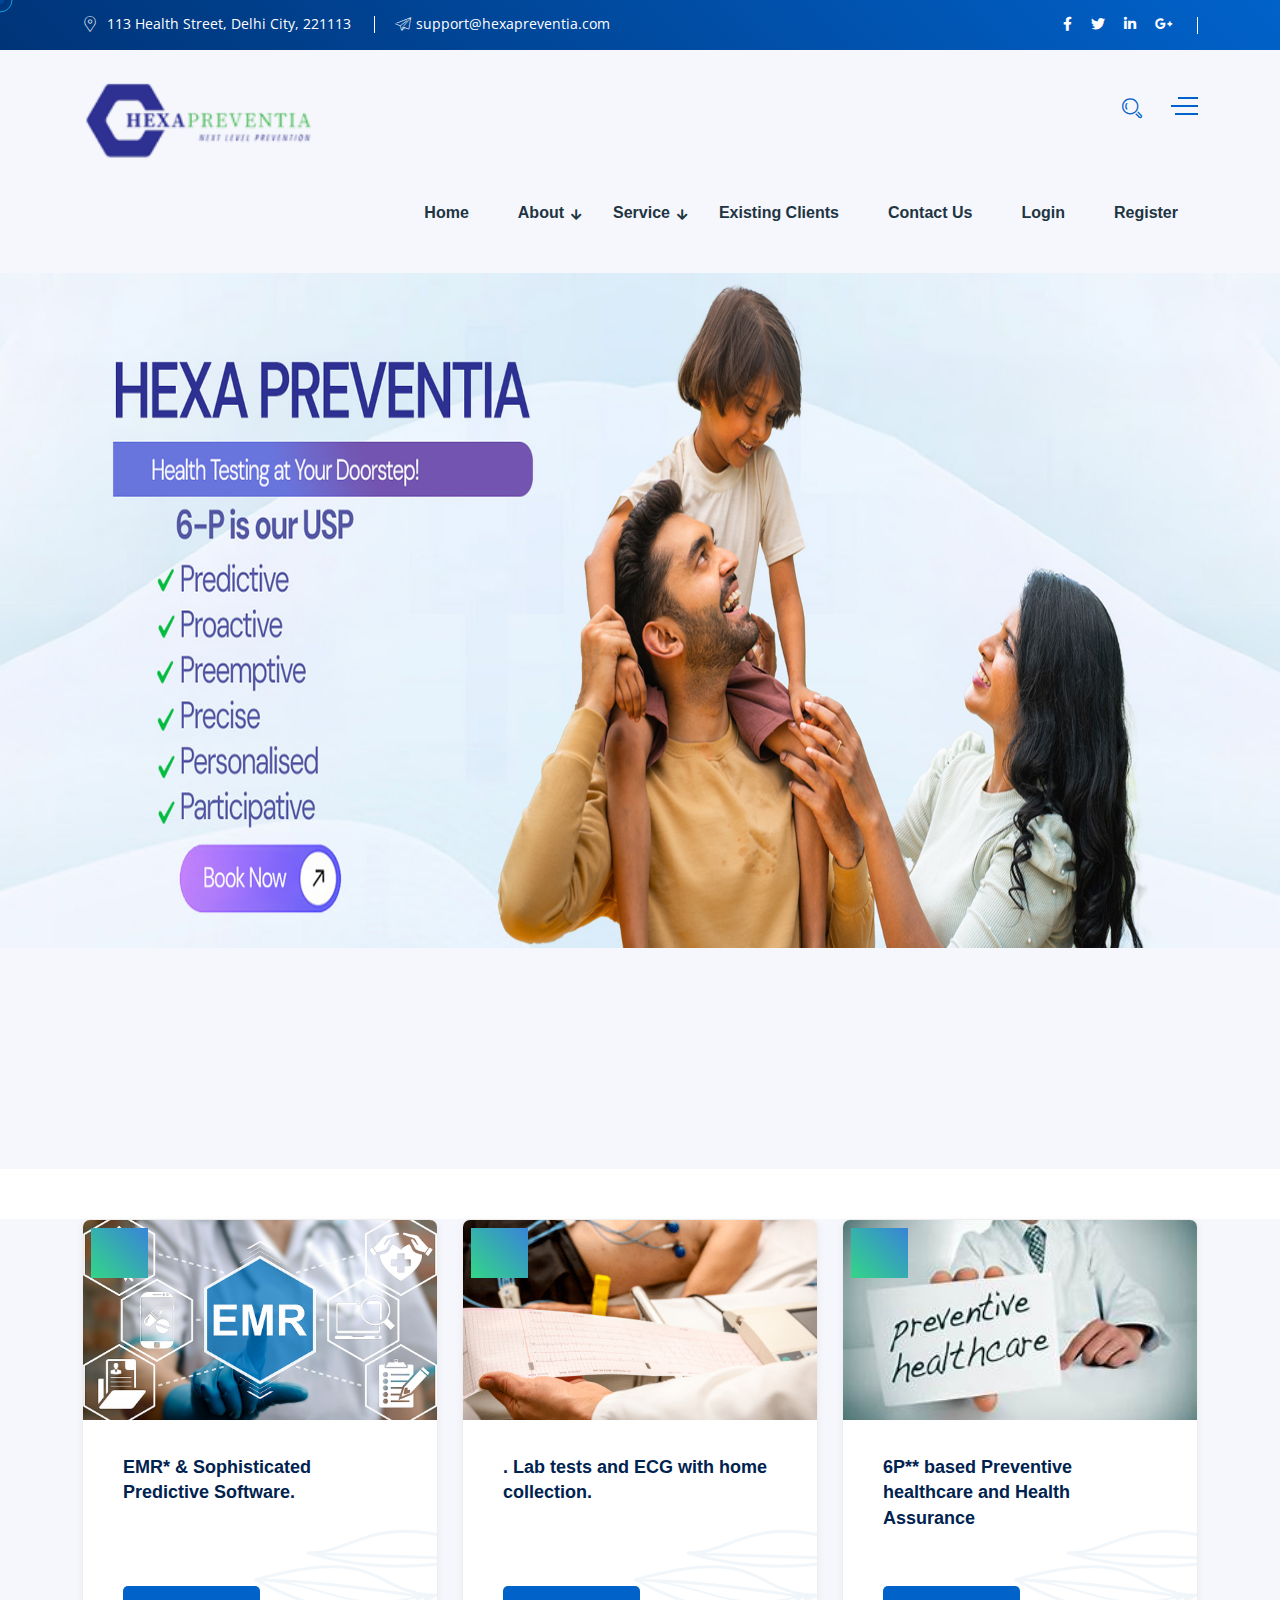
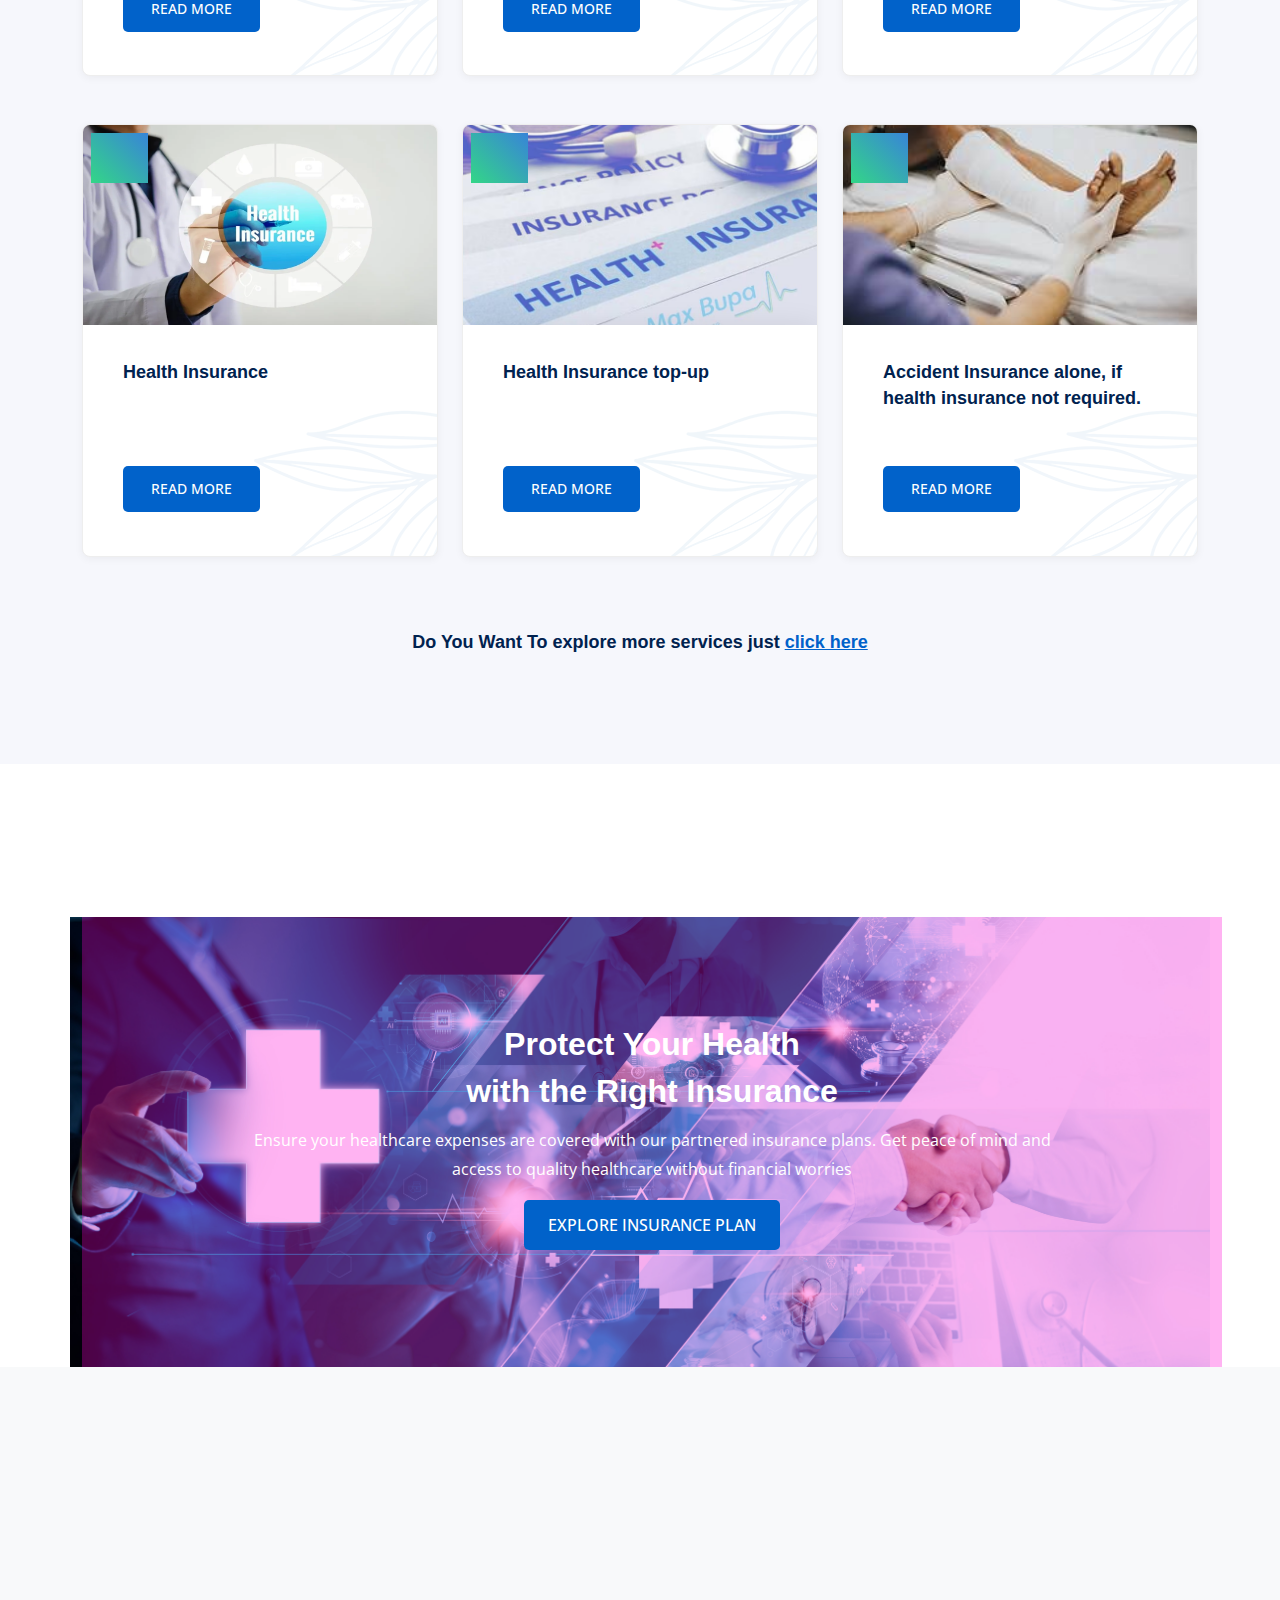
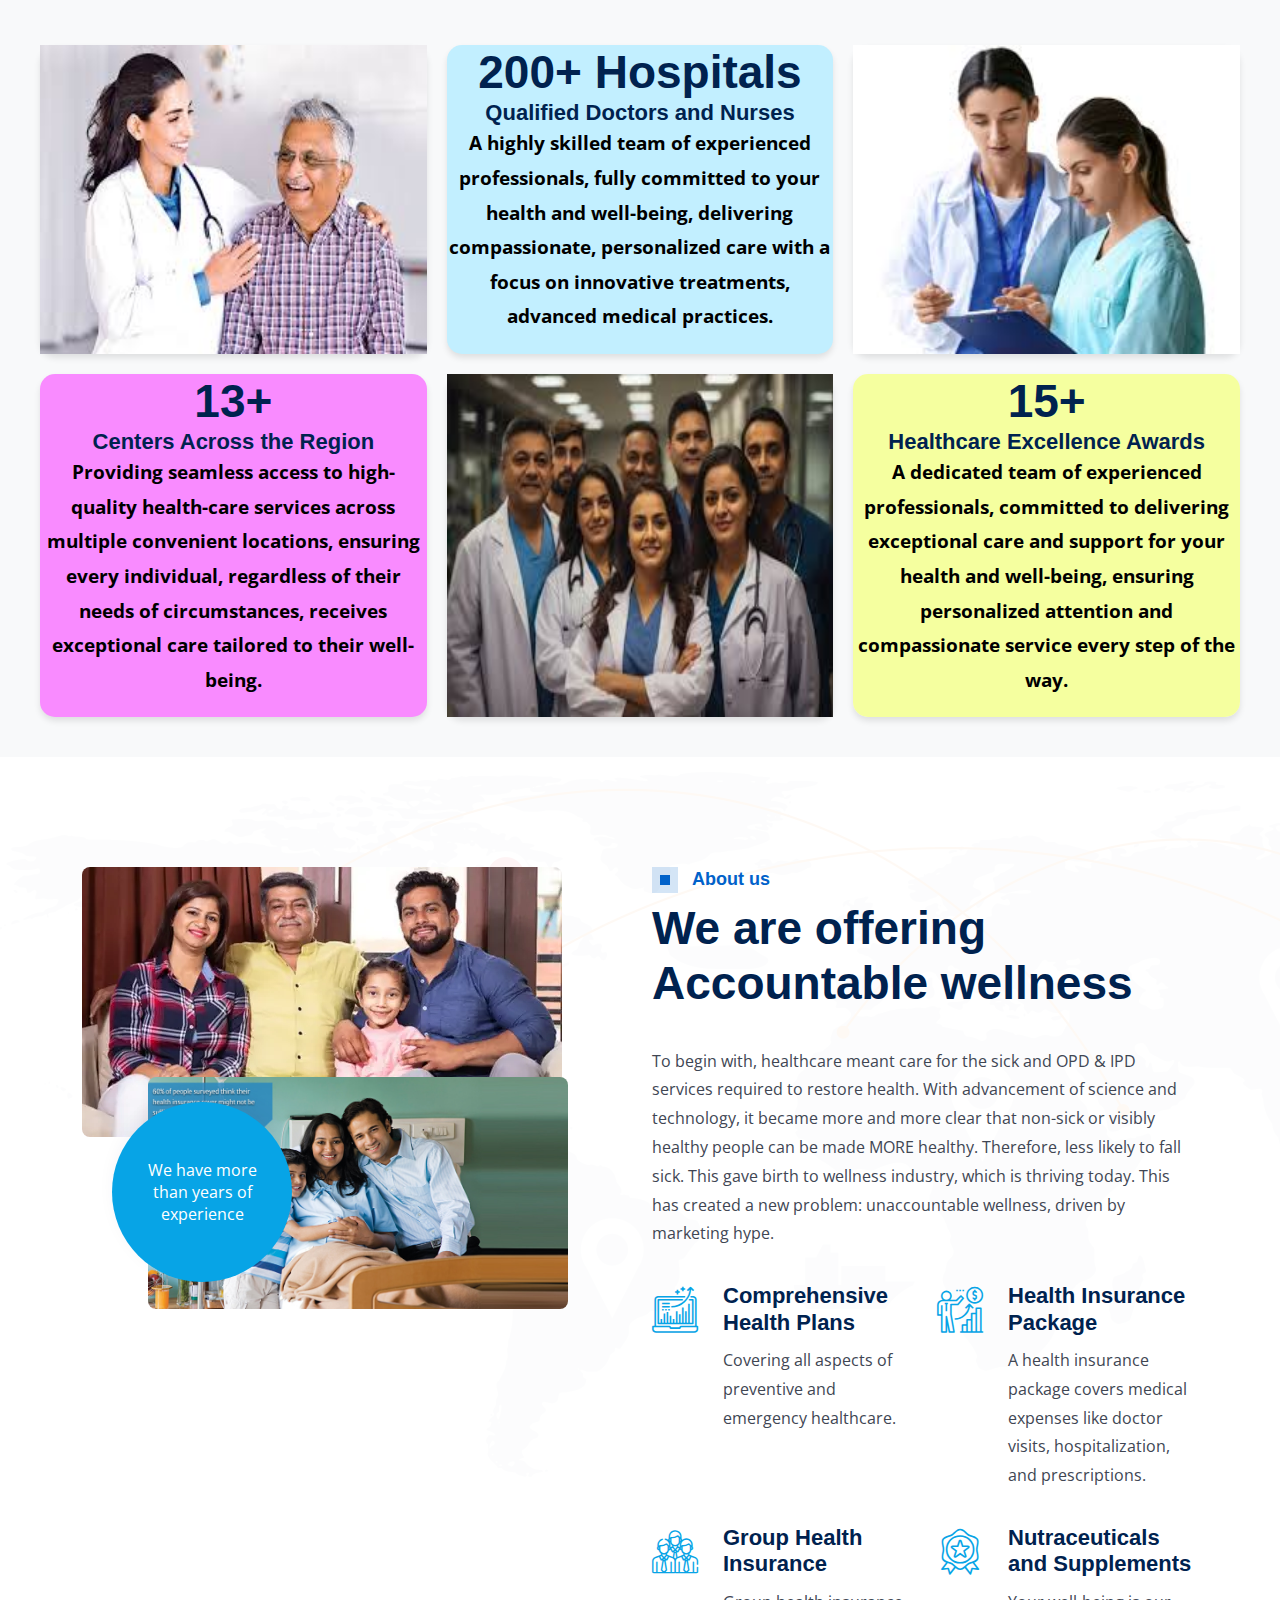
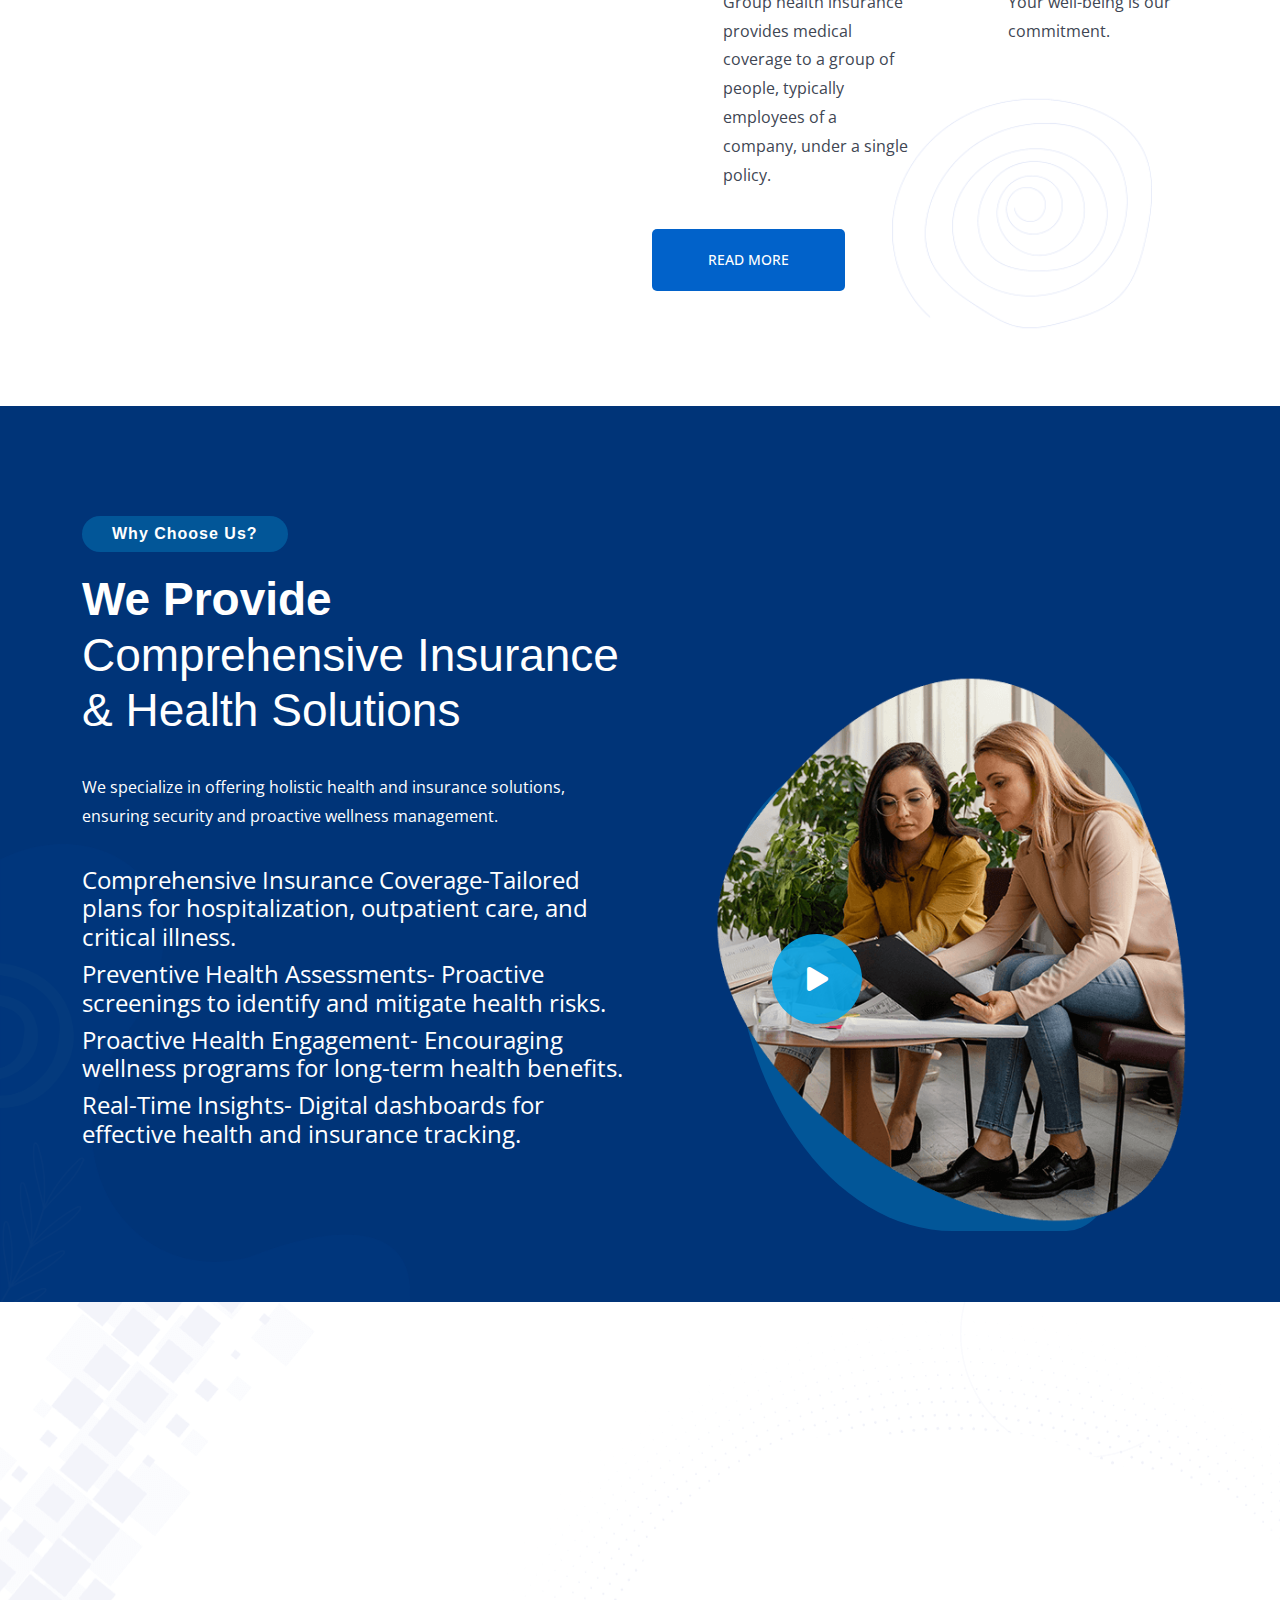
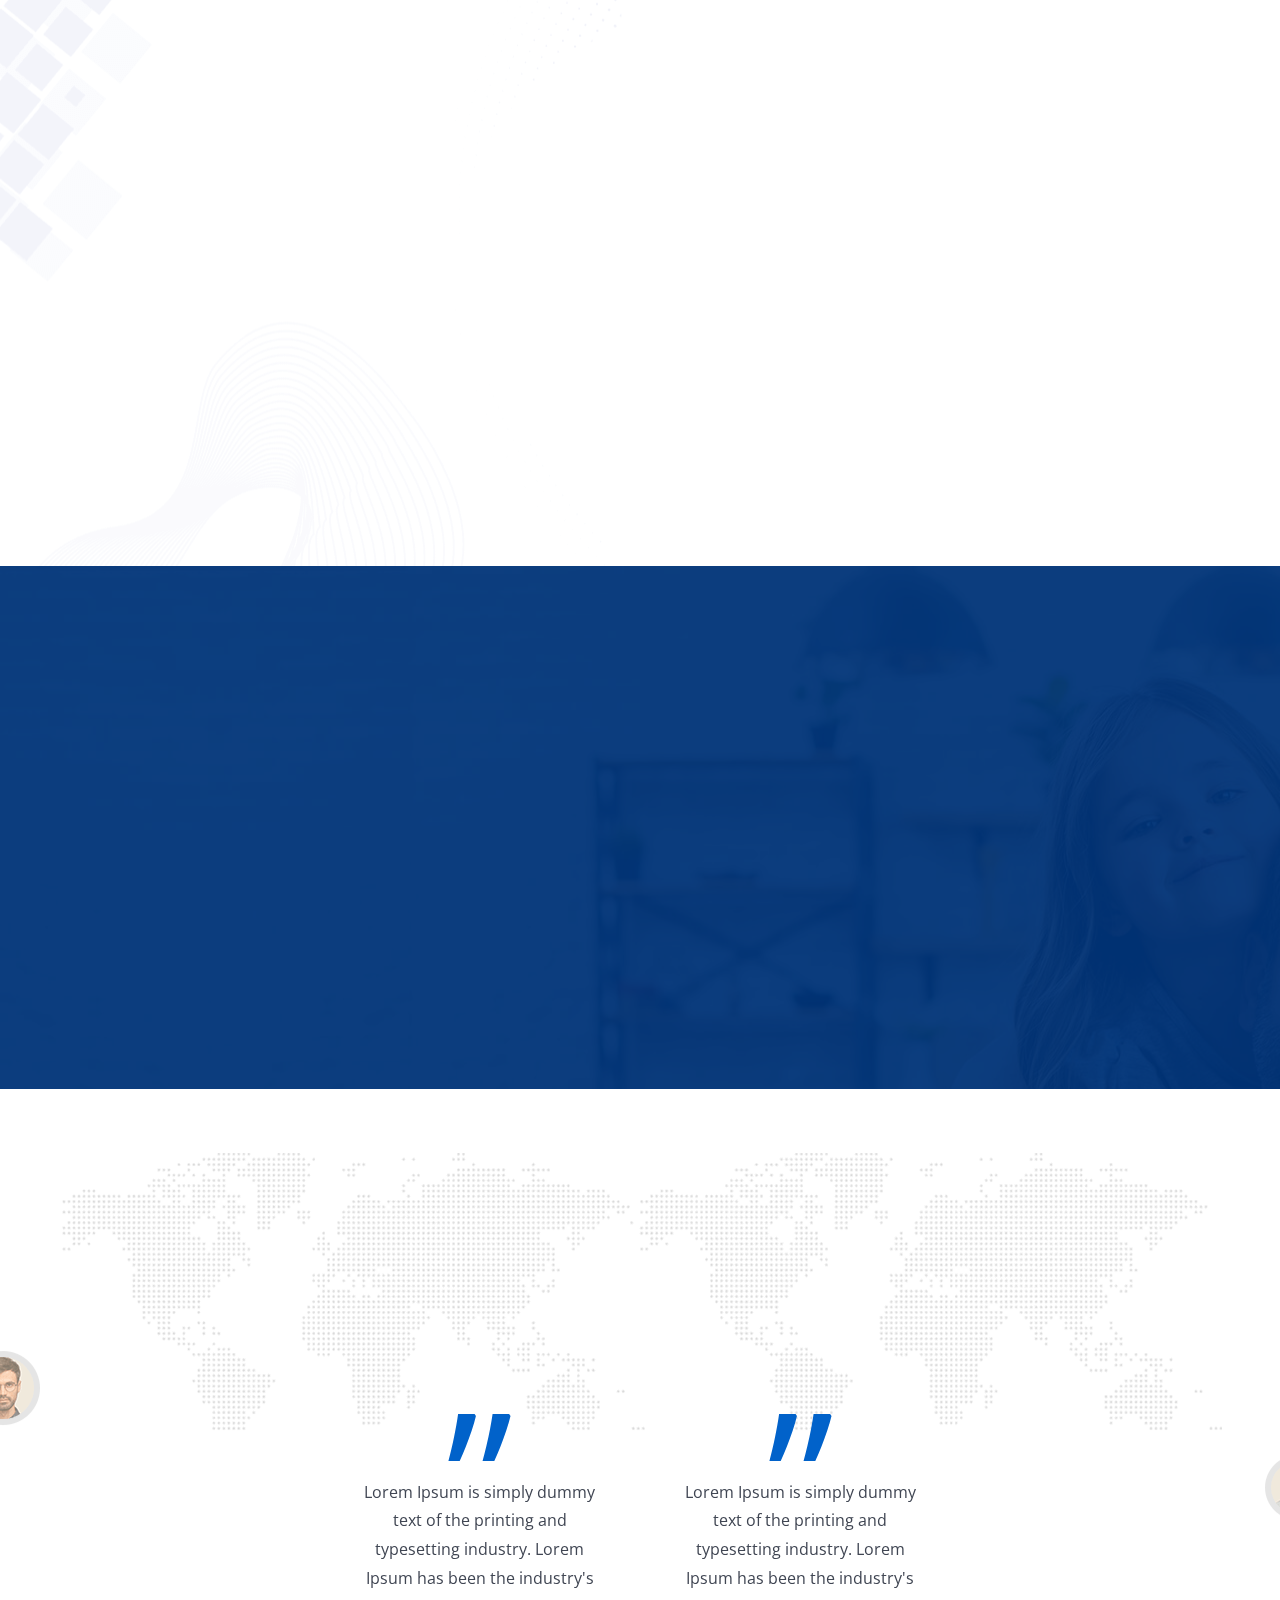
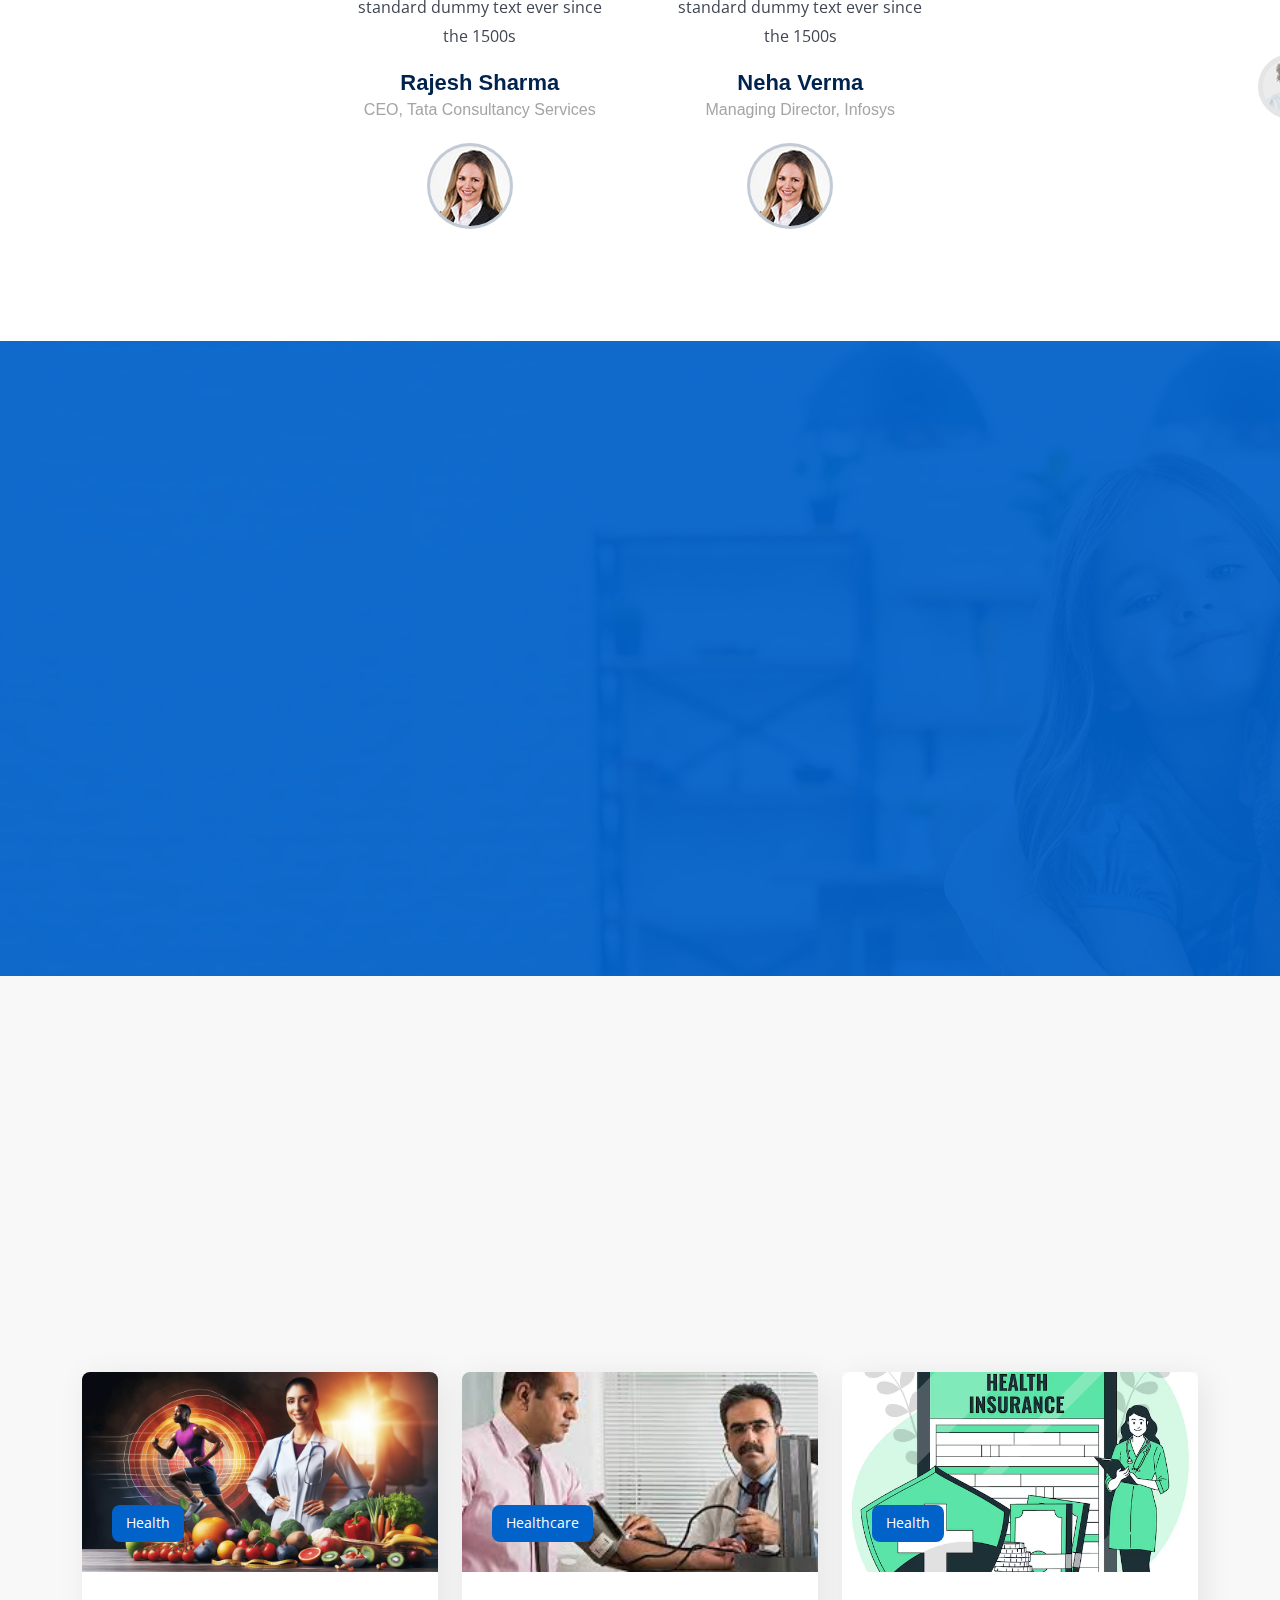
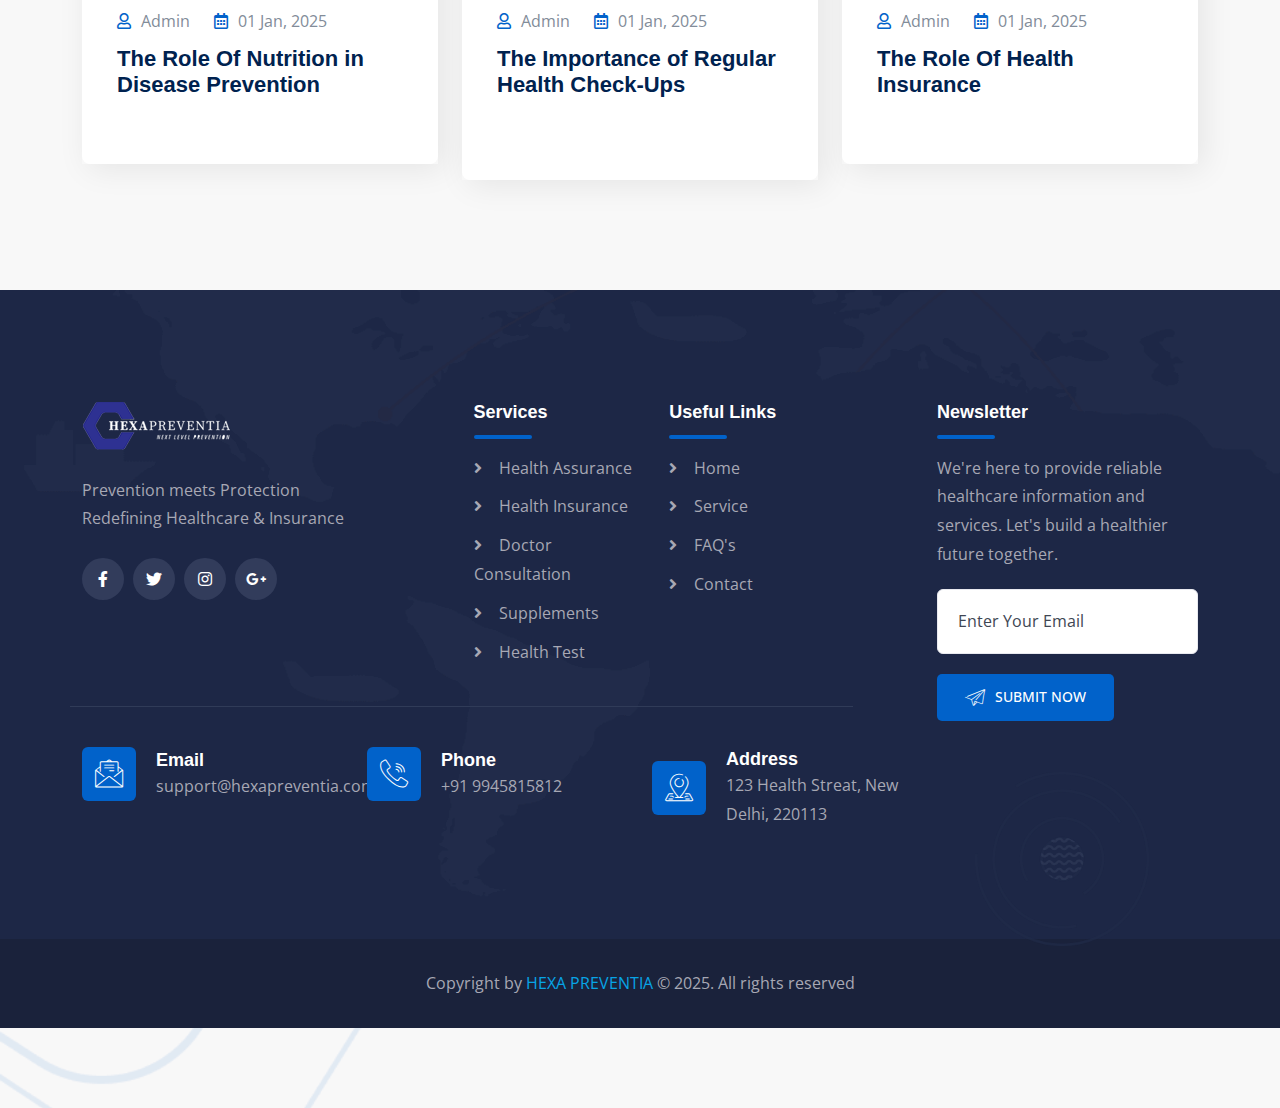
<file: index.html>
<!DOCTYPE html>
<html lang="en">

<head>
	<meta charset="UTF-8">
	<meta name="author" content="Insuren">
	<meta name="viewport" content="width=device-width, initial-scale=1">
	<meta http-equiv="X-UA-Compatible" content="IE=edge">
	<meta name="description" content="Insuren Corporate Consulting HTML5 Template">
	<meta name="keywords"
		content="insurance, agency, business, consulting, corporate, finance, digital, marketing, multipurpose" />
	<title>Insuren || Insurance Agency HTML Template</title>
	<link href="images/favicon.png" rel="shortcut icon" type="image/png">
	<!-- Main Stylesheet -->
	<link rel="stylesheet" href="css/style.css">
	<link rel="stylesheet" href="css/responsive.css">
</head>
<style>
	.hero-banners {
		background-image: url('images/bg/banner1.jpeg');
		background-size: cover;
		background-position: center;
		height: 50vh;
		position: relative;
		

	}

	.hero-banner {
		display: flex;
		align-items: center;
		justify-content: center;

	}

	.banner-content {
		color: #fff;
		text-align: center;
		max-width: 800px;
	}

	.banner-title {
		font-size: 2rem;
		font-weight: bold;
		color: white;
		margin-bottom: 0.5rem;
	}

	.banner-text {
		font-size: 1rem;
		margin: 1rem 0;
	}

	.btn-box .cs-btn-one {
		padding: 0.75rem 1.5rem;
		font-size: 1rem;
	}

	@media (max-width: 768px) {
		.banner-title {
			font-size: 1.5rem;
		}

		.banner-text {
			font-size: 0.9rem;
		}
	}

	@media (max-width: 480px) {
		.hero-banner {
			height: auto;
			padding: 2rem 0;
		}

		.banner-title {
			font-size: 1.25rem;
		}

		.banner-text {
			font-size: 0.85rem;
		}

		.btn-box .cs-btn-one {
			width: 100%;
		}
	}

	/* blog */
	.news-wrapper {
		height: 100%;
		display: flex;
		flex-direction: column;
	}

	.row.align-items-stretch>[class*="col-"] {
		display: flex;
	}

	.news-details {
		flex-grow: 1;
		display: flex;
		flex-direction: column;
		justify-content: space-between;
	}

	.news-thumb img {
		width: 100%;
		height: 200px;
		object-fit: cover;
	}

	/* service */
	.service-style4 {
		display: flex;
		flex-direction: column;
		height: 100%;
		background: #fff;
		border: 1px solid #eee;
		border-radius: 8px;
		overflow: hidden;
		box-shadow: 0 2px 8px rgba(0, 0, 0, 0.05);
	}

	.service-item-thumb {
		height: 200px;
		/* Fixed image height */
		overflow: hidden;
		display: flex;
		align-items: center;
		justify-content: center;
	}

	.service-item-thumb img {
		width: 100%;
		height: 100%;
		object-fit: cover;
	}

	.service-item-content {
		padding: 20px;
		flex-grow: 1;
		display: flex;
		flex-direction: column;
		justify-content: space-between;
	}

	.service-item-title {
		font-size: 18px;
		margin-bottom: 15px;
		line-height: 1.4;
	}

	.service-item-link {
		margin-top: auto;
	}
</style>

<body>
	<!-- Preloader Start -->
	<section>
		<div id="preloader">
			<div id="ctn-preloader" class="ctn-preloader">
				<div class="animation-preloader">
					<div class="spinner"></div>
					<div class="txt-loading">
						<span data-text-preloader="H" class="letters-loading">
							H
							<span data-text-preloader=E class="letters-loading">
								E
							</span>

							<span data-text-preloader="X" class="letters-loading">
								X
							</span>

							<span data-text-preloader="A" class="letters-loading">
								A
							</span>
					</div>
				</div>
				<div class="loader-section section-left"></div>
				<div class="loader-section section-right"></div>
			</div>
		</div>
	</section>
	<!-- Preloader End -->
	<!-- header Start -->
	<header class="header-style-two">
		<div class="header-wrapper">
			<div class="header-top-area bg-gradient-reverse-color d-none d-lg-block">
				<div class="container">
					<div class="row">
						<div class="col-lg-6 header-top-left-part">
							<span class="address"><i class="webexflaticon flaticon-placeholder-1"></i> 113 Health
								Street, Delhi City, 221113
							</span>
							<span class="phone"><i class="webexflaticon flaticon-send"></i><a
									href="mailto:example@gmail.com">support@hexapreventia.com</a></span>
						</div>
						<div class="col-lg-6 header-top-right-part text-end">
							<ul class="social-links">
								<li><a href="#"><i class="fab fa-facebook-f"></i></a></li>
								<li><a href="#"><i class="fab fa-twitter"></i></a></li>
								<li><a href="#"><i class="fab fa-linkedin-in"></i></a></li>
								<li><a href="#"><i class="fab fa-google-plus-g"></i></a></li>
							</ul>

						</div>
					</div>
				</div>
			</div>
			<div class="header-navigation-area two-layers-header">
				<div class="container">
					<div class="row">
						<div class="col-md-12">
							<a class="navbar-brand logo f-left mrt-10 mrt-md-0" href="index.html">
								<img id="logo-image" class="img-center" src="images/logo.png" alt="" style="width: 320px;">
							</a>
							<div class="mobile-menu-right"></div>
							<div class="header-searchbox-style-two d-none d-xl-block">
								<div class="side-panel side-panel-trigger text-end d-none d-lg-block">
									<span class="bar1"></span>
									<span class="bar2"></span>
									<span class="bar3"></span>
								</div>
								<div class="show-searchbox">
									<a href="#"><i class="webex-icon-Search"></i></a>
								</div>
								<div class="toggle-searchbox">
									<form action="#" id="searchform-all" method="get">
										<div>
											<input type="text" id="s" class="form-control" placeholder="Search...">
											<div class="input-box">
												<input type="submit" value="" id="searchsubmit"><i
													class="fas fa-search"></i>
											</div>
										</div>
									</form>
								</div>
							</div>
							<div class="side-panel-content">
								<div class="close-icon">
									<button><i class="webex-icon-cross"></i></button>
								</div>
								<div class="side-panel-logo mrb-30">
									<a href="index.html">
										<img src="images/logo-sidebar-dark.png" alt="" />
									</a>
								</div>
								<div class="side-info mrb-30">
									<div class="side-panel-element mrb-25">
										<h4 class="mrb-10">Office Address</h4>
										<ul class="list-items">
											<li><span class="fa fa-map-marker-alt mrr-10 text-primary-color"></span>113
												Health Street, Delhi City, 221113</li>
											<li><span class="fas fa-envelope mrr-10 text-primary-color"></span><a
													href="mailto:example@gmail.com">support@hexapreventia.com</a></li>
											<li><span class="fas fa-phone-alt mrr-10 text-primary-color"></span><a
													href="tel:5551234567">(+91) 9876-5432-10</a></li>
										</ul>
									</div>
									<div class="side-panel-element mrb-30">
										<h4 class="mrb-15">Pintarest</h4>
										<ul class="pintarest-list">
											<li><a href="#"><img class="img-full" src="images/side-panel/1.jpg"
														alt=""></a></li>
											<li><a href="#"><img class="img-full" src="images/side-panel/2.jpg"
														alt=""></a></li>
											<li><a href="#"><img class="img-full" src="images/side-panel/3.jpg"
														alt=""></a></li>
											<li><a href="#"><img class="img-full" src="images/side-panel/4.jpg"
														alt=""></a></li>
											<li><a href="#"><img class="img-full" src="images/side-panel/5.jpg"
														alt=""></a></li>
											<li><a href="#"><img class="img-full" src="images/side-panel/6.jpg"
														alt=""></a></li>
										</ul>
									</div>
								</div>
								<h4 class="mrb-15">Social List</h4>
								<ul class="social-list">
									<li><a href="#"><i class="fab fa-facebook"></i></a></li>
									<li><a href="#"><i class="fab fa-twitter"></i></a></li>
									<li><a href="#"><i class="fab fa-instagram"></i></a></li>
									<li><a href="#"><i class="fab fa-google-plus"></i></a></li>
								</ul>
							</div>
							<div class="main-menu f-right">
								<nav id="mobile-menu-right">
									<ul>
										<li><a href="index.html">Home</a></li>
										<li class="has-sub">
											<a href="#">About</a>
											<ul class="sub-menu">
												<li><a href="about.html">About Us</a></li>
												<li><a href="teams.html">Our Team</a></li>
											</ul>
										</li>

										<li class="has-sub">
											<a href="#">Service</a>
											<ul class="sub-menu">
												<li><a href="service.html">Our Services</a></li>
												<li><a href="healthinsurance.html">Health
														Insurance Packages</a></li>
												<li><a href="grouphealth.html">Group Health
														Insurance</a></li>
												<li><a href="nutraceuticals.html">Nutraceuticals
														and Supplement</a></li>
											</ul>
										</li>

										<li><a class="nav-link" href="client.html">Existing Clients</a>
										</li>
										<li><a href="contact.html">Contact Us</a></li>
										<li><a href="login.html">Login</a></li>
										<li><a href="register.html">Register</a></li>
									</ul>
									</ul>
								</nav>
							</div>
						</div>
					</div>
				</div>
			</div>
		</div>
	</header>
	<!-- header End -->
	<!-- Home Banner Start -->
	<section class="home_banner_02 ">
		<div style="width: 100%; height: 75vh;">
			<img src="images/banner2.png" alt="" srcset="" class="w-100 h-100">
		</div>

		<!-- <div class="banner-container" style="background-image: url('images/banner2.png'); height: 75vh; width: 100%; background-size: cover; background-position: center;">
		</div> -->
	</section>

	<style>
		@media (max-width: 768px) {
			.banner-container {
				height: 50vh;
				/* Adjust height for smaller screens */
				background-size: contain;
				/* Ensure the image is visible */
			}
		}
	</style>
	<!-- Home Banner End -->
	 <!-- Service Secton Start -->

	<section class="service-content-area bg-silver pdt-110 " data-background="images/bg/abs-bg8.png">
		<div class="section-title text-center wow fadeInUp" data-wow-delay="0ms" data-wow-duration="1500ms">
			<div class="container">
				<div class="row">
					<div class="col"></div>
					<div class="col-lg-8 col-xl-6">
						<div class="title-box-center">
							<h5 class="sub-title sub-title-primary-color text-primary-color mrb-20">Services</h5>
							<h2>We Provide Services</h2>
						</div>
					</div>
					<div class="col"></div>
				</div>
			</div>
		</div>
	</section>
	<section class="service-content-area bg-silver pdb-110">
		<div class="section-content">
			<div class="container">
				<div class="row">
					<div class="col-xl-4 col-lg-4 col-md-6 mb-5">
						<div class="service-style4">
							<div class="service-item-thumb">
								<img class="img-full" src="images/services/emr.jpg" alt="">

							</div>
							<div class="service-item-content">
								<h4 class="service-item-title"><a href="#"> EMR* & Sophisticated Predictive Software.
									</a></h4>

								<div class="service-item-link">
									<a href="service_detail.html" class="cs-btn-one btn-primary-color btn-sm btn-block mrr-30">Read
										More</a>
								</div>
							</div>
						</div>
					</div>
					<div class="col-xl-4 col-lg-4 col-md-6 mb-5">
						<div class="service-style4">
							<div class="service-item-thumb">
								<img class="img-full" src="images/services/electrocardiogram.png" alt="">

							</div>
							<div class="service-item-content">
								<h4 class="service-item-title"><a href="#">. Lab tests and ECG with home collection.
									</a></h4>

								<div class="service-item-link">
									<a href="service_detail.html" class="cs-btn-one btn-primary-color btn-sm btn-block mrr-30">Read
										More</a>
								</div>
							</div>
						</div>
					</div>

					<div class="col-xl-4 col-lg-4 col-md-6 mb-5">
						<div class="service-style4">
							<div class="service-item-thumb">
								<img class="img-full" src="images/services/preventive.jpg" alt="">

							</div>
							<div class="service-item-content">
								<h4 class="service-item-title"><a href="#">6P** based Preventive healthcare and Health
										Assurance</a></h4>

								<div class="service-item-link">
									<a href="service_detail.html" class="cs-btn-one btn-primary-color btn-sm btn-block mrr-30">Read
										More</a>
								</div>
							</div>
						</div>
					</div>
					<div class="col-xl-4 col-lg-4 col-md-6">
						<div class="service-style4">
							<div class="service-item-thumb">
								<img class="img-full" src="images/services/Health-insurance-1.webp" alt="">

							</div>
							<div class="service-item-content">
								<h4 class="service-item-title"><a href="#">Health Insurance</a></h4>

								<div class="service-item-link">
									<a href="service_detail.html" class="cs-btn-one btn-primary-color btn-sm btn-block mrr-30">Read
										More</a>
								</div>
							</div>
						</div>
					</div>
					<div class="col-xl-4 col-lg-4 col-md-6">
						<div class="service-style4">
							<div class="service-item-thumb">
								<img class="img-full" src="images/services/max-bupa-health-insurance.avif" alt="">

							</div>
							<div class="service-item-content">
								<h4 class="service-item-title"><a href="#">Health Insurance top-up
									</a></h4>

								<div class="service-item-link">
									<a href="service_detail.html" class="cs-btn-one btn-primary-color btn-sm btn-block mrr-30">Read
										More</a>
								</div>
							</div>
						</div>
					</div>
					<div class="col-xl-4 col-lg-4 col-md-6">
						<div class="service-style4">
							<div class="service-item-thumb">
								<img class="img-full" src="images/services/accidental.jpg" alt="">

							</div>
							<div class="service-item-content">
								<h4 class="service-item-title"><a href="#"> Accident Insurance alone, if health
										insurance not required.</a></h4>

								<div class="service-item-link">
									<a href="service_detail.html" class="cs-btn-one btn-primary-color btn-sm btn-block mrr-30">Read
										More</a>
								</div>
							</div>
						</div>
					</div>
				</div>
				<div class="row mrt-25">
					<div class="col-xl-12 text-center pt-5">
						<h5>Do You Want To explore more services just <span><a href="service.html"
									class="text-underline text-primary-color">click here</a></span></h5>
					</div>
				</div>
			</div>
		</div>
	</section>
	  <!-- Service Secton End -->
	<!--Banner2 Section Start -->
	<div>
		<div class="section-title text-center wow fadeInUp" data-wow-delay="0ms" data-wow-duration="1500ms">
			<div class="container">
				<div class="row justify-content-center">
					<div class="col-lg-8 col-xl-12">
						<div class="title-box-center pt-5">
							<h2 class="title">Health Assurance+Health Insurance. A World First</h2>
						</div>
					</div>
				</div>
			</div>
		</div>

		<div class="hero-banners container"  >
			<div class="hero-banner container "
				style="background-color:rgba(255, 3, 213, 0.3); width: 100vw; height: 100%;">
				<div class="banner-content">
					<h3 class="banner-title">Protect Your Health</h3>
					<h3 class="banner-title">with the Right Insurance</h3>
					<p class="banner-text">Ensure your healthcare expenses are covered with our partnered insurance
						plans. Get peace of mind and access to quality healthcare without financial worries</p>
					<div class="btn-box">
						<a href="#" class="cs-btn-one btn-primary-color">Explore Insurance Plan</a>
					</div>
				</div>
			</div>

		</div>
	</div>

	


	<!-- Banner 2 section End -->


	<!-- Grid-section start -->
	<section class="grid-section">

		<div class="section-title text-center wow fadeInUp" data-wow-delay="0ms" data-wow-duration="1500ms">
			<div class="container">
				<div class="row justify-content-center">
					<div class="col-lg-8 col-xl-6 w-100">
						<div class="title-box-center">
							<h2 class="title">Leading Comprehensive Healthcare With Compassion</h2>
							<p>Our mission is to deliver exceptional healthcare services, specializing in seamless
								pathology and radiology bookings, with a focus on personalized care and the well-being
								of every patient</p>
						</div>
					</div>
				</div>
			</div>
		</div>
		<div class="grid-container">
			<div class="grid-item" style="background-color: black;">
				<img src="images/grid/grid1.jpg" alt="image" srcset="" class="w-100 h-100">
			</div>
			<div
				class="bg-item-1  grid-item d-flex flex-column align-items-start justify-content-center align-items-center ">
				<h2>200+ Hospitals</h2>
				<h4>Qualified Doctors and Nurses</h4>
				<p>A highly skilled team of experienced professionals, fully committed to your health and well-being,
					delivering compassionate, personalized care with a focus on innovative treatments, advanced medical
					practices.</p>
			</div>
			<div class="grid-item"><img src="images/grid/grid2.jpg" alt="image" srcset="" class="w-100 h-100"></div>
			<div
				class="bg-item-3  grid-item d-flex flex-column align-items-start justify-content-center align-items-center">
				<h2>13+</h2>
				<h4>Centers Across the Region</h4>
				<p>Providing seamless access to high-quality health-care services across multiple convenient locations,
					ensuring every individual, regardless of their needs of circumstances, receives exceptional care
					tailored to their well-being.</p>
			</div>
			<div class="grid-item">
				<img src="images/grid/grid3.jpg" alt="image" srcset="" class="w-100 h-100">
			</div>
			<div
				class="bg-item-5 grid-item d-flex flex-column align-items-start justify-content-center align-items-center ">

				<h2>15+</h2>
				<h4>Healthcare Excellence Awards</h4>
				<p>A dedicated team of experienced professionals, committed to delivering exceptional care and support
					for your health and well-being, ensuring personalized attention and compassionate service every step
					of the way.</p>
			</div>
		</div>
	</section>

	<style>

	</style>



	<!-- Grid-section End-->

	<!-- About Section Start -->
	<section class="about-section anim-object pdt-110 pdb-115 pdb-lg-110" data-background="images/bg/abs-bg3.png">
		<div class="container">
			<div class="row">
				<div class="col-md-12 col-lg-8 col-xl-6">
					<div class="about-image-box-style2 dot-circle mrr-60 mrr-lg-0">
						<img class="about-image1 img-full js-tilt d-none d-md-block d-lg-block d-xl-block"
							src="images/about/about-sm1.jpg" alt="">
						<img class="about-image2 img-full h-75" src="images/about/about-lg2.webp" alt="">
						<div class="experience">
							<p>We have more than years of experience</p>
						</div>
					</div>
				</div>
				<div class="col-md-12 col-lg-10 col-xl-6">
					<h5 class="side-line-left text-primary-color mrb-10">About us</h5>
					<h2 class="mrb-35">We are offering Accountable wellness</h2>
					<p class="mrb-35">To begin with, healthcare meant care for the sick and OPD & IPD services required
						to restore health.
						With advancement of science and technology, it became more and more clear that non-sick or
						visibly healthy people can be made MORE healthy. Therefore, less likely to fall sick. This gave
						birth to wellness industry, which is thriving today. This has created a new problem:
						unaccountable wellness, driven by marketing hype.
					</p>
					<div class="row no-gutters mrb-15">
						<div class="col-xl-6 col-lg-6 col-md-6 col-sm-6">
							<div class="featured-icon-box mrb-15">
								<div class="featured-icon">
									<i class="webexflaticon flaticon-analytics"></i>
								</div>
								<div class="featured-content">
									<h4 class="featured-title">Comprehensive Health Plans</h4>
									<p class="featured-desc">Covering all aspects of preventive and emergency
										healthcare.</p>
								</div>
							</div>
						</div>
						<div class="col-xl-6 col-lg-6 col-md-6 col-sm-6">
							<div class="featured-icon-box mrb-15">
								<div class="featured-icon">
									<i class="webexflaticon flaticon-plan"></i>
								</div>
								<div class="featured-content">
									<h4 class="featured-title">Health Insurance Package </h4>
									<p class="featured-desc">A health insurance package covers medical expenses like
										doctor visits, hospitalization, and prescriptions.</p>
								</div>
							</div>
						</div>
						<div class="col-xl-6 col-lg-6 col-md-6 col-sm-6">
							<div class="featured-icon-box mrb-5">
								<div class="featured-icon">
									<i class="webexflaticon flaticon-employee-2"></i>
								</div>
								<div class="featured-content">
									<h4 class="featured-title">Group Health Insurance</h4>
									<p class="featured-desc">Group health insurance provides medical coverage to a group
										of people, typically employees of a company, under a single policy.</p>
								</div>
							</div>
						</div>
						<div class="col-xl-6 col-lg-6 col-md-6 col-sm-6">
							<div class="featured-icon-box">
								<div class="featured-icon">
									<i class="webexflaticon flaticon-award"></i>
								</div>
								<div class="featured-content">
									<h4 class="featured-title">Nutraceuticals and Supplements</h4>
									<p class="featured-desc">Your well-being is our commitment.</p>
								</div>
							</div>
						</div>
					</div>
					<div class="d-inline d-md-flex align-items-center mt-40">
						<a href="about.html" class="cs-btn-one btn-primary-color btn-md btn-block mrr-30 mrb-sm-30">Read
							More</a>

					</div>
				</div>
			</div>
		</div>
	</section>
	<!-- About Section End -->
	<!-- Why Choose Us Section Start -->
	<section class="pdt-110 pdb-110" data-background="images/bg/abs-bg1.png" data-overlay-dark="10">
		<div class="why-choose-us-section-shape shape-1" data-speed="0.02" data-revert="true">
			<img src="images/objects/4.png" alt="Image">
		</div>
		<div class="section-content">
			<div class="container">
				<div class="row align-items-center">
					<div class="col-md-12 col-xl-6">
						<h5 class="sub-title sub-title-primary-color2 text-white mrb-20">Why Choose Us?</h5>
						<h2 class="text-white mrb-35">We Provide <br><span class="f-weight-400 text-white">Comprehensive
								Insurance & Health Solutions</span></h2>
						<p class="text-white mrb-35">We specialize in offering holistic health and insurance solutions,
							ensuring security and proactive wellness management.</p>
						<ul class="text-white mrb-35 d-flex flex-column " style="font-size: x-large;">
							<li class="mb-2">Comprehensive Insurance Coverage-Tailored plans for hospitalization,
								outpatient care, and critical illness.</li>
							<li class="mb-2">Preventive Health Assessments- Proactive screenings to identify and
								mitigate health risks.</li>
							<li class="mb-2">Proactive Health Engagement- Encouraging wellness programs for long-term
								health benefits.</li>
							<li class="mb-2">Real-Time Insights- Digital dashboards for effective health and insurance
								tracking.</li>
						</ul>
					</div>
					<div class="col-md-12 col-xl-6">
						<div class="why-choose-us-image-block">
							<img class="img-full" src="images/about/ab1.png" alt="">
							<div class="video-popup-left mrb-30">
								<a class="popup-video popup-youtube" href="https://www.youtube.com/watch?v=aXj3XhXN6v4">
									<i class="fas fa-play"></i>
								</a>
							</div>
						</div>
					</div>
				</div>
			</div>
		</div>
	</section>

	<!-- Why Choose Us Section End -->
	<!-- Get a Quote Form Section Start -->
	<section class="about-section pdt-110 pdb-95 pdb-lg-55 pdb-sm-50" data-background="images/bg/abs-bg10.png">
		<div class="container">
			<div class="row">
				<div class="col-md-12 col-lg-5 col-xl-5 wow fadeInLeft" data-wow-delay="0ms" data-wow-duration="1000ms">
					<div class="request-a-call-back-form mrb-md-60">
						<h2 class="mrt-0 mrb-25 solid-bottom-line">Get a Appointment</h2>
						<p class="mrb-30">Distinctively exploit optimal alignments for intuitive coordinate business
							applications technologies</p>
						<form action="#">
							<div class="row">
								<div class="col-lg-12">
									<div class="mrb-20">
										<input type="text" placeholder="Name" class="form-control">
									</div>
								</div>
								<div class="col-lg-6">
									<div class="mrb-20">
										<input type="text" placeholder="Phone" class="form-control">
									</div>
								</div>
								<div class="col-lg-6">
									<div class="mrb-20">
										<input type="email" placeholder="Email" class="form-control">
									</div>
								</div>
								<div class="col-lg-12">
									<div class="mrb-20">
										<select name="categories" class="custom-select-categories" required="">
											<option value="">Choose Service Type</option>
											<option>Service Type 1</option>
											<option>Service Type 2</option>
											<option>Service Type 3</option>
											<option>Service Type 4</option>
											<option>Service Type 5</option>
											<option>Service Type 6</option>
										</select>
									</div>
								</div>
								<div class="col-lg-12">
									<div class="d-grid gap-2 mrb-0">
										<button type="submit" class="cs-btn-one btn-primary-color">Request for
											Submit</button>
									</div>
								</div>
							</div>
						</form>
					</div>
				</div>
				<div class="col d-xl-block d-none"></div>
				<div class="col-md-12 col-lg-7 col-xl-6 wow fadeInRight mrb-lg-40" data-wow-delay="0ms"
					data-wow-duration="1000ms">
					<h5 class="side-line-left text-primary-color mrb-10">Some Important FAQ's</h5>
					<h2 class="mrb-35">Common Frequently Asked Questions</h2>
					<div class="faq-block">
						<div class="accordion">
							<div class="accordion-item">
								<div class="accordion-header active">
									<h5 class="title">Q: What services does your company offer?</h5>
									<span class="fas fa-arrow-right"></span>
								</div>
								<div class="accordion-body">
									<p>A: We provide comprehensive insurance coverage, preventive health assessments,
										proactive health engagement, and real-time insights.</p>
								</div>
							</div>
							<div class="accordion-item">
								<div class="accordion-header">
									<h5 class="title">Q: How does preventive health assessment work?</h5>
									<span class="fas fa-arrow-right"></span>
								</div>
								<div class="accordion-body">
									<p>A: Preventive health assessments include regular check-ups, screenings, and early
										detection programs to ensure your well-being.</p>
								</div>
							</div>
							<div class="accordion-item">
								<div class="accordion-header">
									<h5 class="title">Q: What is proactive health engagement?</h5>
									<span class="fas fa-arrow-right"></span>
								</div>
								<div class="accordion-body">
									<p>A: Proactive health engagement means taking charge of your health through
										personalized recommendations, wellness programs, and timely interventions.</p>
								</div>
							</div>
						</div>
					</div>
				</div>
			</div>
		</div>
	</section>
	<!-- Get a Quote Form Section End -->
	<!-- Impact Section Start -->

	<section class="pdt-50 pdb-50 pdb-md-45" data-background="images/bg/banner2.jpg" data-overlay-dark="95">
		<div class="section-title text-center wow fadeInUp" data-wow-delay="0ms" data-wow-duration="1500ms">
			<div class="container">
				<div class="row">
					<div class="col"></div>
					<div class="col-lg-8 col-xl-6">
						<div class="title-box-center">
							<h2 class="title m-3 text-white">HexaPreventia Impacts</h2>
						</div>
					</div>
					<div class="col"></div>
				</div>
			</div>
		</div>



		<div class="section-content">
			<div class="container">

				<div class="row">

					<div class="col-md-6 col-lg-3 col-xl-3 wow fadeInUp" data-wow-delay="0ms" data-wow-duration="800ms">
						<div class="funfact mrb-60">
							<div class="funfact-icon">
								<span class="webexflaticon flaticon-briefcase-1"></span>
							</div>
							<div class="funfact-details">
								<h2 class="counter">5000</h2>
								<h5 class="title">Life Saved</h5>
							</div>
						</div>
					</div>
					<div class="col-md-6 col-lg-3 col-xl-3 wow fadeInUp" data-wow-delay="200ms"
						data-wow-duration="800ms">
						<div class="funfact mrb-60">
							<div class="funfact-icon">
								<span class="webexflaticon flaticon-like-3"></span>
							</div>
							<div class="funfact-details">
								<h2 class="counter">120000</h2>
								<h5 class="title">Reduction in Diabetes
									Prevalence</h5>
							</div>
						</div>
					</div>
					<div class="col-md-6 col-lg-3 col-xl-3 wow fadeInUp" data-wow-delay="400ms"
						data-wow-duration="800ms">
						<div class="funfact mrb-60">
							<div class="funfact-icon">
								<span class="webexflaticon flaticon-trophy-1"></span>
							</div>
							<div class="funfact-details">
								<h2 class="counter">350</h2>
								<h5 class="title">Reduction in Insurance
									Claims</h5>
							</div>
						</div>
					</div>
					<div class="col-md-6 col-lg-3 col-xl-3 wow fadeInUp" data-wow-delay="600ms"
						data-wow-duration="800ms">
						<div class="funfact mrb-60">
							<div class="funfact-icon">
								<span class="webexflaticon flaticon-employee-2"></span>
							</div>
							<div class="funfact-details">
								<h2 class="counter">30000</h2>
								<h5 class="title">Improvement of Health
									Index of Women
									Employees</h5>
							</div>
						</div>
					</div>
				</div>
			</div>
		</div>
	</section>
	<!-- Impact Section End -->

	<!-- Testimonials Section Start -->
	<section class="request-a-call-back pdt-110 pdb-20 bg-pos-center-center" data-background="images/bg/testi-bg1.png">
		<div class="section-title mrb-55 text-center wow fadeInUp" data-wow-delay="0ms" data-wow-duration="1500ms">
			<div class="container">
				<div class="row">
					<div class="col"></div>
					<div class="col-lg-8 col-xl-6">
						<div class="title-box-center">
							<h6 class="sub-title line-top-center mrb-10">Testimonials</h6>
							<h2 class="title">What Our Customers Say?</h2>
						</div>
					</div>
					<div class="col"></div>
				</div>
			</div>
		</div>
		<div class="section-content">
			<div class="container">
				<div class="row">
					<div class="col"></div>
					<div class="col-xl-7">
						<div class="owl-carousel testimonial-items-1col testimonial-style2">
							<div class="testimonial-item">
								<div class="testimonial-content">
									<p class="comments">Lorem Ipsum is simply dummy text of the printing and typesetting
										industry. Lorem Ipsum has been the industry's standard dummy text ever since the
										1500s</p>
								</div>
								<div class="testimonial-upper-part">
									<div class="testimonial-info">
										<h4 class="client-name">Rajesh Sharma</h4>
										<h6 class="client-designation">CEO, Tata Consultancy Services</h6>

									</div>
									<div class="testimonial-thumb">
										<img src="images/testimonials/testimonial-img1.jpg" alt="">
									</div>
								</div>
							</div>
							<div class="testimonial-item">
								<div class="testimonial-content">
									<p class="comments">Lorem Ipsum is simply dummy text of the printing and typesetting
										industry. Lorem Ipsum has been the industry's standard dummy text ever since the
										1500s</p>
								</div>
								<div class="testimonial-upper-part">
									<div class="testimonial-info">
										<h4 class="client-name">Neha Verma</h4>
										<h6 class="client-designation">Managing Director, Infosys</h6>
									</div>
									<div class="testimonial-thumb">
										<img src="images/testimonials/testimonial-img1.jpg" alt="">
									</div>
								</div>
							</div>
							<div class="testimonial-item">
								<div class="testimonial-content">
									<p class="comments">Lorem Ipsum is simply dummy text of the printing and typesetting
										industry. Lorem Ipsum has been the industry's standard dummy text ever since the
										1500s</p>
								</div>
								<div class="testimonial-upper-part">
									<div class="testimonial-info">
										<h4 class="client-name">Amit Mehta</h4>
										<h6 class="client-designation">Founder, Paytm</h6>
									</div>
									<div class="testimonial-thumb">
										<img src="images/testimonials/testimonial-img1.jpg" alt="">
									</div>
								</div>
							</div>
						</div>
					</div>
					<div class="col"></div>
				</div>
			</div>
		</div>
	</section>
	<!-- Testimonials Section End -->
	<!-- Offer Section Start -->
	<section class="pdt-110 pdb-90 pdb-md-110" data-background="images/bg/banner2.jpg" data-overlay-primary-color="94">
		<div class="section-content">
			<div class="container">
				<div class="row">
					<div class="col-md-12 col-lg-6 col-xl-7 wow fadeInUp" data-wow-delay="0ms"
						data-wow-duration="800ms">
						<h5 class="side-line-left white text-white mrb-10">What We Offer</h5>
						<h2 class="text-white mrb-25">Our Company Make You Feel More Confident</h2>
						<div class="row">
							<div class="col-xl-6">
								<p class="text-white mrb-35">We are committed to providing top-notch services that
									enhance your well-being. With a focus on comprehensive insurance coverage,
									preventive health assessments, and proactive engagement, we ensure real-time
									insights to keep you informed and secure.</p>
							</div>
							<div class="col-xl-6">
								<ul class="order-list text-white mrb-lg-40">
									<li>Comprehensive Insurance Coverage</li>
									<li>Preventive Health Assesments</li>
									<li>Proactive Health Engagement</li>
									<li>Real Time Insights</li>
								</ul>
							</div>
						</div>
					</div>
					<div class="col-md-8 col-lg-6 col-xl-5 wow fadeInUp" data-wow-delay="200ms"
						data-wow-duration="800ms">
						<div class="company-img">
							<img src="images/about/company-img1.jpg" alt="" class="responsive-img">
						</div>


					</div>
				</div>
			</div>
		</div>
	</section>
	<!-- Offer Section End -->
	<!-- News Section Start -->
	<section class="bg-silver-light bg-no-repeat bg-cover bg-pos-ct pdt-110 pdb-80"
		data-background="images/bg/abs-bg11.png">
		<div class="section-title mrb-55 wow fadeInUp" data-wow-delay="0ms" data-wow-duration="1500ms">
			<div class="container">
				<div class="row align-items-end">
					<div class="col-xl-6 col-lg-6 col-md-12">
						<div class="title-box-center">
							<h6 class="sub-title line-top-center mrb-10">From Blog</h6>
							<h2 class="title mrb-15">Your Guide to Better Health and Wellness</h2>
							<p class="mrb-0 mrb-md-30">Explore our featured articles to stay updated on the latest
								healthcare trends, tips, and advancements.</p>
						</div>
					</div>
					<div class="col-xl-6 col-lg-6 col-md-12 text-lg-end">
						<a href="#" class="cs-btn-one btn-primary-color">All News</a>
					</div>
				</div>
			</div>
		</div>


		<div class="section-content pdb-110">
			<div class="container">
				<div class="row align-items-stretch">
					<div class="col-md-6 col-lg-4 col-xl-4 mb-3">
						<div class="news-wrapper mrb-30 mrb-sm-40">
							<div class="news-thumb">
								<img class="img-full" src="images/news/01.jpg" alt="">
								<div class="news-top-meta">
									<span class="entry-category">Health</span>
								</div>
							</div>
							<div class="news-details">
								<div class="news-description mb-20">
									<div class="news-bottom-meta mrb-10">
										<span class="entry-author mrr-20"><i
												class="far fa-user mrr-10 text-primary-color"></i>Admin</span>
										<span class="entry-date"><i
												class="far fa-calendar-alt mrr-10 text-primary-color"></i>01 Jan,
											2025</span>
									</div>
									<h4 class="the-title"><a href="#">The Role Of Nutrition in Disease Prevention</a>
									</h4>
								</div>
							</div>
						</div>
					</div>

					<div class="col-md-6 col-lg-4 col-xl-4">
						<div class="news-wrapper mrb-30 mrb-sm-40 mb-3">
							<div class="news-thumb">
								<img class="img-full" src="images/news/02.jpg" alt="">
								<div class="news-top-meta">
									<span class="entry-category">Healthcare</span>
								</div>
							</div>
							<div class="news-details">
								<div class="news-description mb-20">
									<div class="news-bottom-meta mrb-10">
										<span class="entry-author mrr-20"><i
												class="far fa-user mrr-10 text-primary-color"></i>Admin</span>
										<span class="entry-date"><i
												class="far fa-calendar-alt mrr-10 text-primary-color"></i>01 Jan,
											2025</span>
									</div>
									<h4 class="the-title"><a href="#">The Importance of Regular Health Check-Ups</a>
									</h4>
								</div>
							</div>
						</div>
					</div>

					<div class="col-md-6 col-lg-4 col-xl-4 mb-3">
						<div class="news-wrapper mrb-30 mrb-sm-40">
							<div class="news-thumb">
								<img class="img-full" src="images/news/03.jpg" alt="">
								<div class="news-top-meta">
									<span class="entry-category">Health</span>
								</div>
							</div>
							<div class="news-details">
								<div class="news-description mb-20">
									<div class="news-bottom-meta mrb-10">
										<span class="entry-author mrr-20"><i
												class="far fa-user mrr-10 text-primary-color"></i>Admin</span>
										<span class="entry-date"><i
												class="far fa-calendar-alt mrr-10 text-primary-color"></i>01 Jan,
											2025</span>
									</div>
									<h4 class="the-title"><a href="#">The Role Of Health Insurance</a></h4>
								</div>
							</div>
						</div>
					</div>
				</div>
			</div>
		</div>


		<!-- Footer Area Start -->
		<footer class="footer anim-object2">
			<div class="footer-main-area bg-cover pdb-lg-60" data-background="images/footer-bg.png">
				<div class="container">
					<div class="row">
						<div class="col-xl-9 col-lg-12">
							<div class="row footer-border-bottom mrb-40 mrr-60 mrr-md-0">
								<div class="col-xl-6 col-lg-6 col-md-6">
									<div class="widget footer-widget mrr-90 mrr-md-20">
										<img src="images/logo-footer.png" alt="" class="mrb-25">
										<p class="text-light-gray mrb-25">Prevention meets Protection Redefining
											Healthcare
											& Insurance</p>
										<ul class="social-list">
											<li><a href="#"><i class="fab fa-facebook-f"></i></a></li>
											<li><a href="#"><i class="fab fa-twitter"></i></a></li>
											<li><a href="#"><i class="fab fa-instagram"></i></a></li>
											<li><a href="#"><i class="fab fa-google-plus-g"></i></a></li>
										</ul>
									</div>
								</div>
								<div class="col-xl-3 col-lg-3 col-md-3">
									<div class="widget footer-widget">
										<h5 class="widget-title text-white mrb-30">Services</h5>
										<ul class="footer-widget-list">
											<li><a href="#">Health Assurance</a></li>
											<li><a href="#">Health Insurance</a></li>
											<li><a href="#">Doctor Consultation</a></li>
											<li><a href="#">Supplements</a></li>
											<li><a href="#">Health Test</a></li>
										</ul>
									</div>
								</div>
								<div class="col-xl-3 col-lg-3 col-md-3">
									<div class="widget footer-widget">
										<h5 class="widget-title text-white mrb-30">Useful Links</h5>
										<ul class="footer-widget-list">
											<li><a href="#">Home</a></li>
											<li><a href="#">Service</a></li>
											<li><a href="#">FAQ's</a></li>
											<li><a href="#">Contact</a></li>
										</ul>
									</div>
								</div>
							</div>
							<div class="row mrb-lg-40">
								<div class="col-xl-4 col-lg-4 col-md-6">
									<div class="footer-contact-info mrb-md-30">
										<div class="contact-info-icon">
											<i class="webexflaticon flaticon-email-1"></i>
										</div>
										<div class="contact-info-text">
											<h5 class="text-white">Email</h5>
											<p class="mrb-0"><a class="text-light-gray"
													href="mailto:suport@hexapreventia.com">support@hexapreventia.com</a>
											</p>
										</div>
									</div>
								</div>
								<div class="col-xl-4 col-lg-4 col-md-6">
									<div class="footer-contact-info mrb-md-30">
										<div class="contact-info-icon">
											<i class="webexflaticon flaticon-call"></i>
										</div>
										<div class="contact-info-text">
											<h5 class="text-white">Phone</h5>
											<p class="mrb-0"><a class="text-light-gray" href="tel:5551234567">+91
													9945815812</a></p>
										</div>
									</div>
								</div>
								<div class="col-xl-4 col-lg-4 col-md-6">
									<div class="footer-contact-info">
										<div class="contact-info-icon">
											<i class="webexflaticon flaticon-location"></i>
										</div>
										<div class="contact-info-text">
											<h5 class="text-white">Address</h5>
											<p class="text-light-gray mrb-0"> 123 Health Streat, New Delhi, 220113</p>
										</div>
									</div>
								</div>
							</div>
						</div>
						<div class="col-xl-3 col-lg-6 col-md-12">
							<div class="widget footer-widget">
								<h5 class="widget-title text-white mrb-30">Newsletter</h5>
								<p class="text-light-gray">We're here to provide reliable healthcare information and
									services. Let's build a healthier future together.</p>
								<input type="text" class="form-control" placeholder="Enter Your Email">
								<a href="#" class="cs-btn-one btn-primary-color btn-sm has-icon mrt-20"><i
										class="webexflaticon flaticon-send"></i>Submit Now</a>
							</div>
						</div>
					</div>
				</div>
			</div>
			<div class="footer-bottom-area">
				<div class="container pdt-30 pdb-30">
					<div class="row">
						<div class="col-xl-12">
							<div class="text-center">
								<span class="text-light-gray">Copyright by <a class="text-primary-color2"
										target="_blank" href="#"> HEXA PREVENTIA</a> © 2025. All rights reserved </span>
							</div>
						</div>
					</div>
				</div>
			</div>
		</footer>
		<!-- Footer Area End -->
		<!-- BACK TO TOP SECTION -->
		<div class="back-to-top bg-primary-color">
			<i class="fab fa-angle-up"></i>
		</div>
		<!-- Integrated important scripts here -->
		<script src="https://cdn.jsdelivr.net/npm/bootstrap@5.3.0/dist/js/bootstrap.bundle.min.js"></script>
		<script src="js/jquery.v1.12.4.min.js"></script>
		<script src="js/bootstrap.min.js"></script>
		<script src="js/jquery-core-plugins.js"></script>
		<script src="js/main.js"></script>
</body>


</html>
</file>
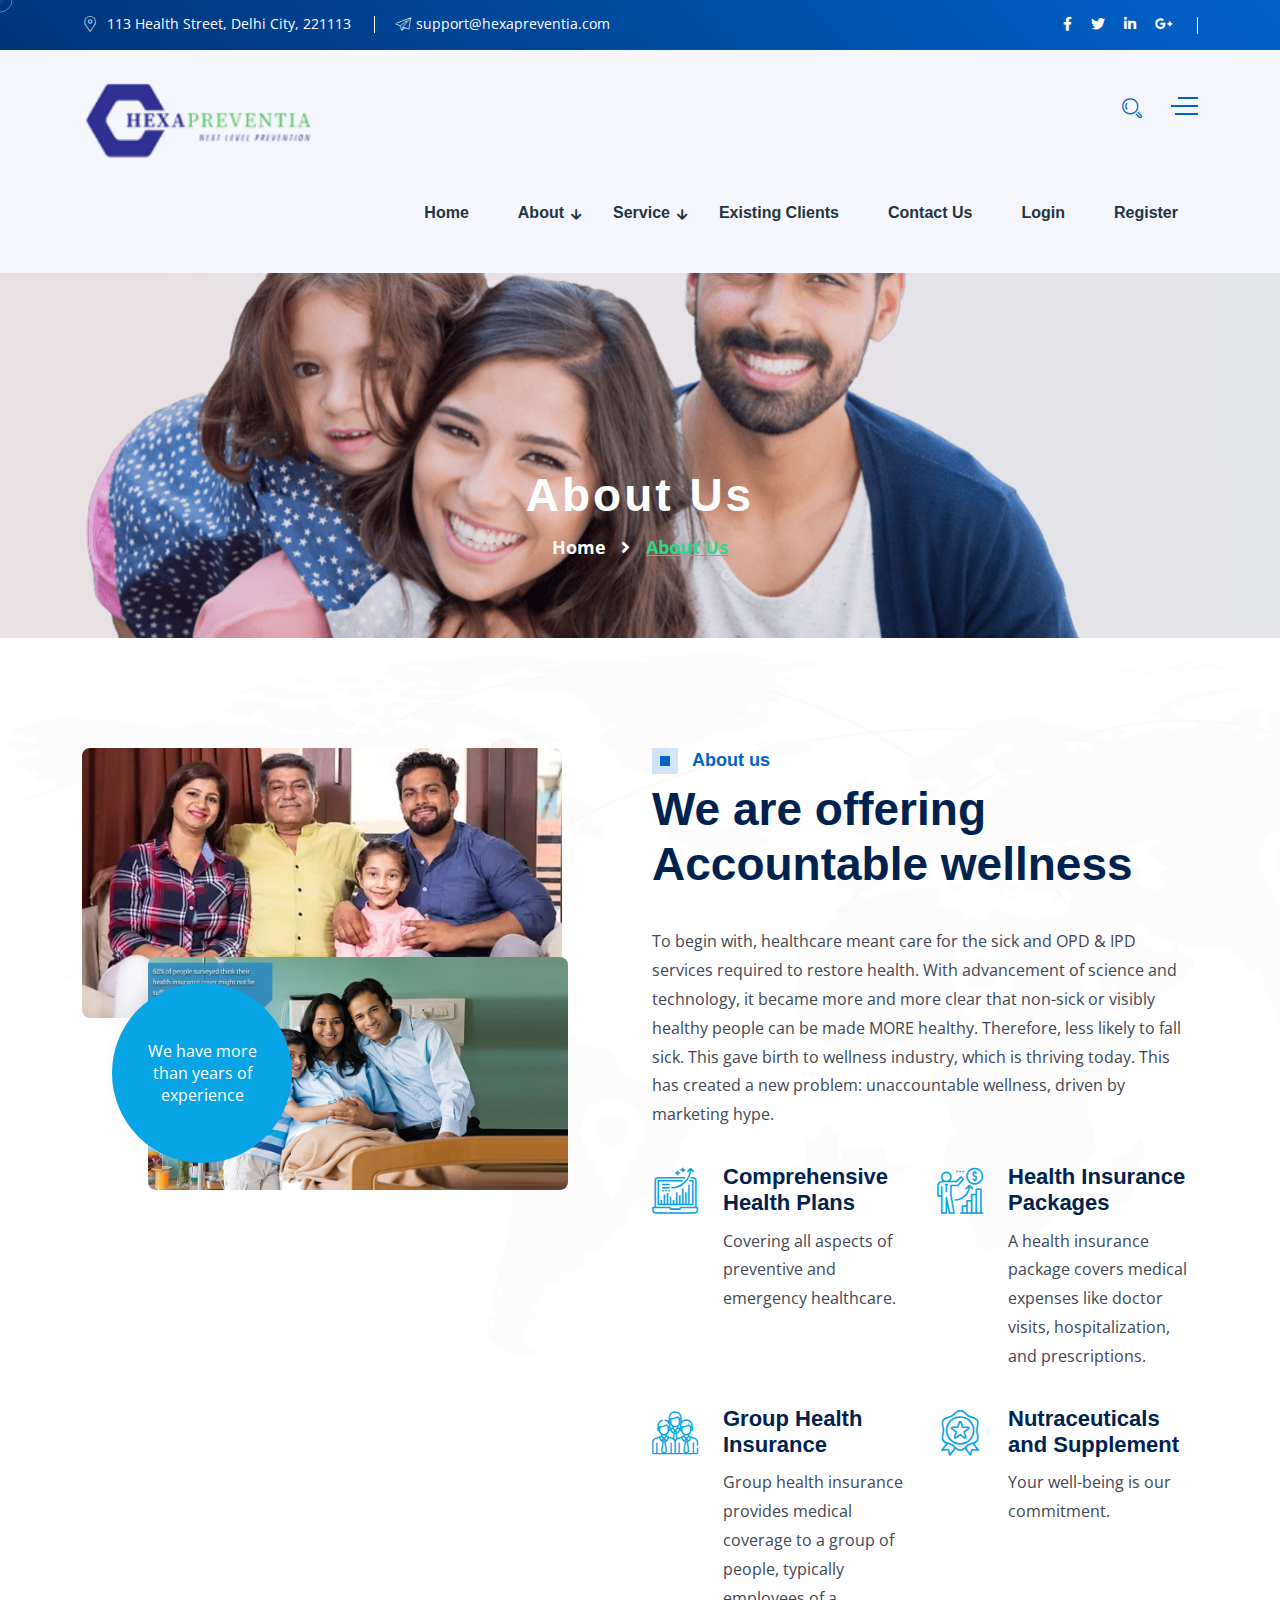
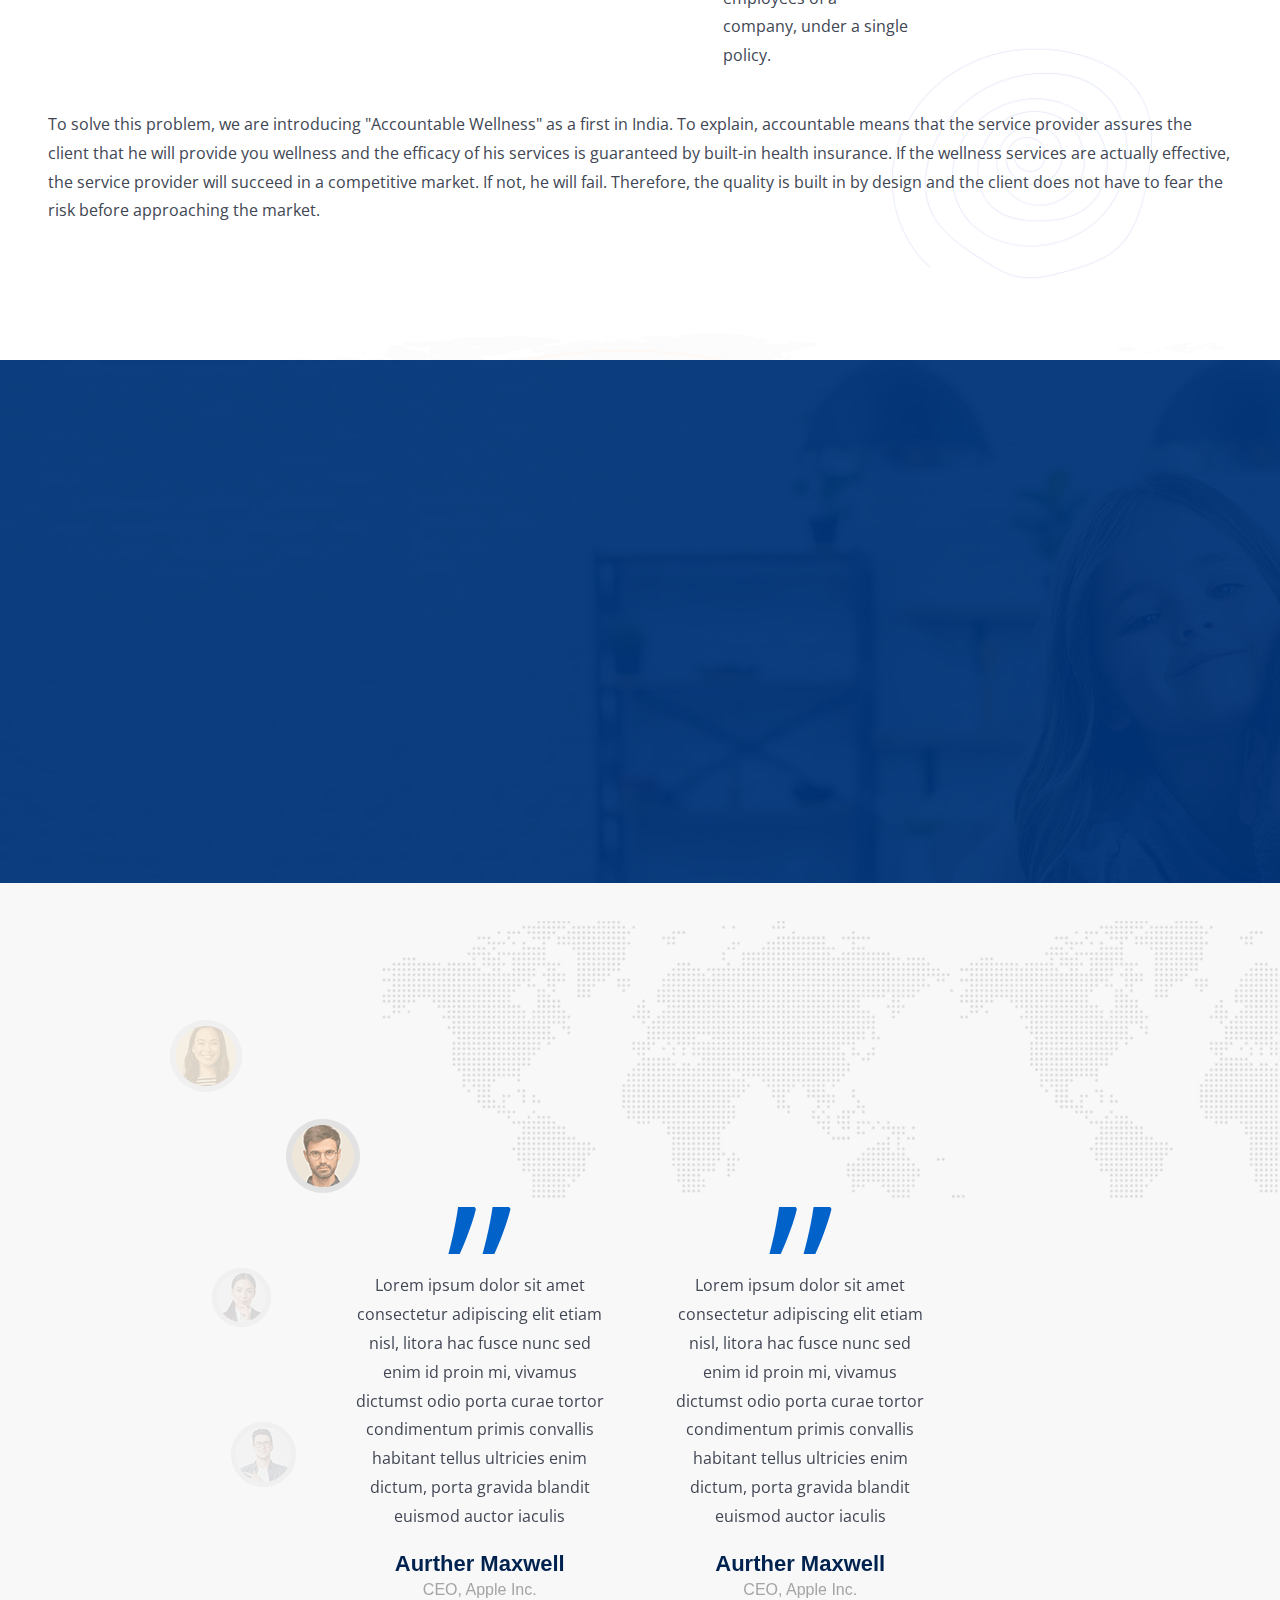
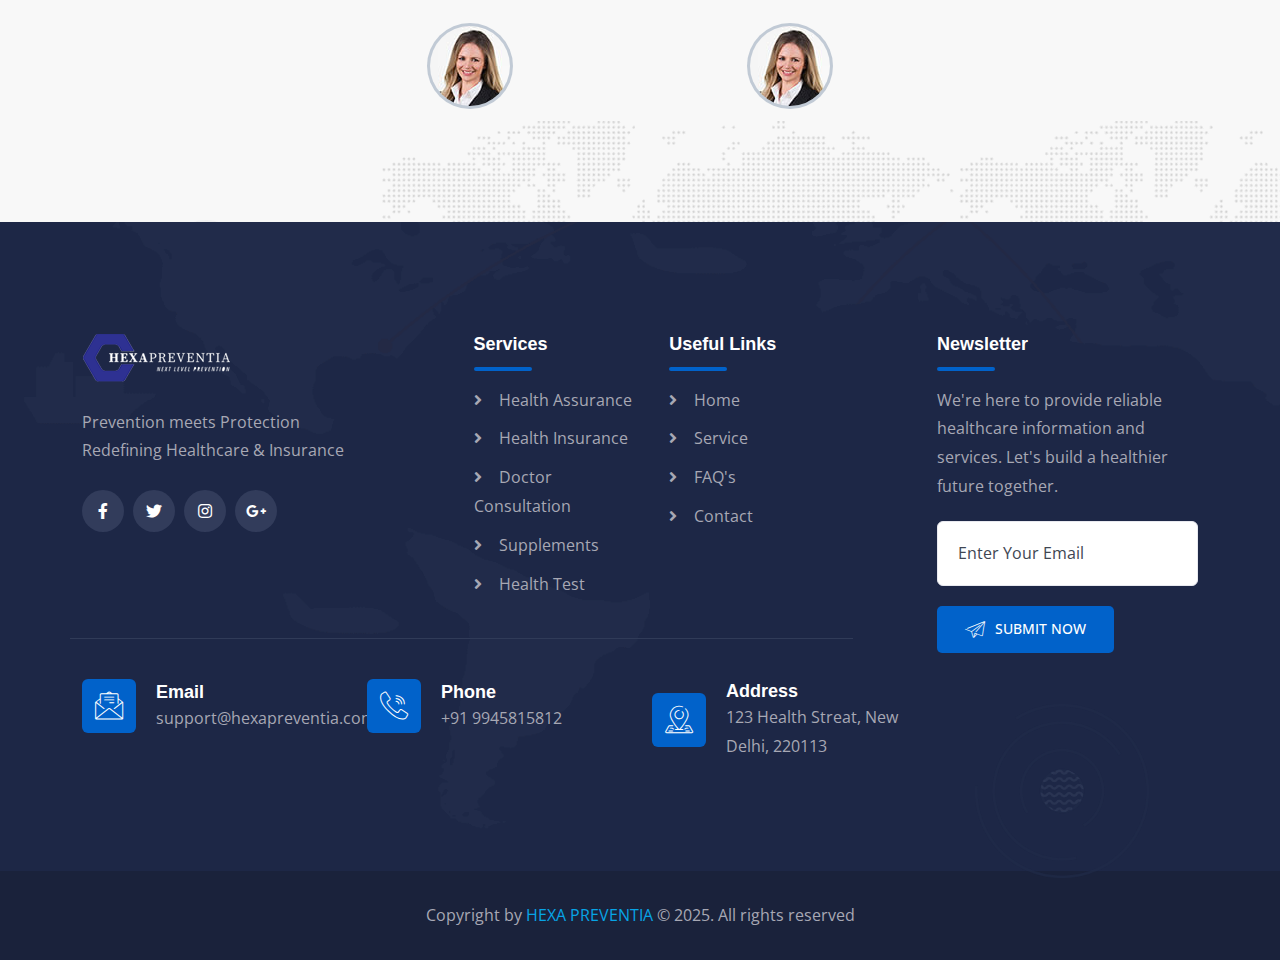
<file: about.html>
<!DOCTYPE html>
<html lang="en">


<!-- Mirrored from html.webextheme.com/insuren/page-about.html by HTTrack Website Copier/3.x [XR&CO'2014], Fri, 21 Mar 2025 15:12:44 GMT -->

<head>
	<meta charset="UTF-8">
	<meta name="author" content="Insuren">
	<meta name="viewport" content="width=device-width, initial-scale=1">
	<meta http-equiv="X-UA-Compatible" content="IE=edge">
	<meta name="description" content="Insuren Corporate Consulting HTML5 Template">
	<meta name="keywords"
		content="insurance, agency, business, consulting, corporate, finance, digital, marketing, multipurpose" />
	<title>Insuren || Insurance Agency HTML Template</title>
	<link href="images/favicon.png" rel="shortcut icon" type="image/png">
	<!-- Main Stylesheet -->
	<link rel="stylesheet" href="css/style.css">
	<link rel="stylesheet" href="css/responsive.css">
</head>

<body>
	<!-- Preloader Start -->
	<section>
		<div id="preloader">
			<div id="ctn-preloader" class="ctn-preloader">
				<div class="animation-preloader">
					<div class="spinner"></div>
					<div class="txt-loading">
						<span data-text-preloader="H" class="letters-loading">
							H
							<span data-text-preloader=E class="letters-loading">
								E
							</span>

							<span data-text-preloader="X" class="letters-loading">
								X
							</span>

							<span data-text-preloader="A" class="letters-loading">
								A
							</span>
					</div>
				</div>
				<div class="loader-section section-left"></div>
				<div class="loader-section section-right"></div>
			</div>
		</div>
	</section>
	<!-- Preloader End -->
	<!-- header Start -->
	<header class="header-style-two">
		<div class="header-wrapper">
			<div class="header-top-area bg-gradient-reverse-color d-none d-lg-block">
				<div class="container">
					<div class="row">
						<div class="col-lg-6 header-top-left-part">
							<span class="address"><i class="webexflaticon flaticon-placeholder-1"></i> 113 Health Street, Delhi City, 221113
								</span>
							<span class="phone"><i class="webexflaticon flaticon-send"></i><a
									href="mailto:example@gmail.com">support@hexapreventia.com</a></span>
						</div>
						<div class="col-lg-6 header-top-right-part text-end">
							<ul class="social-links">
								<li><a href="#"><i class="fab fa-facebook-f"></i></a></li>
								<li><a href="#"><i class="fab fa-twitter"></i></a></li>
								<li><a href="#"><i class="fab fa-linkedin-in"></i></a></li>
								<li><a href="#"><i class="fab fa-google-plus-g"></i></a></li>
							</ul>
							
						</div>
					</div>
				</div>
			</div>
			<div class="header-navigation-area two-layers-header">
				<div class="container">
					<div class="row">
						<div class="col-md-12">
							<a class="navbar-brand logo f-left mrt-10 mrt-md-0" href="index.html">
								<img id="logo-image" class="img-center" src="images/logo.png" alt=""  style="width: 320px;">
							</a>
							<div class="mobile-menu-right"></div>
							<div class="header-searchbox-style-two d-none d-xl-block">
								<div class="side-panel side-panel-trigger text-end d-none d-lg-block">
									<span class="bar1"></span>
									<span class="bar2"></span>
									<span class="bar3"></span>
								</div>
								<div class="show-searchbox">
									<a href="#"><i class="webex-icon-Search"></i></a>
								</div>
								<div class="toggle-searchbox">
									<form action="#" id="searchform-all" method="get">
										<div>
											<input type="text" id="s" class="form-control" placeholder="Search...">
											<div class="input-box">
												<input type="submit" value="" id="searchsubmit"><i
													class="fas fa-search"></i>
											</div>
										</div>
									</form>
								</div>
							</div>
							<div class="side-panel-content">
								<div class="close-icon">
									<button><i class="webex-icon-cross"></i></button>
								</div>
								<div class="side-panel-logo mrb-30">
									<a href="index.html">
										<img src="images/logo-sidebar-dark.png" alt="" />
									</a>
								</div>
								<div class="side-info mrb-30">
									<div class="side-panel-element mrb-25">
										<h4 class="mrb-10">Office Address</h4>
										<ul class="list-items">
											<li><span class="fa fa-map-marker-alt mrr-10 text-primary-color"></span>113 Health Street, Delhi City, 221113</li>
											<li><span class="fas fa-envelope mrr-10 text-primary-color"></span><a
													href="mailto:example@gmail.com">support@hexapreventia.com</a></li>
											<li><span class="fas fa-phone-alt mrr-10 text-primary-color"></span><a
													href="tel:5551234567">(+91) 9876-5432-10</a></li>
										</ul>
									</div>
									<div class="side-panel-element mrb-30">
										<h4 class="mrb-15">Pintarest</h4>
										<ul class="pintarest-list">
											<li><a href="#"><img class="img-full" src="images/side-panel/1.jpg"
														alt=""></a></li>
											<li><a href="#"><img class="img-full" src="images/side-panel/2.jpg"
														alt=""></a></li>
											<li><a href="#"><img class="img-full" src="images/side-panel/3.jpg"
														alt=""></a></li>
											<li><a href="#"><img class="img-full" src="images/side-panel/4.jpg"
														alt=""></a></li>
											<li><a href="#"><img class="img-full" src="images/side-panel/5.jpg"
														alt=""></a></li>
											<li><a href="#"><img class="img-full" src="images/side-panel/6.jpg"
														alt=""></a></li>
										</ul>
									</div>
								</div>
								<h4 class="mrb-15">Social List</h4>
								<ul class="social-list">
									<li><a href="#"><i class="fab fa-facebook"></i></a></li>
									<li><a href="#"><i class="fab fa-twitter"></i></a></li>
									<li><a href="#"><i class="fab fa-instagram"></i></a></li>
									<li><a href="#"><i class="fab fa-google-plus"></i></a></li>
								</ul>
							</div>
							<div class="main-menu f-right">
								<nav id="mobile-menu-right">
									<ul>
										<li><a href="index.html">Home</a></li>
										<li class="has-sub">
											<a href="#">About</a>
											<ul class="sub-menu">
												<li><a href="about.html">About Us</a></li>
												<li><a href="teams.html">Our Team</a></li>
											</ul>
										</li>

										<li class="has-sub">
											<a href="#">Service</a>
											<ul class="sub-menu">
												<li><a href="service.html">Our Services</a></li>
												<li><a href="healthinsurance.html">Health
														Insurance Packages</a></li>
												<li><a href="grouphealth.html">Group Health
														Insurance</a></li>
												<li><a href="nutraceuticals.html">Nutraceuticals
														and Supplement</a></li>
											</ul>
										</li>

										<li ><a class="nav-link" href="client.html">Existing Clients</a>
										</li>
										<li ><a  href="contact.html">Contact Us</a></li>
										<li><a href="login.html">Login</a></li>
										<li ><a  href="register.html">Register</a></li>
									</ul>
									</ul>
								</nav>
							</div>
						</div>
					</div>
				</div>
			</div>
		</div>
	</header>
	<!-- header End -->
	<!-- Page Title Start -->
	<section class="page-title-section">
		<div class="container">
			<div class="row">
				<div class="col-xl-12">
					<div class="breadcrumb-area">
						<h2 class="page-title">About Us</h2>
						<ul class="breadcrumbs-link">
							<li><a href="index.html">Home</a></li>
							<li class="active">About Us</li>
						</ul>
					</div>
				</div>
			</div>
		</div>
	</section>
	<!-- Page Title End -->
	<!-- About Section Start -->
	<section class="about-section anim-object pdt-110 pdb-115 pdb-lg-110" data-background="images/bg/abs-bg3.png">
		<div class="container">
			<div class="row">
				<div class="col-md-12 col-lg-8 col-xl-6">
					<div class="about-image-box-style2 dot-circle mrr-60 mrr-lg-0">
						<img class="about-image1 img-full js-tilt d-none d-md-block d-lg-block d-xl-block"
							src="images/about/about-sm1.jpg" alt="">
						<img class="about-image2 img-full h-75" src="images/about/about-lg2.webp" alt="">
						<div class="experience">
							<p>We have more than years of experience</p>
						</div>
					</div>
				</div>
				<div class="col-md-12 col-lg-10 col-xl-6">
					<h5 class="side-line-left text-primary-color mrb-10">About us</h5>
					<h2 class="mrb-35">We are offering Accountable wellness</h2>
					<p class="mrb-35">To begin with, healthcare meant care for the sick and OPD & IPD services required
						to restore health.
						With advancement of science and technology, it became more and more clear that non-sick or
						visibly healthy people can be made MORE healthy. Therefore, less likely to fall sick. This gave
						birth to wellness industry, which is thriving today. This has created a new problem:
						unaccountable wellness, driven by marketing hype.
					</p>
					<div class="row no-gutters mrb-15">
						<div class="col-xl-6 col-lg-6 col-md-6 col-sm-6">
							<div class="featured-icon-box mrb-15">
								<div class="featured-icon">
									<i class="webexflaticon flaticon-analytics"></i>
								</div>
								<div class="featured-content">
									<h4 class="featured-title">Comprehensive Health Plans</h4>
									<p class="featured-desc">Covering all aspects of preventive and emergency
										healthcare.</p>
								</div>
							</div>
						</div>
						<div class="col-xl-6 col-lg-6 col-md-6 col-sm-6">
							<div class="featured-icon-box mrb-15">
								<div class="featured-icon">
									<i class="webexflaticon flaticon-plan"></i>
								</div>
								<div class="featured-content">
									<h4 class="featured-title">Health Insurance Packages</h4>
									<p class="featured-desc">A health insurance package covers medical expenses like
										doctor visits, hospitalization, and prescriptions.</p>
								</div>
							</div>
						</div>
						<div class="col-xl-6 col-lg-6 col-md-6 col-sm-6">
							<div class="featured-icon-box mrb-5">
								<div class="featured-icon">
									<i class="webexflaticon flaticon-employee-2"></i>
								</div>
								<div class="featured-content">
									<h4 class="featured-title">Group Health Insurance</h4>
									<p class="featured-desc">Group health insurance provides medical coverage to a group
										of people, typically employees of a company, under a single policy.</p>
								</div>
							</div>
						</div>
						<div class="col-xl-6 col-lg-6 col-md-6 col-sm-6">
							<div class="featured-icon-box">
								<div class="featured-icon">
									<i class="webexflaticon flaticon-award"></i>
								</div>
								<div class="featured-content">
									<h4 class="featured-title">Nutraceuticals and Supplement</h4>
									<p class="featured-desc">Your well-being is our commitment.</p>
								</div>
							</div>
						</div>
					</div>
					<!-- <div class="d-inline d-md-flex align-items-center mt-40">
                        <a href="#" class="cs-btn-one btn-primary-color btn-md btn-block mrr-30 mrb-sm-30">Read More</a>
                        <div class="signature">
                            <img src="images/about/signature.png" alt="">
                        </div>
                    </div> -->

				</div>
			</div>
		</div>
		<div class="col-xl-12 px-5 col-lg-10 col-md-10 col-sm-10">
			<div class="featured-icon-box">
				<p class="featured-desc">To solve this problem, we are introducing "Accountable Wellness" as a first in
					India. To explain, accountable means that the service provider assures the client that he will
					provide you wellness and the efficacy of his services is guaranteed by built-in health insurance. If
					the wellness services are actually effective, the service provider will succeed in a competitive
					market. If not, he will fail. Therefore, the quality is built in by design and the client does not
					have to fear the risk before approaching the market.

				</p>

			</div>
		</div>
		</div>
	</section>
	<!-- About Section End -->
	<!-- Funfact Section Start -->
	<section class="pdt-50 pdb-50 pdb-md-45" data-background="images/bg/banner2.jpg" data-overlay-dark="95">
		<div class="section-title text-center wow fadeInUp" data-wow-delay="0ms" data-wow-duration="1500ms">
			<div class="container">
				<div class="row">
					<div class="col"></div>
					<div class="col-lg-8 col-xl-6">
						<div class="title-box-center">
							<h2 class="title m-3 text-white">HexaPreventia Impacts</h2>
						</div>
					</div>
					<div class="col"></div>
				</div>
			</div>
		</div>



		<div class="section-content">
			<div class="container">

				<div class="row">

					<div class="col-md-6 col-lg-3 col-xl-3 wow fadeInUp" data-wow-delay="0ms" data-wow-duration="800ms">
						<div class="funfact mrb-60">
							<div class="funfact-icon">
								<span class="webexflaticon flaticon-briefcase-1"></span>
							</div>
							<div class="funfact-details">
								<h2 class="counter">5000</h2>
								<h5 class="title">Life Saved</h5>
							</div>
						</div>
					</div>
					<div class="col-md-6 col-lg-3 col-xl-3 wow fadeInUp" data-wow-delay="200ms"
						data-wow-duration="800ms">
						<div class="funfact mrb-60">
							<div class="funfact-icon">
								<span class="webexflaticon flaticon-like-3"></span>
							</div>
							<div class="funfact-details">
								<h2 class="counter">120000</h2>
								<h5 class="title">Reduction in Diabetes
									Prevalence</h5>
							</div>
						</div>
					</div>
					<div class="col-md-6 col-lg-3 col-xl-3 wow fadeInUp" data-wow-delay="400ms"
						data-wow-duration="800ms">
						<div class="funfact mrb-60">
							<div class="funfact-icon">
								<span class="webexflaticon flaticon-trophy-1"></span>
							</div>
							<div class="funfact-details">
								<h2 class="counter">350</h2>
								<h5 class="title">Reduction in Insurance
									Claims</h5>
							</div>
						</div>
					</div>
					<div class="col-md-6 col-lg-3 col-xl-3 wow fadeInUp" data-wow-delay="600ms"
						data-wow-duration="800ms">
						<div class="funfact mrb-60">
							<div class="funfact-icon">
								<span class="webexflaticon flaticon-employee-2"></span>
							</div>
							<div class="funfact-details">
								<h2 class="counter">30000</h2>
								<h5 class="title">Improvement of Health
									Index of Women
									Employees</h5>
							</div>
						</div>
					</div>
				</div>
			</div>
		</div>
	</section>
	<!-- Funfact Section End -->
	<!-- Team Section Start -->
	<!-- <section class="pdt-110 pdb-80 bg-no-repeat bg-cover bg-pos-ct anim-object" data-background="images/bg/abs-bg7.png">
		<div class="section-title text-center wow fadeInUp" data-wow-delay="0ms" data-wow-duration="1500ms">
			<div class="container">
				<div class="row">
					<div class="col"></div>
					<div class="col-lg-8 col-xl-6">
						<div class="title-box-center">
							<h6 class="sub-title line-top-center mrb-10">Our Team</h6>
							<h2 class="title">Meet Our Expert Team Members</h2>
						</div>
					</div>
					<div class="col"></div>
				</div>
			</div>
		</div>
		<div class="section-content">
			<div class="container">
				<div class="row">
					<div class="col-md-6 col-lg-6 col-xl-3">
						<div class="team-block mrb-30">
							<div class="team-upper-part">
								<img class="img-full" src="images/team/team01.jpg" alt="">
							</div>
							<div class="team-bottom-part">
								<h4 class="team-title"><a href="page-single-team.html">Alica Bendor</a></h4>
								<h6 class="designation">Engineer</h6>
							</div>
							<div class="team-bottom-part-hover">
								<h4 class="team-title"><a href="page-single-team.html">Alica Bendor</a></h4>
								<h6 class="designation">Engineer</h6>
								<ul class="social-list list-sm">
									<li><a href="#"><i class="fab fa-facebook"></i></a></li>
									<li><a href="#"><i class="fab fa-twitter"></i></a></li>
									<li><a href="#"><i class="fab fa-instagram"></i></a></li>
									<li><a href="#"><i class="fab fa-google-plus"></i></a></li>
								</ul>
							</div>
						</div>
					</div>
					<div class="col-md-6 col-lg-6 col-xl-3">
						<div class="team-block mrb-30">
							<div class="team-upper-part">
								<img class="img-full" src="images/team/team02.jpg" alt="">
							</div>
							<div class="team-bottom-part">
								<h4 class="team-title"><a href="page-single-team.html">Alica Bendor</a></h4>
								<h6 class="designation">Engineer</h6>
							</div>
							<div class="team-bottom-part-hover">
								<h4 class="team-title"><a href="page-single-team.html">Alica Bendor</a></h4>
								<h6 class="designation">Engineer</h6>
								<ul class="social-list list-sm">
									<li><a href="#"><i class="fab fa-facebook"></i></a></li>
									<li><a href="#"><i class="fab fa-twitter"></i></a></li>
									<li><a href="#"><i class="fab fa-instagram"></i></a></li>
									<li><a href="#"><i class="fab fa-google-plus"></i></a></li>
								</ul>
							</div>
						</div>
					</div>
					<div class="col-md-6 col-lg-6 col-xl-3">
						<div class="team-block mrb-30">
							<div class="team-upper-part">
								<img class="img-full" src="images/team/team03.jpg" alt="">
							</div>
							<div class="team-bottom-part">
								<h4 class="team-title"><a href="page-single-team.html">Alica Bendor</a></h4>
								<h6 class="designation">Engineer</h6>
							</div>
							<div class="team-bottom-part-hover">
								<h4 class="team-title"><a href="page-single-team.html">Alica Bendor</a></h4>
								<h6 class="designation">Engineer</h6>
								<ul class="social-list list-sm">
									<li><a href="#"><i class="fab fa-facebook"></i></a></li>
									<li><a href="#"><i class="fab fa-twitter"></i></a></li>
									<li><a href="#"><i class="fab fa-instagram"></i></a></li>
									<li><a href="#"><i class="fab fa-google-plus"></i></a></li>
								</ul>
							</div>
						</div>
					</div>
					<div class="col-md-6 col-lg-6 col-xl-3">
						<div class="team-block mrb-30">
							<div class="team-upper-part">
								<img class="img-full" src="images/team/team04.jpg" alt="">
							</div>
							<div class="team-bottom-part">
								<h4 class="team-title"><a href="page-single-team.html">Alica Bendor</a></h4>
								<h6 class="designation">Engineer</h6>
							</div>
							<div class="team-bottom-part-hover">
								<h4 class="team-title"><a href="page-single-team.html">Alica Bendor</a></h4>
								<h6 class="designation">Engineer</h6>
								<ul class="social-list list-sm">
									<li><a href="#"><i class="fab fa-facebook"></i></a></li>
									<li><a href="#"><i class="fab fa-twitter"></i></a></li>
									<li><a href="#"><i class="fab fa-instagram"></i></a></li>
									<li><a href="#"><i class="fab fa-google-plus"></i></a></li>
								</ul>
							</div>
						</div>
					</div>
				</div>
			</div>
		</div>
	</section> -->
	<!-- Team Section End -->
	<!-- Testimonials Section Start -->
	<section class="request-a-call-back bg-silver-light pdt-110 pdb-20 bg-pos-center-center"
		data-background="images/bg/testi-bg1.png">
		<div class="section-title mrb-55 text-center wow fadeInUp" data-wow-delay="0ms" data-wow-duration="1500ms">
			<div class="container">
				<div class="row">
					<div class="col"></div>
					<div class="col-lg-8 col-xl-6">
						<div class="title-box-center">
							<h6 class="sub-title line-top-center mrb-10">Testimonials</h6>
							<h2 class="title">What Our Customers Say?</h2>
						</div>
					</div>
					<div class="col"></div>
				</div>
			</div>
		</div>
		<div class="section-content">
			<div class="container">
				<div class="row">
					<div class="col"></div>
					<div class="col-xl-7">
						<div class="owl-carousel testimonial-items-1col testimonial-style2">
							<div class="testimonial-item">
								<div class="testimonial-content">
									<p class="comments">Lorem ipsum dolor sit amet consectetur adipiscing elit etiam
										nisl, litora hac fusce nunc sed enim id proin mi, vivamus dictumst odio porta
										curae tortor condimentum primis convallis habitant tellus ultricies enim dictum,
										porta gravida blandit euismod auctor iaculis</p>
								</div>
								<div class="testimonial-upper-part">
									<div class="testimonial-info">
										<h4 class="client-name">Aurther Maxwell</h4>
										<h6 class="client-designation">CEO, Apple Inc.</h6>
									</div>
									<div class="testimonial-thumb">
										<img src="images/testimonials/testimonial-img1.jpg" alt="">
									</div>
								</div>
							</div>
							<div class="testimonial-item">
								<div class="testimonial-content">
									<p class="comments">Lorem ipsum dolor sit amet consectetur adipiscing elit etiam
										nisl, litora hac fusce nunc sed enim id proin mi, vivamus dictumst odio porta
										curae tortor condimentum primis convallis habitant tellus ultricies enim dictum,
										porta gravida blandit euismod auctor iaculis</p>
								</div>
								<div class="testimonial-upper-part">
									<div class="testimonial-info">
										<h4 class="client-name">Aurther Maxwell</h4>
										<h6 class="client-designation">CEO, Apple Inc.</h6>
									</div>
									<div class="testimonial-thumb">
										<img src="images/testimonials/testimonial-img1.jpg" alt="">
									</div>
								</div>
							</div>
							<div class="testimonial-item">
								<div class="testimonial-content">
									<p class="comments">Lorem ipsum dolor sit amet consectetur adipiscing elit etiam
										nisl, litora hac fusce nunc sed enim id proin mi, vivamus dictumst odio porta
										curae tortor condimentum primis convallis habitant tellus ultricies enim dictum,
										porta gravida blandit euismod auctor iaculis</p>
								</div>
								<div class="testimonial-upper-part">
									<div class="testimonial-info">
										<h4 class="client-name">Aurther Maxwell</h4>
										<h6 class="client-designation">CEO, Apple Inc.</h6>
									</div>
									<div class="testimonial-thumb">
										<img src="images/testimonials/testimonial-img1.jpg" alt="">
									</div>
								</div>
							</div>
						</div>
					</div>
					<div class="col"></div>
				</div>
			</div>
		</div>
	</section>
	<!-- Testimonials Section End -->
	<!-- Footer Area Start -->
	<!-- Footer Area Start -->
	<footer class="footer anim-object2">
		<div class="footer-main-area bg-cover pdb-lg-60" data-background="images/footer-bg.png">
			<div class="container">
				<div class="row">
					<div class="col-xl-9 col-lg-12">
						<div class="row footer-border-bottom mrb-40 mrr-60 mrr-md-0">
							<div class="col-xl-6 col-lg-6 col-md-6">
								<div class="widget footer-widget mrr-90 mrr-md-20">
									<img src="images/logo-footer.png" alt="" class="mrb-25">
									<p class="text-light-gray mrb-25">Prevention meets Protection Redefining Healthcare
										& Insurance</p>
									<ul class="social-list">
										<li><a href="#"><i class="fab fa-facebook-f"></i></a></li>
										<li><a href="#"><i class="fab fa-twitter"></i></a></li>
										<li><a href="#"><i class="fab fa-instagram"></i></a></li>
										<li><a href="#"><i class="fab fa-google-plus-g"></i></a></li>
									</ul>
								</div>
							</div>
							<div class="col-xl-3 col-lg-3 col-md-3">
								<div class="widget footer-widget">
									<h5 class="widget-title text-white mrb-30">Services</h5>
									<ul class="footer-widget-list">
										<li><a href="#">Health Assurance</a></li>
										<li><a href="#">Health Insurance</a></li>
										<li><a href="#">Doctor Consultation</a></li>
										<li><a href="#">Supplements</a></li>
										<li><a href="#">Health Test</a></li>
									</ul>
								</div>
							</div>
							<div class="col-xl-3 col-lg-3 col-md-3">
								<div class="widget footer-widget">
									<h5 class="widget-title text-white mrb-30">Useful Links</h5>
									<ul class="footer-widget-list">
										<li><a href="#">Home</a></li>
										<li><a href="#">Service</a></li>
										<li><a href="#">FAQ's</a></li>
										<li><a href="#">Contact</a></li>
									</ul>
								</div>
							</div>
						</div>
						<div class="row mrb-lg-40">
							<div class="col-xl-4 col-lg-4 col-md-6">
								<div class="footer-contact-info mrb-md-30">
									<div class="contact-info-icon">
										<i class="webexflaticon flaticon-email-1"></i>
									</div>
									<div class="contact-info-text">
										<h5 class="text-white">Email</h5>
										<p class="mrb-0"><a class="text-light-gray"
												href="mailto:suport@hexapreventia.com">support@hexapreventia.com</a></p>
									</div>
								</div>
							</div>
							<div class="col-xl-4 col-lg-4 col-md-6">
								<div class="footer-contact-info mrb-md-30">
									<div class="contact-info-icon">
										<i class="webexflaticon flaticon-call"></i>
									</div>
									<div class="contact-info-text">
										<h5 class="text-white">Phone</h5>
										<p class="mrb-0"><a class="text-light-gray" href="tel:5551234567">+91
												9945815812</a></p>
									</div>
								</div>
							</div>
							<div class="col-xl-4 col-lg-4 col-md-6">
								<div class="footer-contact-info">
									<div class="contact-info-icon">
										<i class="webexflaticon flaticon-location"></i>
									</div>
									<div class="contact-info-text">
										<h5 class="text-white">Address</h5>
										<p class="text-light-gray mrb-0"> 123 Health Streat, New Delhi, 220113</p>
									</div>
								</div>
							</div>
						</div>
					</div>
					<div class="col-xl-3 col-lg-6 col-md-12">
						<div class="widget footer-widget">
							<h5 class="widget-title text-white mrb-30">Newsletter</h5>
							<p class="text-light-gray">We're here to provide reliable healthcare information and
								services. Let's build a healthier future together.</p>
							<input type="text" class="form-control" placeholder="Enter Your Email">
							<a href="#" class="cs-btn-one btn-primary-color btn-sm has-icon mrt-20"><i
									class="webexflaticon flaticon-send"></i>Submit Now</a>
						</div>
					</div>
				</div>
			</div>
		</div>
		<div class="footer-bottom-area">
			<div class="container pdt-30 pdb-30">
				<div class="row">
					<div class="col-xl-12">
						<div class="text-center">
							<span class="text-light-gray">Copyright by <a class="text-primary-color2" target="_blank"
									href="#"> HEXA PREVENTIA</a> © 2025. All rights reserved </span>
						</div>
					</div>
				</div>
			</div>
		</div>
	</footer>
	<!-- Footer Area End -->
	<!-- BACK TO TOP SECTION -->
	<div class="back-to-top">
		<i class="fa fa-angle-up"></i>
	</div>
	<!-- Integrated important scripts here -->
	<script src="js/jquery.v1.12.4.min.js"></script>
	<script src="js/bootstrap.min.js"></script>
	<script src="js/jquery-core-plugins.js"></script>
	<script src="js/main.js"></script>
</body>


<!-- Mirrored from html.webextheme.com/insuren/page-about.html by HTTrack Website Copier/3.x [XR&CO'2014], Fri, 21 Mar 2025 15:12:44 GMT -->

</html>
</file>
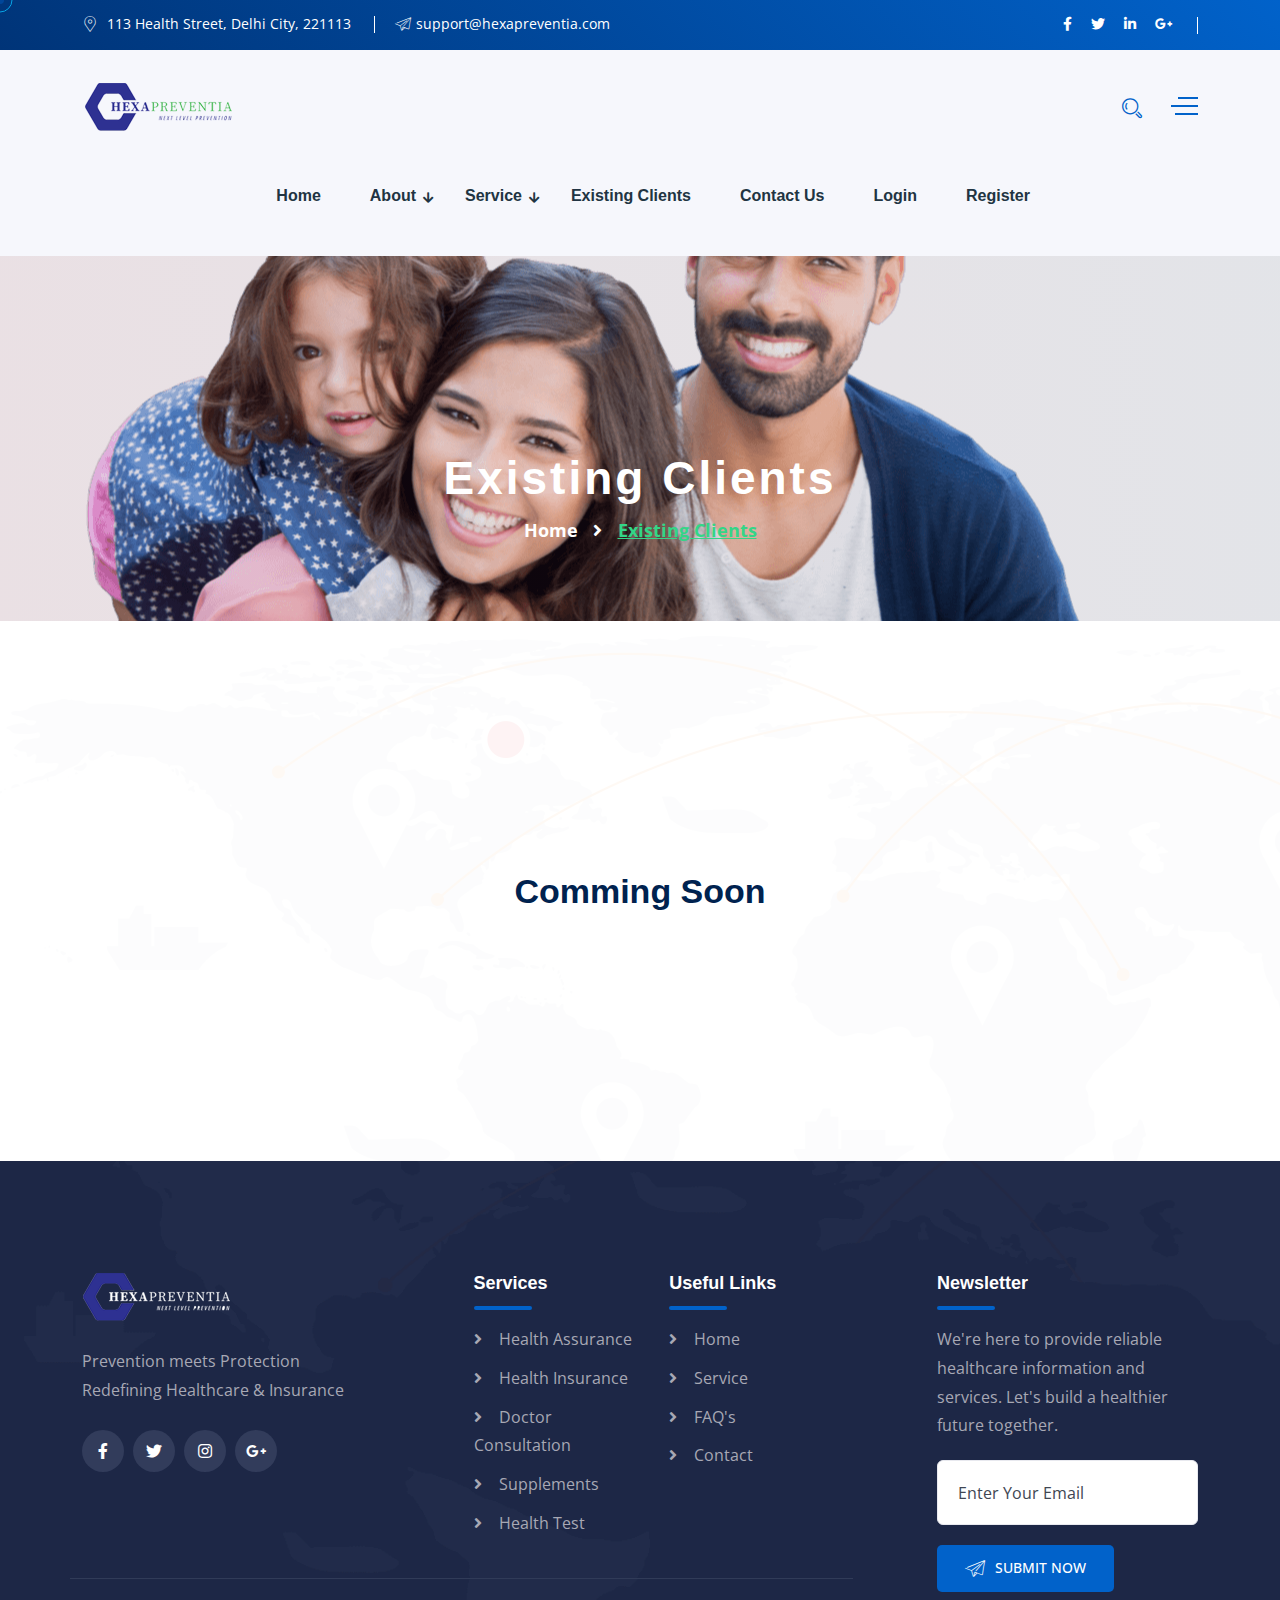
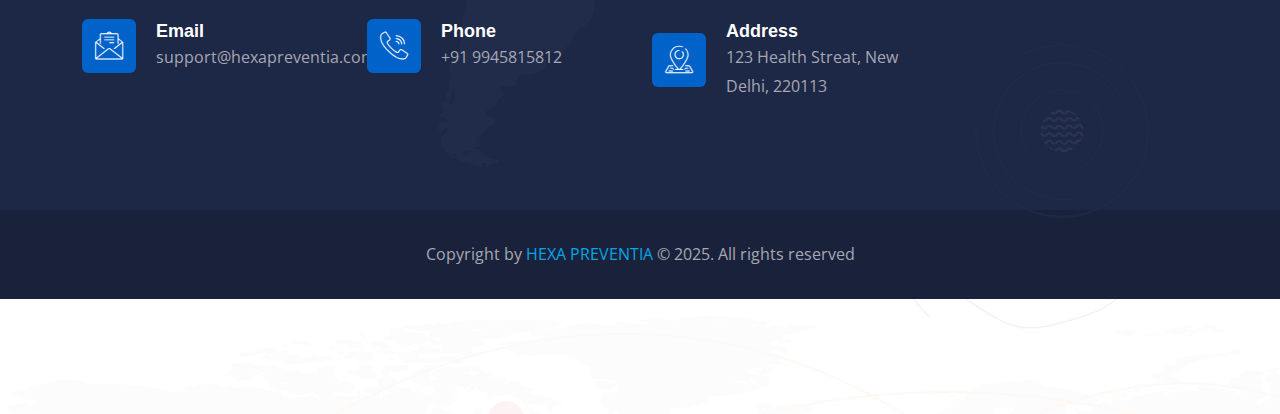
<file: client.html>
<!DOCTYPE html>
<html lang="en">


<!-- Mirrored from html.webextheme.com/insuren/page-about.html by HTTrack Website Copier/3.x [XR&CO'2014], Fri, 21 Mar 2025 15:12:44 GMT -->

<head>
	<meta charset="UTF-8">
	<meta name="author" content="Insuren">
	<meta name="viewport" content="width=device-width, initial-scale=1">
	<meta http-equiv="X-UA-Compatible" content="IE=edge">
	<meta name="description" content="Insuren Corporate Consulting HTML5 Template">
	<meta name="keywords"
		content="insurance, agency, business, consulting, corporate, finance, digital, marketing, multipurpose" />
	<title>Insuren || Insurance Agency HTML Template</title>
	<link href="images/favicon.png" rel="shortcut icon" type="image/png">
	<!-- Main Stylesheet -->
	<link rel="stylesheet" href="css/style.css">
	<link rel="stylesheet" href="css/responsive.css">
</head>

<body>
	<!-- Preloader Start -->
	<section>
		<div id="preloader">
			<div id="ctn-preloader" class="ctn-preloader">
				<div class="animation-preloader">
					<div class="spinner"></div>
					<div class="txt-loading">
						<span data-text-preloader="H" class="letters-loading">
							H
							<span data-text-preloader=E class="letters-loading">
								E
							</span>

							<span data-text-preloader="X" class="letters-loading">
								X
							</span>

							<span data-text-preloader="A" class="letters-loading">
								A
							</span>
					</div>
				</div>
				<div class="loader-section section-left"></div>
				<div class="loader-section section-right"></div>
			</div>
		</div>
	</section>
	<!-- Preloader End -->
	<!-- header Start -->
	<header class="header-style-two">
		<div class="header-wrapper">
			<div class="header-top-area bg-gradient-reverse-color d-none d-lg-block">
				<div class="container">
					<div class="row">
						<div class="col-lg-6 header-top-left-part">
							<span class="address"><i class="webexflaticon flaticon-placeholder-1"></i> 113 Health Street, Delhi City, 221113
								</span>
							<span class="phone"><i class="webexflaticon flaticon-send"></i><a
									href="mailto:example@gmail.com">support@hexapreventia.com</a></span>
						</div>
						<div class="col-lg-6 header-top-right-part text-end">
							<ul class="social-links">
								<li><a href="#"><i class="fab fa-facebook-f"></i></a></li>
								<li><a href="#"><i class="fab fa-twitter"></i></a></li>
								<li><a href="#"><i class="fab fa-linkedin-in"></i></a></li>
								<li><a href="#"><i class="fab fa-google-plus-g"></i></a></li>
							</ul>
							
						</div>
					</div>
				</div>
			</div>
			<div class="header-navigation-area two-layers-header">
				<div class="container">
					<div class="row">
						<div class="col-md-12">
							<a class="navbar-brand logo f-left mrt-10 mrt-md-0" href="index.html">
								<img id="logo-image" class="img-center" src="images/logo.png" alt="">
							</a>
							<div class="mobile-menu-right"></div>
							<div class="header-searchbox-style-two d-none d-xl-block">
								<div class="side-panel side-panel-trigger text-end d-none d-lg-block">
									<span class="bar1"></span>
									<span class="bar2"></span>
									<span class="bar3"></span>
								</div>
								<div class="show-searchbox">
									<a href="#"><i class="webex-icon-Search"></i></a>
								</div>
								<div class="toggle-searchbox">
									<form action="#" id="searchform-all" method="get">
										<div>
											<input type="text" id="s" class="form-control" placeholder="Search...">
											<div class="input-box">
												<input type="submit" value="" id="searchsubmit"><i
													class="fas fa-search"></i>
											</div>
										</div>
									</form>
								</div>
							</div>
							<div class="side-panel-content">
								<div class="close-icon">
									<button><i class="webex-icon-cross"></i></button>
								</div>
								<div class="side-panel-logo mrb-30">
									<a href="index.html">
										<img src="images/logo-sidebar-dark.png" alt="" />
									</a>
								</div>
								<div class="side-info mrb-30">
									<div class="side-panel-element mrb-25">
										<h4 class="mrb-10">Office Address</h4>
										<ul class="list-items">
											<li><span class="fa fa-map-marker-alt mrr-10 text-primary-color"></span>113 Health Street, Delhi City, 221113</li>
											<li><span class="fas fa-envelope mrr-10 text-primary-color"></span><a
													href="mailto:example@gmail.com">support@hexapreventia.com</a></li>
											<li><span class="fas fa-phone-alt mrr-10 text-primary-color"></span><a
													href="tel:5551234567">(+91) 9876-5432-10</a></li>
										</ul>
									</div>
									<div class="side-panel-element mrb-30">
										<h4 class="mrb-15">Pintarest</h4>
										<ul class="pintarest-list">
											<li><a href="#"><img class="img-full" src="images/side-panel/1.jpg"
														alt=""></a></li>
											<li><a href="#"><img class="img-full" src="images/side-panel/2.jpg"
														alt=""></a></li>
											<li><a href="#"><img class="img-full" src="images/side-panel/3.jpg"
														alt=""></a></li>
											<li><a href="#"><img class="img-full" src="images/side-panel/4.jpg"
														alt=""></a></li>
											<li><a href="#"><img class="img-full" src="images/side-panel/5.jpg"
														alt=""></a></li>
											<li><a href="#"><img class="img-full" src="images/side-panel/6.jpg"
														alt=""></a></li>
										</ul>
									</div>
								</div>
								<h4 class="mrb-15">Social List</h4>
								<ul class="social-list">
									<li><a href="#"><i class="fab fa-facebook"></i></a></li>
									<li><a href="#"><i class="fab fa-twitter"></i></a></li>
									<li><a href="#"><i class="fab fa-instagram"></i></a></li>
									<li><a href="#"><i class="fab fa-google-plus"></i></a></li>
								</ul>
							</div>
							<div class="main-menu f-right">
								<nav id="mobile-menu-right">
									<ul>
										<li><a href="index.html">Home</a></li>
										<li class="has-sub">
											<a href="#">About</a>
											<ul class="sub-menu">
												<li><a href="about.html">About Us</a></li>
												<li><a href="team.html">Our Team</a></li>
											</ul>
										</li>

										<li class="has-sub">
											<a href="#">Service</a>
											<ul class="sub-menu">
												<li><a href="service.html">Our Services</a></li>
												<li><a href="healthinsurance.html">Health
														Insurance Packages</a></li>
												<li><a href="grouphealth.html">Group Health
														Insurance</a></li>
												<li><a href="nutraceuticals.html">Nutraceuticals
														and Supplement</a></li>
											</ul>
										</li>

										<li ><a class="nav-link" href="client.html">Existing Clients</a>
										</li>
										<li ><a  href="contact.html">Contact Us</a></li>
										<li><a href="login.html">Login</a></li>
										<li ><a  href="register.html">Register</a></li>
									</ul>
									</ul>
								</nav>
							</div>
						</div>
					</div>
				</div>
			</div>
		</div>
	</header>
	<!-- header End -->
	<!-- Page Title Start -->
	<section class="page-title-section">
		<div class="container">
			<div class="row">
				<div class="col-xl-12">
					<div class="breadcrumb-area">
						<h2 class="page-title">Existing Clients</h2>
						<ul class="breadcrumbs-link">
							<li><a href="index.html">Home</a></li>
							<li class="active">Existing Clients</li>
						</ul>
					</div>
				</div>
			</div>
		</div>
	</section>
	<!-- Page Title End -->
	<!-- service_detail Section Start -->
    <section class="about-section anim-object  pdb-115 pdb-lg-110" data-background="images/bg/abs-bg3.png">
       <div class="d-flex justify-content-center align-items-center " style="height: 60vh;">
        <h3 >Comming Soon</h3>
       </div>
    <section>
        
        
	<!-- Footer Area Start -->
	<!-- Footer Area Start -->
	<footer class="footer anim-object2">
		<div class="footer-main-area bg-cover pdb-lg-60" data-background="images/footer-bg.png">
			<div class="container">
				<div class="row">
					<div class="col-xl-9 col-lg-12">
						<div class="row footer-border-bottom mrb-40 mrr-60 mrr-md-0">
							<div class="col-xl-6 col-lg-6 col-md-6">
								<div class="widget footer-widget mrr-90 mrr-md-20">
									<img src="images/logo-footer.png" alt="" class="mrb-25">
									<p class="text-light-gray mrb-25">Prevention meets Protection Redefining Healthcare
										& Insurance</p>
									<ul class="social-list">
										<li><a href="#"><i class="fab fa-facebook-f"></i></a></li>
										<li><a href="#"><i class="fab fa-twitter"></i></a></li>
										<li><a href="#"><i class="fab fa-instagram"></i></a></li>
										<li><a href="#"><i class="fab fa-google-plus-g"></i></a></li>
									</ul>
								</div>
							</div>
							<div class="col-xl-3 col-lg-3 col-md-3">
								<div class="widget footer-widget">
									<h5 class="widget-title text-white mrb-30">Services</h5>
									<ul class="footer-widget-list">
										<li><a href="#">Health Assurance</a></li>
										<li><a href="#">Health Insurance</a></li>
										<li><a href="#">Doctor Consultation</a></li>
										<li><a href="#">Supplements</a></li>
										<li><a href="#">Health Test</a></li>
									</ul>
								</div>
							</div>
							<div class="col-xl-3 col-lg-3 col-md-3">
								<div class="widget footer-widget">
									<h5 class="widget-title text-white mrb-30">Useful Links</h5>
									<ul class="footer-widget-list">
										<li><a href="#">Home</a></li>
										<li><a href="#">Service</a></li>
										<li><a href="#">FAQ's</a></li>
										<li><a href="#">Contact</a></li>
									</ul>
								</div>
							</div>
						</div>
						<div class="row mrb-lg-40">
							<div class="col-xl-4 col-lg-4 col-md-6">
								<div class="footer-contact-info mrb-md-30">
									<div class="contact-info-icon">
										<i class="webexflaticon flaticon-email-1"></i>
									</div>
									<div class="contact-info-text">
										<h5 class="text-white">Email</h5>
										<p class="mrb-0"><a class="text-light-gray"
												href="mailto:suport@hexapreventia.com">support@hexapreventia.com</a></p>
									</div>
								</div>
							</div>
							<div class="col-xl-4 col-lg-4 col-md-6">
								<div class="footer-contact-info mrb-md-30">
									<div class="contact-info-icon">
										<i class="webexflaticon flaticon-call"></i>
									</div>
									<div class="contact-info-text">
										<h5 class="text-white">Phone</h5>
										<p class="mrb-0"><a class="text-light-gray" href="tel:5551234567">+91
												9945815812</a></p>
									</div>
								</div>
							</div>
							<div class="col-xl-4 col-lg-4 col-md-6">
								<div class="footer-contact-info">
									<div class="contact-info-icon">
										<i class="webexflaticon flaticon-location"></i>
									</div>
									<div class="contact-info-text">
										<h5 class="text-white">Address</h5>
										<p class="text-light-gray mrb-0"> 123 Health Streat, New Delhi, 220113</p>
									</div>
								</div>
							</div>
						</div>
					</div>
					<div class="col-xl-3 col-lg-6 col-md-12">
						<div class="widget footer-widget">
							<h5 class="widget-title text-white mrb-30">Newsletter</h5>
							<p class="text-light-gray">We're here to provide reliable healthcare information and
								services. Let's build a healthier future together.</p>
							<input type="text" class="form-control" placeholder="Enter Your Email">
							<a href="#" class="cs-btn-one btn-primary-color btn-sm has-icon mrt-20"><i
									class="webexflaticon flaticon-send"></i>Submit Now</a>
						</div>
					</div>
				</div>
			</div>
		</div>
		<div class="footer-bottom-area">
			<div class="container pdt-30 pdb-30">
				<div class="row">
					<div class="col-xl-12">
						<div class="text-center">
							<span class="text-light-gray">Copyright by <a class="text-primary-color2" target="_blank"
									href="#"> HEXA PREVENTIA</a> © 2025. All rights reserved </span>
						</div>
					</div>
				</div>
			</div>
		</div>
	</footer>
	<!-- Footer Area End -->
	<!-- BACK TO TOP SECTION -->
	<div class="back-to-top">
		<i class="fa fa-angle-up"></i>
	</div>
	<!-- Integrated important scripts here -->
	<script src="js/jquery.v1.12.4.min.js"></script>
	<script src="js/bootstrap.min.js"></script>
	<script src="js/jquery-core-plugins.js"></script>
	<script src="js/main.js"></script>
</body>


<!-- Mirrored from html.webextheme.com/insuren/page-about.html by HTTrack Website Copier/3.x [XR&CO'2014], Fri, 21 Mar 2025 15:12:44 GMT -->

</html>
</file>
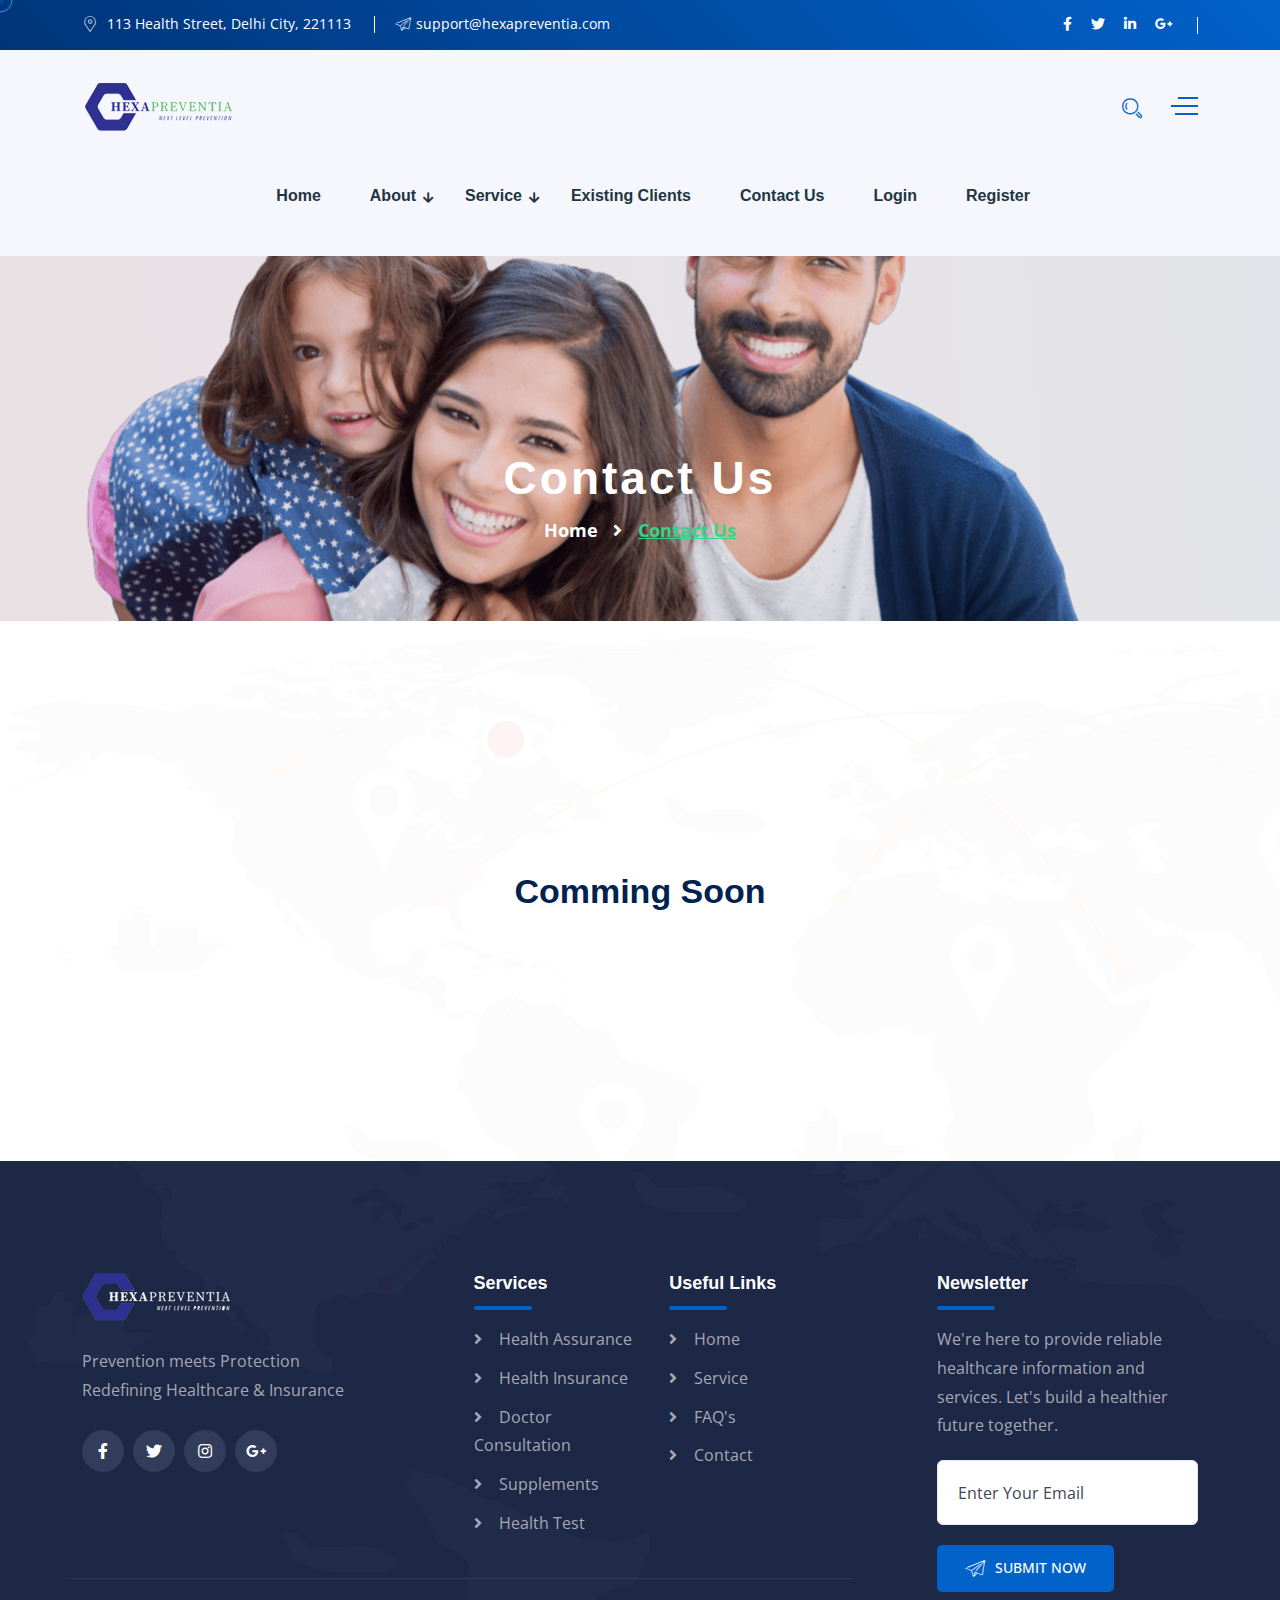
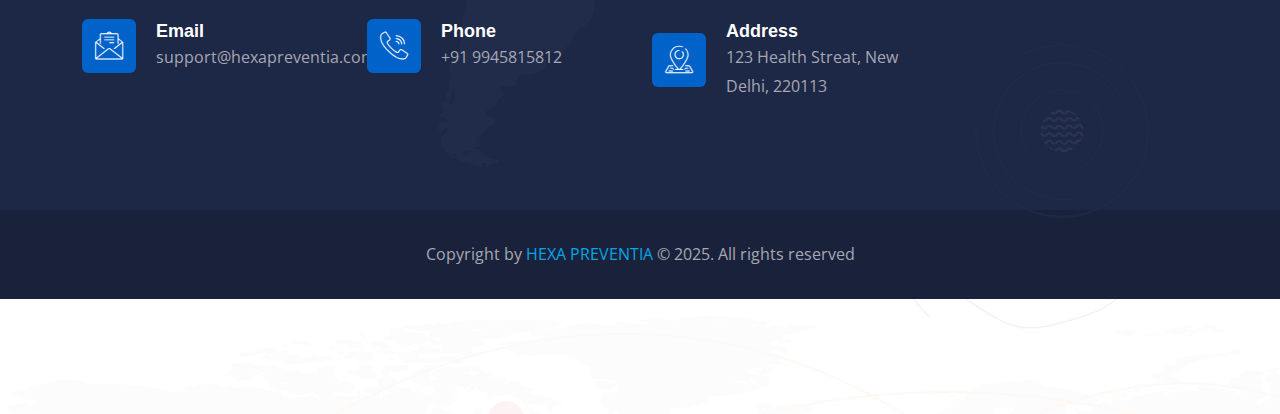
<file: contact.html>
<!DOCTYPE html>
<html lang="en">


<!-- Mirrored from html.webextheme.com/insuren/page-about.html by HTTrack Website Copier/3.x [XR&CO'2014], Fri, 21 Mar 2025 15:12:44 GMT -->

<head>
	<meta charset="UTF-8">
	<meta name="author" content="Insuren">
	<meta name="viewport" content="width=device-width, initial-scale=1">
	<meta http-equiv="X-UA-Compatible" content="IE=edge">
	<meta name="description" content="Insuren Corporate Consulting HTML5 Template">
	<meta name="keywords"
		content="insurance, agency, business, consulting, corporate, finance, digital, marketing, multipurpose" />
	<title>Insuren || Insurance Agency HTML Template</title>
	<link href="images/favicon.png" rel="shortcut icon" type="image/png">
	<!-- Main Stylesheet -->
	<link rel="stylesheet" href="css/style.css">
	<link rel="stylesheet" href="css/responsive.css">
</head>

<body>
	<!-- Preloader Start -->
	<section>
		<div id="preloader">
			<div id="ctn-preloader" class="ctn-preloader">
				<div class="animation-preloader">
					<div class="spinner"></div>
					<div class="txt-loading">
						<span data-text-preloader="H" class="letters-loading">
							H
							<span data-text-preloader=E class="letters-loading">
								E
							</span>

							<span data-text-preloader="X" class="letters-loading">
								X
							</span>

							<span data-text-preloader="A" class="letters-loading">
								A
							</span>
					</div>
				</div>
				<div class="loader-section section-left"></div>
				<div class="loader-section section-right"></div>
			</div>
		</div>
	</section>
	<!-- Preloader End -->
	<!-- header Start -->
	<header class="header-style-two">
		<div class="header-wrapper">
			<div class="header-top-area bg-gradient-reverse-color d-none d-lg-block">
				<div class="container">
					<div class="row">
						<div class="col-lg-6 header-top-left-part">
							<span class="address"><i class="webexflaticon flaticon-placeholder-1"></i> 113 Health Street, Delhi City, 221113
								</span>
							<span class="phone"><i class="webexflaticon flaticon-send"></i><a
									href="mailto:example@gmail.com">support@hexapreventia.com</a></span>
						</div>
						<div class="col-lg-6 header-top-right-part text-end">
							<ul class="social-links">
								<li><a href="#"><i class="fab fa-facebook-f"></i></a></li>
								<li><a href="#"><i class="fab fa-twitter"></i></a></li>
								<li><a href="#"><i class="fab fa-linkedin-in"></i></a></li>
								<li><a href="#"><i class="fab fa-google-plus-g"></i></a></li>
							</ul>
							
						</div>
					</div>
				</div>
			</div>
			<div class="header-navigation-area two-layers-header">
				<div class="container">
					<div class="row">
						<div class="col-md-12">
							<a class="navbar-brand logo f-left mrt-10 mrt-md-0" href="index.html">
								<img id="logo-image" class="img-center" src="images/logo.png" alt="">
							</a>
							<div class="mobile-menu-right"></div>
							<div class="header-searchbox-style-two d-none d-xl-block">
								<div class="side-panel side-panel-trigger text-end d-none d-lg-block">
									<span class="bar1"></span>
									<span class="bar2"></span>
									<span class="bar3"></span>
								</div>
								<div class="show-searchbox">
									<a href="#"><i class="webex-icon-Search"></i></a>
								</div>
								<div class="toggle-searchbox">
									<form action="#" id="searchform-all" method="get">
										<div>
											<input type="text" id="s" class="form-control" placeholder="Search...">
											<div class="input-box">
												<input type="submit" value="" id="searchsubmit"><i
													class="fas fa-search"></i>
											</div>
										</div>
									</form>
								</div>
							</div>
							<div class="side-panel-content">
								<div class="close-icon">
									<button><i class="webex-icon-cross"></i></button>
								</div>
								<div class="side-panel-logo mrb-30">
									<a href="index.html">
										<img src="images/logo-sidebar-dark.png" alt="" />
									</a>
								</div>
								<div class="side-info mrb-30">
									<div class="side-panel-element mrb-25">
										<h4 class="mrb-10">Office Address</h4>
										<ul class="list-items">
											<li><span class="fa fa-map-marker-alt mrr-10 text-primary-color"></span>113 Health Street, Delhi City, 221113</li>
											<li><span class="fas fa-envelope mrr-10 text-primary-color"></span><a
													href="mailto:example@gmail.com">support@hexapreventia.com</a></li>
											<li><span class="fas fa-phone-alt mrr-10 text-primary-color"></span><a
													href="tel:5551234567">(+91) 9876-5432-10</a></li>
										</ul>
									</div>
									<div class="side-panel-element mrb-30">
										<h4 class="mrb-15">Pintarest</h4>
										<ul class="pintarest-list">
											<li><a href="#"><img class="img-full" src="images/side-panel/1.jpg"
														alt=""></a></li>
											<li><a href="#"><img class="img-full" src="images/side-panel/2.jpg"
														alt=""></a></li>
											<li><a href="#"><img class="img-full" src="images/side-panel/3.jpg"
														alt=""></a></li>
											<li><a href="#"><img class="img-full" src="images/side-panel/4.jpg"
														alt=""></a></li>
											<li><a href="#"><img class="img-full" src="images/side-panel/5.jpg"
														alt=""></a></li>
											<li><a href="#"><img class="img-full" src="images/side-panel/6.jpg"
														alt=""></a></li>
										</ul>
									</div>
								</div>
								<h4 class="mrb-15">Social List</h4>
								<ul class="social-list">
									<li><a href="#"><i class="fab fa-facebook"></i></a></li>
									<li><a href="#"><i class="fab fa-twitter"></i></a></li>
									<li><a href="#"><i class="fab fa-instagram"></i></a></li>
									<li><a href="#"><i class="fab fa-google-plus"></i></a></li>
								</ul>
							</div>
							<div class="main-menu f-right">
								<nav id="mobile-menu-right">
									<ul>
										<li><a href="index.html">Home</a></li>
										<li class="has-sub">
											<a href="#">About</a>
											<ul class="sub-menu">
												<li><a href="about.html">About Us</a></li>
												<li><a href="team.html">Our Team</a></li>
											</ul>
										</li>

										<li class="has-sub">
											<a href="#">Service</a>
											<ul class="sub-menu">
												<li><a href="service.html">Our Services</a></li>
												<li><a href="healthinsurance.html">Health
														Insurance Packages</a></li>
												<li><a href="grouphealth.html">Group Health
														Insurance</a></li>
												<li><a href="nutraceuticals.html">Nutraceuticals
														and Supplement</a></li>
											</ul>
										</li>

										<li ><a class="nav-link" href="client.html">Existing Clients</a>
										</li>
										<li ><a  href="contact.html">Contact Us</a></li>
										<li><a href="login.html">Login</a></li>
										<li ><a  href="register.html">Register</a></li>
									</ul>
									</ul>
								</nav>
							</div>
						</div>
					</div>
				</div>
			</div>
		</div>
	</header>
	<!-- header End -->
	<!-- Page Title Start -->
	<section class="page-title-section">
		<div class="container">
			<div class="row">
				<div class="col-xl-12">
					<div class="breadcrumb-area">
						<h2 class="page-title">Contact Us</h2>
						<ul class="breadcrumbs-link">
							<li><a href="index.html">Home</a></li>
							<li class="active">Contact Us</li>
						</ul>
					</div>
				</div>
			</div>
		</div>
	</section>
	<!-- Page Title End -->
	<!-- service_detail Section Start -->
    <section class="about-section anim-object  pdb-115 pdb-lg-110" data-background="images/bg/abs-bg3.png">
       <div class="d-flex justify-content-center align-items-center " style="height: 60vh;">
        <h3 >Comming Soon</h3>
       </div>
    <section>
        
        
	<!-- Footer Area Start -->
	<!-- Footer Area Start -->
	<footer class="footer anim-object2">
		<div class="footer-main-area bg-cover pdb-lg-60" data-background="images/footer-bg.png">
			<div class="container">
				<div class="row">
					<div class="col-xl-9 col-lg-12">
						<div class="row footer-border-bottom mrb-40 mrr-60 mrr-md-0">
							<div class="col-xl-6 col-lg-6 col-md-6">
								<div class="widget footer-widget mrr-90 mrr-md-20">
									<img src="images/logo-footer.png" alt="" class="mrb-25">
									<p class="text-light-gray mrb-25">Prevention meets Protection Redefining Healthcare
										& Insurance</p>
									<ul class="social-list">
										<li><a href="#"><i class="fab fa-facebook-f"></i></a></li>
										<li><a href="#"><i class="fab fa-twitter"></i></a></li>
										<li><a href="#"><i class="fab fa-instagram"></i></a></li>
										<li><a href="#"><i class="fab fa-google-plus-g"></i></a></li>
									</ul>
								</div>
							</div>
							<div class="col-xl-3 col-lg-3 col-md-3">
								<div class="widget footer-widget">
									<h5 class="widget-title text-white mrb-30">Services</h5>
									<ul class="footer-widget-list">
										<li><a href="#">Health Assurance</a></li>
										<li><a href="#">Health Insurance</a></li>
										<li><a href="#">Doctor Consultation</a></li>
										<li><a href="#">Supplements</a></li>
										<li><a href="#">Health Test</a></li>
									</ul>
								</div>
							</div>
							<div class="col-xl-3 col-lg-3 col-md-3">
								<div class="widget footer-widget">
									<h5 class="widget-title text-white mrb-30">Useful Links</h5>
									<ul class="footer-widget-list">
										<li><a href="#">Home</a></li>
										<li><a href="#">Service</a></li>
										<li><a href="#">FAQ's</a></li>
										<li><a href="#">Contact</a></li>
									</ul>
								</div>
							</div>
						</div>
						<div class="row mrb-lg-40">
							<div class="col-xl-4 col-lg-4 col-md-6">
								<div class="footer-contact-info mrb-md-30">
									<div class="contact-info-icon">
										<i class="webexflaticon flaticon-email-1"></i>
									</div>
									<div class="contact-info-text">
										<h5 class="text-white">Email</h5>
										<p class="mrb-0"><a class="text-light-gray"
												href="mailto:suport@hexapreventia.com">support@hexapreventia.com</a></p>
									</div>
								</div>
							</div>
							<div class="col-xl-4 col-lg-4 col-md-6">
								<div class="footer-contact-info mrb-md-30">
									<div class="contact-info-icon">
										<i class="webexflaticon flaticon-call"></i>
									</div>
									<div class="contact-info-text">
										<h5 class="text-white">Phone</h5>
										<p class="mrb-0"><a class="text-light-gray" href="tel:5551234567">+91
												9945815812</a></p>
									</div>
								</div>
							</div>
							<div class="col-xl-4 col-lg-4 col-md-6">
								<div class="footer-contact-info">
									<div class="contact-info-icon">
										<i class="webexflaticon flaticon-location"></i>
									</div>
									<div class="contact-info-text">
										<h5 class="text-white">Address</h5>
										<p class="text-light-gray mrb-0"> 123 Health Streat, New Delhi, 220113</p>
									</div>
								</div>
							</div>
						</div>
					</div>
					<div class="col-xl-3 col-lg-6 col-md-12">
						<div class="widget footer-widget">
							<h5 class="widget-title text-white mrb-30">Newsletter</h5>
							<p class="text-light-gray">We're here to provide reliable healthcare information and
								services. Let's build a healthier future together.</p>
							<input type="text" class="form-control" placeholder="Enter Your Email">
							<a href="#" class="cs-btn-one btn-primary-color btn-sm has-icon mrt-20"><i
									class="webexflaticon flaticon-send"></i>Submit Now</a>
						</div>
					</div>
				</div>
			</div>
		</div>
		<div class="footer-bottom-area">
			<div class="container pdt-30 pdb-30">
				<div class="row">
					<div class="col-xl-12">
						<div class="text-center">
							<span class="text-light-gray">Copyright by <a class="text-primary-color2" target="_blank"
									href="#"> HEXA PREVENTIA</a> © 2025. All rights reserved </span>
						</div>
					</div>
				</div>
			</div>
		</div>
	</footer>
	<!-- Footer Area End -->
	<!-- BACK TO TOP SECTION -->
	<div class="back-to-top">
		<i class="fa fa-angle-up"></i>
	</div>
	<!-- Integrated important scripts here -->
	<script src="js/jquery.v1.12.4.min.js"></script>
	<script src="js/bootstrap.min.js"></script>
	<script src="js/jquery-core-plugins.js"></script>
	<script src="js/main.js"></script>
</body>


<!-- Mirrored from html.webextheme.com/insuren/page-about.html by HTTrack Website Copier/3.x [XR&CO'2014], Fri, 21 Mar 2025 15:12:44 GMT -->

</html>
</file>
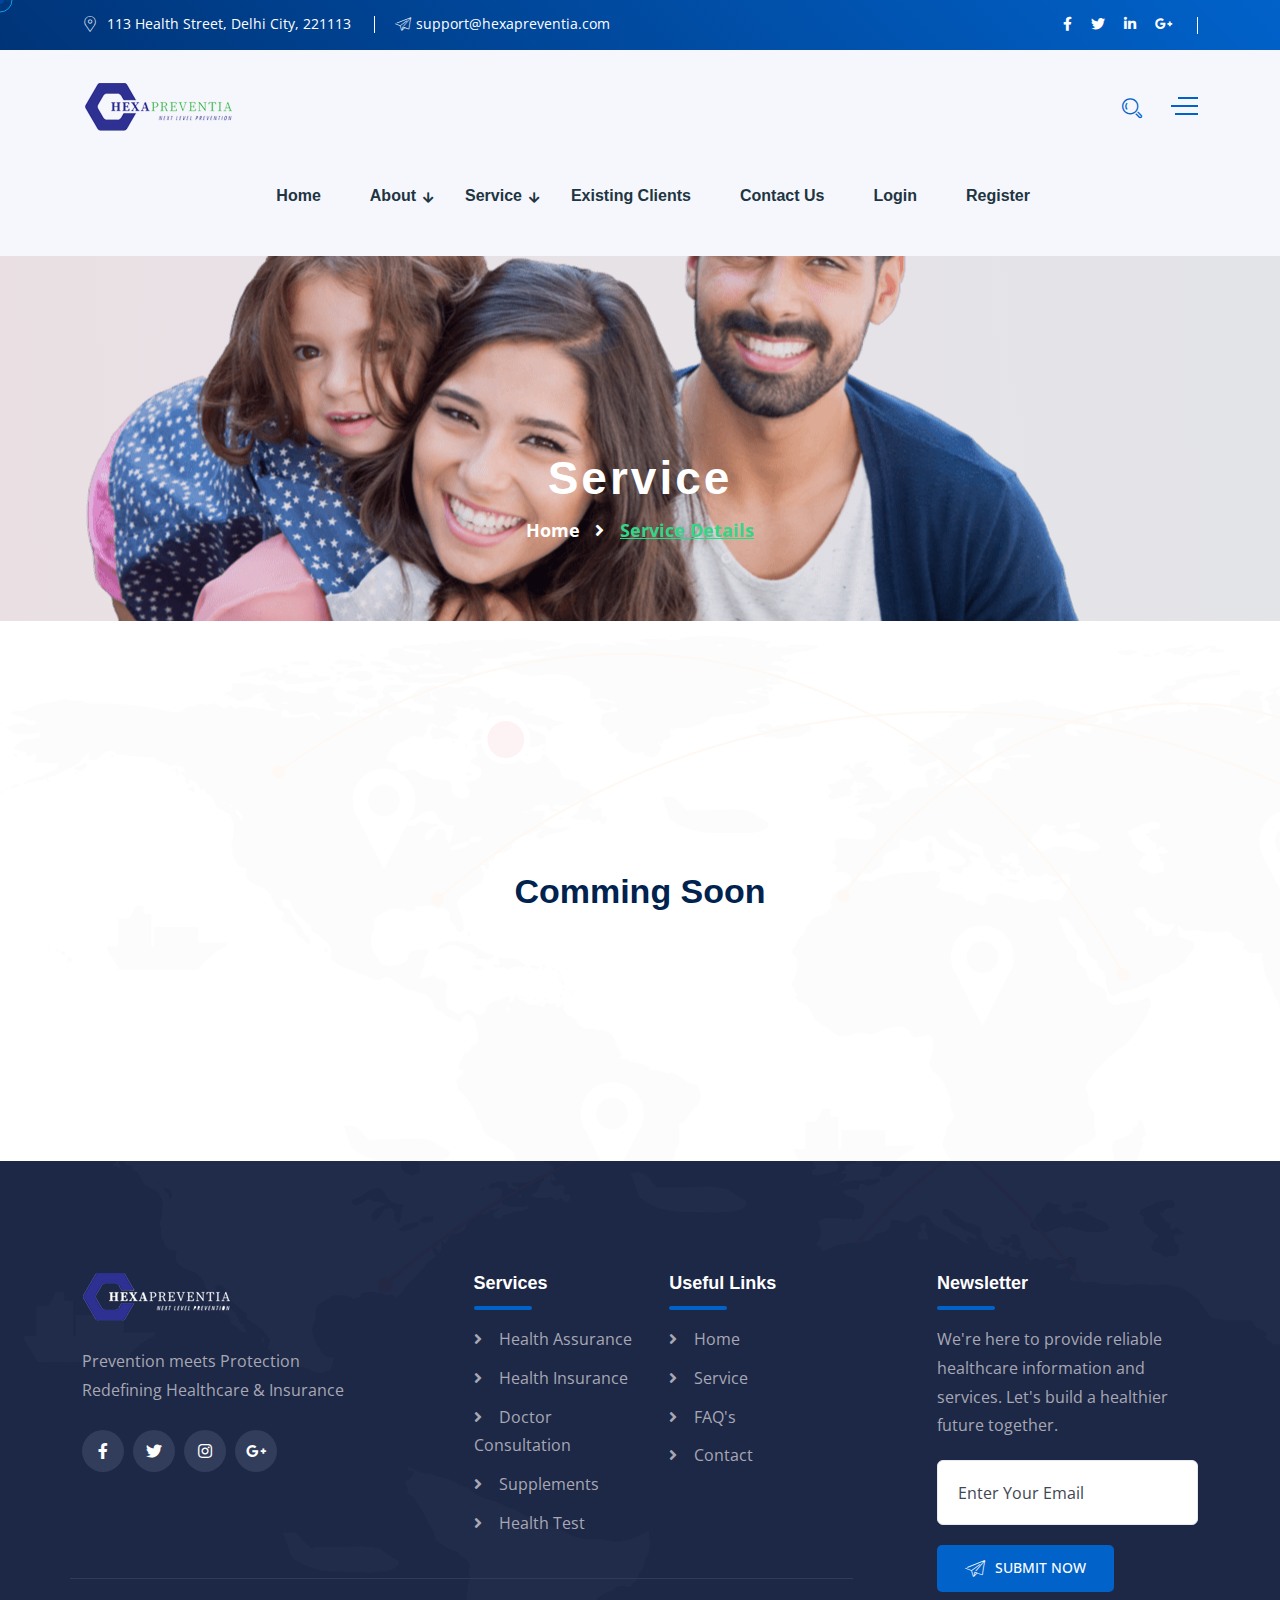
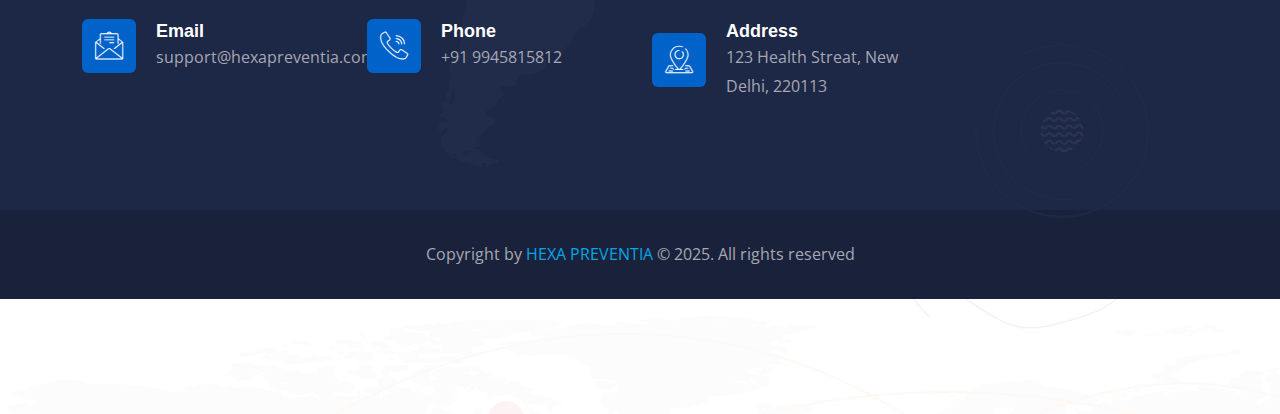
<file: grouphealth.html>
<!DOCTYPE html>
<html lang="en">


<!-- Mirrored from html.webextheme.com/insuren/page-about.html by HTTrack Website Copier/3.x [XR&CO'2014], Fri, 21 Mar 2025 15:12:44 GMT -->

<head>
	<meta charset="UTF-8">
	<meta name="author" content="Insuren">
	<meta name="viewport" content="width=device-width, initial-scale=1">
	<meta http-equiv="X-UA-Compatible" content="IE=edge">
	<meta name="description" content="Insuren Corporate Consulting HTML5 Template">
	<meta name="keywords"
		content="insurance, agency, business, consulting, corporate, finance, digital, marketing, multipurpose" />
	<title>Insuren || Insurance Agency HTML Template</title>
	<link href="images/favicon.png" rel="shortcut icon" type="image/png">
	<!-- Main Stylesheet -->
	<link rel="stylesheet" href="css/style.css">
	<link rel="stylesheet" href="css/responsive.css">
</head>

<body>
	<!-- Preloader Start -->
	<section>
		<div id="preloader">
			<div id="ctn-preloader" class="ctn-preloader">
				<div class="animation-preloader">
					<div class="spinner"></div>
					<div class="txt-loading">
						<span data-text-preloader="H" class="letters-loading">
							H
							<span data-text-preloader=E class="letters-loading">
								E
							</span>

							<span data-text-preloader="X" class="letters-loading">
								X
							</span>

							<span data-text-preloader="A" class="letters-loading">
								A
							</span>
					</div>
				</div>
				<div class="loader-section section-left"></div>
				<div class="loader-section section-right"></div>
			</div>
		</div>
	</section>
	<!-- Preloader End -->
	<!-- header Start -->
	<header class="header-style-two">
		<div class="header-wrapper">
			<div class="header-top-area bg-gradient-reverse-color d-none d-lg-block">
				<div class="container">
					<div class="row">
						<div class="col-lg-6 header-top-left-part">
							<span class="address"><i class="webexflaticon flaticon-placeholder-1"></i> 113 Health Street, Delhi City, 221113
								</span>
							<span class="phone"><i class="webexflaticon flaticon-send"></i><a
									href="mailto:example@gmail.com">support@hexapreventia.com</a></span>
						</div>
						<div class="col-lg-6 header-top-right-part text-end">
							<ul class="social-links">
								<li><a href="#"><i class="fab fa-facebook-f"></i></a></li>
								<li><a href="#"><i class="fab fa-twitter"></i></a></li>
								<li><a href="#"><i class="fab fa-linkedin-in"></i></a></li>
								<li><a href="#"><i class="fab fa-google-plus-g"></i></a></li>
							</ul>
							
						</div>
					</div>
				</div>
			</div>
			<div class="header-navigation-area two-layers-header">
				<div class="container">
					<div class="row">
						<div class="col-md-12">
							<a class="navbar-brand logo f-left mrt-10 mrt-md-0" href="index.html">
								<img id="logo-image" class="img-center" src="images/logo.png" alt="">
							</a>
							<div class="mobile-menu-right"></div>
							<div class="header-searchbox-style-two d-none d-xl-block">
								<div class="side-panel side-panel-trigger text-end d-none d-lg-block">
									<span class="bar1"></span>
									<span class="bar2"></span>
									<span class="bar3"></span>
								</div>
								<div class="show-searchbox">
									<a href="#"><i class="webex-icon-Search"></i></a>
								</div>
								<div class="toggle-searchbox">
									<form action="#" id="searchform-all" method="get">
										<div>
											<input type="text" id="s" class="form-control" placeholder="Search...">
											<div class="input-box">
												<input type="submit" value="" id="searchsubmit"><i
													class="fas fa-search"></i>
											</div>
										</div>
									</form>
								</div>
							</div>
							<div class="side-panel-content">
								<div class="close-icon">
									<button><i class="webex-icon-cross"></i></button>
								</div>
								<div class="side-panel-logo mrb-30">
									<a href="index.html">
										<img src="images/logo-sidebar-dark.png" alt="" />
									</a>
								</div>
								<div class="side-info mrb-30">
									<div class="side-panel-element mrb-25">
										<h4 class="mrb-10">Office Address</h4>
										<ul class="list-items">
											<li><span class="fa fa-map-marker-alt mrr-10 text-primary-color"></span>113 Health Street, Delhi City, 221113</li>
											<li><span class="fas fa-envelope mrr-10 text-primary-color"></span><a
													href="mailto:example@gmail.com">support@hexapreventia.com</a></li>
											<li><span class="fas fa-phone-alt mrr-10 text-primary-color"></span><a
													href="tel:5551234567">(+91) 9876-5432-10</a></li>
										</ul>
									</div>
									<div class="side-panel-element mrb-30">
										<h4 class="mrb-15">Pintarest</h4>
										<ul class="pintarest-list">
											<li><a href="#"><img class="img-full" src="images/side-panel/1.jpg"
														alt=""></a></li>
											<li><a href="#"><img class="img-full" src="images/side-panel/2.jpg"
														alt=""></a></li>
											<li><a href="#"><img class="img-full" src="images/side-panel/3.jpg"
														alt=""></a></li>
											<li><a href="#"><img class="img-full" src="images/side-panel/4.jpg"
														alt=""></a></li>
											<li><a href="#"><img class="img-full" src="images/side-panel/5.jpg"
														alt=""></a></li>
											<li><a href="#"><img class="img-full" src="images/side-panel/6.jpg"
														alt=""></a></li>
										</ul>
									</div>
								</div>
								<h4 class="mrb-15">Social List</h4>
								<ul class="social-list">
									<li><a href="#"><i class="fab fa-facebook"></i></a></li>
									<li><a href="#"><i class="fab fa-twitter"></i></a></li>
									<li><a href="#"><i class="fab fa-instagram"></i></a></li>
									<li><a href="#"><i class="fab fa-google-plus"></i></a></li>
								</ul>
							</div>
							<div class="main-menu f-right">
								<nav id="mobile-menu-right">
									<ul>
										<li><a href="index.html">Home</a></li>
										<li class="has-sub">
											<a href="#">About</a>
											<ul class="sub-menu">
												<li><a href="about.html">About Us</a></li>
												<li><a href="team.html">Our Team</a></li>
											</ul>
										</li>

										<li class="has-sub">
											<a href="#">Service</a>
											<ul class="sub-menu">
												<li><a href="service.html">Our Services</a></li>
												<li><a href="healthinsurance.html">Health
														Insurance Packages</a></li>
												<li><a href="grouphealth.html">Group Health
														Insurance</a></li>
												<li><a href="nutraceuticals.html">Nutraceuticals
														and Supplement</a></li>
											</ul>
										</li>

										<li ><a class="nav-link" href="client.html">Existing Clients</a>
										</li>
										<li ><a  href="contact.html">Contact Us</a></li>
										<li><a href="login.html">Login</a></li>
										<li ><a  href="register.html">Register</a></li>
									</ul>
									</ul>
								</nav>
							</div>
						</div>
					</div>
				</div>
			</div>
		</div>
	</header>
	<!-- header End -->
	<!-- Page Title Start -->
	<section class="page-title-section">
		<div class="container">
			<div class="row">
				<div class="col-xl-12">
					<div class="breadcrumb-area">
						<h2 class="page-title">Service</h2>
						<ul class="breadcrumbs-link">
							<li><a href="index.html">Home</a></li>
							<li class="active">Service Details</li>
						</ul>
					</div>
				</div>
			</div>
		</div>
	</section>
	<!-- Page Title End -->
	<!-- service_detail Section Start -->
    <section class="about-section anim-object  pdb-115 pdb-lg-110" data-background="images/bg/abs-bg3.png">
       <div class="d-flex justify-content-center align-items-center " style="height: 60vh;">
        <h3 >Comming Soon</h3>
       </div>
    <section>
        
        
	<!-- Footer Area Start -->
	<!-- Footer Area Start -->
	<footer class="footer anim-object2">
		<div class="footer-main-area bg-cover pdb-lg-60" data-background="images/footer-bg.png">
			<div class="container">
				<div class="row">
					<div class="col-xl-9 col-lg-12">
						<div class="row footer-border-bottom mrb-40 mrr-60 mrr-md-0">
							<div class="col-xl-6 col-lg-6 col-md-6">
								<div class="widget footer-widget mrr-90 mrr-md-20">
									<img src="images/logo-footer.png" alt="" class="mrb-25">
									<p class="text-light-gray mrb-25">Prevention meets Protection Redefining Healthcare
										& Insurance</p>
									<ul class="social-list">
										<li><a href="#"><i class="fab fa-facebook-f"></i></a></li>
										<li><a href="#"><i class="fab fa-twitter"></i></a></li>
										<li><a href="#"><i class="fab fa-instagram"></i></a></li>
										<li><a href="#"><i class="fab fa-google-plus-g"></i></a></li>
									</ul>
								</div>
							</div>
							<div class="col-xl-3 col-lg-3 col-md-3">
								<div class="widget footer-widget">
									<h5 class="widget-title text-white mrb-30">Services</h5>
									<ul class="footer-widget-list">
										<li><a href="#">Health Assurance</a></li>
										<li><a href="#">Health Insurance</a></li>
										<li><a href="#">Doctor Consultation</a></li>
										<li><a href="#">Supplements</a></li>
										<li><a href="#">Health Test</a></li>
									</ul>
								</div>
							</div>
							<div class="col-xl-3 col-lg-3 col-md-3">
								<div class="widget footer-widget">
									<h5 class="widget-title text-white mrb-30">Useful Links</h5>
									<ul class="footer-widget-list">
										<li><a href="#">Home</a></li>
										<li><a href="#">Service</a></li>
										<li><a href="#">FAQ's</a></li>
										<li><a href="#">Contact</a></li>
									</ul>
								</div>
							</div>
						</div>
						<div class="row mrb-lg-40">
							<div class="col-xl-4 col-lg-4 col-md-6">
								<div class="footer-contact-info mrb-md-30">
									<div class="contact-info-icon">
										<i class="webexflaticon flaticon-email-1"></i>
									</div>
									<div class="contact-info-text">
										<h5 class="text-white">Email</h5>
										<p class="mrb-0"><a class="text-light-gray"
												href="mailto:suport@hexapreventia.com">support@hexapreventia.com</a></p>
									</div>
								</div>
							</div>
							<div class="col-xl-4 col-lg-4 col-md-6">
								<div class="footer-contact-info mrb-md-30">
									<div class="contact-info-icon">
										<i class="webexflaticon flaticon-call"></i>
									</div>
									<div class="contact-info-text">
										<h5 class="text-white">Phone</h5>
										<p class="mrb-0"><a class="text-light-gray" href="tel:5551234567">+91
												9945815812</a></p>
									</div>
								</div>
							</div>
							<div class="col-xl-4 col-lg-4 col-md-6">
								<div class="footer-contact-info">
									<div class="contact-info-icon">
										<i class="webexflaticon flaticon-location"></i>
									</div>
									<div class="contact-info-text">
										<h5 class="text-white">Address</h5>
										<p class="text-light-gray mrb-0"> 123 Health Streat, New Delhi, 220113</p>
									</div>
								</div>
							</div>
						</div>
					</div>
					<div class="col-xl-3 col-lg-6 col-md-12">
						<div class="widget footer-widget">
							<h5 class="widget-title text-white mrb-30">Newsletter</h5>
							<p class="text-light-gray">We're here to provide reliable healthcare information and
								services. Let's build a healthier future together.</p>
							<input type="text" class="form-control" placeholder="Enter Your Email">
							<a href="#" class="cs-btn-one btn-primary-color btn-sm has-icon mrt-20"><i
									class="webexflaticon flaticon-send"></i>Submit Now</a>
						</div>
					</div>
				</div>
			</div>
		</div>
		<div class="footer-bottom-area">
			<div class="container pdt-30 pdb-30">
				<div class="row">
					<div class="col-xl-12">
						<div class="text-center">
							<span class="text-light-gray">Copyright by <a class="text-primary-color2" target="_blank"
									href="#"> HEXA PREVENTIA</a> © 2025. All rights reserved </span>
						</div>
					</div>
				</div>
			</div>
		</div>
	</footer>
	<!-- Footer Area End -->
	<!-- BACK TO TOP SECTION -->
	<div class="back-to-top">
		<i class="fa fa-angle-up"></i>
	</div>
	<!-- Integrated important scripts here -->
	<script src="js/jquery.v1.12.4.min.js"></script>
	<script src="js/bootstrap.min.js"></script>
	<script src="js/jquery-core-plugins.js"></script>
	<script src="js/main.js"></script>
</body>


<!-- Mirrored from html.webextheme.com/insuren/page-about.html by HTTrack Website Copier/3.x [XR&CO'2014], Fri, 21 Mar 2025 15:12:44 GMT -->

</html>
</file>
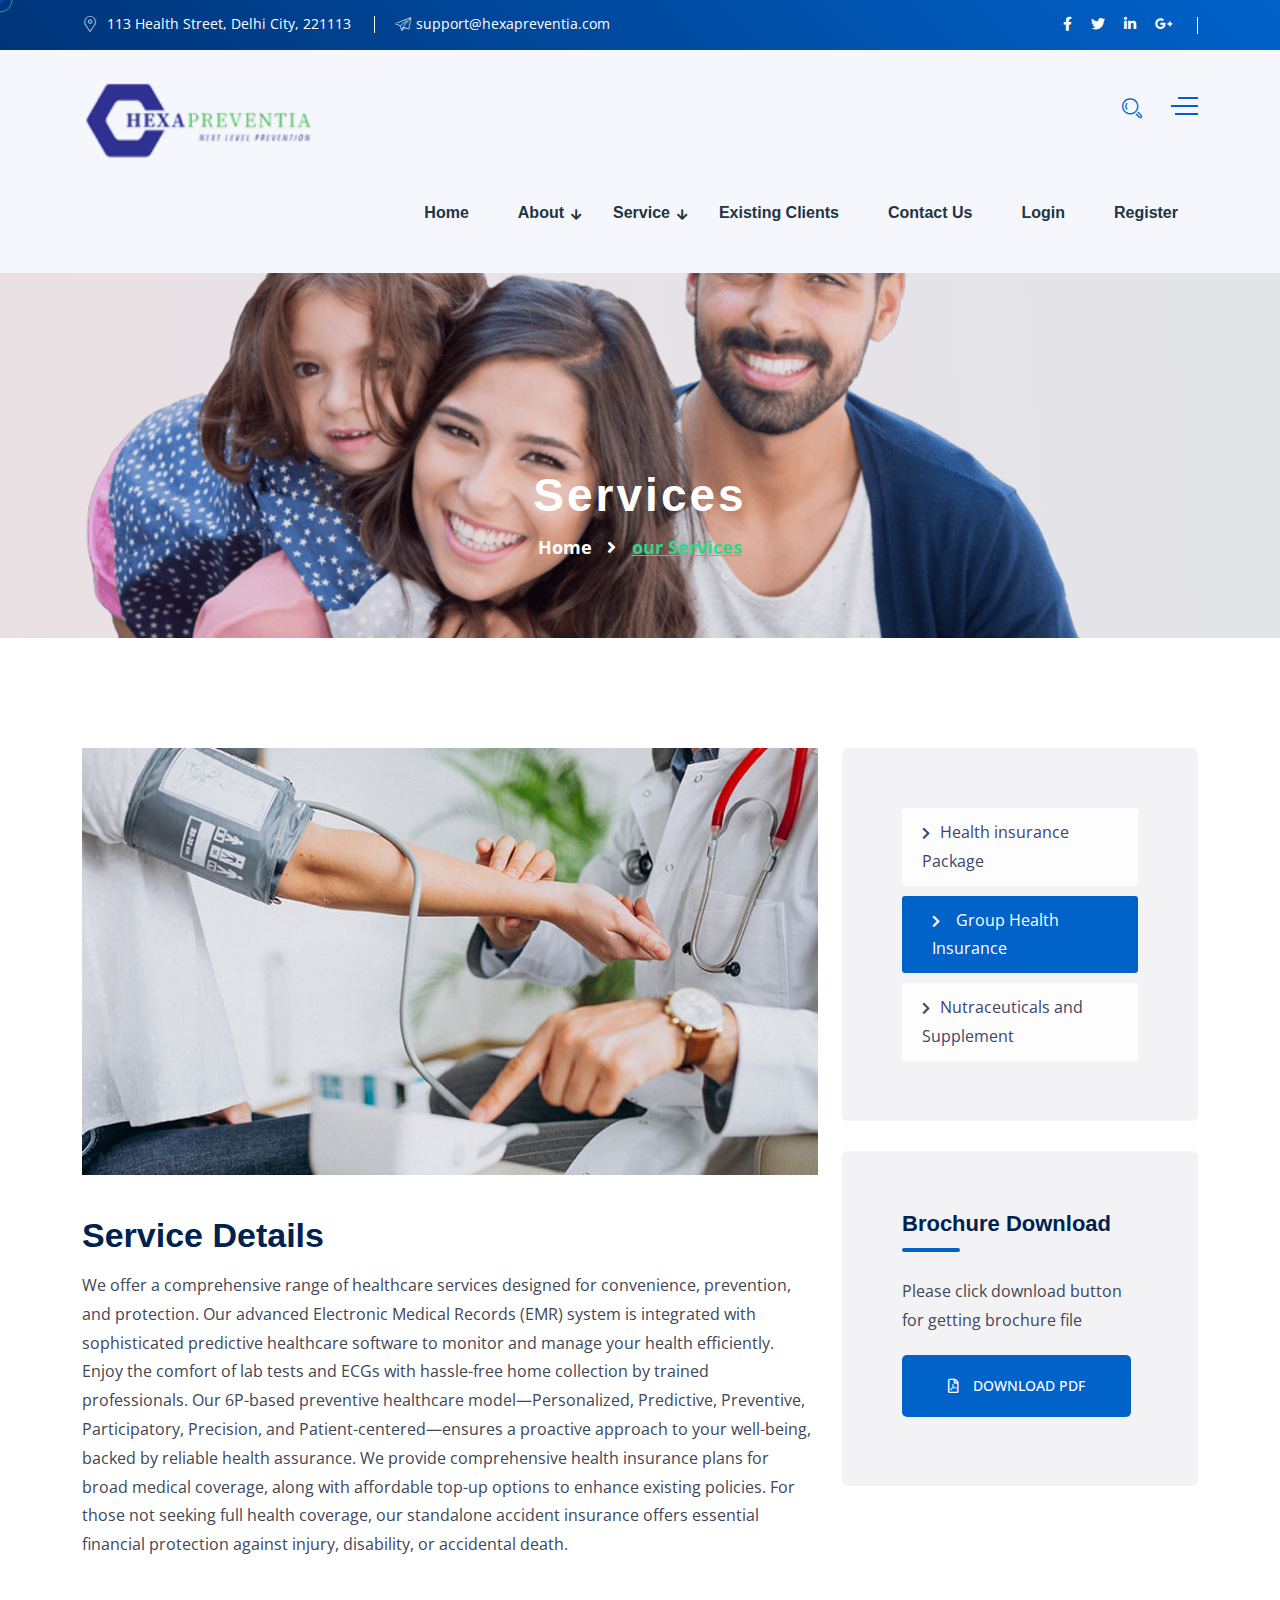
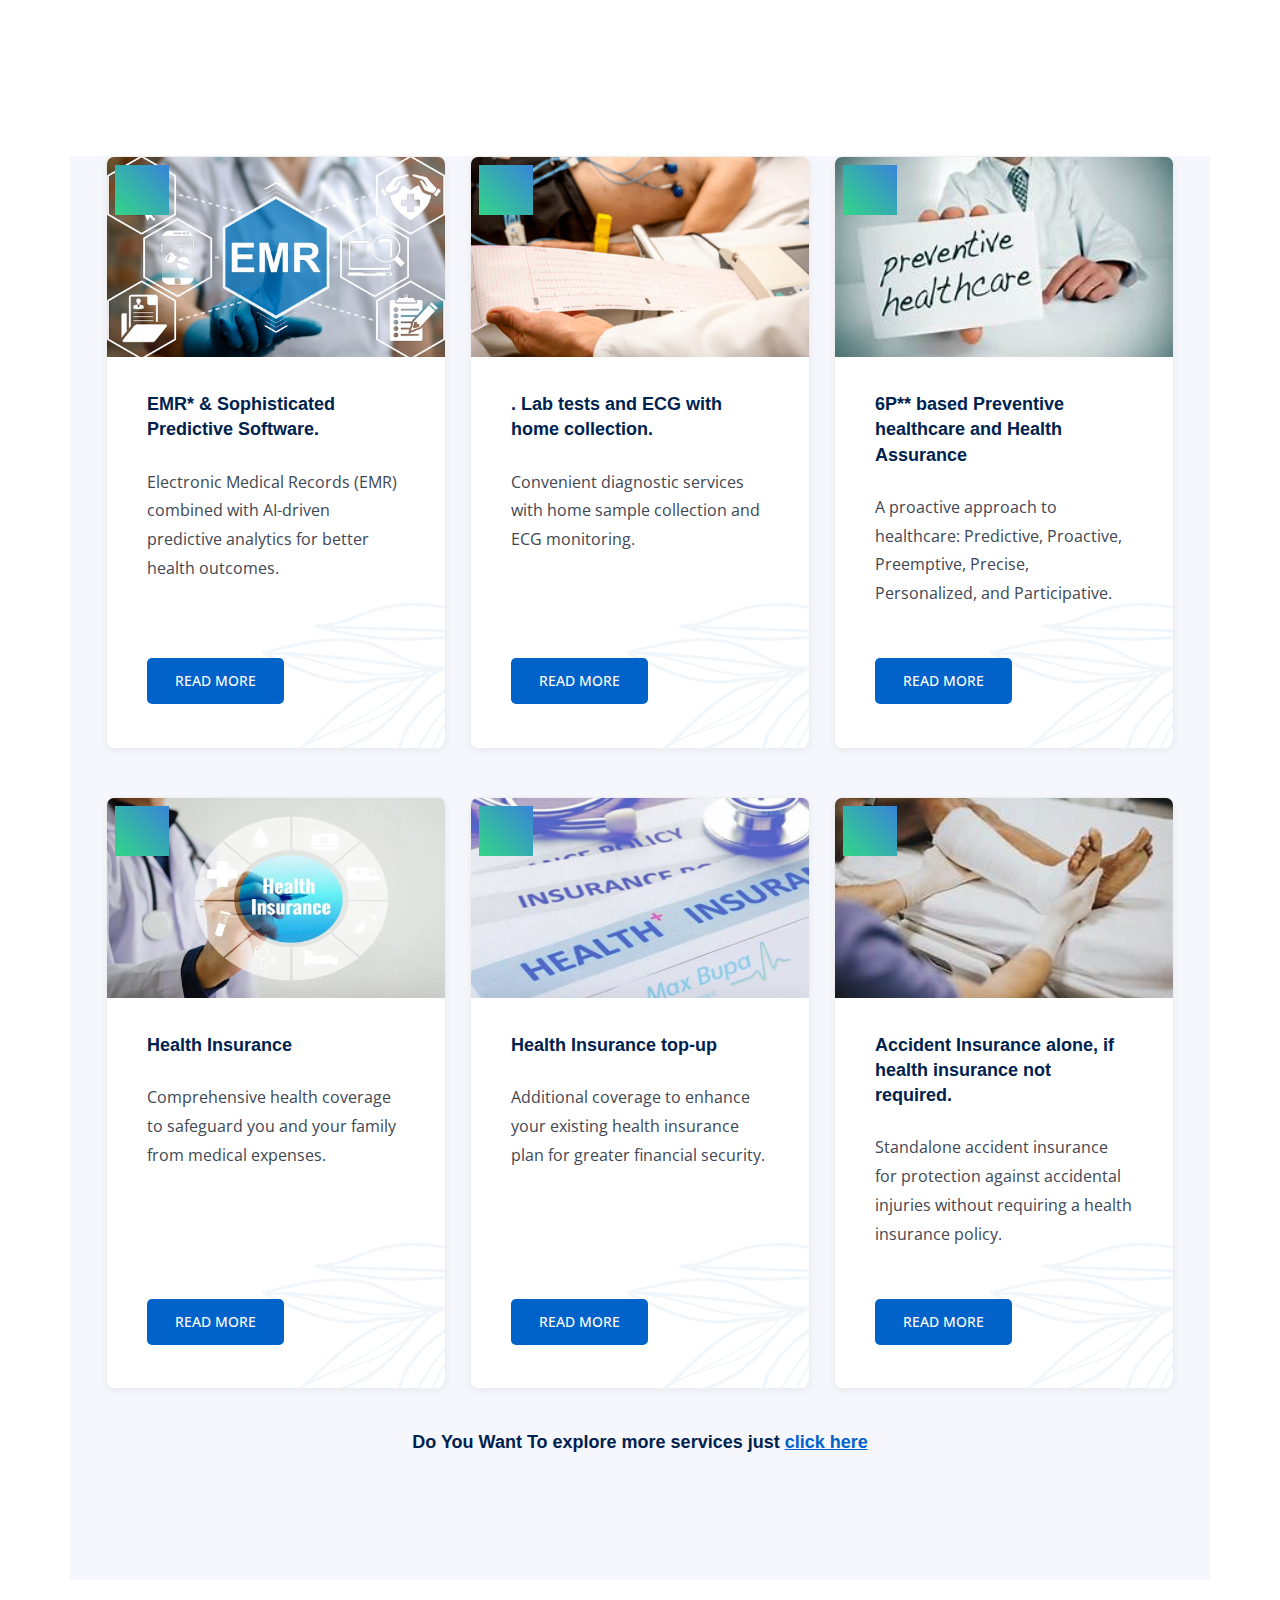
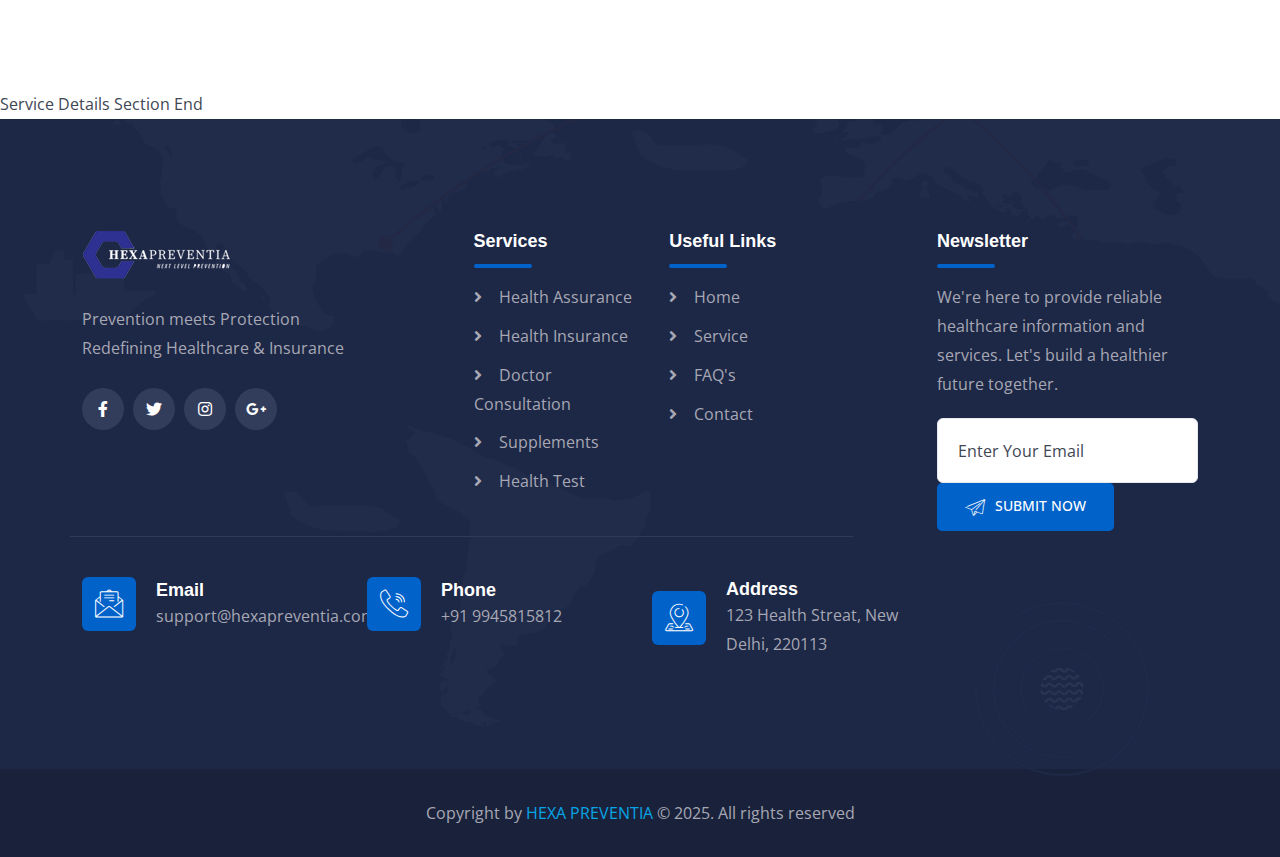
<file: service.html>
<!DOCTYPE html>
<html lang="en">


<!-- Mirrored from html.webextheme.com/insuren/service-health-insurance.html by HTTrack Website Copier/3.x [XR&CO'2014], Fri, 21 Mar 2025 15:12:47 GMT -->

<head>
	<meta charset="UTF-8">
	<meta name="author" content="Insuren">
	<meta name="viewport" content="width=device-width, initial-scale=1">
	<meta http-equiv="X-UA-Compatible" content="IE=edge">
	<meta name="description" content="Insuren Corporate Consulting HTML5 Template">
	<meta name="keywords"
		content="insurance, agency, business, consulting, corporate, finance, digital, marketing, multipurpose" />
	<title>Insuren || Insurance Agency HTML Template</title>
	<link href="images/favicon.png" rel="shortcut icon" type="image/png">
	<!-- Main Stylesheet -->
	<link rel="stylesheet" href="css/style.css">
	<link rel="stylesheet" href="css/responsive.css">
</head>
<style>
	.card.h-100 {
	  display: flex;
	  flex-direction: column;
	}
  
	.card-body {
	  display: flex;
	  flex-direction: column;
	  flex-grow: 1;
	}
  
	.card-text {
	  flex-grow: 1;
	}
  
	.cs-btn-one {
	  margin-top: auto;
	}
  
	.card-img-top {
	  height: 200px;
	  object-fit: cover;
	}
  </style>

<body>
	<!-- Preloader Start -->
	<section>
		<div id="preloader">
			<div id="ctn-preloader" class="ctn-preloader">
				<div class="animation-preloader">
					<div class="spinner"></div>
					<div class="txt-loading">
						<span data-text-preloader="H" class="letters-loading">
							H
							<span data-text-preloader=E class="letters-loading">
								E
							</span>

							<span data-text-preloader="X" class="letters-loading">
								X
							</span>

							<span data-text-preloader="A" class="letters-loading">
								A
							</span>
					</div>
				</div>
				<div class="loader-section section-left"></div>
				<div class="loader-section section-right"></div>
			</div>
		</div>
	</section>
	<!-- Preloader End -->
	<!-- header Start -->
	<header class="header-style-two">
		<div class="header-wrapper">
			<div class="header-top-area bg-gradient-reverse-color d-none d-lg-block">
				<div class="container">
					<div class="row">
						<div class="col-lg-6 header-top-left-part">
							<span class="address"><i class="webexflaticon flaticon-placeholder-1"></i> 113 Health
								Street, Delhi City, 221113
							</span>
							<span class="phone"><i class="webexflaticon flaticon-send"></i><a
									href="mailto:example@gmail.com">support@hexapreventia.com</a></span>
						</div>
						<div class="col-lg-6 header-top-right-part text-end">
							<ul class="social-links">
								<li><a href="#"><i class="fab fa-facebook-f"></i></a></li>
								<li><a href="#"><i class="fab fa-twitter"></i></a></li>
								<li><a href="#"><i class="fab fa-linkedin-in"></i></a></li>
								<li><a href="#"><i class="fab fa-google-plus-g"></i></a></li>
							</ul>

						</div>
					</div>
				</div>
			</div>
			<div class="header-navigation-area two-layers-header">
				<div class="container">
					<div class="row">
						<div class="col-md-12">
							<a class="navbar-brand logo f-left mrt-10 mrt-md-0" href="index.html">
								<img id="logo-image" class="img-center " src="images/logo.png" alt="imaage" style="width: 320px;">
							</a>
							<div class="mobile-menu-right"></div>
							<div class="header-searchbox-style-two d-none d-xl-block">
								<div class="side-panel side-panel-trigger text-end d-none d-lg-block">
									<span class="bar1"></span>
									<span class="bar2"></span>
									<span class="bar3"></span>
								</div>
								<div class="show-searchbox">
									<a href="#"><i class="webex-icon-Search"></i></a>
								</div>
								<div class="toggle-searchbox">
									<form action="#" id="searchform-all" method="get">
										<div>
											<input type="text" id="s" class="form-control" placeholder="Search...">
											<div class="input-box">
												<input type="submit" value="" id="searchsubmit"><i
													class="fas fa-search"></i>
											</div>
										</div>
									</form>
								</div>
							</div>
							<div class="side-panel-content">
								<div class="close-icon">
									<button><i class="webex-icon-cross"></i></button>
								</div>
								<div class="side-panel-logo mrb-30">
									<a href="index.html">
										<img src="images/logo-sidebar-dark.png" alt="" />
									</a>
								</div>
								<div class="side-info mrb-30">
									<div class="side-panel-element mrb-25">
										<h4 class="mrb-10">Office Address</h4>
										<ul class="list-items">
											<li><span class="fa fa-map-marker-alt mrr-10 text-primary-color"></span>113
												Health Street, Delhi City, 221113</li>
											<li><span class="fas fa-envelope mrr-10 text-primary-color"></span><a
													href="mailto:example@gmail.com">support@hexapreventia.com</a></li>
											<li><span class="fas fa-phone-alt mrr-10 text-primary-color"></span><a
													href="tel:5551234567">(+91) 9876-5432-10</a></li>
										</ul>
									</div>
									<div class="side-panel-element mrb-30">
										<h4 class="mrb-15">Pintarest</h4>
										<ul class="pintarest-list">
											<li><a href="#"><img class="img-full" src="images/side-panel/1.jpg"
														alt=""></a></li>
											<li><a href="#"><img class="img-full" src="images/side-panel/2.jpg"
														alt=""></a></li>
											<li><a href="#"><img class="img-full" src="images/side-panel/3.jpg"
														alt=""></a></li>
											<li><a href="#"><img class="img-full" src="images/side-panel/4.jpg"
														alt=""></a></li>
											<li><a href="#"><img class="img-full" src="images/side-panel/5.jpg"
														alt=""></a></li>
											<li><a href="#"><img class="img-full" src="images/side-panel/6.jpg"
														alt=""></a></li>
										</ul>
									</div>
								</div>
								<h4 class="mrb-15">Social List</h4>
								<ul class="social-list">
									<li><a href="#"><i class="fab fa-facebook"></i></a></li>
									<li><a href="#"><i class="fab fa-twitter"></i></a></li>
									<li><a href="#"><i class="fab fa-instagram"></i></a></li>
									<li><a href="#"><i class="fab fa-google-plus"></i></a></li>
								</ul>
							</div>
							<div class="main-menu f-right">
								<nav id="mobile-menu-right">
									<ul>
										<li><a href="index.html">Home</a></li>
										<li class="has-sub">
											<a href="#">About</a>
											<ul class="sub-menu">
												<li><a href="about.html">About Us</a></li>
												<li><a href="team.html">Our Team</a></li>
											</ul>
										</li>

										<li class="has-sub">
											<a href="#">Service</a>
											<ul class="sub-menu">
												<li><a href="service.html">Our Services</a></li>
												<li><a href="healthinsurance.html">Health
														Insurance Packages</a></li>
												<li><a href="grouphealth.html">Group Health
														Insurance</a></li>
												<li><a href="nutraceuticals.html">Nutraceuticals
														and Supplement</a></li>
											</ul>
										</li>

										<li><a class="nav-link" href="client.html">Existing Clients</a>
										</li>
										<li><a href="contact.html">Contact Us</a></li>
										<li><a href="login.html">Login</a></li>
										<li><a href="register.html">Register</a></li>
									</ul>
									</ul>
								</nav>
							</div>
						</div>
					</div>
				</div>
			</div>
		</div>
	</header>
	<!-- header End -->
	<!-- Page Title Start -->
	<section class="page-title-section">
		<div class="container">
			<div class="row">
				<div class="col-xl-12">
					<div class="breadcrumb-area">
						<h2 class="page-title">Services</h2>
						<ul class="breadcrumbs-link">
							<li><a href="index.html">Home</a></li>
							<li class="active">our Services</li>
						</ul>
					</div>
				</div>
			</div>
		</div>
	</section>
	<!-- Page Title End -->
	<!-- Service Details Section Start -->
	<section class="service-details-page pdt-110 pdb-110 pdb-md-80">
		<div class="container">
			<div class="row">
				<div class="col-xl-8 col-lg-7">
					<div class="service-detail-text">
						<div class="blog-standared-img slider-blog mrb-40">
							<img class="img-full" src="images/service/service-details2.jpg" alt="">
						</div>
						<h3 class="mrb-15">Service Details</h3>
						<p class="mrb-30">We offer a comprehensive range of healthcare services designed for
							convenience, prevention, and protection. Our advanced Electronic Medical Records (EMR)
							system is integrated with sophisticated predictive healthcare software to monitor and manage
							your health efficiently. Enjoy the comfort of lab tests and ECGs with hassle-free home
							collection by trained professionals. Our 6P-based preventive healthcare model—Personalized,
							Predictive, Preventive, Participatory, Precision, and Patient-centered—ensures a proactive
							approach to your well-being, backed by reliable health assurance. We provide comprehensive
							health insurance plans for broad medical coverage, along with affordable top-up options to
							enhance existing policies. For those not seeking full health coverage, our standalone
							accident insurance offers essential financial protection against injury, disability, or
							accidental death.</p>
						<!-- <p class="mrb-35">Leverage agile frameworks to provide a robust synopsis for high level overviews. Iterative approaches to corporate strategy foster collaborative thinking to further the overall value proposition. Organically grow the holistic world view of disruptive innovation via workplace diversity and empowerment. Capitalize on low hanging fruit to identify a ballpark value added activity to beta test.</p> -->
						<div class="service-details-content">
							<div class="row mrb-30">
								<!-- <div class="col-lg-12">
									<h3 class="mrb-30">Frequently Asked Question</h3>
								</div> -->
								<!-- <div class="col-lg-12">
									<div class="faq-block">
										<div class="accordion">
											<div class="accordion-item">
												<div class="accordion-header active">
													<h5 class="title">Q: What happens during Freshers' Week?</h5>
													<span class="fas fa-arrow-right"></span>
												</div>
												<div class="accordion-body">
													<p>A: Leverage agile frameworks to provide a robust synopsis for
														high level overviews. Iterative approaches to corporate strategy
														foster collaborative thinking to further the overall value
														proposition. Organically grow the holistic world view of
														disruptive innovation via workplace diversity and empowerment.
													</p>
												</div>
											</div>
											<div class="accordion-item">
												<div class="accordion-header">
													<h5 class="title">Q: What is the transfer application process?</h5>
													<span class="fas fa-arrow-right"></span>
												</div>
												<div class="accordion-body">
													<p>A: Leverage agile frameworks to provide a robust synopsis for
														high level overviews. Iterative approaches to corporate strategy
														foster collaborative thinking to further the overall value
														proposition. Organically grow the holistic world view of
														disruptive innovation via workplace diversity and empowerment.
													</p>
												</div>
											</div>
											<div class="accordion-item">
												<div class="accordion-header">
													<h5 class="title">Q: Why should I attend community college?</h5>
													<span class="fas fa-arrow-right"></span>
												</div>
												<div class="accordion-body">
													<p>A: Leverage agile frameworks to provide a robust synopsis for
														high level overviews. Iterative approaches to corporate strategy
														foster collaborative thinking to further the overall value
														proposition. Organically grow the holistic world view of
														disruptive innovation via workplace diversity and empowerment.
													</p>
												</div>
											</div>
										</div> -->
									<!-- </div>
								</div> -->
							</div>

						</div>
					</div>
				</div>
				<div class="col-xl-4 col-lg-5 sidebar-right">
					<div class="service-nav-menu mrb-30">
						<div class="service-link-list">
							<ul>
								<li><a href="healthinsurance.html"><i class="fa fa-chevron-right"></i>Health insurance
										Package</a></li>
								<li class="active"><a href="grouphealth.html"><i class="fa fa-chevron-right"></i> Group
										Health Insurance</a></li>
								<li><a href="nutraceuticals.html"><i class="fa fa-chevron-right"></i>Nutraceuticals and
										Supplement</a></li>

							</ul>
						</div>
					</div>
					<div class="sidebar-widget">
						<div class="brochure-download">
							<h4 class="mrb-40 widget-title">Brochure Download</h4>
							<p>Please click download button for getting brochure file</p>
							<a href="#" class="cs-btn-one"><span class="far fa-file-pdf mrr-10"></span> Download PDF</a>
						</div>
					</div>

				</div>
				<div class="section-title text-center wow fadeInUp" data-wow-delay="0ms" data-wow-duration="1500ms">
					<div class="container">
						<div class="row">
							<div class="col"></div>
							<div class="col-lg-8 col-xl-6">
								<div class="title-box-center">
									<h2 class="title m-3 text-black">Our Services</h2>
								</div>
							</div>
							<div class="col"></div>
						</div>
					</div>
				</div>

				<section class="service-content-area bg-silver pdb-110">
					<div class="section-content">
						<div class="container">
							<div class="row">
								<div class="col-xl-4 col-lg-4 col-md-6 mb-5">
									<div class="service-style4">
										<div class="service-item-thumb">
											<img class="img-full" src="images/services/emr.jpg" alt="">
			
										</div>
										<div class="service-item-content">
											<h4 class="service-item-title"><a href="#"> EMR* & Sophisticated Predictive Software.
												</a></h4>

												<p class="card-text">Electronic Medical Records (EMR) combined with AI-driven
													predictive analytics for
													better health outcomes.</p>

											<div class="service-item-link">
												<a href="service_detail.html" class="cs-btn-one btn-primary-color btn-sm btn-block mrr-30">Read
													More</a>
											</div>
										</div>
									</div>
								</div>
								<div class="col-xl-4 col-lg-4 col-md-6 mb-5">
									<div class="service-style4">
										<div class="service-item-thumb">
											<img class="img-full" src="images/services/electrocardiogram.png" alt="">
			
										</div>
										<div class="service-item-content">
											<h4 class="service-item-title"><a href="#">. Lab tests and ECG with home collection.
												</a></h4>
												<p class="card-text">Convenient diagnostic services with home sample collection and
													ECG monitoring.</p>
			
											<div class="service-item-link">
												<a href="service_detail.html" class="cs-btn-one btn-primary-color btn-sm btn-block mrr-30">Read
													More</a>
											</div>
										</div>
									</div>
								</div>
			
								<div class="col-xl-4 col-lg-4 col-md-6 mb-5">
									<div class="service-style4">
										<div class="service-item-thumb">
											<img class="img-full" src="images/services/preventive.jpg" alt="">
			
										</div>
										<div class="service-item-content">
											<h4 class="service-item-title"><a href="#">6P** based Preventive healthcare and Health
													Assurance</a></h4>
													<p class="card-text">A proactive approach to healthcare: Predictive, Proactive,
														Preemptive, Precise,
														Personalized, and Participative.</p>
			
											<div class="service-item-link">
												<a href="service_detail.html" class="cs-btn-one btn-primary-color btn-sm btn-block mrr-30">Read
													More</a>
											</div>
										</div>
									</div>
								</div>
								<div class="col-xl-4 col-lg-4 col-md-6">
									<div class="service-style4">
										<div class="service-item-thumb">
											<img class="img-full" src="images/services/Health-insurance-1.webp" alt="">
			
										</div>
										<div class="service-item-content">
											<h4 class="service-item-title"><a href="#">Health Insurance</a></h4>
											<p class="card-text">Comprehensive health coverage to safeguard you and your family
										from medical expenses.
									</p>
			
											<div class="service-item-link">
												<a href="service_detail.html" class="cs-btn-one btn-primary-color btn-sm btn-block mrr-30">Read
													More</a>
											</div>
										</div>
									</div>
								</div>
								<div class="col-xl-4 col-lg-4 col-md-6">
									<div class="service-style4">
										<div class="service-item-thumb">
											<img class="img-full" src="images/services/max-bupa-health-insurance.avif" alt="">
			
										</div>
										<div class="service-item-content">
											<h4 class="service-item-title"><a href="#">Health Insurance top-up
												</a></h4>
												<p class="card-text">Additional coverage to enhance your existing health insurance
													plan for greater
													financial security.</p>
			
											<div class="service-item-link">
												<a href="service_detail.html" class="cs-btn-one btn-primary-color btn-sm btn-block mrr-30">Read
													More</a>
											</div>
										</div>
									</div>
								</div>
								<div class="col-xl-4 col-lg-4 col-md-6">
									<div class="service-style4">
										<div class="service-item-thumb">
											<img class="img-full" src="images/services/accidental.jpg" alt="">
			
										</div>
										<div class="service-item-content">
											<h4 class="service-item-title"><a href="#"> Accident Insurance alone, if health
													insurance not required.</a></h4>
													<p class="card-text">Standalone accident insurance for protection against accidental
														injuries without
														requiring a health insurance policy.</p>
			
											<div class="service-item-link">
												<a href="service_detail.html" class="cs-btn-one btn-primary-color btn-sm btn-block mrr-30">Read
													More</a>
											</div>
										</div>
									</div>
								</div>
							</div>
							<div class="row mrt-25 py-3">
								<div class="col-xl-12 text-center">
									<h5>Do You Want To explore more services just <span><a href="#"
												class="text-underline text-primary-color">click here</a></span></h5>
								</div>
							</div>
						</div>
					</div>
				</section>


				

			</div>
		</div>
	</section>
	Service Details Section End 
		<!-- Footer Area Start -->
		<footer class="footer anim-object2">
			<div class="footer-main-area bg-cover pdb-lg-60" data-background="images/footer-bg.png">
				<div class="container">
					<div class="row">
						<div class="col-xl-9 col-lg-12">
							<div class="row footer-border-bottom mrb-40 mrr-60 mrr-md-0">
								<div class="col-xl-6 col-lg-6 col-md-6">
									<div class="widget footer-widget mrr-90 mrr-md-20">
										<img src="images/logo-footer.png" alt="" class="mrb-25">
										<p class="text-light-gray mrb-25">Prevention meets Protection Redefining
											Healthcare
											& Insurance</p>
										<ul class="social-list">
											<li><a href="#"><i class="fab fa-facebook-f"></i></a></li>
											<li><a href="#"><i class="fab fa-twitter"></i></a></li>
											<li><a href="#"><i class="fab fa-instagram"></i></a></li>
											<li><a href="#"><i class="fab fa-google-plus-g"></i></a></li>
										</ul>
									</div>
								</div>
								<div class="col-xl-3 col-lg-3 col-md-3">
									<div class="widget footer-widget">
										<h5 class="widget-title text-white mrb-30">Services</h5>
										<ul class="footer-widget-list">
											<li><a href="#">Health Assurance</a></li>
											<li><a href="#">Health Insurance</a></li>
											<li><a href="#">Doctor Consultation</a></li>
											<li><a href="#">Supplements</a></li>
											<li><a href="#">Health Test</a></li>
										</ul>
									</div>
								</div>
								<div class="col-xl-3 col-lg-3 col-md-3">
									<div class="widget footer-widget">
										<h5 class="widget-title text-white mrb-30">Useful Links</h5>
										<ul class="footer-widget-list">
											<li><a href="#">Home</a></li>
											<li><a href="#">Service</a></li>
											<li><a href="#">FAQ's</a></li>
											<li><a href="#">Contact</a></li>
										</ul>
									</div>
								</div>
							</div>
							<div class="row mrb-lg-40">
								<div class="col-xl-4 col-lg-4 col-md-6">
									<div class="footer-contact-info mrb-md-30">
										<div class="contact-info-icon">
											<i class="webexflaticon flaticon-email-1"></i>
										</div>
										<div class="contact-info-text">
											<h5 class="text-white">Email</h5>
											<p class="mrb-0"><a class="text-light-gray"
													href="mailto:suport@hexapreventia.com">support@hexapreventia.com</a>
											</p>
										</div>
									</div>
								</div>
								<div class="col-xl-4 col-lg-4 col-md-6">
									<div class="footer-contact-info mrb-md-30">
										<div class="contact-info-icon">
											<i class="webexflaticon flaticon-call"></i>
										</div>
										<div class="contact-info-text">
											<h5 class="text-white">Phone</h5>
											<p class="mrb-0"><a class="text-light-gray" href="tel:5551234567">+91
													9945815812</a></p>
										</div>
									</div>
								</div>
								<div class="col-xl-4 col-lg-4 col-md-6">
									<div class="footer-contact-info">
										<div class="contact-info-icon">
											<i class="webexflaticon flaticon-location"></i>
										</div>
										<div class="contact-info-text">
											<h5 class="text-white">Address</h5>
											<p class="text-light-gray mrb-0"> 123 Health Streat, New Delhi, 220113</p>
										</div>
									</div>
								</div>
							</div>
						</div>
						<div class="col-xl-3 col-lg-6 col-md-12">
							<div class="widget footer-widget">
								<h5 class="widget-title text-white mrb-30">Newsletter</h5>
								<p class="text-light-gray">We're here to provide reliable healthcare information and
									services. Let's build a healthier future together.</p>
								<input type="text" class="form-control" placeholder="Enter Your Email">
								<a href="#" class="cs-btn-one btn-primary-color btn-sm has-icon mrt-20"><i
										class="webexflaticon flaticon-send"></i>Submit Now</a>
							</div>
						</div>
					</div>
				</div>
			</div>
			<div class="footer-bottom-area">
				<div class="container pdt-30 pdb-30">
					<div class="row">
						<div class="col-xl-12">
							<div class="text-center">
								<span class="text-light-gray">Copyright by <a class="text-primary-color2"
										target="_blank" href="#"> HEXA PREVENTIA</a> © 2025. All rights reserved </span>
							</div>
						</div>
					</div>
				</div>
			</div>
		</footer>
		<!-- Footer Area End -->
		<!-- BACK TO TOP SECTION -->
		<div class="back-to-top">
			<i class="fa fa-angle-up"></i>
		</div>
		<!-- Integrated important scripts here -->
		<script src="js/jquery.v1.12.4.min.js"></script>
		<script src="js/bootstrap.min.js"></script>
		<script src="js/jquery-core-plugins.js"></script>
		<script src="js/main.js"></script>
</body>


<!-- Mirrored from html.webextheme.com/insuren/service-health-insurance.html by HTTrack Website Copier/3.x [XR&CO'2014], Fri, 21 Mar 2025 15:12:47 GMT -->

</html>
</file>
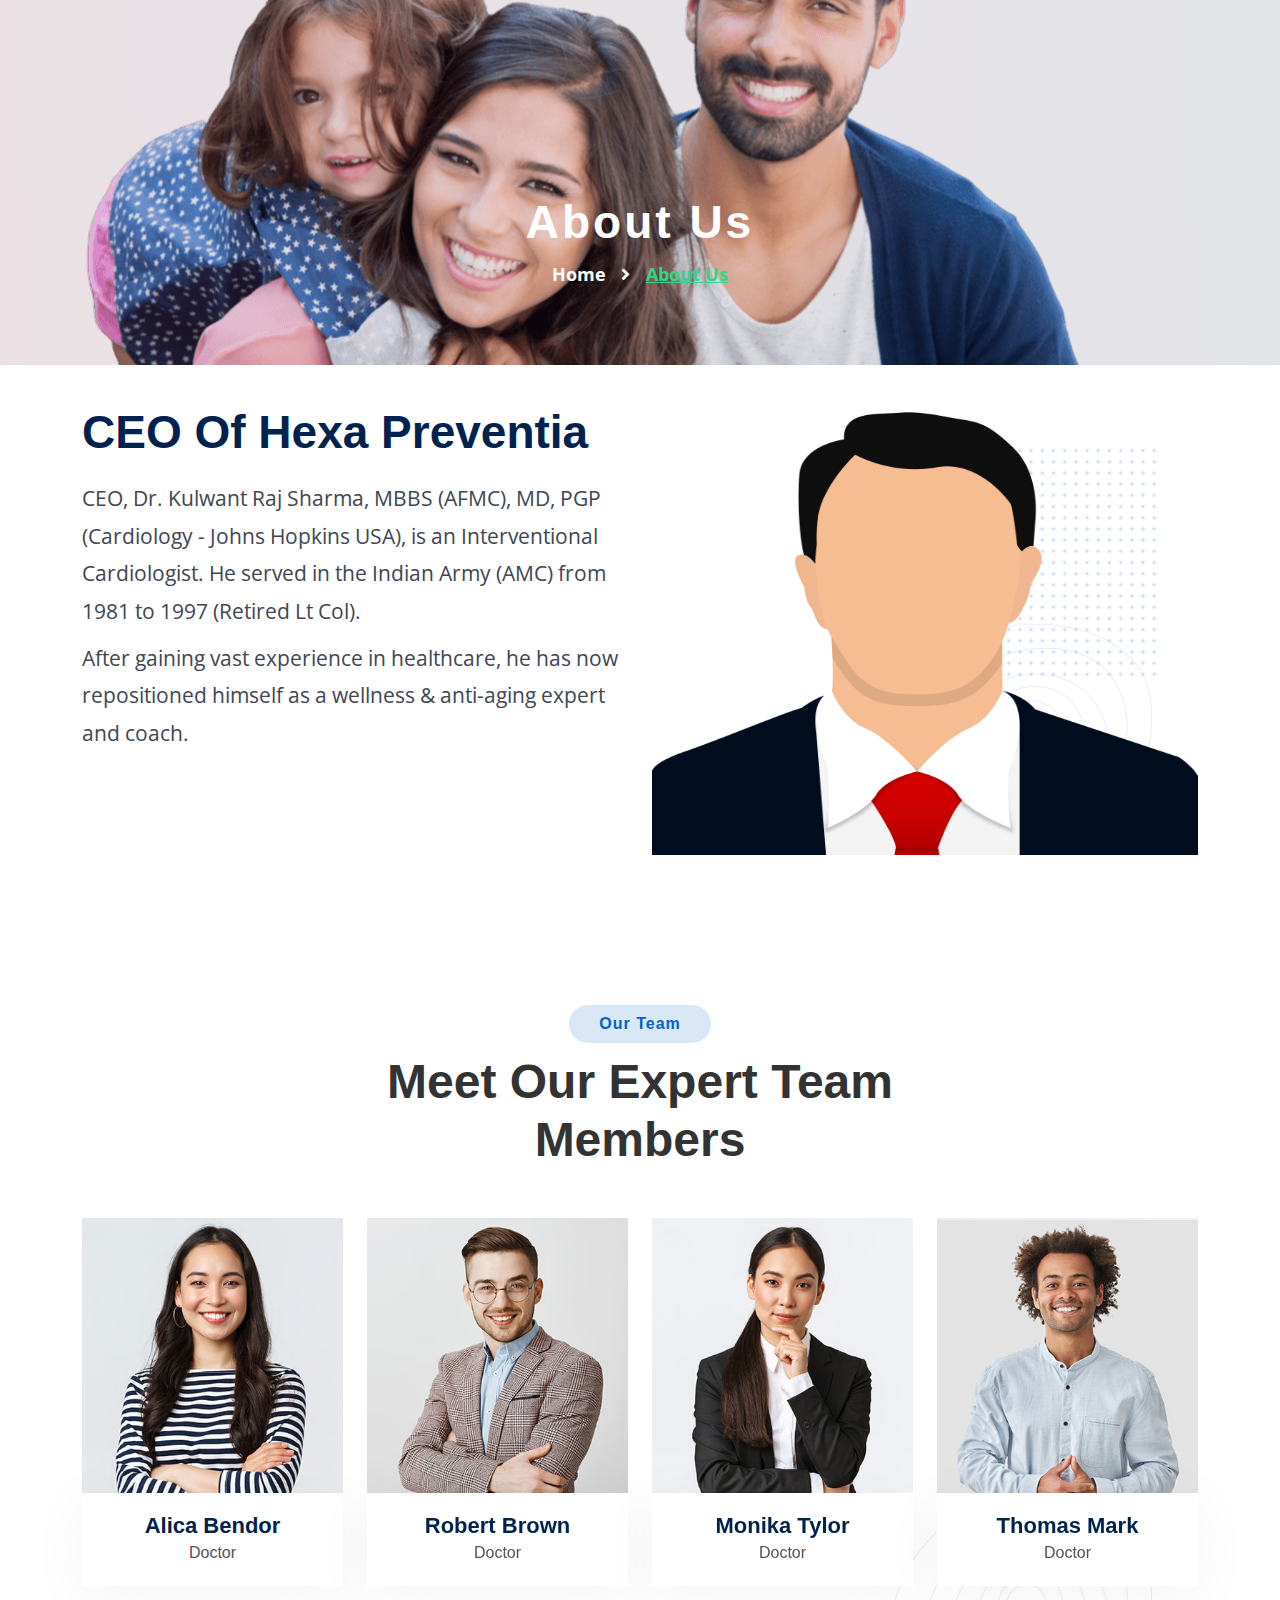
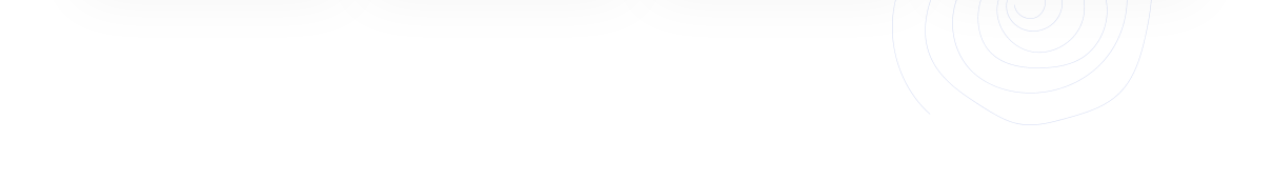
<file: team.html>
<!DOCTYPE html>
<html lang="en">

<head>
  <meta charset="UTF-8" />
  <meta name="viewport" content="width=device-width, initial-scale=1.0" />
  <title>Coming Soon</title>
  <link rel="stylesheet" href="css/style.css" />
  <link rel="stylesheet" href="css/responsive.css" />
  <style>
    .company-img img {
      height: 70vh;
      width: 50vw;
    }

    @media (max-width: 750px) {
      .company-img img {
        width: 90vw;
      }
    }

    .dropdown {
      position: relative;
    }

    .dropdown-menu {
      display: none;
      position: absolute;
      background: white;
      box-shadow: 0 4px 6px rgba(0, 0, 0, 0.1);
      list-style: none;
      margin: 0;
    }

    .dropdown-menu li a {
      text-decoration: none;
      color: black;
    }

    .dropdown:hover .dropdown-menu {
      display: block;
    }

    .navbar-menu {
      margin: 0;
      padding: 0;
      list-style: none;
      display: flex;
      gap: 15px;
    }

    .navbar-menu li {
      padding: 10px 15px;
      position: relative;
    }

    .sub-menu {
      position: absolute;
      top: 100%;
      left: 0;
      background: #fff;
      display: none;
      padding: 10px 0;
      box-shadow: 0 4px 6px rgba(0, 0, 0, 0.1);
    }

    .has-sub:hover .sub-menu {
      display: block;
    }

    .comming {
      display: flex;
      justify-content: center;
      align-items: center;
      height: 100vh;
      margin: 0;
      background-color: #f4f4f4;
      font-family: Arial, sans-serif;
    }

    .title {
      font-size: 3rem;
      color: #333;
    }

    .about-section {
      padding-top: 40px !important;
      padding-bottom: 40px !important;
    }

    .about-section h2 {
      margin-bottom: 20px !important;
    }

    .about-section p {
      margin-bottom: 10px !important;
    }

    .team-section {
      margin-top: 30px;
      margin-bottom: 30px;
    }

    .team-section h2 {
      margin-bottom: 25px;
    }

    .card-img-top {
      margin-top: 20px;
    }

    .team-section .card {
      border: 2px solid #e0e0e0;
      border-radius: 15px;
      transition: all 0.3s ease;
    }

    .team-section .card:hover {
      transform: translateY(-8px) scale(1.03);
      border-image: linear-gradient(45deg, #00bcd4, #2196f3) 1;
      box-shadow: 0 8px 20px rgba(0, 0, 0, 0.15);
    }

    .team-section .card-img-top {
      transition: transform 0.3s ease;
    }

    .team-section .card:hover .card-img-top {
      transform: rotate(-5deg) scale(1.1);
    }

    .team-section h5.card-title {
      margin-top: 10px;
      font-weight: 600;
      color: #333;
    }

    .team-section .card-body a {
      font-size: 14px;
      transition: color 0.3s ease;
    }

    .team-section .card-body a:hover {
      color: #007bff;
    }
  </style>
</head>

<body>
  
  <section class="page-title-section">
    <div class="container">
      <div class="row">
        <div class="col-xl-12">
          <div class="breadcrumb-area">
            <h2 class="page-title">About Us</h2>
            <ul class="breadcrumbs-link">
              <li><a href="index.html">Home</a></li>
              <li class="active">About Us</li>
            </ul>
          </div>
        </div>
      </div>
    </div>
  </section>


  <section class="about-section anim-object pdt-110 pdb-115 pdb-lg-110" data-background="images/bg/abs-bg3.png">
    <div class="container">
      <div class="row ">
        <!-- Text Column -->
        <div class="col-md-12 col-lg-6">
          <h2 class="mb-4">CEO Of Hexa Preventia</h2>
          <p style="font-size: 1.3rem;">
            CEO, Dr. Kulwant Raj Sharma, MBBS (AFMC), MD, PGP (Cardiology - Johns Hopkins USA), is an Interventional
            Cardiologist.
            He served in the Indian Army (AMC) from 1981 to 1997 (Retired Lt Col).
          </p>
          <p style="font-size: 1.3rem;">
            After gaining vast experience in healthcare, he has now repositioned himself as a wellness & anti-aging
            expert and coach.
          </p>
        </div>

        <!-- Image Column -->
        <div class="col-md-12 col-lg-6">
          <div class="about-image-box-style2 dot-circle " style=" height: 50vh;">
            <img src="images/about/ceo.png" alt="CEO" style="height: 100%; width: 100%;" />
          </div>
        </div>
      </div>
    </div>
  </section>


  <section class="pdt-110 pdb-170 bg-no-repeat bg-cover bg-pos-ct anim-object" data-background="images/bg/abs-bg7.png">
		<div class="section-title text-center wow fadeInUp" data-wow-delay="0ms" data-wow-duration="1500ms">
			<div class="container">
				<div class="row">
					<div class="col"></div>
					<div class="col-lg-8 col-xl-6">
						<div class="title-box-center">
							<h6 class="sub-title line-top-center mrb-10">Our Team</h6>
							<h2 class="title">Meet Our Expert Team Members</h2>
						</div>
					</div>
					<div class="col"></div>
				</div>
			</div>
		</div>
		<div class="section-content">
			<div class="container">
				<div class="row">
					<div class="col-md-6 col-lg-6 col-xl-3">
						<div class="team-block mrb-30">
							<div class="team-upper-part">
								<img class="img-full" src="images/team/team01.jpg" alt="">
							</div>
							<div class="team-bottom-part">
								<h4 class="team-title"><a href="#">Alica Bendor</a></h4>
								<h6 class="designation">Doctor</h6>
							</div>
							<div class="team-bottom-part-hover">
								<h4 class="team-title"><a href="#">Alica Bendor</a></h4>
								<h6 class="designation">Doctor</h6>
								<ul class="social-list list-sm">
									<li><a href="#"><i class="fab fa-facebook"></i></a></li>
									<li><a href="#"><i class="fab fa-twitter"></i></a></li>
									<li><a href="#"><i class="fab fa-instagram"></i></a></li>
									<li><a href="#"><i class="fa fa-youtube" aria-hidden="true"></i></a></li>
								</ul>
							</div>
						</div>
					</div>
					<div class="col-md-6 col-lg-6 col-xl-3">
						<div class="team-block mrb-30">
							<div class="team-upper-part">
								<img class="img-full" src="images/team/team02.jpg" alt="">
							</div>
							<div class="team-bottom-part">
								<h4 class="team-title"><a href="#">Robert Brown</a></h4>
								<h6 class="designation">Doctor</h6>
							</div>
							<div class="team-bottom-part-hover">
								<h4 class="team-title"><a href="#">Robert Brown</a></h4>
								<h6 class="designation">Doctor</h6>
								<ul class="social-list list-sm">
									<li><a href="#"><i class="fab fa-facebook"></i></a></li>
									<li><a href="#"><i class="fab fa-twitter"></i></a></li>
									<li><a href="#"><i class="fab fa-instagram"></i></a></li>
									<li><a href="#"><i class="fa fa-youtube" ></i></a></li>
								</ul>
							</div>
						</div>
					</div>
					<div class="col-md-6 col-lg-6 col-xl-3">
						<div class="team-block mrb-30">
							<div class="team-upper-part">
								<img class="img-full" src="images/team/team03.jpg" alt="">
							</div>
							<div class="team-bottom-part">
								<h4 class="team-title"><a href="#">Monika Tylor</a></h4>
								<h6 class="designation">Doctor</h6>
							</div>
							<div class="team-bottom-part-hover">
								<h4 class="team-title"><a href="#">Monika Tylor</a></h4>
								<h6 class="designation">Doctor</h6>
								<ul class="social-list list-sm">
									<li><a href="#"><i class="fab fa-facebook"></i></a></li>
									<li><a href="#"><i class="fab fa-twitter"></i></a></li>
									<li><a href="#"><i class="fab fa-instagram"></i></a></li>
									<li><a href="#"><i class="fa fa-youtube" ></i></a></li>
								</ul>
							</div>
						</div>
					</div>
					<div class="col-md-6 col-lg-6 col-xl-3">
						<div class="team-block mrb-30">
							<div class="team-upper-part">
								<img class="img-full" src="images/team/team04.jpg" alt="">
							</div>
							<div class="team-bottom-part">
								<h4 class="team-title"><a href="#">Thomas Mark</a></h4>
								<h6 class="designation">Doctor</h6>
							</div>
							<div class="team-bottom-part-hover">
								<h4 class="team-title"><a href="#">Thomas Mark</a></h4>
								<h6 class="designation">Doctor</h6>
								<ul class="social-list list-sm">
									<li><a href="#"><i class="fab fa-facebook"></i></a></li>
									<li><a href="#"><i class="fab fa-twitter"></i></a></li>
									<li><a href="#"><i class="fab fa-instagram"></i></a></li>
									<li><a href="#"><i class="fa fa-youtube" ></i></a></li>
								</ul>
							</div>
						</div>
					</div>
				</div>
			</div>
		</div>
	</section>

</body>

</html>
</file>
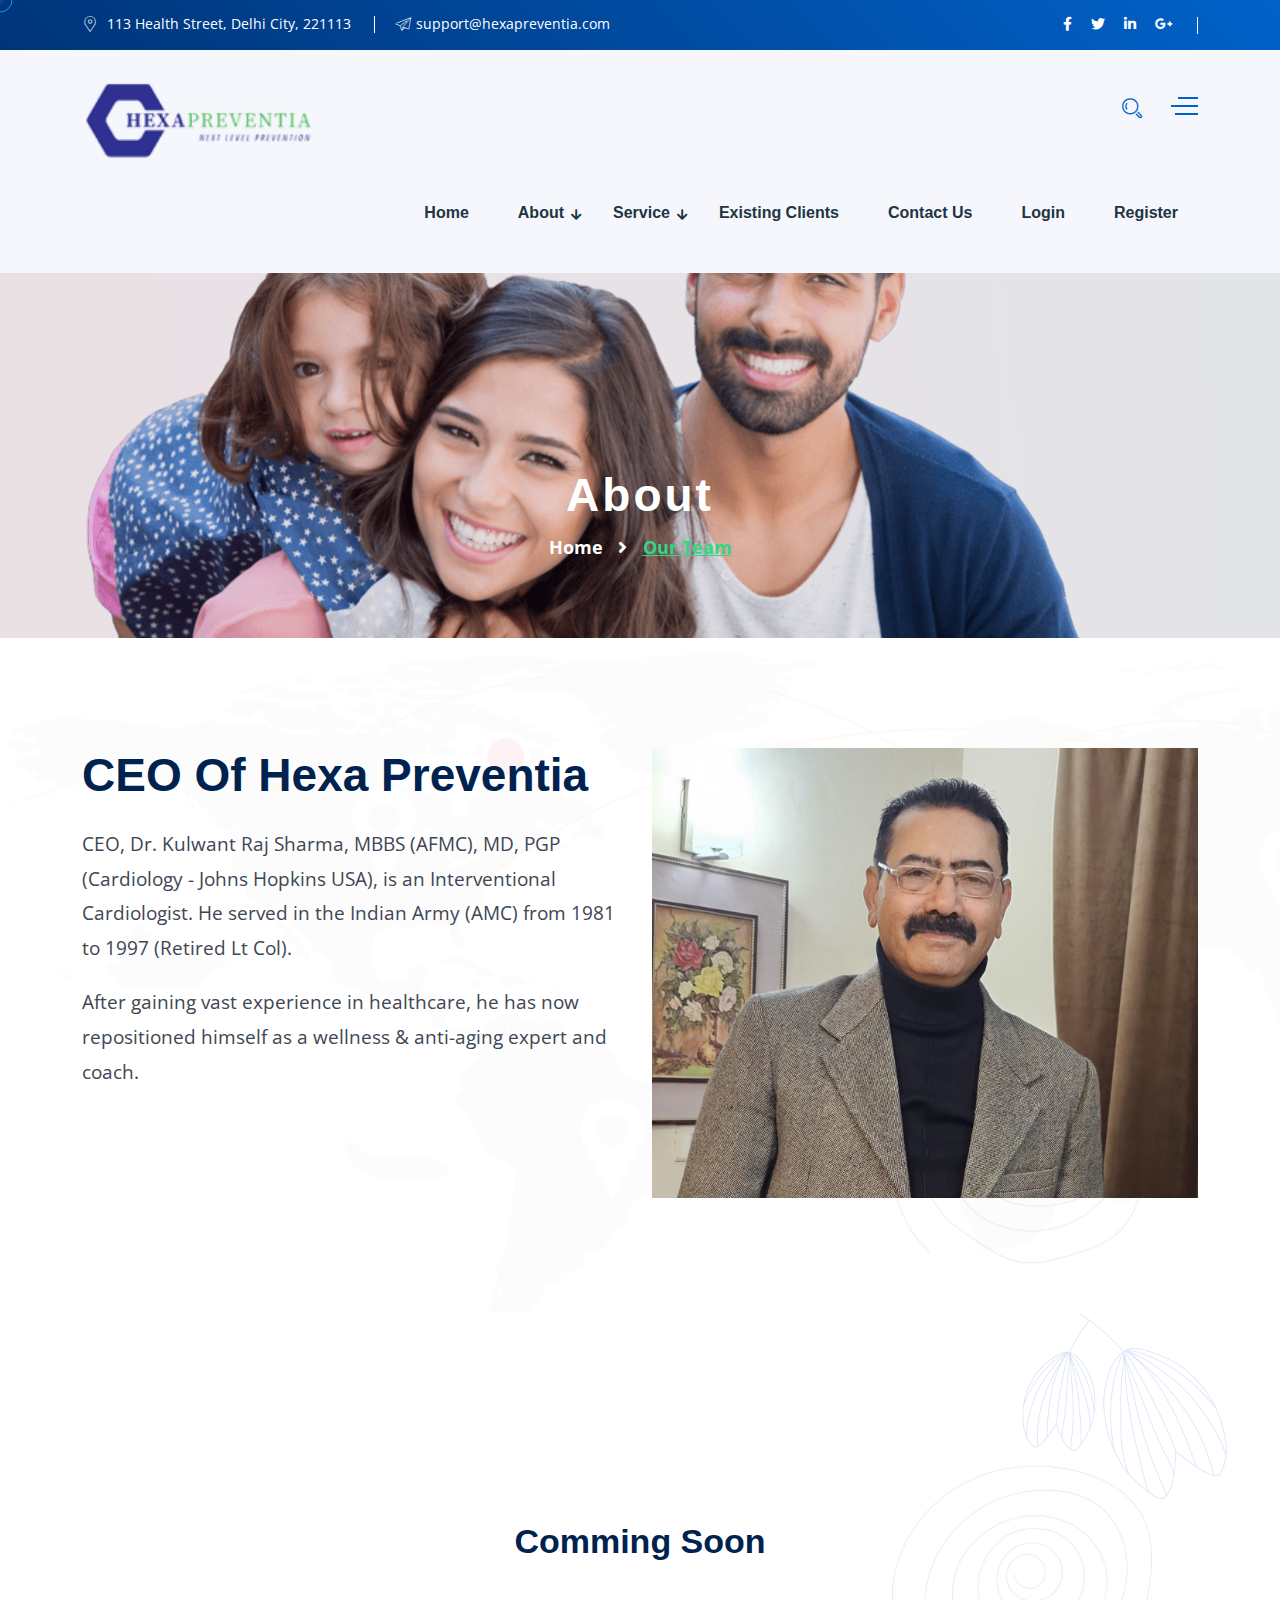
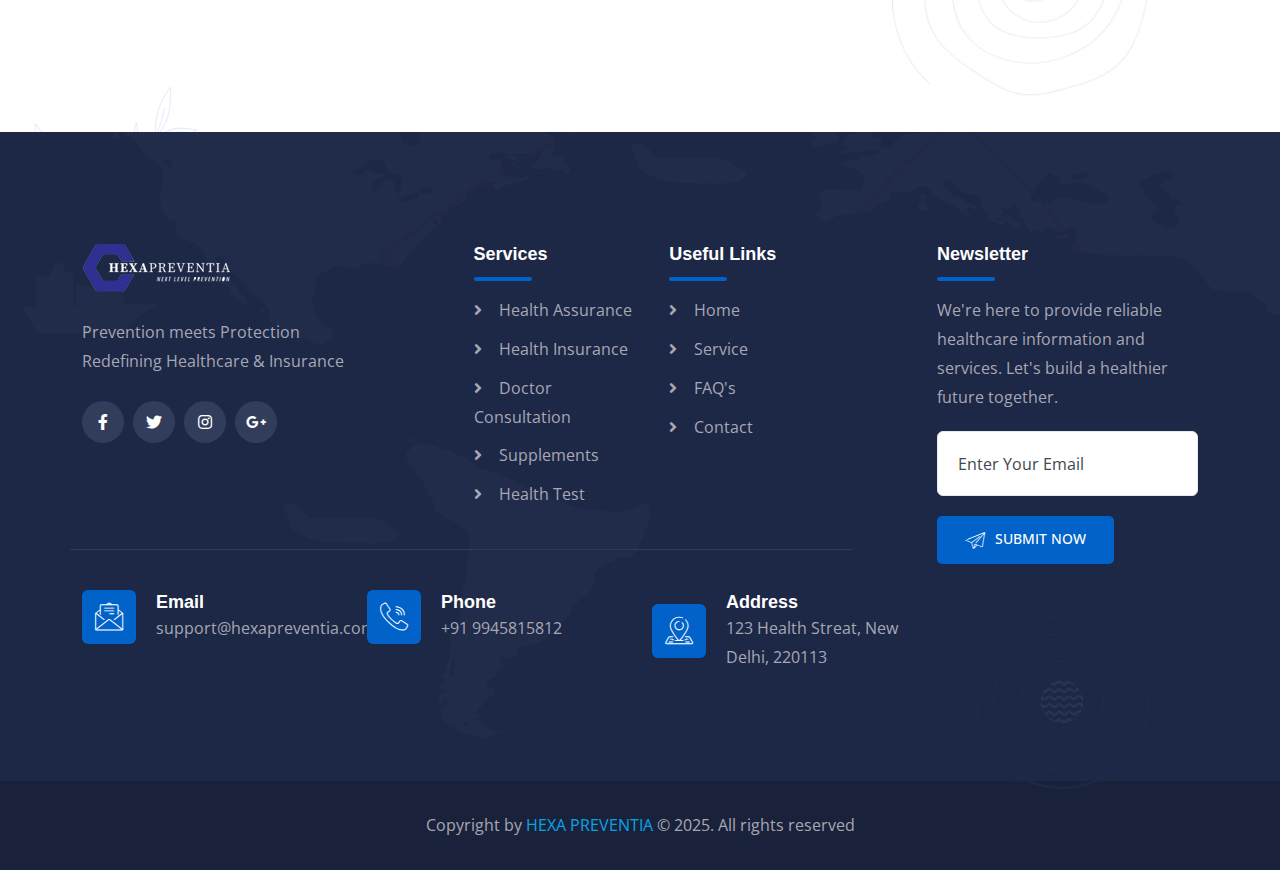
<file: teams.html>
<!DOCTYPE html>
<html lang="en">


<!-- Mirrored from html.webextheme.com/insuren/page-about.html by HTTrack Website Copier/3.x [XR&CO'2014], Fri, 21 Mar 2025 15:12:44 GMT -->

<head>
	<meta charset="UTF-8">
	<meta name="author" content="Insuren">
	<meta name="viewport" content="width=device-width, initial-scale=1">
	<meta http-equiv="X-UA-Compatible" content="IE=edge">
	<meta name="description" content="Insuren Corporate Consulting HTML5 Template">
	<meta name="keywords"
		content="insurance, agency, business, consulting, corporate, finance, digital, marketing, multipurpose" />
	<title>Insuren || Insurance Agency HTML Template</title>
	<link href="images/favicon.png" rel="shortcut icon" type="image/png">
	<!-- Main Stylesheet -->
	<link rel="stylesheet" href="css/style.css">
	<link rel="stylesheet" href="css/responsive.css">
</head>

<body>
	<!-- Preloader Start -->
	<section>
		<div id="preloader">
			<div id="ctn-preloader" class="ctn-preloader">
				<div class="animation-preloader">
					<div class="spinner"></div>
					<div class="txt-loading">
						<span data-text-preloader="H" class="letters-loading">
							H
							<span data-text-preloader=E class="letters-loading">
								E
							</span>

							<span data-text-preloader="X" class="letters-loading">
								X
							</span>

							<span data-text-preloader="A" class="letters-loading">
								A
							</span>
					</div>
				</div>
				<div class="loader-section section-left"></div>
				<div class="loader-section section-right"></div>
			</div>
		</div>
	</section>
	<!-- Preloader End -->
	<!-- header Start -->
	<header class="header-style-two">
		<div class="header-wrapper">
			<div class="header-top-area bg-gradient-reverse-color d-none d-lg-block">
				<div class="container">
					<div class="row">
						<div class="col-lg-6 header-top-left-part">
							<span class="address"><i class="webexflaticon flaticon-placeholder-1"></i> 113 Health Street, Delhi City, 221113
								</span>
							<span class="phone"><i class="webexflaticon flaticon-send"></i><a
									href="mailto:example@gmail.com">support@hexapreventia.com</a></span>
						</div>
						<div class="col-lg-6 header-top-right-part text-end">
							<ul class="social-links">
								<li><a href="#"><i class="fab fa-facebook-f"></i></a></li>
								<li><a href="#"><i class="fab fa-twitter"></i></a></li>
								<li><a href="#"><i class="fab fa-linkedin-in"></i></a></li>
								<li><a href="#"><i class="fab fa-google-plus-g"></i></a></li>
							</ul>
							
						</div>
					</div>
				</div>
			</div>
			<div class="header-navigation-area two-layers-header">
				<div class="container">
					<div class="row">
						<div class="col-md-12">
							<a class="navbar-brand logo f-left mrt-10 mrt-md-0" href="index.html">
								<img id="logo-image" class="img-center" src="images/logo.png" alt="" style="width: 320px;">
							</a>
							<div class="mobile-menu-right"></div>
							<div class="header-searchbox-style-two d-none d-xl-block">
								<div class="side-panel side-panel-trigger text-end d-none d-lg-block">
									<span class="bar1"></span>
									<span class="bar2"></span>
									<span class="bar3"></span>
								</div>
								<div class="show-searchbox">
									<a href="#"><i class="webex-icon-Search"></i></a>
								</div>
								<div class="toggle-searchbox">
									<form action="#" id="searchform-all" method="get">
										<div>
											<input type="text" id="s" class="form-control" placeholder="Search...">
											<div class="input-box">
												<input type="submit" value="" id="searchsubmit"><i
													class="fas fa-search"></i>
											</div>
										</div>
									</form>
								</div>
							</div>
							<div class="side-panel-content">
								<div class="close-icon">
									<button><i class="webex-icon-cross"></i></button>
								</div>
								<div class="side-panel-logo mrb-30">
									<a href="index.html">
										<img src="images/logo-sidebar-dark.png" alt="" />
									</a>
								</div>
								<div class="side-info mrb-30">
									<div class="side-panel-element mrb-25">
										<h4 class="mrb-10">Office Address</h4>
										<ul class="list-items">
											<li><span class="fa fa-map-marker-alt mrr-10 text-primary-color"></span>113 Health Street, Delhi City, 221113</li>
											<li><span class="fas fa-envelope mrr-10 text-primary-color"></span><a
													href="mailto:example@gmail.com">support@hexapreventia.com</a></li>
											<li><span class="fas fa-phone-alt mrr-10 text-primary-color"></span><a
													href="tel:5551234567">(+91) 9876-5432-10</a></li>
										</ul>
									</div>
									<div class="side-panel-element mrb-30">
										<h4 class="mrb-15">Pintarest</h4>
										<ul class="pintarest-list">
											<li><a href="#"><img class="img-full" src="images/side-panel/1.jpg"
														alt=""></a></li>
											<li><a href="#"><img class="img-full" src="images/side-panel/2.jpg"
														alt=""></a></li>
											<li><a href="#"><img class="img-full" src="images/side-panel/3.jpg"
														alt=""></a></li>
											<li><a href="#"><img class="img-full" src="images/side-panel/4.jpg"
														alt=""></a></li>
											<li><a href="#"><img class="img-full" src="images/side-panel/5.jpg"
														alt=""></a></li>
											<li><a href="#"><img class="img-full" src="images/side-panel/6.jpg"
														alt=""></a></li>
										</ul>
									</div>
								</div>
								<h4 class="mrb-15">Social List</h4>
								<ul class="social-list">
									<li><a href="#"><i class="fab fa-facebook"></i></a></li>
									<li><a href="#"><i class="fab fa-twitter"></i></a></li>
									<li><a href="#"><i class="fab fa-instagram"></i></a></li>
									<li><a href="#"><i class="fab fa-google-plus"></i></a></li>
								</ul>
							</div>
							<div class="main-menu f-right">
								<nav id="mobile-menu-right">
									<ul>
										<li><a href="index.html">Home</a></li>
										<li class="has-sub">
											<a href="#">About</a>
											<ul class="sub-menu">
												<li><a href="about.html">About Us</a></li>
												<li><a href="team.html">Our Team</a></li>
											</ul>
										</li>

										<li class="has-sub">
											<a href="#">Service</a>
											<ul class="sub-menu">
												<li><a href="service.html">Our Services</a></li>
												<li><a href="healthinsurance.html">Health
														Insurance Packages</a></li>
												<li><a href="grouphealth.html">Group Health
														Insurance</a></li>
												<li><a href="nutraceuticals.html">Nutraceuticals
														and Supplement</a></li>
											</ul>
										</li>

										<li ><a class="nav-link" href="client.html">Existing Clients</a>
										</li>
										<li ><a  href="contact.html">Contact Us</a></li>
										<li><a href="login.html">Login</a></li>
										<li ><a  href="register.html">Register</a></li>
									</ul>
									</ul>
								</nav>
							</div>
						</div>
					</div>
				</div>
			</div>
		</div>
	</header>
	<!-- header End -->
	<!-- Page Title Start -->
	<section class="page-title-section">
		<div class="container">
			<div class="row">
				<div class="col-xl-12">
					<div class="breadcrumb-area">
						<h2 class="page-title">About</h2>
						<ul class="breadcrumbs-link">
							<li><a href="index.html">Home</a></li>
							<li class="active">Our Team</li>
						</ul>
					</div>
				</div>
			</div>
		</div>
	</section>
	<!-- Page Title End -->
	<!-- About Section Start -->
    <section class="about-section anim-object pdt-110 pdb-115 pdb-lg-110" data-background="images/bg/abs-bg3.png">
        <div class="container">
          <div class="row ">
            <!-- Text Column -->
            <div class="col-md-12 col-lg-6">
              <h2 class="mb-4">CEO Of Hexa Preventia</h2>
              <p style="font-size: 1.2rem;">
                CEO, Dr. Kulwant Raj Sharma, MBBS (AFMC), MD, PGP (Cardiology - Johns Hopkins USA), is an Interventional
                Cardiologist.
                He served in the Indian Army (AMC) from 1981 to 1997 (Retired Lt Col).
              </p>
              <p style="font-size: 1.2rem;">
                After gaining vast experience in healthcare, he has now repositioned himself as a wellness & anti-aging
                expert and coach.
              </p>
            </div>
    
            <!-- Image Column -->
            <div class="col-md-12 col-lg-6">
              <div class="about-image-box-style2 dot-circle " style=" height: 50vh;">
                <img src="images/about/ceo.jpg" alt="CEO" style="height: 100%; width: 100%;" />
              </div>
            </div>
          </div>
        </div>
      </section>
    
    
      <section class="pdb-170 bg-no-repeat bg-cover bg-pos-ct anim-object" data-background="images/bg/abs-bg7.png">
            <div class="section-title text-center wow fadeInUp" data-wow-delay="0ms" data-wow-duration="1500ms">
                <div class="container">
                    <div class="row">
                        <div class="col"></div>
                        <div class="col-lg-8 col-xl-6">
                            <div class="title-box-center">
                                <h6 class="sub-title line-top-center mrb-10">Our Team</h6>
                                <h2 class="title">Meet Our Expert Team Members</h2>
                            </div>
                        </div>
                        <div class="col"></div>
                    </div>
                </div>
            </div>
            <div class="section-content">
                <h3 class="text-center">Comming Soon</h3>
                <!-- <div class="container">
                    <div class="row">
                        <div class="col-md-6 col-lg-6 col-xl-3">
                            <div class="team-block mrb-30">
                                <div class="team-upper-part">
                                    <img class="img-full" src="images/team/team01.jpg" alt="">
                                </div>
                                <div class="team-bottom-part">
                                    <h4 class="team-title"><a href="#">Alica Bendor</a></h4>
                                    <h6 class="designation">Doctor</h6>
                                </div>
                                <div class="team-bottom-part-hover">
                                    <h4 class="team-title"><a href="#">Alica Bendor</a></h4>
                                    <h6 class="designation">Doctor</h6>
                                    <ul class="social-list list-sm">
                                        <li><a href="#"><i class="fab fa-facebook"></i></a></li>
                                        <li><a href="#"><i class="fab fa-twitter"></i></a></li>
                                        <li><a href="#"><i class="fab fa-instagram"></i></a></li>
                                        <li><a href="#"><i class="fa fa-youtube" aria-hidden="true"></i></a></li>
                                    </ul>
                                </div>
                            </div>
                        </div>
                        <div class="col-md-6 col-lg-6 col-xl-3">
                            <div class="team-block mrb-30">
                                <div class="team-upper-part">
                                    <img class="img-full" src="images/team/team02.jpg" alt="">
                                </div>
                                <div class="team-bottom-part">
                                    <h4 class="team-title"><a href="#">Robert Brown</a></h4>
                                    <h6 class="designation">Doctor</h6>
                                </div>
                                <div class="team-bottom-part-hover">
                                    <h4 class="team-title"><a href="#">Robert Brown</a></h4>
                                    <h6 class="designation">Doctor</h6>
                                    <ul class="social-list list-sm">
                                        <li><a href="#"><i class="fab fa-facebook"></i></a></li>
                                        <li><a href="#"><i class="fab fa-twitter"></i></a></li>
                                        <li><a href="#"><i class="fab fa-instagram"></i></a></li>
                                        <li><a href="#"><i class="fa fa-youtube" ></i></a></li>
                                    </ul>
                                </div>
                            </div>
                        </div>
                        <div class="col-md-6 col-lg-6 col-xl-3">
                            <div class="team-block mrb-30">
                                <div class="team-upper-part">
                                    <img class="img-full" src="images/team/team03.jpg" alt="">
                                </div>
                                <div class="team-bottom-part">
                                    <h4 class="team-title"><a href="#">Monika Tylor</a></h4>
                                    <h6 class="designation">Doctor</h6>
                                </div>
                                <div class="team-bottom-part-hover">
                                    <h4 class="team-title"><a href="#">Monika Tylor</a></h4>
                                    <h6 class="designation">Doctor</h6>
                                    <ul class="social-list list-sm">
                                        <li><a href="#"><i class="fab fa-facebook"></i></a></li>
                                        <li><a href="#"><i class="fab fa-twitter"></i></a></li>
                                        <li><a href="#"><i class="fab fa-instagram"></i></a></li>
                                        <li><a href="#"><i class="fa fa-youtube" ></i></a></li>
                                    </ul>
                                </div>
                            </div>
                        </div>
                        <div class="col-md-6 col-lg-6 col-xl-3">
                            <div class="team-block mrb-30">
                                <div class="team-upper-part">
                                    <img class="img-full" src="images/team/team04.jpg" alt="">
                                </div>
                                <div class="team-bottom-part">
                                    <h4 class="team-title"><a href="#">Thomas Mark</a></h4>
                                    <h6 class="designation">Doctor</h6>
                                </div>
                                <div class="team-bottom-part-hover">
                                    <h4 class="team-title"><a href="#">Thomas Mark</a></h4>
                                    <h6 class="designation">Doctor</h6>
                                    <ul class="social-list list-sm">
                                        <li><a href="#"><i class="fab fa-facebook"></i></a></li>
                                        <li><a href="#"><i class="fab fa-twitter"></i></a></li>
                                        <li><a href="#"><i class="fab fa-instagram"></i></a></li>
                                        <li><a href="#"><i class="fa fa-youtube" ></i></a></li>
                                    </ul>
                                </div>
                            </div>
                        </div>
                    </div>
                </div> -->
            </div>
        </section>
	
	<!-- Testimonials Section End -->
	<!-- Footer Area Start -->
	<!-- Footer Area Start -->
	<footer class="footer anim-object2">
		<div class="footer-main-area bg-cover pdb-lg-60" data-background="images/footer-bg.png">
			<div class="container">
				<div class="row">
					<div class="col-xl-9 col-lg-12">
						<div class="row footer-border-bottom mrb-40 mrr-60 mrr-md-0">
							<div class="col-xl-6 col-lg-6 col-md-6">
								<div class="widget footer-widget mrr-90 mrr-md-20">
									<img src="images/logo-footer.png" alt="" class="mrb-25">
									<p class="text-light-gray mrb-25">Prevention meets Protection Redefining Healthcare
										& Insurance</p>
									<ul class="social-list">
										<li><a href="#"><i class="fab fa-facebook-f"></i></a></li>
										<li><a href="#"><i class="fab fa-twitter"></i></a></li>
										<li><a href="#"><i class="fab fa-instagram"></i></a></li>
										<li><a href="#"><i class="fab fa-google-plus-g"></i></a></li>
									</ul>
								</div>
							</div>
							<div class="col-xl-3 col-lg-3 col-md-3">
								<div class="widget footer-widget">
									<h5 class="widget-title text-white mrb-30">Services</h5>
									<ul class="footer-widget-list">
										<li><a href="#">Health Assurance</a></li>
										<li><a href="#">Health Insurance</a></li>
										<li><a href="#">Doctor Consultation</a></li>
										<li><a href="#">Supplements</a></li>
										<li><a href="#">Health Test</a></li>
									</ul>
								</div>
							</div>
							<div class="col-xl-3 col-lg-3 col-md-3">
								<div class="widget footer-widget">
									<h5 class="widget-title text-white mrb-30">Useful Links</h5>
									<ul class="footer-widget-list">
										<li><a href="#">Home</a></li>
										<li><a href="#">Service</a></li>
										<li><a href="#">FAQ's</a></li>
										<li><a href="#">Contact</a></li>
									</ul>
								</div>
							</div>
						</div>
						<div class="row mrb-lg-40">
							<div class="col-xl-4 col-lg-4 col-md-6">
								<div class="footer-contact-info mrb-md-30">
									<div class="contact-info-icon">
										<i class="webexflaticon flaticon-email-1"></i>
									</div>
									<div class="contact-info-text">
										<h5 class="text-white">Email</h5>
										<p class="mrb-0"><a class="text-light-gray"
												href="mailto:suport@hexapreventia.com">support@hexapreventia.com</a></p>
									</div>
								</div>
							</div>
							<div class="col-xl-4 col-lg-4 col-md-6">
								<div class="footer-contact-info mrb-md-30">
									<div class="contact-info-icon">
										<i class="webexflaticon flaticon-call"></i>
									</div>
									<div class="contact-info-text">
										<h5 class="text-white">Phone</h5>
										<p class="mrb-0"><a class="text-light-gray" href="tel:5551234567">+91
												9945815812</a></p>
									</div>
								</div>
							</div>
							<div class="col-xl-4 col-lg-4 col-md-6">
								<div class="footer-contact-info">
									<div class="contact-info-icon">
										<i class="webexflaticon flaticon-location"></i>
									</div>
									<div class="contact-info-text">
										<h5 class="text-white">Address</h5>
										<p class="text-light-gray mrb-0"> 123 Health Streat, New Delhi, 220113</p>
									</div>
								</div>
							</div>
						</div>
					</div>
					<div class="col-xl-3 col-lg-6 col-md-12">
						<div class="widget footer-widget">
							<h5 class="widget-title text-white mrb-30">Newsletter</h5>
							<p class="text-light-gray">We're here to provide reliable healthcare information and
								services. Let's build a healthier future together.</p>
							<input type="text" class="form-control" placeholder="Enter Your Email">
							<a href="#" class="cs-btn-one btn-primary-color btn-sm has-icon mrt-20"><i
									class="webexflaticon flaticon-send"></i>Submit Now</a>
						</div>
					</div>
				</div>
			</div>
		</div>
		<div class="footer-bottom-area">
			<div class="container pdt-30 pdb-30">
				<div class="row">
					<div class="col-xl-12">
						<div class="text-center">
							<span class="text-light-gray">Copyright by <a class="text-primary-color2" target="_blank"
									href="#"> HEXA PREVENTIA</a> © 2025. All rights reserved </span>
						</div>
					</div>
				</div>
			</div>
		</div>
	</footer>
	<!-- Footer Area End -->
	<!-- BACK TO TOP SECTION -->
	<div class="back-to-top">
		<i class="fa fa-angle-up"></i>
	</div>
	<!-- Integrated important scripts here -->
	<script src="js/jquery.v1.12.4.min.js"></script>
	<script src="js/bootstrap.min.js"></script>
	<script src="js/jquery-core-plugins.js"></script>
	<script src="js/main.js"></script>
</body>


<!-- Mirrored from html.webextheme.com/insuren/page-about.html by HTTrack Website Copier/3.x [XR&CO'2014], Fri, 21 Mar 2025 15:12:44 GMT -->

</html>
</file>
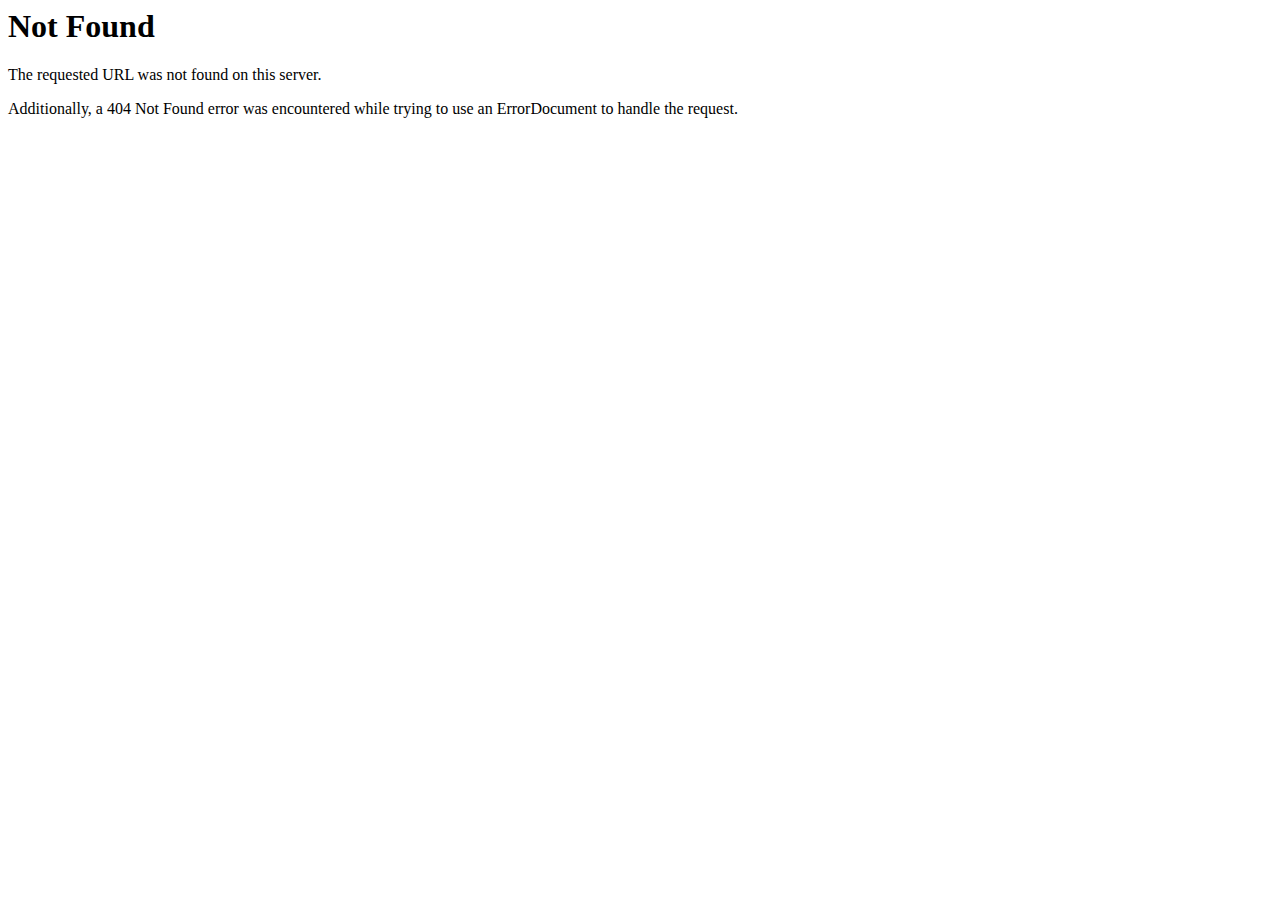
<file: css/owl.video.play.html>
<!DOCTYPE HTML PUBLIC "-//IETF//DTD HTML 2.0//EN">
<html><head>
<title>404 Not Found</title>
</head><body>
<h1>Not Found</h1>
<p>The requested URL was not found on this server.</p>
<p>Additionally, a 404 Not Found
error was encountered while trying to use an ErrorDocument to handle the request.</p>
</body></html>
</file>
<file: css/style.css>
@charset "UTF-8";
 
/*========================================*/
/*----------- [_Google_Fonts] ------------*/
/*========================================*/
@import url("https://fonts.googleapis.com/css2?family=Open+Sans:wght@400;500;600&amp;family=Red+Hat+Display:wght@500;600;700;800;900&amp;display=swap");
/*========================================*/
/*-------- [_Imported_CSS_Plugins] -------*/
/*========================================*/
@import url("bootstrap.min.css");
@import url("../fonts/webexflaticon/flaticon.css");
@import url("../fonts/fontawesome/css/all.css");
@import url("../fonts/webexicon/style.css");
@import url("../fonts/icofont/icofont.min.css");
@import url("owl.carousel.min.css");
@import url("magnific-popup.css");
@import url("animate.css");
@import url("custom-animation.css");
@import url("meanmenu.min.css");
@import url("kursor.css");
:root {
  --primary-color: #0162CA;
  --primary-color-rgb: 1, 98, 202;
  --primary-color2: #07A4E6;
  --primary-color2-rgb: 7, 164, 230;
  --primary-color3: #33d687;
  --primary-color3-rgb: 51, 214, 135;
  --primary-color4: #FAB758;
  --primary-color4-rgb: 250, 183, 88;
  --secondary-color: #003478;
  --secondary-color-rgb: 10, 32, 70;
  --secondary-color2: #353666;
  --secondary-color2-rgb: 10, 32, 70;
  --text-white: #ffffff;
  --text-black: #303031;
  --text-gray: #666666;
  --text-blue: #447BDE;
  --text-light-gray: #a7a8b4;
  --text-silver: #f5f3f1;
  --text-gray-light: #CCCCCC;
  --text-dark-light: #808093;
  --bg-white: #ffffff;
  --bg-light-pink: #faf3f3;
  --bg-silver: #F6F7FC;
  --bg-silver-light: #F8F8F8;
  --bg-silver-light2: #f0f1f7;
  --bg-silver-deep: #ecdaee;
  --bg-gray: #f7f7f7;
  --bg-dark-color: #0B0C26;
  --bg-blue-color: #571bcd;
  --bg-gradient-color: linear-gradient(45deg, var(--primary-color) 0%, var(--secondary-color) 100%);
  --bg-gradient-reverse-color: linear-gradient(45deg, var(--secondary-color) 0%, var(--primary-color) 100%);
  --primary-font1: 'Red Hat Display', sans-serif;
  --secondary-font1: 'Open Sans', sans-serif;
  --heading-font-family: var(--primary-font1);
  --heading-text-color: #00224f;
  --body-font-family: var(--secondary-font1);
  --body-font-color: #404653;
  --body-font-size: 1rem;
  --body-font-weight: 400;
  --body-font-line-height: 1.8rem;
  --box-shadow: 6px 6px 25px 0px rgba(0, 0, 0, 0.08);
}

/*========================================*/
/*------------ [_Reset_Styles] -----------*/
/*========================================*/
* {
  margin: 0px;
  padding: 0px;
  border: none;
  outline: none !important;
}

::-moz-selection {
  background: var(--primary-color);
  color: #fff;
  text-shadow: none;
}

::-webkit-scrollbar {
  background-color: #ccc;
  width: 8px;
}

::-webkit-scrollbar-thumb {
  background-color: var(--primary-color);
}

::selection {
  background: var(--primary-color);
  color: #fff;
  text-shadow: none;
}

ul li {
  display: inline;
}

.img-full {
  width: 100%;
}

/*========================================*/
/*--------------- [_Utility] -------------*/
/*========================================*/
body {
  color: var(--body-font-color);
  font-family: var(--body-font-family);
  font-weight: var(--body-font-weight);
  font-size: var(--body-font-size);
  line-height: var(--body-font-line-height);
  -webkit-font-smoothing: antialiased;
  -moz-osx-font-smoothing: grayscale;
  overflow-x: hidden;
}

p {
  margin: 0 0 20px;
  line-height: 1.8em;
}

h1, h2, h3, h4, h5, h6 {
  color: var(--heading-text-color);
  margin: 0;
  font-family: var(--heading-font-family);
}

h1, h2 {
  font-weight: 900;
  line-height: 1.2;
}

h3, h4 {
  font-weight: 800;
}

h5, h6 {
  font-weight: 700;
}

h1 {
  font-size: 56px;
}
@media screen and (max-width: 425px) {
  h1 {
    font-size: 42px;
  }
}
@media screen and (max-width: 320px) {
  h1 {
    font-size: 38px;
  }
}

h2 {
  font-size: 46px;
}
@media screen and (max-width: 425px) {
  h2 {
    font-size: 32px;
  }
}

h3 {
  font-size: 34px;
  line-height: 1.2;
}

h4 {
  font-size: 22px;
  line-height: 1.2;
}

h5 {
  font-size: 18px;
  line-height: 24px;
}

h6 {
  font-size: 16px;
  line-height: 26px;
}

h1 a, h2 a, h3 a, h4 a, h5 a, h6 a {
  color: inherit;
}

b, strong {
  color: var(--heading-text-color);
}

iframe {
  border: none;
}

a, b, div, ul, li {
  -webkit-tap-highlight-color: rgba(0, 0, 0, 0);
  -webkit-tap-highlight-color: transparent;
  -moz-outline-: none;
}

input, select,
textarea,
input[type="text"],
input[type="date"],
input[type="url"],
input[type="email"],
input[type="password"],
input[type="tel"],
button,
button[type="submit"] {
  -moz-appearance: none;
  box-shadow: none !important;
}

img:not([draggable]),
embed,
object,
video {
  max-width: 100%;
  height: auto;
}

a {
  -moz-transition: all 300ms ease-out 0s;
  -webkit-transition: all 300ms ease-out 0s;
  -ms-transition: all 300ms ease-out 0s;
  -o-transition: all 300ms ease-out 0s;
  transition: all 300ms ease-out 0s;
  text-decoration: none;
  cursor: pointer;
  color: #049AD3;
  font-family: var(--primary-font2);
}

a:hover, a:focus, a:visited {
  text-decoration: none;
}

a:hover {
  color: var(--primary-color2);
  text-decoration: none;
}

ul, ol {
  list-style: outside none none;
  margin: 0;
  padding: 0;
}

img {
  border: none;
  max-width: 100%;
}

.clear-both:before,
.clear-both:after {
  display: table;
  content: "";
  clear: both;
}

.block-quote {
  padding: 30px;
  background: #F4F5F8;
  border-left: 5px solid var(--primary-color);
  position: relative;
  overflow: hidden;
  margin-bottom: 20px;
}

.block-quote:after {
  position: absolute;
  content: "\ea70";
  font-family: 'webexicon' !important;
  font-size: 17rem;
  top: 50px;
  right: -15px;
  opacity: 0.08;
}

.block-quote p {
  font-size: 20px;
  color: #555362;
}

/*========================================*/
/*--------------- [_Global] --------------*/
/*========================================*/
/* Preloader */
.ctn-preloader {
  align-items: center;
  cursor: none;
  display: flex;
  height: 100%;
  justify-content: center;
  position: fixed;
  left: 0;
  top: 0;
  width: 100%;
  z-index: 9999;
}

.ctn-preloader .animation-preloader {
  position: absolute;
  z-index: 100;
}

/* Spinner cargando */
.ctn-preloader .animation-preloader .spinner {
  animation: spinner 1s infinite linear;
  border-radius: 50%;
  border: 3px solid rgba(0, 0, 0, 0.2);
  border-top-color: var(--primary-color);
  /* No se identa por orden alfabetico para que no lo sobre-escriba */
  height: 9em;
  margin: 0 auto 3.5em auto;
  width: 9em;
}

/* Texto cargando */
.ctn-preloader .animation-preloader .txt-loading {
  font: bold 5em 'Montserrat', sans-serif;
  text-align: center;
  user-select: none;
}

.ctn-preloader .animation-preloader .txt-loading .letters-loading:before {
  animation: letters-loading 4s infinite;
  color: var(--primary-color);
  content: attr(data-text-preloader);
  left: 0;
  opacity: 0;
  position: absolute;
  top: 0;
  transform: rotateY(-90deg);
}

.ctn-preloader .animation-preloader .txt-loading .letters-loading {
  color: rgba(13, 58, 98, 0.3);
  position: relative;
}

.ctn-preloader .animation-preloader .txt-loading .letters-loading:nth-child(2):before {
  animation-delay: 0.2s;
}

.ctn-preloader .animation-preloader .txt-loading .letters-loading:nth-child(3):before {
  animation-delay: 0.4s;
}

.ctn-preloader .animation-preloader .txt-loading .letters-loading:nth-child(4):before {
  animation-delay: 0.6s;
}

.ctn-preloader .animation-preloader .txt-loading .letters-loading:nth-child(5):before {
  animation-delay: 0.8s;
}

.ctn-preloader .animation-preloader .txt-loading .letters-loading:nth-child(6):before {
  animation-delay: 1s;
}

.ctn-preloader .animation-preloader .txt-loading .letters-loading:nth-child(7):before {
  animation-delay: 1.2s;
}

.ctn-preloader .loader-section {
  background-color: #ffffff;
  height: 100%;
  position: fixed;
  top: 0;
  width: calc(50% + 1px);
}

.ctn-preloader .loader-section.section-left {
  left: 0;
}

.ctn-preloader .loader-section.section-right {
  right: 0;
}

/* Efecto de fade en la animación de cargando */
.loaded .animation-preloader {
  opacity: 0;
  transition: 0.3s ease-out;
}

/* Efecto de cortina */
.loaded .loader-section.section-left {
  transform: translateX(-101%);
  transition: 0.7s 0.3s all cubic-bezier(0.1, 0.1, 0.1, 1);
}

.loaded .loader-section.section-right {
  transform: translateX(101%);
  transition: 0.7s 0.3s all cubic-bezier(0.1, 0.1, 0.1, 1);
}

/* Animación del preloader */
@keyframes spinner {
  to {
    transform: rotateZ(360deg);
  }
}
/* Animación de las letras cargando del preloader */
@keyframes letters-loading {
  0%,
	75%,
	100% {
    opacity: 0;
    transform: rotateY(-90deg);
  }
  25%,
	50% {
    opacity: 1;
    transform: rotateY(0deg);
  }
}
/* Tamaño de portatil hacia atras (portatil, tablet, celular) */
@media screen and (max-width: 767px) {
  /* Preloader */
  /* Spinner cargando */
  .ctn-preloader .animation-preloader .spinner {
    height: 8em;
    width: 8em;
  }

  /* Texto cargando */
  .ctn-preloader .animation-preloader .txt-loading {
    font: bold 3.5em 'Montserrat', sans-serif;
  }
}
@media screen and (max-width: 500px) {
  /* Prelaoder */
  /* Spinner cargando */
  .ctn-preloader .animation-preloader .spinner {
    height: 7em;
    width: 7em;
  }

  /* Texto cargando */
  .ctn-preloader .animation-preloader .txt-loading {
    font: bold 2em 'Montserrat', sans-serif;
  }
}
div[class*='kursor'].kursor--1 {
  background: transparent;
  border: 1px solid var(--primary-color2);
}

div[class*='kursor'].kursor--1 + .kursorChild {
  background: var(--primary-color);
  width: 8px;
  height: 8px;
  opacity: 0.4;
}

div[class*='kursor'].kursor--1.kursor--down {
  width: 60px;
  height: 60px;
}

.insuren-custom-container {
  max-width: 1730px;
  padding-left: 30px;
  padding-right: 30px;
  margin: 0 auto;
}

.section-gap {
  padding: 110px 0;
}

.bg-pos-center-center {
  background-position: center center;
}

.bg-pos-center-bottom {
  background-position: center bottom;
}

.table {
  display: table;
  width: 100%;
  height: 100%;
}

.table-cell {
  display: table-cell;
  width: 100%;
  height: auto;
  vertical-align: middle;
}

.slide-bg-1 {
  background-image: url(../images/bg/bg1.html);
}

.slide-bg-2 {
  background-image: url(../images/bg/bg2.html);
}

.slide-bg-3 {
  background-image: url(../images/bg/bg3.html);
}

.homepage-slides .owl-nav button.owl-prev,
.homepage-slides .owl-nav button.owl-next {
  font-size: 20px;
  height: 50px;
  left: 50px;
  line-height: 50px;
  position: absolute;
  text-align: center;
  top: 50%;
  width: 50px;
  background: #fff;
  transform: translateY(-50%);
  transition: all 600ms ease 0ms;
  opacity: 0;
  visibility: hidden;
}

.homepage-slides:hover .owl-nav button.owl-prev,
.homepage-slides:hover .owl-nav button.owl-next {
  opacity: 1;
  visibility: visible;
}

.homepage-slides .owl-nav button.owl-next {
  left: auto;
  right: 50px;
}

.order-list li {
  display: inherit;
  position: relative;
  padding-left: 30px;
  margin: 12px 0px;
}
.order-list li:before {
  position: absolute;
  content: '\f192';
  left: 0px;
  top: 0px;
  font-family: "Font Awesome 5 Free";
}
.order-list li:first-child {
  margin-top: 0;
}
.order-list li a {
  color: inherit;
  font-size: inherit;
}
.order-list li a:hover {
  color: var(--primary-color);
}
.order-list.primary-color li:before {
  color: var(--primary-color);
  font-weight: 500;
}

.list-items li {
  display: inherit;
  padding: 5px 0;
}
.list-items li a {
  color: inherit;
  font-size: inherit;
}
.list-items li a:hover {
  color: var(--primary-color);
}

#curve {
  position: absolute;
  top: 0;
  left: 0;
  transform: rotate(180deg);
}

#curve path {
  fill: #fff;
}

.google-map {
  height: 465px;
}

.google-map.map-full-height {
  height: 100%;
}

.mapouter {
  position: relative;
  text-align: right;
  height: 100%;
  width: 100%;
}

.mapouter.fixed-height {
  height: 480px;
}

.gmap_canvas {
  overflow: hidden;
  background: none !important;
  height: 100%;
  width: auto;
}

.mapouter iframe {
  width: 100%;
  height: 100%;
}

.back-to-top {
  position: fixed;
  right: 36px;
  bottom: 42px;
  width: 42px;
  height: 42px;
  color: #fff;
  text-align: center;
  line-height: 40px;
  border-radius: 50%;
  z-index: 99;
  font-size: 22px;
  cursor: pointer;
  background-color: var(--primary-color);
  -webkit-animation: white-shadow .8s infinite, red-shadow .8s infinite;
  animation: white-shadow .8s infinite, red-shadow .8s infinite;
  -webkit-box-shadow: 0 10px 33px rgba(0, 0, 0, 0.1);
  -khtml-box-shadow: 0 10px 33px rgba(0, 0, 0, 0.1);
  -moz-box-shadow: 0 10px 33px rgba(0, 0, 0, 0.1);
  -ms-box-shadow: 0 10px 33px rgba(0, 0, 0, 0.1);
  -o-box-shadow: 0 10px 33px rgba(0, 0, 0, 0.1);
  box-shadow: 0 10px 33px rgba(0, 0, 0, 0.1);
  display: none;
}

.text-under-line {
  position: relative;
  display: inline-block;
}

.text-under-line:before {
  content: '';
  background-color: var(--primary-color);
  height: 2px;
  width: 4.75rem;
  top: 15px;
  right: -90px;
  position: absolute;
}

.video-popup {
  position: relative;
  display: flex;
  align-items: center;
}

.popup-youtube {
  text-align: center;
  position: absolute;
  left: 0;
  right: 0;
  color: #fff;
}

.popup-youtube:hover {
  color: #fff;
}

.video-popup a i::before {
  font-size: 90px;
  background: var(--primary-color);
  border-radius: 50%;
  line-height: 100px;
}
@media screen and (max-width: 768px) {
  .video-popup a i::before {
    font-size: 60px;
  }
}

.popup-video-about .popup-youtube {
  background: var(--primary-color);
  padding: 30px;
  position: absolute;
  right: 40px;
  bottom: 40px;
  top: auto;
  left: auto;
  animation: red-shadow 1000ms infinite;
  -moz-transform: translate(0);
  -o-transform: translate(0);
  -ms-transform: translate(0);
  -webkit-transform: translate(0);
  transform: translate(0);
}
.popup-video-about .popup-youtube i:before {
  font-size: 42px;
  line-height: 42px;
}

.video-popup-left {
  position: absolute;
  left: 60px;
  top: 260px;
}
.video-popup-left a {
  height: 90px;
  width: 90px;
  text-align: center;
  line-height: 90px;
  background: rgba(var(--primary-color2-rgb), 0.9);
  font-size: 24px;
  color: #fff;
  position: relative;
  z-index: 10;
  display: inline-block;
  border-radius: 95px;
  -moz-transition: all 0.4s ease-in-out;
  -webkit-transition: all 0.4s ease-in-out;
  -ms-transition: all 0.4s ease-in-out;
  -o-transition: all 0.4s ease-in-out;
  transition: all 0.4s ease-in-out;
}
.video-popup-left a::before {
  position: absolute;
  content: '';
  left: 0;
  top: 0;
  height: 100%;
  width: 100%;
  border: 1px solid #fff;
  z-index: -1;
  opacity: 0;
  -webkit-animation: pulse-border-2 1.5s linear infinite;
  -moz-animation: pulse-border-2 1.5s linear infinite;
  -o-animation: pulse-border-2 1.5s linear infinite;
  animation: pulse-border-2 1.5s linear infinite;
  border-radius: 95px;
}
.video-popup-left a::after {
  position: absolute;
  content: '';
  left: 0;
  top: 0;
  height: 100%;
  width: 100%;
  border: 1px solid #fff;
  z-index: -1;
  opacity: 0;
  -webkit-animation: pulse-border 1s linear infinite;
  -moz-animation: pulse-border 1s linear infinite;
  -o-animation: pulse-border 1s linear infinite;
  animation: pulse-border 1s linear infinite;
  border-radius: 95px;
}

.video-popup-left2 a {
  height: 95px;
  width: 95px;
  text-align: center;
  line-height: 95px;
  background: var(--primary-color);
  font-size: 24px;
  color: #fff;
  position: relative;
  z-index: 10;
  display: inline-block;
  border-radius: 95px;
  -moz-transition: all 0.4s ease-in-out;
  -webkit-transition: all 0.4s ease-in-out;
  -ms-transition: all 0.4s ease-in-out;
  -o-transition: all 0.4s ease-in-out;
  transition: all 0.4s ease-in-out;
}
.video-popup-left2 a::before {
  position: absolute;
  content: '';
  left: 0;
  top: 0;
  height: 100%;
  width: 100%;
  border: 1px solid var(--primary-color);
  z-index: -1;
  opacity: 0;
  -webkit-animation: pulse-border-2 1.5s linear infinite;
  -moz-animation: pulse-border-2 1.5s linear infinite;
  -o-animation: pulse-border-2 1.5s linear infinite;
  animation: pulse-border-2 1.5s linear infinite;
  border-radius: 95px;
}
.video-popup-left2 a::after {
  position: absolute;
  content: '';
  left: 0;
  top: 0;
  height: 100%;
  width: 100%;
  border: 1px solid var(--primary-color);
  z-index: -1;
  opacity: 0;
  -webkit-animation: pulse-border 1s linear infinite;
  -moz-animation: pulse-border 1s linear infinite;
  -o-animation: pulse-border 1s linear infinite;
  animation: pulse-border 1s linear infinite;
  border-radius: 95px;
}

@keyframes pulse-border {
  0% {
    transform: scale(1);
    opacity: 1;
  }
  100% {
    transform: scale(1.3);
    opacity: 0;
  }
}
@keyframes pulse-border-2 {
  0% {
    transform: scale(1);
    opacity: 1;
  }
  100% {
    transform: scale(1.5);
    opacity: 0;
  }
}
.pulse-animation,
.pulse-animation:before,
.pulse-animation:after {
  position: absolute;
  top: 50%;
  left: 50%;
  height: 90px;
  width: 90px;
  -moz-transform: translate(-50%, -50%);
  -o-transform: translate(-50%, -50%);
  -ms-transform: translate(-50%, -50%);
  -webkit-transform: translate(-50%, -50%);
  transform: translate(-50%, -50%);
  -moz-border-radius: 50%;
  -webkit-border-radius: 50%;
  -ms-border-radius: 50%;
  -o-border-radius: 50%;
  border-radius: 50%;
  -webkit-box-shadow: 0 0 0 0 rgba(var(--primary-color), 0.6);
  -khtml-box-shadow: 0 0 0 0 rgba(var(--primary-color), 0.6);
  -moz-box-shadow: 0 0 0 0 rgba(var(--primary-color), 0.6);
  -ms-box-shadow: 0 0 0 0 rgba(var(--primary-color), 0.6);
  -o-box-shadow: 0 0 0 0 rgba(var(--primary-color), 0.6);
  box-shadow: 0 0 0 0 rgba(var(--primary-color), 0.6);
  -webkit-animation: pulse-animation 3s infinite;
  -khtml-animation: pulse-animation 3s infinite;
  -moz-animation: pulse-animation 3s infinite;
  -ms-animation: pulse-animation 3s infinite;
  -o-animation: pulse-animation 3s infinite;
  animation: pulse-animation 3s infinite;
}

.pulse-animation:before {
  -webkit-animation-delay: 0.9s;
  -khtml-animation-delay: 0.9s;
  -moz-animation-delay: 0.9s;
  -ms-animation-delay: 0.9s;
  -o-animation-delay: 0.9s;
  animation-delay: 0.9s;
  content: "";
  position: absolute;
}

.pulse-animation:after {
  -webkit-animation-delay: 0.6s;
  -khtml-animation-delay: 0.6s;
  -moz-animation-delay: 0.6s;
  -ms-animation-delay: 0.6s;
  -o-animation-delay: 0.6s;
  animation-delay: 0.6s;
  content: "";
  position: absolute;
}

@-webkit-keyframes pulse-animation {
  70% {
    -webkit-box-shadow: 0 0 0 60px rgba(255, 255, 255, 0);
    -khtml-box-shadow: 0 0 0 60px rgba(255, 255, 255, 0);
    -moz-box-shadow: 0 0 0 60px rgba(255, 255, 255, 0);
    -ms-box-shadow: 0 0 0 60px rgba(255, 255, 255, 0);
    -o-box-shadow: 0 0 0 60px rgba(255, 255, 255, 0);
    box-shadow: 0 0 0 60px rgba(255, 255, 255, 0);
  }
  100% {
    -webkit-box-shadow: 0 0 0 0 rgba(255, 255, 255, 0);
    -khtml-box-shadow: 0 0 0 0 rgba(255, 255, 255, 0);
    -moz-box-shadow: 0 0 0 0 rgba(255, 255, 255, 0);
    -ms-box-shadow: 0 0 0 0 rgba(255, 255, 255, 0);
    -o-box-shadow: 0 0 0 0 rgba(255, 255, 255, 0);
    box-shadow: 0 0 0 0 rgba(255, 255, 255, 0);
  }
}
@keyframes pulse-animation {
  70% {
    -webkit-box-shadow: 0 0 0 60px rgba(255, 255, 255, 0);
    -khtml-box-shadow: 0 0 0 60px rgba(255, 255, 255, 0);
    -moz-box-shadow: 0 0 0 60px rgba(255, 255, 255, 0);
    -ms-box-shadow: 0 0 0 60px rgba(255, 255, 255, 0);
    -o-box-shadow: 0 0 0 60px rgba(255, 255, 255, 0);
    box-shadow: 0 0 0 60px rgba(255, 255, 255, 0);
  }
  100% {
    -webkit-box-shadow: 0 0 0 0 rgba(255, 255, 255, 0);
    -khtml-box-shadow: 0 0 0 0 rgba(255, 255, 255, 0);
    -moz-box-shadow: 0 0 0 0 rgba(255, 255, 255, 0);
    -ms-box-shadow: 0 0 0 0 rgba(255, 255, 255, 0);
    -o-box-shadow: 0 0 0 0 rgba(255, 255, 255, 0);
    box-shadow: 0 0 0 0 rgba(255, 255, 255, 0);
  }
}
/*Owl Carousel Nav Prev*/
.owl-carousel .owl-nav button.owl-prev,
.owl-carousel .owl-nav button.owl-next {
  font-size: 20px;
  height: 50px;
  border-radius: 50%;
  left: 45px;
  line-height: 50px;
  position: absolute;
  text-align: center;
  top: 50%;
  width: 50px;
  background: var(--primary-color);
  -moz-transform: translate(0, -50%);
  -o-transform: translate(0, -50%);
  -ms-transform: translate(0, -50%);
  -webkit-transform: translate(0, -50%);
  transform: translate(0, -50%);
  -moz-transition: all 600ms ease 0ms;
  -webkit-transition: all 600ms ease 0ms;
  -ms-transition: all 600ms ease 0ms;
  -o-transition: all 600ms ease 0ms;
  transition: all 600ms ease 0ms;
  opacity: 0;
  visibility: hidden;
}

.owl-carousel:hover .owl-nav button.owl-prev,
.owl-carousel:hover .owl-nav button.owl-next {
  opacity: 1;
  visibility: visible;
}

.owl-carousel:hover .owl-nav button.owl-prev {
  left: 15px;
}

.owl-carousel:hover .owl-nav button.owl-next {
  right: 15px;
}

.owl-carousel .owl-nav button.owl-next {
  left: auto;
  right: 45px;
}

.owl-carousel .owl-nav button i {
  color: #fff;
}

.mean-container a.meanmenu-reveal {
  border: 1px solid var(--primary-color);
  color: var(--primary-color);
  margin-top: -45px;
}

.mean-container a.meanmenu-reveal span {
  background: var(--primary-color);
}

.pagination-nav .pagination-list > li {
  text-align: center;
  margin-right: 8px;
}
.pagination-nav .pagination-list > li:last-child {
  margin-right: 0;
}
.pagination-nav .pagination-list > li > a {
  color: #565151;
  font-weight: 500;
  height: 54px;
  width: 54px;
  line-height: 54px;
  display: inline-block;
  border: 1px solid #ddd;
  position: relative;
  border-radius: 50%;
}
.pagination-nav .pagination-list > li:hover a {
  border: 1px solid transparent;
  background: var(--primary-color);
  color: #fff;
}
.pagination-nav .pagination-list > li.active a {
  border: 1px solid transparent;
  background: var(--primary-color);
  color: #fff;
}

.skills .skill-item {
  position: relative;
  margin-bottom: 25px;
}
.skills .skill-item .skill-header {
  position: relative;
  margin-bottom: 5px;
}
.skills .skill-item .skill-header .skill-title {
  color: #fff;
  font-weight: 600;
  letter-spacing: 1px;
}
.skills .skill-item .skill-header .skill-percentage {
  position: absolute;
  right: 0;
  top: 1px;
  font-size: 15px;
  font-weight: 600;
  color: #fff;
}
.skills .skill-item:last-child {
  margin-bottom: 0;
}
.skills .skill-item .skill-bar {
  position: relative;
  width: 100%;
}
.skills .skill-item .skill-bar .bar-inner {
  position: relative;
  width: 100%;
  height: 14px;
  background: rgba(255, 255, 255, 0.2);
  border-radius: 40px;
}
.skills .skill-item .skill-bar .bar-inner .bar {
  position: absolute;
  left: 5px;
  top: 3px;
  width: 0;
  height: 8px;
  border-radius: 30px;
  background: var(--primary-color2);
  -webkit-transition: all 2000ms ease;
  transition: all 2000ms ease;
}
.skills .skill-item .skill-bar .bar-inner .bar::before {
  position: absolute;
  content: '';
  right: 0;
  height: 8px;
  width: 5px;
  background: #fff;
  top: 0;
}

.skills2 .skill-item {
  position: relative;
  margin-bottom: 25px;
}
.skills2 .skill-item .skill-header {
  position: relative;
  margin-bottom: 5px;
}
.skills2 .skill-item .skill-header .skill-title {
  font-weight: 600;
  letter-spacing: 1px;
}
.skills2 .skill-item .skill-header .skill-percentage {
  position: absolute;
  right: 0;
  top: 1px;
  font-size: 15px;
  font-weight: 600;
}
.skills2 .skill-item:last-child {
  margin-bottom: 0;
}
.skills2 .skill-item .skill-bar {
  position: relative;
  width: 100%;
}
.skills2 .skill-item .skill-bar .bar-inner {
  position: relative;
  width: 100%;
  height: 14px;
  background: rgba(var(--primary-color-rgb), 0.15);
}
.skills2 .skill-item .skill-bar .bar-inner .bar {
  position: absolute;
  left: 5px;
  top: 3px;
  width: 0;
  height: 8px;
  background: var(--primary-color2);
  -webkit-transition: all 2000ms ease;
  transition: all 2000ms ease;
}
.skills2 .skill-item .skill-bar .bar-inner .bar::before {
  position: absolute;
  content: '';
  right: 0;
  height: 8px;
  width: 5px;
  background: #fff;
  top: 0;
}

.percentage {
  font-size: 12px;
  float: right;
}

.single-post-navigation .navigation-links a {
  -moz-transition: all 300ms ease-out 0s;
  -webkit-transition: all 300ms ease-out 0s;
  -ms-transition: all 300ms ease-out 0s;
  -o-transition: all 300ms ease-out 0s;
  transition: all 300ms ease-out 0s;
}
.single-post-navigation .navigation-links .nav-next a i {
  -moz-transition: all 300ms ease-out 0s;
  -webkit-transition: all 300ms ease-out 0s;
  -ms-transition: all 300ms ease-out 0s;
  -o-transition: all 300ms ease-out 0s;
  transition: all 300ms ease-out 0s;
  margin-left: 8px;
}
.single-post-navigation .navigation-links .nav-next a:hover i {
  margin-left: 3px;
}
.single-post-navigation .navigation-links .nav-previous a i {
  -moz-transition: all 300ms ease-out 0s;
  -webkit-transition: all 300ms ease-out 0s;
  -ms-transition: all 300ms ease-out 0s;
  -o-transition: all 300ms ease-out 0s;
  transition: all 300ms ease-out 0s;
  margin-right: 8px;
}
.single-post-navigation .navigation-links .nav-previous a:hover i {
  margin-right: 3px;
}

.error-area {
  background-size: cover;
  background-position: center center;
}

.error-inner .error-title {
  font-size: 190px;
  line-height: 240px;
}
@media screen and (max-width: 1024px) {
  .error-inner .error-title {
    font-size: 135px;
    line-height: 148px;
  }
}

.error-inner .error-text {
  font-size: 40px;
}

.error-inner p {
  max-width: 545px;
  margin: 20px auto 30px;
}

.pintarest-list {
  display: flex;
  flex-wrap: wrap;
}

.pintarest-list li {
  width: 80px;
  height: 80px;
  padding: 5px;
}

#scrollUp {
  right: 30px;
  bottom: 30px;
  width: 42px;
  height: 42px;
  color: #fff;
  text-align: center;
  line-height: 40px;
  border-radius: 50%;
  z-index: 99;
  font-size: 22px;
  cursor: pointer;
  background-color: var(--primary-color);
  -webkit-box-shadow: 0px 8px 15px 0px rgba(255, 46, 87, 0.02);
  -khtml-box-shadow: 0px 8px 15px 0px rgba(255, 46, 87, 0.02);
  -moz-box-shadow: 0px 8px 15px 0px rgba(255, 46, 87, 0.02);
  -ms-box-shadow: 0px 8px 15px 0px rgba(255, 46, 87, 0.02);
  -o-box-shadow: 0px 8px 15px 0px rgba(255, 46, 87, 0.02);
  box-shadow: 0px 8px 15px 0px rgba(255, 46, 87, 0.02);
}
@media screen and (max-width: 375px) {
  #scrollUp {
    bottom: 20px;
    right: 20px;
  }
}

.client-item {
  padding: 20px;
  opacity: 0.5;
  filter: grayscale(1);
  -moz-transition: all 300ms ease-out 0s;
  -webkit-transition: all 300ms ease-out 0s;
  -ms-transition: all 300ms ease-out 0s;
  -o-transition: all 300ms ease-out 0s;
  transition: all 300ms ease-out 0s;
}
.client-item:hover {
  opacity: 1;
  filter: grayscale(0);
}

.client-item img {
  -moz-transition: all 300ms ease-out 0s;
  -webkit-transition: all 300ms ease-out 0s;
  -ms-transition: all 300ms ease-out 0s;
  -o-transition: all 300ms ease-out 0s;
  transition: all 300ms ease-out 0s;
}

.fa-phone.alt {
  -moz-transform: rotate(90deg);
  -o-transform: rotate(90deg);
  -ms-transform: rotate(90deg);
  -webkit-transform: rotate(90deg);
  transform: rotate(90deg);
}

.anim-object,
.anim-object2 {
  position: relative;
}

.anim-object:before {
  position: absolute;
  content: "";
  background-image: url(../images/objects/1.png);
  height: 260px;
  width: 260px;
  bottom: 5%;
  right: 10%;
  background-size: contain;
  animation-name: spinInfinit;
  animation-duration: 12s;
  animation-iteration-count: infinite;
  animation-timing-function: linear;
}
@media screen and (max-width: 320px) {
  .anim-object:before {
    height: 215px;
    width: 215px;
  }
}

.fa-phone.alt {
  -moz-transform: rotate(90deg);
  -o-transform: rotate(90deg);
  -ms-transform: rotate(90deg);
  -webkit-transform: rotate(90deg);
  transform: rotate(90deg);
}

.anim-object2:before {
  position: absolute;
  content: "";
  background: url(../images/objects/2.png) no-repeat;
  height: 180px;
  width: 180px;
  top: 65%;
  right: 10%;
  opacity: 0.8;
  background-size: contain;
  animation-name: spinInfinit;
  animation-duration: 12s;
  animation-iteration-count: infinite;
  animation-timing-function: linear;
}
@media screen and (max-width: 768px) {
  .anim-object2:before {
    height: 135px;
    width: 135px;
    top: 78%;
  }
}

.dot-circle {
  position: relative;
}
.dot-circle:after {
  background-image: radial-gradient(var(--primary-color) 1px, #ff000000 2.2px);
  background-size: 0.7rem 0.7rem;
  position: absolute;
  right: 36px;
  content: "";
  width: 170px;
  height: 235px;
  top: 40px;
  z-index: -1;
  opacity: 0.2;
  animation: float-y-axis 4s infinite alternate;
}

.why-choose-us-section-shape {
  position: absolute;
  bottom: 0;
  left: 0;
  z-index: 2;
  opacity: 0.5;
}
.why-choose-us-section-shape.shape-1 {
  opacity: 0.06;
  width: 32%;
}

.client-box-shadow {
  position: relative;
}
.client-box-shadow:after {
  position: absolute;
  content: "";
  height: 100%;
  width: 92%;
  bottom: -12px;
  left: 0;
  right: 0;
  margin: 0 auto;
  background: rgba(var(--primary-color-rgb), 0.2);
  z-index: -2;
  border-radius: 5px;
  animation: float-x-axis 3s infinite;
}
.client-box-shadow:before {
  background: rgba(var(--primary-color-rgb), 0.2);
  position: absolute;
  width: 90%;
  height: 100%;
  bottom: -25px;
  left: 0;
  right: 0;
  margin: 0 auto;
  content: "";
  border-radius: 5px;
  z-index: -3;
  animation: float-x-axis 3s infinite;
}

/*========================================*/
/*--------------- [_Header] --------------*/
/*========================================*/
.logo {
  padding-top: 1.3125rem;
}

/*Header Style One*/
.header-style-one .header-wrapper .header-navigation-area {
  background: var(--bg-silver);
  transition: all 0.4s ease-out 0s;
}
.header-style-one .header-wrapper .header-navigation-area .main-menu ul li {
  display: inline-block;
  margin-right: 45px;
  position: relative;
  -moz-transition: all 300ms ease-out 0s;
  -webkit-transition: all 300ms ease-out 0s;
  -ms-transition: all 300ms ease-out 0s;
  -o-transition: all 300ms ease-out 0s;
  transition: all 300ms ease-out 0s;
}
.header-style-one .header-wrapper .header-navigation-area .main-menu ul li:last-child {
  margin-right: 0;
}
.header-style-one .header-wrapper .header-navigation-area .main-menu ul li a {
  padding: 36px 0;
  display: block;
  color: #213442;
  font-weight: 600;
  font-family: var(--primary-font1);
}
.header-style-one .header-wrapper .header-navigation-area .main-menu ul li.has-sub.right-view ul {
  right: -20px;
  left: auto;
}
.header-style-one .header-wrapper .header-navigation-area .main-menu ul li.has-sub > a::before {
  content: "\f067";
  position: absolute;
  right: -16px;
  top: 50%;
  -moz-transform: translate(0, -13px);
  -o-transform: translate(0, -13px);
  -ms-transform: translate(0, -13px);
  -webkit-transform: translate(0, -13px);
  transform: translate(0, -13px);
  font-family: "Font Awesome 5 Free";
  font-size: 16px;
}
.header-style-one .header-wrapper .header-navigation-area .main-menu ul li:hover > a {
  color: var(--primary-color);
}
.header-style-one .header-wrapper .header-navigation-area .main-menu ul li:hover ul.sub-menu {
  opacity: 1;
  visibility: visible;
  top: 100%;
  -moz-transform: scaleY(1);
  -o-transform: scaleY(1);
  -ms-transform: scaleY(1);
  -webkit-transform: scaleY(1);
  transform: scaleY(1);
}
.header-style-one .header-wrapper .header-navigation-area .main-menu ul li ul.sub-menu {
  position: absolute;
  width: 220px;
  background: #f8f8f8;
  z-index: 2;
  -moz-transition: all 300ms ease-out 0s;
  -webkit-transition: all 300ms ease-out 0s;
  -ms-transition: all 300ms ease-out 0s;
  -o-transition: all 300ms ease-out 0s;
  transition: all 300ms ease-out 0s;
  opacity: 0;
  visibility: hidden;
  left: 0;
  transform-origin: top;
  top: 100%;
  -webkit-transform: scaleY(0);
  -moz-transform: scaleY(0);
  -ms-transform: scaleY(0);
  -o-transform: scaleY(0);
  transform: scaleY(0);
}
.header-style-one .header-wrapper .header-navigation-area .main-menu ul li ul.sub-menu li {
  display: block;
  margin: 0;
  text-align: left;
  border-bottom: 1px solid #ddd;
}
.header-style-one .header-wrapper .header-navigation-area .main-menu ul li ul.sub-menu li:last-child {
  border-bottom: none;
}
.header-style-one .header-wrapper .header-navigation-area .main-menu ul li ul.sub-menu li a {
  padding: 8px 20px;
  font-size: 14px;
}
.header-style-one .header-wrapper .header-navigation-area .main-menu ul li ul.sub-menu li:hover > a {
  padding-left: 25px;
  background-color: var(--primary-color);
  color: #fff;
}
.header-style-one .header-wrapper .header-navigation-area .main-menu ul li ul.sub-menu li:hover ul.sub-menu {
  opacity: 1;
  visibility: visible;
}
.header-style-one .header-wrapper .header-navigation-area .main-menu ul li ul.sub-menu li ul.sub-menu {
  left: 100%;
  top: 0;
  opacity: 0;
  visibility: hidden;
}
.header-style-one .header-wrapper .header-navigation-area .main-menu ul li ul.sub-menu li.has-sub-child > a::before {
  content: "\f105";
  position: absolute;
  right: 10px;
  top: 50%;
  transform: translateY(-15px);
  font-family: "Font Awesome 5 Free";
  font-size: 16px;
}
.header-style-one .header-wrapper .header-navigation-area.inner-page .main-menu ul li a {
  padding: 35px 0;
}
.header-style-one .header-wrapper .header-navigation-area.transparent-header {
  background: transparent;
  position: fixed;
  z-index: 999;
  width: 100%;
  padding: 20px 0;
  top: 0;
  -moz-transition: all 0.3s ease-in-out;
  -webkit-transition: all 0.3s ease-in-out;
  -ms-transition: all 0.3s ease-in-out;
  -o-transition: all 0.3s ease-in-out;
  transition: all 0.3s ease-in-out;
}
.header-style-one .header-wrapper .header-navigation-area.transparent-header.fixed {
  background: #fff;
  position: fixed;
  top: 0;
  width: 100%;
  z-index: 999;
  padding: 10px 0;
  -webkit-box-shadow: 0 10px 33px rgba(0, 0, 0, 0.1);
  -khtml-box-shadow: 0 10px 33px rgba(0, 0, 0, 0.1);
  -moz-box-shadow: 0 10px 33px rgba(0, 0, 0, 0.1);
  -ms-box-shadow: 0 10px 33px rgba(0, 0, 0, 0.1);
  -o-box-shadow: 0 10px 33px rgba(0, 0, 0, 0.1);
  box-shadow: 0 10px 33px rgba(0, 0, 0, 0.1);
}
.header-style-one .header-wrapper .header-navigation-area.fixed {
  position: fixed;
  top: 0;
  width: 100%;
  z-index: 999;
  -webkit-box-shadow: 0 5px 10px rgba(0, 0, 0, 0.1);
  -khtml-box-shadow: 0 5px 10px rgba(0, 0, 0, 0.1);
  -moz-box-shadow: 0 5px 10px rgba(0, 0, 0, 0.1);
  -ms-box-shadow: 0 5px 10px rgba(0, 0, 0, 0.1);
  -o-box-shadow: 0 5px 10px rgba(0, 0, 0, 0.1);
  box-shadow: 0 5px 10px rgba(0, 0, 0, 0.1);
}

/*Header Style Two*/
.header-style-two .header-wrapper .header-middle {
  padding: 30px 0;
  margin: 0 auto;
  position: static;
}
.header-style-two .header-wrapper .header-middle .topbar-info-area i {
  margin-right: 15px;
  color: var(--primary-color);
  vertical-align: middle;
  height: 48px;
  width: 48px;
  line-height: 48px;
  text-align: center;
  background: var(--bg-silver);
  border: 1px solid #eee;
}
.header-style-two .header-wrapper .header-middle .topbar-info-area i:before {
  font-size: 26px;
}
.header-style-two .header-wrapper .header-middle .topbar-info-area a {
  font-size: 15px;
}
.header-style-two .header-wrapper .header-navigation-area {
  background: var(--bg-silver);
  position: relative;
  z-index: 5;
}
.header-style-two .header-wrapper .header-navigation-area .main-menu {
  margin-right: 20px;
}
.header-style-two .header-wrapper .header-navigation-area .main-menu ul li {
  display: inline-block;
  margin-right: 45px;
  position: relative;
  -moz-transition: all 300ms ease-out 0s;
  -webkit-transition: all 300ms ease-out 0s;
  -ms-transition: all 300ms ease-out 0s;
  -o-transition: all 300ms ease-out 0s;
  transition: all 300ms ease-out 0s;
}
.header-style-two .header-wrapper .header-navigation-area .main-menu ul li:last-child {
  margin-right: 0;
}
.header-style-two .header-wrapper .header-navigation-area .main-menu ul li a {
  padding: 45px 0;
  display: block;
  color: #213442;
  font-weight: 700;
  font-family: var(--primary-font1);
}
.header-style-two .header-wrapper .header-navigation-area .main-menu ul li.has-sub.right-view ul {
  right: -20px;
  left: auto;
}
.header-style-two .header-wrapper .header-navigation-area .main-menu ul li.has-sub > a::before {
  content: "\f063";
  position: absolute;
  right: -18px;
  top: 50%;
  -moz-transform: translate(0, -13px);
  -o-transform: translate(0, -13px);
  -ms-transform: translate(0, -13px);
  -webkit-transform: translate(0, -13px);
  transform: translate(0, -13px);
  font-family: "Font Awesome 5 Free";
  font-size: 12px;
}
.header-style-two .header-wrapper .header-navigation-area .main-menu ul li:hover > a {
  color: var(--primary-color);
}
.header-style-two .header-wrapper .header-navigation-area .main-menu ul li:hover ul.sub-menu {
  opacity: 1;
  visibility: visible;
  top: 100%;
  -webkit-transform: scaleY(1);
  -moz-transform: scaleY(1);
  -ms-transform: scaleY(1);
  -o-transform: scaleY(1);
  transform: scaleY(1);
}
.header-style-two .header-wrapper .header-navigation-area .main-menu ul li ul.sub-menu {
  position: absolute;
  width: 220px;
  background: #efeffb;
  z-index: 2;
  -moz-transition: all 300ms ease-out 0s;
  -webkit-transition: all 300ms ease-out 0s;
  -ms-transition: all 300ms ease-out 0s;
  -o-transition: all 300ms ease-out 0s;
  transition: all 300ms ease-out 0s;
  opacity: 0;
  visibility: hidden;
  left: 0;
  transform-origin: top;
  top: 100%;
  -webkit-transform: scaleY(0);
  -moz-transform: scaleY(0);
  -ms-transform: scaleY(0);
  -o-transform: scaleY(0);
  transform: scaleY(0);
  box-shadow: 0px 2px 4px rgba(0, 0, 0, 0.1);
}
.header-style-two .header-wrapper .header-navigation-area .main-menu ul li ul.sub-menu li {
  display: block;
  margin: 0;
  text-align: left;
  border-bottom: 1px solid #d6d6e3;
}
.header-style-two .header-wrapper .header-navigation-area .main-menu ul li ul.sub-menu li:last-child {
  border-bottom: none;
}
.header-style-two .header-wrapper .header-navigation-area .main-menu ul li ul.sub-menu li a {
  padding: 8px 20px;
  font-size: 15px;
}
.header-style-two .header-wrapper .header-navigation-area .main-menu ul li ul.sub-menu li:hover > a {
  padding-left: 25px;
  background: var(--primary-color);
  color: #fff;
}
.header-style-two .header-wrapper .header-navigation-area .main-menu ul li ul.sub-menu li:hover ul.sub-menu {
  opacity: 1;
  visibility: visible;
}
.header-style-two .header-wrapper .header-navigation-area .main-menu ul li ul.sub-menu li ul.sub-menu {
  left: 100%;
  top: 0;
  opacity: 0;
  visibility: hidden;
}
.header-style-two .header-wrapper .header-navigation-area .main-menu ul li ul.sub-menu li.has-sub-child > a::before {
  content: "\f061";
  position: absolute;
  right: 10px;
  top: 50%;
  transform: translateY(-12px);
  font-family: "Font Awesome 5 Free";
  font-size: 12px;
}
.header-style-two .header-wrapper .header-navigation-area.inner-page .main-menu ul li a {
  padding: 35px 0;
}
.header-style-two .header-wrapper .header-navigation-area.transparent-header {
  background: transparent;
  position: fixed;
  z-index: 999;
  width: 100%;
  padding: 20px 0;
  top: 0;
  -moz-transition: all 0.3s ease-in-out;
  -webkit-transition: all 0.3s ease-in-out;
  -ms-transition: all 0.3s ease-in-out;
  -o-transition: all 0.3s ease-in-out;
  transition: all 0.3s ease-in-out;
}
.header-style-two .header-wrapper .header-navigation-area.transparent-header.fixed {
  background: #fff;
  position: fixed;
  top: 0;
  width: 100%;
  z-index: 999;
  padding: 10px 0;
  -webkit-box-shadow: 0 5px 10px rgba(0, 0, 0, 0.1);
  -khtml-box-shadow: 0 5px 10px rgba(0, 0, 0, 0.1);
  -moz-box-shadow: 0 5px 10px rgba(0, 0, 0, 0.1);
  -ms-box-shadow: 0 5px 10px rgba(0, 0, 0, 0.1);
  -o-box-shadow: 0 5px 10px rgba(0, 0, 0, 0.1);
  box-shadow: 0 5px 10px rgba(0, 0, 0, 0.1);
}
.header-style-two .header-wrapper .header-navigation-area.fixed {
  position: fixed;
  top: 0;
  width: 100%;
  z-index: 999;
  -webkit-box-shadow: 0 5px 10px rgba(0, 0, 0, 0.1);
  -khtml-box-shadow: 0 5px 10px rgba(0, 0, 0, 0.1);
  -moz-box-shadow: 0 5px 10px rgba(0, 0, 0, 0.1);
  -ms-box-shadow: 0 5px 10px rgba(0, 0, 0, 0.1);
  -o-box-shadow: 0 5px 10px rgba(0, 0, 0, 0.1);
  box-shadow: 0 5px 10px rgba(0, 0, 0, 0.1);
  animation: 800ms ease-in-out 0s normal none 1 running fadeInDown;
}
@media (max-width: 991px) {
  .header-style-two .header-wrapper .header-navigation-area.fixed {
    position: inherit;
    top: 0;
    width: 100%;
    z-index: 999;
    transform: none;
  }
}

/*Header Searchbox Style Two*/
.header-searchbox-style-one {
  position: relative;
  float: right;
}
.header-searchbox-style-one .show-searchbox {
  float: right;
  margin-left: 32px;
  position: relative;
  margin-top: 3px;
}
.header-searchbox-style-one .show-searchbox a {
  position: relative;
  width: 35px;
  height: 35px;
  background: var(--primary-color);
  display: block;
  border-radius: 6px;
  text-align: center;
  line-height: 35px;
  margin: 27px 0 30px;
}
.header-searchbox-style-one .show-searchbox a i {
  font-size: 14px;
  color: #fff;
  -webkit-transition: all 0.3s ease-in-out;
  -moz-transition: all 0.3s ease-in-out;
  -ms-transition: all 0.3s ease-in-out;
  -o-transition: all 0.3s ease-in-out;
  transition: all 0.3s ease-in-out;
}
.header-searchbox-style-one .show-searchbox.active .fa-search::before {
  content: "\f00d";
}
.header-searchbox-style-one .toggle-searchbox {
  position: absolute;
  right: 0;
  top: 170%;
  width: 315px;
  opacity: 0;
  padding: 20px;
  visibility: hidden;
  -moz-transition: all 0.3s ease-in-out;
  -webkit-transition: all 0.3s ease-in-out;
  -ms-transition: all 0.3s ease-in-out;
  -o-transition: all 0.3s ease-in-out;
  transition: all 0.3s ease-in-out;
}
.header-searchbox-style-one .toggle-searchbox #searchform-all {
  position: relative;
}
.header-searchbox-style-one .toggle-searchbox #searchform-all #s {
  margin-bottom: 0;
  height: 50px;
  font-size: 14px;
  color: var(--primary-color);
  top: 6px;
  background-color: #fff;
  border-radius: 0;
}
.header-searchbox-style-one .toggle-searchbox #searchform-all #searchsubmit {
  padding: 3px;
  position: absolute;
  right: 12px;
  top: 9px;
  font-family: "" Font Awesome 5 Free "";
  color: var(--primary-color);
  background: transparent;
  border: none;
  text-align: center;
  font-size: 16px;
  font-weight: 700;
  -webkit-transition: all 0.3s ease-in-out;
  -moz-transition: all 0.3s ease-in-out;
  -ms-transition: all 0.3s ease-in-out;
  -o-transition: all 0.3s ease-in-out;
  transition: all 0.3s ease-in-out;
}
.header-searchbox-style-one .toggle-searchbox form input[type="text"] {
  border: 1px solid #ddd6d9;
}
.header-searchbox-style-one .toggle-searchbox.show {
  visibility: visible;
  opacity: 1;
  z-index: 1;
  top: 103%;
  padding: 20px;
  background: #f4f4f4;
  border: 1px solid var(--primary-color);
}

/*Header Searchbox Style Two*/
.header-searchbox-style-two {
  position: relative;
  float: right;
  margin-top: 6px;
  margin-left: 30px;
}
.header-searchbox-style-two .show-searchbox {
  float: right;
  margin-left: 32px;
  position: relative;
  margin-top: 3px;
}
.header-searchbox-style-two .show-searchbox a {
  position: relative;
  width: 40px;
  height: 40px;
  display: block;
  text-align: center;
  line-height: 55px;
  margin: 25px 0 30px;
}
.header-searchbox-style-two .show-searchbox a i {
  font-size: 20px;
  color: var(--primary-color);
  -webkit-transition: all 0.3s ease-in-out;
  -moz-transition: all 0.3s ease-in-out;
  -ms-transition: all 0.3s ease-in-out;
  -o-transition: all 0.3s ease-in-out;
  transition: all 0.3s ease-in-out;
}
.header-searchbox-style-two .show-searchbox.active .fa-search::before {
  content: "\f00d";
}
.header-searchbox-style-two .toggle-searchbox {
  position: absolute;
  right: 0;
  top: 170%;
  width: 315px;
  opacity: 0;
  padding: 20px;
  visibility: hidden;
  -moz-transition: all 0.3s ease-in-out;
  -webkit-transition: all 0.3s ease-in-out;
  -ms-transition: all 0.3s ease-in-out;
  -o-transition: all 0.3s ease-in-out;
  transition: all 0.3s ease-in-out;
}
.header-searchbox-style-two .toggle-searchbox #searchform-all {
  position: relative;
}
.header-searchbox-style-two .toggle-searchbox #searchform-all #s {
  margin-bottom: 0;
  height: 50px;
  font-size: 14px;
  color: var(--primary-color);
  top: 6px;
  background-color: #fff;
  border-radius: 0;
}
.header-searchbox-style-two .toggle-searchbox #searchform-all #searchsubmit {
  padding: 3px;
  position: absolute;
  right: 12px;
  top: 9px;
  font-family: "" Font Awesome 5 Free "";
  color: var(--primary-color);
  background: transparent;
  border: none;
  text-align: center;
  font-size: 16px;
  font-weight: 700;
  -webkit-transition: all 0.3s ease-in-out;
  -moz-transition: all 0.3s ease-in-out;
  -ms-transition: all 0.3s ease-in-out;
  -o-transition: all 0.3s ease-in-out;
  transition: all 0.3s ease-in-out;
}
.header-searchbox-style-two .toggle-searchbox form input[type="text"] {
  border: 1px solid #ddd6d9;
}
.header-searchbox-style-two .toggle-searchbox.show {
  visibility: visible;
  opacity: 1;
  z-index: 2;
  top: 114%;
  padding: 20px;
  background: #f4f4f4;
  border: 1px solid var(--primary-color);
}

.input-box {
  position: absolute;
  right: 12px;
  top: 12px;
}
.input-box i {
  color: var(--primary-color);
}

/*Header-top-area*/
.header-top-area {
  font-size: 14px;
  color: #fff;
  padding: 10px 0;
}
.header-top-area i {
  margin: 0px;
  font-size: 14px;
  font-weight: 400;
}
.header-top-area .header-top-left-part .address {
  padding-right: 20px;
  position: relative;
}
.header-top-area .header-top-left-part .address:after {
  background: #fff;
  content: "";
  position: absolute;
  height: 90%;
  width: 1px;
  right: 0;
  top: 2px;
}
.header-top-area .header-top-left-part .phone {
  padding-left: 20px;
}
.header-top-area .header-top-left-part .phone a {
  color: #fff;
}
.header-top-area .header-top-left-part i {
  color: #fff;
  margin-right: 5px;
  vertical-align: middle;
}
.header-top-area .header-top-left-part i:before {
  font-size: 16px;
}
.header-top-area .header-top-right-part .social-links {
  position: relative;
  display: inline-block;
}
.header-top-area .header-top-right-part .social-links::after {
  position: absolute;
  content: "";
  right: 0px;
  top: 7px;
  height: 60%;
  width: 1px;
  background: #fff;
}
.header-top-area .header-top-right-part .social-links li {
  display: inline-block;
  margin-right: 15px;
}
.header-top-area .header-top-right-part .social-links li a {
  color: #fff;
  -webkit-transition: .3s;
  transition: .3s;
}
.header-top-area .header-top-right-part .social-links li a:hover {
  color: #fff;
}
.header-top-area .header-top-right-part .social-links li:last-child {
  margin-right: 25px;
}
.header-top-area .header-top-right-part .language {
  display: inline-block;
  margin-left: 25px;
  position: relative;
}
.header-top-area .header-top-right-part .language .language-btn {
  position: relative;
  text-decoration: none;
  width: 85px;
  text-align: left;
  -webkit-transition: .5s;
  transition: .5s;
  display: block;
  color: #fff;
}
.header-top-area .header-top-right-part .language .language-btn i {
  margin-right: 4px;
}
.header-top-area .header-top-right-part .language .language-btn i::before {
  font-size: 14px;
}
.header-top-area .header-top-right-part .language .language-btn::after {
  content: "\f107";
  position: absolute;
  right: -3px;
  font-family: "Font Awesome 5 Free";
  font-weight: 700;
  top: 0;
  font-size: 16px;
}
.header-top-area .header-top-right-part .language .language-dropdown {
  text-align: center;
  position: absolute;
  z-index: 10;
  top: 36px;
  right: -13px;
  width: 120px;
  visibility: hidden;
  opacity: 0;
  -webkit-transform: translateY(20px);
  transform: translateY(20px);
  -webkit-transition: .5s;
  transition: .5s;
}
.header-top-area .header-top-right-part .language .language-dropdown.open {
  visibility: visible;
  opacity: 1;
  -webkit-transform: translateY(0px);
  transform: translateY(0px);
  background: #31314d;
}
.header-top-area .header-top-right-part .language .language-dropdown li {
  position: relative;
  background-color: #0a3041;
  z-index: -1;
}
.header-top-area .header-top-right-part .language .language-dropdown li a {
  display: block;
  position: relative;
  padding: 5px 10px;
  color: #fff;
  border-bottom: 1px solid rgba(255, 255, 255, 0.1);
  text-decoration: none;
}
.header-top-area .header-top-right-part .language .language-dropdown li a:hover {
  background: var(--primary-color);
}
.header-top-area .header-top-right-part .language .language-dropdown li :last-child a {
  border-bottom: none;
}

/* extra info */
.side-panel-content {
  background: #fff;
  height: 100vh;
  padding: 30px;
  position: fixed;
  right: 0;
  top: 0;
  -webkit-transition: all 0.7s ease 0s;
  -o-transition: all 0.7s ease 0s;
  transition: all 0.7s ease 0s;
  width: 355px;
  z-index: 999;
  -webkit-transform: translateX(100%);
  -ms-transform: translateX(100%);
  transform: translateX(100%);
  padding-bottom: 40px;
}

.side-panel-content.side-panel-open {
  -webkit-transform: translateX(0);
  -ms-transform: translateX(0);
  transform: translateX(0);
  -webkit-box-shadow: 0px 8px 16px 0px rgba(0, 0, 0, 0.3);
  -khtml-box-shadow: 0px 8px 16px 0px rgba(0, 0, 0, 0.3);
  -moz-box-shadow: 0px 8px 16px 0px rgba(0, 0, 0, 0.3);
  -ms-box-shadow: 0px 8px 16px 0px rgba(0, 0, 0, 0.3);
  -o-box-shadow: 0px 8px 16px 0px rgba(0, 0, 0, 0.3);
  box-shadow: 0px 8px 16px 0px rgba(0, 0, 0, 0.3);
}

.close-icon {
  text-align: right;
}

.close-icon > button {
  cursor: pointer;
  background: var(--primary-color);
  border-radius: 50%;
  height: 42px;
  width: 42px;
}

.close-icon > button i {
  line-height: 20px;
  color: #fff;
}

.close-icon > button i:before {
  font-size: 14px;
}

.extra-info > p {
  color: #ddd;
  font-size: 15px;
  line-height: 28px;
}

.extra-info.extra-info-left.side-panel-open {
  -webkit-transform: translateX(0);
  -ms-transform: translateX(0);
  transform: translateX(0);
}

.side-panel {
  width: 36px;
  float: right;
  padding-top: 38px;
  cursor: pointer;
  margin-left: 10px;
}

.side-panel span {
  margin: 3px 0;
  transition: .3s;
  float: right;
}

.side-panel:hover span {
  width: 100%;
}

.bar1 {
  width: 55%;
  background: var(--primary-color);
  height: 2px;
}

.bar2 {
  width: 75%;
  background: var(--primary-color);
  height: 2px;
}

.bar3 {
  width: 65%;
  background: var(--primary-color);
  height: 2px;
}

/*========================================*/
/*-------------- [_Footer] ---------------*/
/*========================================*/
.footer-main-area {
  background: #1D2746;
  padding: 110px 0 110px;
}

.footer-bottom-area {
  background: #1A223B;
}

.footer-border-top {
  border-top: 1px solid #18143d;
}

.footer-border-bottom {
  border-bottom: 1px solid #303b58;
}

.footer-widget {
  margin-bottom: 40px;
  display: inline-block;
}

.footer-widget-list li {
  display: inherit;
  margin-bottom: 10px;
}
.footer-widget-list li a {
  color: var(--text-light-gray);
  position: relative;
  padding-left: 25px;
}
.footer-widget-list li a:before {
  position: absolute;
  content: '\f105';
  left: 0px;
  top: -3px;
  font-family: "Font Awesome 5 Free";
  font-weight: 900;
}
.footer-widget-list li a:hover {
  color: var(--primary-color2);
}
.footer-widget-list li:last-child {
  margin-bottom: 0;
}

.footer-contact-info {
  display: flex;
  align-items: center;
}
.footer-contact-info .contact-info-icon i:before {
  font-size: 28px;
  background: var(--primary-color);
  color: #fff;
  border-radius: 6px;
  height: 54px;
  width: 54px;
  display: inline-block;
  text-align: center;
  line-height: 54px;
}
.footer-contact-info .contact-info-text {
  margin-left: 20px;
}

/*========================================*/
/*---------------- [_widget] -------------*/
/*========================================*/
/*Widget Search*/
.sidebar-widget {
  padding: 60px;
  margin-bottom: 30px;
  background: #f3f3f5;
  border: 5px solid rgba(var(--primary-color), 0.1);
  border-radius: 6px;
}
@media screen and (max-width: 425px) {
  .sidebar-widget {
    padding: 30px;
  }
}
.sidebar-widget.widget-search {
  padding: 30px;
}

.widget-title {
  position: relative;
}
.widget-title:after {
  position: absolute;
  content: "";
  height: 4px;
  width: 58px;
  left: 0;
  bottom: -15px;
  background: var(--primary-color);
  border-radius: 6px;
}

.single-blog-widget-title {
  position: relative;
  padding-left: 30px;
}
.single-blog-widget-title:after {
  content: "";
  position: absolute;
  height: 100%;
  width: 5px;
  left: 0;
  top: 0;
  background: var(--primary-color);
}

.news-sidebar-widget .widget-search .search-form {
  position: relative;
}
.news-sidebar-widget .widget-search .search-form label {
  display: block;
  margin-bottom: 0;
}
.news-sidebar-widget .widget-search .search-form input {
  height: 60px;
  padding: 6px 25px;
  border: 1px solid #fbfbfb;
  width: 100%;
  display: block;
  outline: 0;
  -moz-transition: 0.5s;
  -webkit-transition: 0.5s;
  -ms-transition: 0.5s;
  -o-transition: 0.5s;
  transition: 0.5s;
  border-radius: 30px;
}
.news-sidebar-widget .widget-search .search-form button {
  position: absolute;
  right: 5px;
  outline: 0;
  bottom: 5px;
  height: 50px;
  width: 50px;
  z-index: 1;
  border: none;
  color: #ffffff;
  background-color: var(--primary-color);
  -moz-transition: 0.5s;
  -webkit-transition: 0.5s;
  -ms-transition: 0.5s;
  -o-transition: 0.5s;
  transition: 0.5s;
  cursor: pointer;
  border-radius: 30px;
}
.news-sidebar-widget .widget-search .search-form button i {
  line-height: 1;
}
.news-sidebar-widget .widget-search .search-form button i::before {
  font-size: 18px;
}
.news-sidebar-widget .widget-search .search-form button:hover {
  background-color: var(--primary-color2);
}
.news-sidebar-widget .widget-popular-posts .post-date {
  font-size: 14px;
  display: inline-block;
  margin-bottom: 5px;
}
.news-sidebar-widget .widget-popular-posts .post-date i {
  color: var(--primary-color);
}
.news-sidebar-widget .widget-categories ul li, .news-sidebar-widget .widget-archives ul li {
  display: inherit;
  padding: 5px 0;
}
.news-sidebar-widget .widget-categories ul li a, .news-sidebar-widget .widget-archives ul li a {
  color: var(--body-font-color);
}
.news-sidebar-widget .widget-categories ul li a:hover, .news-sidebar-widget .widget-archives ul li a:hover {
  color: var(--primary-color);
}
.news-sidebar-widget .widget-categories ul li:first-child, .news-sidebar-widget .widget-archives ul li:first-child {
  padding-top: 0;
}
.news-sidebar-widget .widget-tags ul li a {
  background: #fff;
  color: var(--body-font-color);
  font-size: 14px;
  margin-right: 10px;
  margin-top: 14px;
  padding: 5px 16px 5px 16px;
  display: inline-block;
}
.news-sidebar-widget .widget-tags ul li a:hover {
  color: #fff;
  background: var(--primary-color);
}

.news-sidebar-widget .widget-categories ul li:last-child,
.news-sidebar-widget .widget-archives ul li:last-child {
  border-bottom: none;
  padding-bottom: 0;
}

.single-post {
  padding-bottom: 20px;
}

.single-post:last-child {
  border-bottom: none;
  padding-bottom: 0;
}

.single-post .post-image img {
  border-radius: 6px;
}

/*========================================*/
/*-------------- [_Colors] ---------------*/
/*========================================*/
/*========== Background Colors ==========*/
.bg-primary-color {
  background: var(--primary-color);
}

.bg-primary-color2 {
  background: var(--primary-color2);
}

.bg-primary-color3 {
  background: var(--primary-color3);
}

.bg-primary-color4 {
  background: var(--primary-color4);
}

.bg-secondary-color {
  background: var(--secondary-color);
}

.bg-secondary-color2 {
  background: var(--secondary-color2);
}

/*========== Text Color ==========*/
.text-primary-color {
  color: var(--primary-color);
}

.text-primary-color2 {
  color: var(--primary-color2);
}

.text-primary-color3 {
  color: var(--primary-color3);
}

.text-primary-color4 {
  color: var(--primary-color4);
}

.text-secondary-color {
  color: var(--secondary-color);
}

.text-secondary-color2 {
  color: var(--secondary-color2);
}

.heading-text-color {
  color: var(--heading-text-color);
}

.bg-gradient-color {
  background: var(--bg-gradient-color);
}

.bg-gradient-reverse-color {
  background: var(--bg-gradient-reverse-color);
}

/*========================================*/
/*------------- [_Home_Slider] -----------*/
/*========================================*/
.home_banner_01 {
  position: relative;
}
.home_banner_01 .home-carousel {
  position: relative;
}
.home_banner_01 .home-carousel .slide-item {
  position: relative;
  background-repeat: no-repeat;
  background-position: center top;
  background-size: cover;
  padding: 120px 0px 220px 0px;
  z-index: 1;
}
.home_banner_01 .home-carousel .slide-item .image-layer {
  position: absolute;
  left: 0;
  top: 0;
  width: 100%;
  height: 100%;
  background-repeat: no-repeat;
  background-position: center top;
  background-size: cover;
}
.home_banner_01 .home-carousel .slide-item .auto-container {
  position: static;
  max-width: 1320px;
  padding: 0px 15px;
  margin: 0 auto;
}
.home_banner_01 .home-carousel .content-box {
  position: relative;
  display: block;
  z-index: 5;
  width: 100%;
}
.home_banner_01 .home-carousel .content-box .home-carousel-title {
  position: relative;
  display: block;
  font-size: 72px;
  line-height: 1.3;
  margin-bottom: 30px;
  opacity: 0;
  -moz-transform: translateX(50px);
  -o-transform: translateX(50px);
  -ms-transform: translateX(50px);
  -webkit-transform: translateX(50px);
  transform: translateX(50px);
  -moz-transition: all 1000ms ease;
  -webkit-transition: all 1000ms ease;
  -ms-transition: all 1000ms ease;
  -o-transition: all 1000ms ease;
  transition: all 1000ms ease;
}
@media screen and (max-width: 1024px) {
  .home_banner_01 .home-carousel .content-box .home-carousel-title {
    font-size: 48px;
  }
}
.home_banner_01 .home-carousel .content-box .home-carousel-text {
  position: relative;
  display: block;
  margin-bottom: 40px;
  font-size: 20px;
  line-height: 36px;
  opacity: 0;
  -moz-transform: translateX(-50px);
  -o-transform: translateX(-50px);
  -ms-transform: translateX(-50px);
  -webkit-transform: translateX(-50px);
  transform: translateX(-50px);
  -moz-transition: all 1300ms ease;
  -webkit-transition: all 1300ms ease;
  -ms-transition: all 1300ms ease;
  -o-transition: all 1300ms ease;
  transition: all 1300ms ease;
}
.home_banner_01 .home-carousel .content-box .btn-box {
  position: relative;
  opacity: 0;
  -moz-transform: translateY(50px);
  -o-transform: translateY(50px);
  -ms-transform: translateY(50px);
  -webkit-transform: translateY(50px);
  transform: translateY(50px);
  -moz-transition: all 1600ms ease;
  -webkit-transition: all 1600ms ease;
  -ms-transition: all 1600ms ease;
  -o-transition: all 1600ms ease;
  transition: all 1600ms ease;
}
.home_banner_01 .home-carousel .active .content-box .home-carousel-title {
  opacity: 1;
  -moz-transform: translateX(0);
  -o-transform: translateX(0);
  -ms-transform: translateX(0);
  -webkit-transform: translateX(0);
  transform: translateX(0);
  -webkit-transition-delay: 1000ms;
  -moz-transition-delay: 1000ms;
  -ms-transition-delay: 1000ms;
  -o-transition-delay: 1000ms;
  transition-delay: 1000ms;
}
.home_banner_01 .home-carousel .active .content-box .home-carousel-text {
  opacity: 1;
  -moz-transform: translateX(0);
  -o-transform: translateX(0);
  -ms-transform: translateX(0);
  -webkit-transform: translateX(0);
  transform: translateX(0);
  -webkit-transition-delay: 1300ms;
  -moz-transition-delay: 1300ms;
  -ms-transition-delay: 1300ms;
  -o-transition-delay: 1300ms;
  transition-delay: 1300ms;
}
.home_banner_01 .home-carousel .active .content-box .btn-box {
  opacity: 1;
  -moz-transform: translateY(0);
  -o-transform: translateY(0);
  -ms-transform: translateY(0);
  -webkit-transform: translateY(0);
  transform: translateY(0);
  -webkit-transition-delay: 1600ms;
  -moz-transition-delay: 1600ms;
  -ms-transition-delay: 1600ms;
  -o-transition-delay: 1600ms;
  transition-delay: 1600ms;
}

.home_banner_02 {
  position: relative;
  overflow: hidden;
}
@media screen and (max-width: 425px) {
  .home_banner_02 {
    max-height: 600px;
  }
}
.home_banner_02 .home-carousel {
  position: relative;
}
.home_banner_02 .home-carousel .slide-item {
  position: relative;
  background-repeat: no-repeat;
  background-position: center top;
  background-size: cover;
  padding: 150px 0px 160px 0px;
  overflow: hidden;
  background-color: #151130;
}
@media screen and (max-width: 425px) {
  .home_banner_02 .home-carousel .slide-item {
    padding: 100px 0px 100px 0px;
  }
}
.home_banner_02 .home-carousel .slide-item .home-bottom-shape {
  position: absolute;
  bottom: -25px;
  z-index: 3;
  opacity: 0.5;
  left: 0;
  right: 0;
}
@media screen and (max-width: 1024px) {
  .home_banner_02 .home-carousel .slide-item .home-bottom-shape {
    bottom: 0px;
  }
}
@media screen and (max-width: 768px) {
  .home_banner_02 .home-carousel .slide-item .home-bottom-shape {
    opacity: 0;
  }
}
.home_banner_02 .home-carousel .slide-item .shape {
  position: absolute;
  bottom: 0;
  left: 0;
  z-index: 2;
  opacity: 0.5;
}
.home_banner_02 .home-carousel .slide-item .shape.shape-1 {
  opacity: 0.08;
}
.home_banner_02 .home-carousel .slide-item .shape.shape-2 {
  opacity: 0.35;
  z-index: 3;
  animation-name: float-y-axis;
  animation-iteration-count: infinite;
  animation-duration: 4s;
  bottom: -30px;
  animation-timing-function: linear;
}
@media screen and (max-width: 425px) {
  .home_banner_02 .home-carousel .slide-item .shape.shape-2 {
    display: none;
  }
}
@media screen and (max-width: 768px) {
  .home_banner_02 .home-carousel .slide-item .shape.shape-2 {
    opacity: 0.1;
  }
}
.home_banner_02 .home-carousel .slide-item .image-layer {
  position: absolute;
  left: 0;
  top: 0;
  width: 100%;
  height: 100%;
  background-repeat: no-repeat;
  background-position: center top;
  background-size: cover;
  -moz-transform: scale(1);
  -o-transform: scale(1);
  -ms-transform: scale(1);
  -webkit-transform: scale(1);
  transform: scale(1);
  -moz-transition: all 8000ms linear;
  -webkit-transition: all 8000ms linear;
  -ms-transition: all 8000ms linear;
  -o-transition: all 8000ms linear;
  transition: all 8000ms linear;
  z-index: 0;
}
.home_banner_02 .home-carousel .slide-item .auto-container {
  position: static;
  max-width: 1380px;
  padding: 0px 15px;
  margin: 0 auto;
}
.home_banner_02 .home-carousel .slide-item .auto-container .content-box {
  position: relative;
  display: block;
  z-index: 5;
  width: 100%;
  padding: 0 30px;
}
@media screen and (max-width: 425px) {
  .home_banner_02 .home-carousel .slide-item .auto-container .content-box {
    padding: 0 15px;
  }
}
.home_banner_02 .home-carousel .slide-item .auto-container .content-box .home-carousel-title {
  position: relative;
  display: block;
  font-size: 68px;
  line-height: 82px;
  font-weight: 900;
  margin-bottom: 30px;
  opacity: 0;
  max-width: 680px;
  z-index: 11;
  -moz-transform: translateY(100px);
  -o-transform: translateY(100px);
  -ms-transform: translateY(100px);
  -webkit-transform: translateY(100px);
  transform: translateY(100px);
  -moz-transition: all 1000ms ease;
  -webkit-transition: all 1000ms ease;
  -ms-transition: all 1000ms ease;
  -o-transition: all 1000ms ease;
  transition: all 1000ms ease;
  font-family: var(--primary-font1);
}
@media screen and (max-width: 768px) {
  .home_banner_02 .home-carousel .slide-item .auto-container .content-box .home-carousel-title {
    font-size: 64px;
    max-width: 100%;
  }
}
@media screen and (max-width: 425px) {
  .home_banner_02 .home-carousel .slide-item .auto-container .content-box .home-carousel-title {
    margin-bottom: 20px;
    font-size: 48px;
    line-height: 1.2;
  }
}
@media screen and (max-width: 375px) {
  .home_banner_02 .home-carousel .slide-item .auto-container .content-box .home-carousel-title {
    margin-bottom: 20px;
    font-size: 42px;
    line-height: 1.2;
  }
}
.home_banner_02 .home-carousel .slide-item .auto-container .content-box .home-carousel-text {
  position: relative;
  display: block;
  margin-bottom: 45px;
  font-size: 20px;
  line-height: 36px;
  opacity: 0;
  max-width: 420px;
  z-index: 11;
  -moz-transform: translateY(100px);
  -o-transform: translateY(100px);
  -ms-transform: translateY(100px);
  -webkit-transform: translateY(100px);
  transform: translateY(100px);
  -moz-transition: all 1300ms ease;
  -webkit-transition: all 1300ms ease;
  -ms-transition: all 1300ms ease;
  -o-transition: all 1300ms ease;
  transition: all 1300ms ease;
}
@media screen and (max-width: 768px) {
  .home_banner_02 .home-carousel .slide-item .auto-container .content-box .home-carousel-text {
    max-width: 100%;
  }
}
@media screen and (max-width: 425px) {
  .home_banner_02 .home-carousel .slide-item .auto-container .content-box .home-carousel-text {
    font-size: 17px;
    line-height: 30px;
  }
}
@media screen and (max-width: 375px) {
  .home_banner_02 .home-carousel .slide-item .auto-container .content-box .home-carousel-text {
    font-size: 18px;
    line-height: 30px;
  }
}
.home_banner_02 .home-carousel .slide-item .auto-container .content-box .btn-box {
  position: relative;
  opacity: 0;
  z-index: 11;
  -moz-transform: translateY(100px);
  -o-transform: translateY(100px);
  -ms-transform: translateY(100px);
  -webkit-transform: translateY(100px);
  transform: translateY(100px);
  -moz-transition: all 1300ms ease;
  -webkit-transition: all 1300ms ease;
  -ms-transition: all 1300ms ease;
  -o-transition: all 1300ms ease;
  transition: all 1300ms ease;
}
.home_banner_02 .home-carousel .slide-item::before {
  position: absolute;
  content: '';
  width: 100%;
  height: 105%;
  background: linear-gradient(90deg, #edeff9 30%, rgba(243, 246, 248, 0) 80%);
  top: 0px;
  right: 0px;
  z-index: 2;
  opacity: 0.85;
}
@media screen and (max-width: 768px) {
  .home_banner_02 .home-carousel .slide-item::after {
    position: absolute;
    content: '';
    width: 100%;
    height: 105%;
    background: #fff;
    top: 0px;
    right: 0px;
    z-index: 2;
    opacity: 0.85;
  }
}
.home_banner_02 .home-carousel .active .image-layer {
  -moz-transform: scale(1.12);
  -o-transform: scale(1.12);
  -ms-transform: scale(1.12);
  -webkit-transform: scale(1.12);
  transform: scale(1.12);
}
.home_banner_02 .home-carousel .active .auto-container .content-box .home-carousel-title {
  opacity: 1;
  -webkit-transform: translateY(0);
  -moz-transform: translateY(0);
  -ms-transform: translateY(0);
  -o-transform: translateY(0);
  transform: translateY(0);
  -webkit-transition-delay: 1000ms;
  -moz-transition-delay: 1000ms;
  -ms-transition-delay: 1000ms;
  -o-transition-delay: 1000ms;
  transition-delay: 1000ms;
}
.home_banner_02 .home-carousel .active .auto-container .content-box .home-carousel-text {
  opacity: 1;
  -webkit-transform: translateY(0);
  -moz-transform: translateY(0);
  -ms-transform: translateY(0);
  -o-transform: translateY(0);
  transform: translateY(0);
  -webkit-transition-delay: 1300ms;
  -moz-transition-delay: 1300ms;
  -ms-transition-delay: 1300ms;
  -o-transition-delay: 1300ms;
  transition-delay: 1300ms;
}
.home_banner_02 .home-carousel .active .auto-container .content-box .btn-box {
  opacity: 1;
  -webkit-transform: translateY(0);
  -moz-transform: translateY(0);
  -ms-transform: translateY(0);
  -o-transform: translateY(0);
  transform: translateY(0);
  -webkit-transition-delay: 1600ms;
  -moz-transition-delay: 1600ms;
  -ms-transition-delay: 1600ms;
  -o-transition-delay: 1600ms;
  transition-delay: 1600ms;
}
.home_banner_02 .home-carousel .owl-nav button {
  background: var(--primary-color2);
}

.home_banner_03 {
  position: relative;
}
@media screen and (max-width: 425px) {
  .home_banner_03 {
    max-height: 600px;
  }
}
.home_banner_03 .home-carousel {
  position: relative;
}
.home_banner_03 .home-carousel .slide-item {
  position: relative;
  background-repeat: no-repeat;
  background-position: center top;
  background-size: cover;
  padding: 200px 0px 160px 0px;
  overflow: hidden;
  background-color: #151130;
}
@media screen and (max-width: 425px) {
  .home_banner_03 .home-carousel .slide-item {
    padding: 100px 0px 100px 0px;
  }
}
.home_banner_03 .home-carousel .slide-item .home-bottom-shape {
  position: absolute;
  bottom: -25px;
  z-index: 3;
  opacity: 0.5;
  left: 0;
  right: 0;
}
@media screen and (max-width: 1024px) {
  .home_banner_03 .home-carousel .slide-item .home-bottom-shape {
    bottom: 0px;
  }
}
@media screen and (max-width: 768px) {
  .home_banner_03 .home-carousel .slide-item .home-bottom-shape {
    opacity: 0;
  }
}
.home_banner_03 .home-carousel .slide-item .image-layer {
  position: absolute;
  left: 0;
  top: 0;
  width: 100%;
  height: 100%;
  background-repeat: no-repeat;
  background-position: center top;
  background-size: cover;
  -moz-transform: scale(1);
  -o-transform: scale(1);
  -ms-transform: scale(1);
  -webkit-transform: scale(1);
  transform: scale(1);
  -moz-transition: all 8000ms linear;
  -webkit-transition: all 8000ms linear;
  -ms-transition: all 8000ms linear;
  -o-transition: all 8000ms linear;
  transition: all 8000ms linear;
  z-index: 0;
}
.home_banner_03 .home-carousel .slide-item .auto-container {
  position: static;
  max-width: 1380px;
  padding: 0px 15px;
  margin: 0 auto;
}
.home_banner_03 .home-carousel .slide-item .auto-container .content-box {
  position: relative;
  display: block;
  z-index: 5;
  width: 100%;
  padding: 0 30px;
}
@media screen and (max-width: 425px) {
  .home_banner_03 .home-carousel .slide-item .auto-container .content-box {
    padding: 0 15px;
  }
}
@media screen and (max-width: 768px) {
  .home_banner_03 .home-carousel .slide-item .auto-container .content-box {
    text-align: center;
  }
}
.home_banner_03 .home-carousel .slide-item .auto-container .content-box .home-carousel-title {
  position: relative;
  display: block;
  font-size: 68px;
  line-height: 82px;
  font-weight: 900;
  margin-bottom: 30px;
  opacity: 0;
  max-width: 680px;
  z-index: 11;
  color: #fff;
  -moz-transform: translateY(100px);
  -o-transform: translateY(100px);
  -ms-transform: translateY(100px);
  -webkit-transform: translateY(100px);
  transform: translateY(100px);
  -moz-transition: all 1000ms ease;
  -webkit-transition: all 1000ms ease;
  -ms-transition: all 1000ms ease;
  -o-transition: all 1000ms ease;
  transition: all 1000ms ease;
  font-family: var(--primary-font1);
}
@media screen and (max-width: 768px) {
  .home_banner_03 .home-carousel .slide-item .auto-container .content-box .home-carousel-title {
    font-size: 64px;
    max-width: 100%;
  }
}
@media screen and (max-width: 425px) {
  .home_banner_03 .home-carousel .slide-item .auto-container .content-box .home-carousel-title {
    margin-bottom: 20px;
    font-size: 48px;
    line-height: 1.2;
  }
}
@media screen and (max-width: 375px) {
  .home_banner_03 .home-carousel .slide-item .auto-container .content-box .home-carousel-title {
    margin-bottom: 20px;
    font-size: 42px;
    line-height: 1.2;
  }
}
.home_banner_03 .home-carousel .slide-item .auto-container .content-box .home-carousel-text {
  position: relative;
  display: block;
  margin-bottom: 45px;
  font-size: 20px;
  line-height: 36px;
  opacity: 0;
  max-width: 420px;
  z-index: 11;
  color: #fff;
  -moz-transform: translateY(100px);
  -o-transform: translateY(100px);
  -ms-transform: translateY(100px);
  -webkit-transform: translateY(100px);
  transform: translateY(100px);
  -moz-transition: all 1300ms ease;
  -webkit-transition: all 1300ms ease;
  -ms-transition: all 1300ms ease;
  -o-transition: all 1300ms ease;
  transition: all 1300ms ease;
}
@media screen and (max-width: 768px) {
  .home_banner_03 .home-carousel .slide-item .auto-container .content-box .home-carousel-text {
    max-width: 100%;
  }
}
@media screen and (max-width: 425px) {
  .home_banner_03 .home-carousel .slide-item .auto-container .content-box .home-carousel-text {
    font-size: 17px;
    line-height: 30px;
  }
}
@media screen and (max-width: 375px) {
  .home_banner_03 .home-carousel .slide-item .auto-container .content-box .home-carousel-text {
    font-size: 18px;
    line-height: 30px;
  }
}
.home_banner_03 .home-carousel .slide-item .auto-container .content-box .btn-box {
  position: relative;
  opacity: 0;
  z-index: 11;
  -moz-transform: translateY(100px);
  -o-transform: translateY(100px);
  -ms-transform: translateY(100px);
  -webkit-transform: translateY(100px);
  transform: translateY(100px);
  -moz-transition: all 1300ms ease;
  -webkit-transition: all 1300ms ease;
  -ms-transition: all 1300ms ease;
  -o-transition: all 1300ms ease;
  transition: all 1300ms ease;
}
.home_banner_03 .home-carousel .slide-item::before {
  position: absolute;
  content: '';
  width: 100%;
  height: 105%;
  background: linear-gradient(70deg, #161f48 20%, rgba(18, 9, 5, 0.26) 60%);
  top: 0px;
  right: 0px;
  z-index: 2;
  opacity: 0.85;
}
@media screen and (max-width: 768px) {
  .home_banner_03 .home-carousel .slide-item::after {
    position: absolute;
    content: '';
    width: 100%;
    height: 105%;
    background: #08284b;
    top: 0px;
    right: 0px;
    z-index: 2;
    opacity: 0.85;
  }
}
.home_banner_03 .home-carousel .active .image-layer {
  -moz-transform: scale(1.12);
  -o-transform: scale(1.12);
  -ms-transform: scale(1.12);
  -webkit-transform: scale(1.12);
  transform: scale(1.12);
}
.home_banner_03 .home-carousel .active .auto-container .content-box .home-carousel-title {
  opacity: 1;
  -webkit-transform: translateY(0);
  -moz-transform: translateY(0);
  -ms-transform: translateY(0);
  -o-transform: translateY(0);
  transform: translateY(0);
  -webkit-transition-delay: 1000ms;
  -moz-transition-delay: 1000ms;
  -ms-transition-delay: 1000ms;
  -o-transition-delay: 1000ms;
  transition-delay: 1000ms;
}
.home_banner_03 .home-carousel .active .auto-container .content-box .home-carousel-text {
  opacity: 1;
  -webkit-transform: translateY(0);
  -moz-transform: translateY(0);
  -ms-transform: translateY(0);
  -o-transform: translateY(0);
  transform: translateY(0);
  -webkit-transition-delay: 1300ms;
  -moz-transition-delay: 1300ms;
  -ms-transition-delay: 1300ms;
  -o-transition-delay: 1300ms;
  transition-delay: 1300ms;
}
.home_banner_03 .home-carousel .active .auto-container .content-box .btn-box {
  opacity: 1;
  -webkit-transform: translateY(0);
  -moz-transform: translateY(0);
  -ms-transform: translateY(0);
  -o-transform: translateY(0);
  transform: translateY(0);
  -webkit-transition-delay: 1600ms;
  -moz-transition-delay: 1600ms;
  -ms-transition-delay: 1600ms;
  -o-transition-delay: 1600ms;
  transition-delay: 1600ms;
}
.home_banner_03 .home-carousel .owl-nav button {
  background: var(--primary-color2);
}
.home_banner_03.bottom-long-gap .home-carousel .slide-item {
  padding: 140px 0px 240px 0px;
}
@media screen and (max-width: 425px) {
  .home_banner_03.bottom-long-gap .home-carousel .slide-item {
    max-height: 600px;
    padding: 100px 0px 100px 0px;
  }
}

/*========================================*/
/*-------------- [_Page_Title] -----------*/
/*========================================*/
.page-title-section {
  background-position: center;
  background-color: #f8f8f8;
  background-image: url(../images/about/family-png-21.png);
  display: flex;
  align-items: end;
  min-height: 365px;
  position: relative;
  padding: 75px 0;
}
.page-title-section .breadcrumb-area {
  text-align: center;
  z-index: 2;
  position: relative;
}
.page-title-section .breadcrumb-area .page-title {
  color: #fff;
  margin-bottom: 10px;
  letter-spacing: 3px;
}
.page-title-section .breadcrumb-area .breadcrumbs-link li {
  display: inline-block;
  font-size: 18px;
  font-weight: 700;
  color: #fff;
}
.page-title-section .breadcrumb-area .breadcrumbs-link li a {
  color: #fff;
}
.page-title-section .breadcrumb-area .breadcrumbs-link li:after {
  display: inline-block;
  content: '\f105';
  font-family: 'Font Awesome 5 Free';
  font-weight: 600;
  margin-left: 15px;
  margin-right: 12px;
  color: #fff;
}
.page-title-section .breadcrumb-area .breadcrumbs-link li.active {
  color: var(--primary-color3);
  text-decoration: underline;
}
.page-title-section .breadcrumb-area .breadcrumbs-link li:last-child:after {
  display: none;
}
.page-title-section:after {
  background: linear-gradient(266deg, #24325c, #6c0a30);
  position: absolute;
  content: "";
  height: 100%;
  width: 100%;
  left: 0;
  top: 0;
  opacity: 0.1;
  z-index: 1;
}

/*========================================*/
/*-------------- [_Accordion] ------------*/
/*========================================*/
.accordion .accordion-item {
  margin-bottom: 15px;
  float: left;
  width: 100%;
  border: none;
}
.accordion .accordion-item .accordion-header {
  position: relative;
}
.accordion .accordion-item .accordion-header.active .title {
  background: var(--primary-color);
  color: #fff;
}
.accordion .accordion-item .accordion-header.active span {
  background: #fff !important;
}
.accordion .accordion-item .accordion-header.active span:before {
  content: "\f063";
  color: var(--primary-color);
}
.accordion .accordion-item .accordion-header .title {
  cursor: pointer;
  color: #253c61;
  position: relative;
  background: #F3F3F5;
  margin: 0;
  padding: 24px 20px 20px 70px;
  font-size: 18px;
  border-radius: 6px;
  border: none;
}
.accordion .accordion-item .accordion-header span {
  position: absolute;
  left: 20px;
  top: 20px;
  height: 30px;
  width: 30px;
  color: #ffffff;
  background: var(--primary-color);
  text-align: center;
  line-height: 30px;
  font-size: 13px;
  border-radius: 80%;
}
@media screen and (max-width: 425px) {
  .accordion .accordion-item .accordion-header span {
    top: 28px;
  }
}
.accordion .accordion-item .accordion-body {
  padding: 20px;
  display: none;
  margin-top: 10px;
  border-radius: 6px;
  background: #f4f6fa;
}
.accordion .accordion-item .accordion-body p {
  color: #444444;
  margin: 0px;
}
.accordion .accordion-item:nth-child(1) .accordion-body {
  display: block;
}

/*========================================*/
/*----------------- [_Faqs] --------------*/
/*========================================*/
.faq-title {
  font-size: 64px;
  line-height: 74px;
}

/*========================================*/
/*--------------- [_Buttons] -------------*/
/*========================================*/
/*Btn Style One*/
.cs-btn-one {
  position: relative;
  display: inline-block;
  text-transform: uppercase;
  background-color: var(--primary-color);
  font-size: 14px;
  line-height: 26px;
  color: #ffffff;
  padding: 18px 46px;
  font-weight: 500;
  overflow: hidden;
  border-radius: 5px;
  cursor: pointer;
}
.cs-btn-one:hover {
  background: var(--primary-color2);
  color: #ffffff;
  -moz-transition: all 300ms ease;
  -webkit-transition: all 300ms ease;
  -ms-transition: all 300ms ease;
  -o-transition: all 300ms ease;
  transition: all 300ms ease;
}
.cs-btn-one.has-icon i {
  font-size: 20px;
  vertical-align: middle;
  padding-right: 10px;
}
.cs-btn-one.btn-sm.has-icon i {
  font-size: 18px;
}
.cs-btn-one.btn-circle {
  border-radius: 60px 60px 60px 60px;
}
.cs-btn-one.btn-square {
  border-radius: 0;
}
.cs-btn-one.btn-sm {
  font-size: 14px;
  padding: 10px 28px;
}
.cs-btn-one.btn-md {
  font-size: 14px;
  padding: 18px 56px;
}
.cs-btn-one.btn-lg {
  font-size: 18px;
  padding: 20px 64px;
}
.cs-btn-one.btn-xl {
  font-size: 18px;
  padding: 24px 56px;
}
.cs-btn-one.btn-border {
  border: 2px solid var(--primary-color);
  background: transparent;
  color: var(--primary-color);
}
.cs-btn-one.btn-light {
  background: #fff;
  color: var(--primary-color);
  border: 2px solid transparent;
  font-weight: 800;
}
.cs-btn-one.btn-light:hover {
  border: 2px solid;
}
.cs-btn-one.btn-light:focus {
  box-shadow: none;
}
.cs-btn-one.btn-hover-border:hover {
  border: 2px solid var(--primary-color);
}
.cs-btn-one.btn-secordary-color {
  background: var(--secondary-color);
}
.cs-btn-one.btn-secordary-color.hover-white:hover {
  background: #fff;
  color: #0C2239;
}
.cs-btn-one.btn-secordary-color:hover {
  background: var(--primary-color);
}
.cs-btn-one.btn-primary-color {
  background: var(--primary-color);
}
.cs-btn-one.btn-primary-color.hover-white:hover {
  background: #fff;
  color: #0C2239;
}
.cs-btn-one.btn-primary-color:hover {
  background: var(--primary-color2);
}
.cs-btn-one.btn-primary-color2 {
  background: var(--primary-color2);
}
.cs-btn-one.btn-primary-color2.hover-white:hover {
  background: #fff;
  color: #0C2239;
}
.cs-btn-one.btn-primary-color2:hover {
  background: var(--primary-color);
}
.cs-btn-one.btn-primary-color3 {
  background: var(--primary-color3);
}
.cs-btn-one.btn-primary-color3.hover-white:hover {
  background: #fff;
  color: #0C2239;
}
.cs-btn-one.btn-primary-color3:hover {
  background: var(--primary-color);
}
.cs-btn-one.btn-primary-color4 {
  background: var(--primary-color4);
  color: var(--text-color-black);
}
.cs-btn-one.btn-primary-color4.hover-white:hover {
  background: #fff;
  color: #0C2239;
}
.cs-btn-one.btn-primary-color4:hover {
  background: var(--primary-color);
}
.cs-btn-one.btn-gradient-color {
  background: var(--bg-gradient-color);
  color: #fff;
}
.cs-btn-one.btn-gradient-color:hover {
  background: var(--bg-gradient-reverse-color);
  -webkit-box-shadow: 4px 5px 10px 0px rgba(36, 106, 215, 0.6);
  -khtml-box-shadow: 4px 5px 10px 0px rgba(36, 106, 215, 0.6);
  -moz-box-shadow: 4px 5px 10px 0px rgba(36, 106, 215, 0.6);
  -ms-box-shadow: 4px 5px 10px 0px rgba(36, 106, 215, 0.6);
  -o-box-shadow: 4px 5px 10px 0px rgba(36, 106, 215, 0.6);
  box-shadow: 4px 5px 10px 0px rgba(36, 106, 215, 0.6);
}
.cs-btn-one.btn-transparent {
  background: rgba(0, 0, 0, 0.2);
}
.cs-btn-one.text-btn {
  color: var(--primary-color);
}

.text-link-btn {
  position: relative;
  color: var(--blue);
}
.text-link-btn:after {
  content: "\eb34";
  font-family: 'webexicon' !important;
  vertical-align: middle;
  margin-left: 8px;
  font-size: 14px;
  display: inline-block;
}
.text-link-btn::before {
  content: "";
  position: absolute;
  width: 100%;
  height: 1px;
  background: var(--blue);
  top: 100%;
  left: 0;
  pointer-events: none;
  transform-origin: 100% 50%;
  -moz-transform: scale3d(0, 1, 1);
  -o-transform: scale3d(0, 1, 1);
  -ms-transform: scale3d(0, 1, 1);
  -webkit-transform: scale3d(0, 1, 1);
  transform: scale3d(0, 1, 1);
  -moz-transition: transform 0.3s cubic-bezier(0.7, 0, 0.2, 1);
  -webkit-transition: transform 0.3s cubic-bezier(0.7, 0, 0.2, 1);
  -ms-transition: transform 0.3s cubic-bezier(0.7, 0, 0.2, 1);
  -o-transition: transform 0.3s cubic-bezier(0.7, 0, 0.2, 1);
  transition: transform 0.3s cubic-bezier(0.7, 0, 0.2, 1);
}
.text-link-btn:hover {
  color: var(--secondary-color);
}
.text-link-btn:hover::before {
  background: var(--secondary-color);
  transform-origin: 0 50%;
  -moz-transform: scale3d(1, 1, 1);
  -o-transform: scale3d(1, 1, 1);
  -ms-transform: scale3d(1, 1, 1);
  -webkit-transform: scale3d(1, 1, 1);
  transform: scale3d(1, 1, 1);
  transition-timing-function: cubic-bezier(0.4, 1, 0.8, 1);
}
.text-link-btn.primary-color {
  color: var(--primary-color);
}
.text-link-btn.primary-color::before {
  background: var(--primary-color);
}
.text-link-btn.primary-color:hover {
  color: var(--primary-color);
}
.text-link-btn.primary-color:hover::before {
  background: var(--primary-color);
}
.text-link-btn.primary-color2 {
  color: var(--primary-color2);
}
.text-link-btn.primary-color2::before {
  background: var(--primary-color2);
}
.text-link-btn.primary-color2:hover {
  color: var(--primary-color2);
}
.text-link-btn.primary-color2:hover::before {
  background: var(--primary-color2);
}
.text-link-btn.primary-color3 {
  color: var(--primary-color3);
}
.text-link-btn.primary-color3::before {
  background: var(--primary-color3);
}
.text-link-btn.primary-color3:hover {
  color: var(--primary-color3);
}
.text-link-btn.primary-color3:hover::before {
  background: var(--primary-color3);
}
.text-link-btn.primary-color4 {
  color: var(--primary-color4);
}
.text-link-btn.primary-color4::before {
  background: var(--primary-color4);
}
.text-link-btn.primary-color4:hover {
  color: var(--primary-color4);
}
.text-link-btn.primary-color4:hover::before {
  background: var(--primary-color4);
}

.animate-btn {
  position: relative;
  display: inline-block;
  font-size: 14px;
  line-height: 26px;
  font-weight: 700;
  color: #fff !important;
  text-align: center;
  padding: 15px 36px;
  letter-spacing: 1px;
  text-transform: uppercase;
  z-index: 1;
  -moz-transition: all 400ms ease-out 0s;
  -webkit-transition: all 400ms ease-out 0s;
  -ms-transition: all 400ms ease-out 0s;
  -o-transition: all 400ms ease-out 0s;
  transition: all 400ms ease-out 0s;
  background: var(--primary-color);
}
.animate-btn i {
  margin-left: 10px;
}
.animate-btn:before {
  position: absolute;
  content: '';
  width: 5%;
  height: 100%;
  background: rgba(3, 50, 77, 0.2);
  left: 0px;
  top: 0px;
  z-index: -1;
  -moz-transition: all 400ms ease-out 0s;
  -webkit-transition: all 400ms ease-out 0s;
  -ms-transition: all 400ms ease-out 0s;
  -o-transition: all 400ms ease-out 0s;
  transition: all 400ms ease-out 0s;
}
.animate-btn:hover:before {
  width: 100%;
  background: #03324d;
}
.animate-btn.btn-circle {
  border-radius: 60px 60px 60px 60px;
}
.animate-btn.btn-square {
  border-radius: 0;
}
.animate-btn.btn-sm {
  font-size: 14px;
  padding: 10px 28px;
}
.animate-btn.btn-md {
  font-size: 14px;
  padding: 18px 56px;
}
.animate-btn.btn-lg {
  padding: 22px 56px;
  font-size: 16px;
}
.animate-btn.btn-xl {
  font-size: 18px;
  padding: 24px 56px;
}

/*========================================*/
/*-------------- [_Form] -----------------*/
/*========================================*/
.form-control {
  box-shadow: none;
  outline: none;
  border: 1px solid #e8e9ef;
  background: #fff;
  font-size: 16px;
  font-weight: 400;
  line-height: 24px;
  font-family: var(--heading-font);
  color: var(--secondary-color);
  height: auto;
  padding: 25px 20px;
  resize: none;
  min-width: 100%;
  height: 65px;
  border-radius: 6px;
}
.form-control::placeholder {
  color: #404653;
}
.form-control:-ms-input-placeholder {
  color: #404653;
}
.form-control::-ms-input-placeholder {
  color: #404653;
}

textarea.form-control {
  min-height: 215px;
}

.form-control:focus {
  border-color: var(--primary-color);
}

.contact-form textarea {
  display: inline-block;
  min-height: 155px;
}

.contact-form textarea,
.contact-form input[type="text"],
.contact-form input[type="email"],
.contact-form input[type="password"] {
  background: #EDF0FA;
  border: 1px solid transparent;
}

.contact-form .form-control:focus {
  border-color: var(--primary-color);
  background: #EDF0FA;
}

.contact-block {
  background: #EDF0FA;
  padding: 30px 30px;
}

.contact-icon i {
  width: 64px;
  height: 64px;
  background: var(--primary-color);
  text-align: center;
  line-height: 64px;
  display: inline-block;
  border-radius: 6px;
}

.contact-icon i:before {
  color: #fff;
  font-size: 36px;
}

.contact-details {
  margin-left: 30px;
}

select {
  width: 268px;
  padding: 5px;
  font-size: 16px;
  line-height: 1;
  border: 0;
  border-radius: 5px;
  height: 34px;
  background: url(../images/down-arrow.png) no-repeat right #ddd;
  -webkit-appearance: none;
  background-position-x: 96%;
}

.request-a-call-back-form {
  padding: 38px 50px 50px 50px;
  -webkit-box-shadow: 0 0 20px 0px rgba(38, 37, 37, 0.1);
  -khtml-box-shadow: 0 0 20px 0px rgba(38, 37, 37, 0.1);
  -moz-box-shadow: 0 0 20px 0px rgba(38, 37, 37, 0.1);
  -ms-box-shadow: 0 0 20px 0px rgba(38, 37, 37, 0.1);
  -o-box-shadow: 0 0 20px 0px rgba(38, 37, 37, 0.1);
  box-shadow: 0 0 20px 0px rgba(38, 37, 37, 0.1);
  background: #fff;
  position: relative;
  border-radius: 8px;
}
.request-a-call-back-form .form-control {
  height: 64px;
}
.request-a-call-back-form .custom-select-categories {
  background-color: #fff;
  color: var(--secondary-color);
  height: 70px;
  width: 100%;
  font-size: 16px;
  font-weight: 400;
  padding: 4px 15px;
  border: 1px solid #dfdce6;
  -webkit-border-radius: 4px;
  -moz-border-radius: 4px;
  border-radius: 4px;
  box-shadow: none;
}

.request-a-call-back-form-style2 {
  padding: 45px 45px 45px 45px;
  -webkit-box-shadow: -5px -1px 15px 10px rgba(38, 37, 37, 0.1);
  -khtml-box-shadow: -5px -1px 15px 10px rgba(38, 37, 37, 0.1);
  -moz-box-shadow: -5px -1px 15px 10px rgba(38, 37, 37, 0.1);
  -ms-box-shadow: -5px -1px 15px 10px rgba(38, 37, 37, 0.1);
  -o-box-shadow: -5px -1px 15px 10px rgba(38, 37, 37, 0.1);
  box-shadow: -5px -1px 15px 10px rgba(38, 37, 37, 0.1);
  position: relative;
  border-radius: 8px;
  background: #fff;
  margin-left: -200px;
  width: 460px;
  float: left;
  margin-right: 30px;
}
@media screen and (max-width: 1024px) {
  .request-a-call-back-form-style2 {
    margin-left: -450px;
  }
}
@media screen and (max-width: 768px) {
  .request-a-call-back-form-style2 {
    margin-left: 0;
    width: 100%;
  }
}
.request-a-call-back-form-style2 .form-control {
  height: 64px;
}
.request-a-call-back-form-style2 .custom-select-categories {
  background-color: #fff;
  color: #404653;
  height: 70px;
  width: 100%;
  font-size: 16px;
  font-weight: 400;
  padding: 4px 15px;
  border: 1px solid #dfdce6;
  -webkit-border-radius: 4px;
  -moz-border-radius: 4px;
  border-radius: 4px;
  box-shadow: none;
}

.rcbf-img img {
  width: 328px;
  float: left;
  border-radius: 8px;
}
@media screen and (max-width: 768px) {
  .rcbf-img img {
    display: none;
  }
}

.request-a-call-back-form.sidebar {
  background: var(--secondary-color);
  padding: 30px;
}

.request-a-call-back-form-vertical-two {
  background-color: #fff;
  padding: 60px;
  border-radius: 8px;
  background-image: url(../images/bg/abs-bg2.png);
  margin-bottom: -100px;
  box-shadow: var(--box-shadow);
}
@media screen and (max-width: 425px) {
  .request-a-call-back-form-vertical-two {
    padding: 30px;
  }
}
.request-a-call-back-form-vertical-two .form-control {
  height: 54px;
  line-height: 1.3;
  border-radius: 0;
  font-size: 16px;
  color: #243b60;
}
.request-a-call-back-form-vertical-two .form-control:focus {
  border-color: var(--primary-color);
}
.request-a-call-back-form-vertical-two .custom-select-categories {
  background-color: #fff;
  color: #243b60;
  height: 54px;
  width: 100%;
  font-size: 16px;
  font-weight: 400;
  padding: 4px 15px;
  border: 1px solid #dfdce6;
  -webkit-border-radius: 4px;
  -moz-border-radius: 4px;
  border-radius: 4px;
  box-shadow: none;
  line-height: 1.3;
}

.request-a-call-back-form.form-control {
  margin-bottom: 20px;
}

/*========================================*/
/*----------- [_Section_Title] -----------*/
/*========================================*/
.section-title {
  margin-bottom: 50px;
}
.section-title .sub-title {
  font-size: 16px;
}

.section-title-left-part {
  position: relative;
  padding-left: 30px;
}
.section-title-left-part:before {
  content: "";
  position: absolute;
  background: var(--primary-color2);
  height: 80%;
  width: 80px;
  border-radius: 8px;
  top: 0;
  left: 0;
  opacity: 0.2;
  z-index: -1;
  animation: heartbeat 1s infinite alternate;
}
.section-title-left-part:after {
  content: "";
  height: 78%;
  width: 75px;
  position: absolute;
  background: #fff;
  border-radius: 8px;
  top: 10px;
  left: 16px;
  opacity: 0.1;
  z-index: -1;
  animation: heartbeat 1.5s infinite alternate;
}
.section-title-left-part.title-left-part-primary-color:before {
  background: var(--primary-color);
  opacity: 1;
}

.title-box-center {
  position: relative;
}

.shadow-text {
  position: relative;
  font-size: 152px;
  opacity: 0.05;
  left: 0;
  right: 0;
  top: 15px;
  color: #3751ca;
  font-weight: 800;
  animation: heartbeat 1s infinite alternate;
}

.solid-side-line {
  position: relative;
}
.solid-side-line:after {
  content: "";
  background: var(--primary-color);
  height: 100%;
  width: 10px;
  position: absolute;
  left: -50px;
  top: 0;
}

.sub-title-rounded {
  padding: 5px 25px;
  background: #5b5fcc;
  display: inline-block;
  border-radius: 6px;
}

.sub-title {
  background: rgba(var(--primary-color-rgb), 0.15);
  color: var(--primary-color);
  display: inline-block;
  padding: 6px 30px;
  border-radius: 20px;
  font-size: 16px;
  font-weight: 600;
  letter-spacing: 1px;
}
.sub-title.sub-title-primary-color2 {
  background: rgba(var(--primary-color2-rgb), 0.3);
  color: var(--primary-color2);
}
.sub-title.sub-title-primary-color3 {
  background: rgba(var(--primary-color3-rgb), 0.3);
  color: var(--primary-color3);
}
.sub-title.sub-title-primary-color4 {
  background: rgba(var(--primary-color4-rgb), 0.3);
  color: var(--primary-color4);
}
.sub-title.sub-title-secondary-color {
  background: rgba(var(--secondary-color-rgb), 0.3);
  color: var(--secondary-color);
}
.sub-title.sub-title-secondary-color2 {
  background: rgba(var(--secondary-color2-rgb), 0.3);
  color: var(--secondary-color2);
}

/*========================================*/
/*------------- [_Title_Lines] -----------*/
/*========================================*/
.side-line-left {
  position: relative;
  padding-left: 40px;
}
.side-line-left:after {
  position: absolute;
  content: "";
  height: 10px;
  width: 10px;
  background: var(--primary-color);
  left: 8px;
  top: 8px;
  box-shadow: 0 0 0px 8px #0162ca2b;
}
.side-line-left.white:after {
  background: #fff;
  box-shadow: 0 0 0px 8px rgba(255, 255, 255, 0.2);
}

.content-border-left {
  border-left: 3px solid var(--primary-color);
  padding-left: 30px;
}

.case-study-item:hover .side-line:before {
  width: 65px;
  left: -30px;
}

/*========================================*/
/*------------- [_Features] --------------*/
/*========================================*/
.features-section {
  counter-reset: my-sec-counter;
}

.features-item {
  background-color: #ffffff;
  box-shadow: 0 0 20px 3px rgba(0, 0, 0, 0.05);
  margin-bottom: 30px;
  -moz-transition: all 500ms ease;
  -webkit-transition: all 500ms ease;
  -ms-transition: all 500ms ease;
  -o-transition: all 500ms ease;
  transition: all 500ms ease;
  border-radius: 10px;
}
.features-item .features-inner {
  position: relative;
  display: block;
  border-radius: 10px;
  overflow: hidden;
  padding: 40px;
  z-index: 1;
}
.features-item .features-inner .features-icon::before {
  font-size: 64px;
  color: var(--primary-color);
  line-height: 1;
  display: block;
  margin-bottom: 20px;
}
.features-item .features-inner .features-title {
  margin-bottom: 20px;
}
.features-item .features-inner .features-description {
  margin-bottom: 0;
}
.features-item .features-inner .features-shape {
  position: absolute;
  top: 0;
  right: 0;
  transition-delay: 400ms;
  -moz-transition: all 500ms ease;
  -webkit-transition: all 500ms ease;
  -ms-transition: all 500ms ease;
  -o-transition: all 500ms ease;
  transition: all 500ms ease;
  -moz-transform: translateX(100%);
  -o-transform: translateX(100%);
  -ms-transform: translateX(100%);
  -webkit-transform: translateX(100%);
  transform: translateX(100%);
  z-index: -1;
}
.features-item .features-inner .features-shape img {
  width: 195px;
  opacity: 0.1;
}
.features-item .features-inner .features-count {
  position: absolute;
  top: 50px;
  right: 54px;
  height: 45px;
  width: 56px;
  text-align: center;
}
.features-item .features-inner .features-count:before {
  position: absolute;
  top: -20px;
  left: -20px;
  right: 0;
  bottom: 0;
  color: transparent;
  opacity: 0.15;
  font-size: 100px;
  -webkit-text-stroke: 1px var(--primary-color);
  line-height: 45px;
  font-weight: 700;
  counter-increment: my-sec-counter;
  content: counters(my-sec-counter,".",decimal-leading-zero);
  transition: all 200ms linear;
  transition-delay: 0.1s;
}
.features-item .features-inner:before {
  position: absolute;
  top: 0;
  bottom: 5px;
  left: 0;
  right: 0;
  content: "";
  background-color: var(--primary-color);
  border-radius: 10px;
  -moz-transition: all 500ms ease;
  -webkit-transition: all 500ms ease;
  -ms-transition: all 500ms ease;
  -o-transition: all 500ms ease;
  transition: all 500ms ease;
  -moz-transform: translate3d(0px, 100%, 0px);
  -o-transform: translate3d(0px, 100%, 0px);
  -ms-transform: translate3d(0px, 100%, 0px);
  -webkit-transform: translate3d(0px, 100%, 0px);
  transform: translate3d(0px, 100%, 0px);
  z-index: -1;
}
.features-item:hover {
  transform: translateY(-10px);
}
.features-item:hover .features-inner .features-icon::before {
  color: #fff;
}
.features-item:hover .features-inner .features-title {
  color: #fff;
}
.features-item:hover .features-inner .features-description {
  color: #fff;
}
.features-item:hover .features-inner .features-shape {
  transform: translateX(0%);
}
.features-item:hover .features-inner .features-count::before {
  opacity: 0;
}
.features-item:hover .features-inner:before {
  -moz-transform: translate3d(0px, 0, 0px);
  -o-transform: translate3d(0px, 0, 0px);
  -ms-transform: translate3d(0px, 0, 0px);
  -webkit-transform: translate3d(0px, 0, 0px);
  transform: translate3d(0px, 0, 0px);
  bottom: 0;
}

/*========================================*/
/*--------- [_Featured_Icon_Box] ---------*/
/*========================================*/
.featured-icon-box {
  position: relative;
  -moz-transition: all 0.5s ease-in-out 0s;
  -webkit-transition: all 0.5s ease-in-out 0s;
  -ms-transition: all 0.5s ease-in-out 0s;
  -o-transition: all 0.5s ease-in-out 0s;
  transition: all 0.5s ease-in-out 0s;
  display: flex;
  align-items: start;
}
.featured-icon-box .featured-icon i:before {
  font-size: 46px;
  line-height: 1.2;
  margin-right: 25px;
  color: var(--primary-color2);
}
.featured-icon-box .featured-content .featured-title {
  margin-bottom: 10px;
}

/*========================================*/
/*---------------- [_Icon_Box] -----------*/
/*========================================*/
.icon-box-block {
  background-color: #ffffff;
  border-radius: 12px;
  text-align: center;
  border: 1px solid #f0f0f0;
  padding: 30px 25px 30px 25px;
  z-index: 1;
  position: relative;
  overflow: hidden;
  -webkit-box-shadow: 0px 0px 16px 4px rgba(0, 0, 0, 0.1);
  -khtml-box-shadow: 0px 0px 16px 4px rgba(0, 0, 0, 0.1);
  -moz-box-shadow: 0px 0px 16px 4px rgba(0, 0, 0, 0.1);
  -ms-box-shadow: 0px 0px 16px 4px rgba(0, 0, 0, 0.1);
  -o-box-shadow: 0px 0px 16px 4px rgba(0, 0, 0, 0.1);
  box-shadow: 0px 0px 16px 4px rgba(0, 0, 0, 0.1);
}
.icon-box-block:after {
  background: url(../images/service/1.html);
  background-size: cover;
  position: absolute;
  height: 100%;
  width: 100%;
  bottom: -35px;
  background-repeat: no-repeat;
  left: 0;
  z-index: -1;
  content: "";
  -moz-transition: all 300ms ease-out 0s;
  -webkit-transition: all 300ms ease-out 0s;
  -ms-transition: all 300ms ease-out 0s;
  -o-transition: all 300ms ease-out 0s;
  transition: all 300ms ease-out 0s;
}
.icon-box-block img {
  -moz-transition: all 400ms ease-out 0s;
  -webkit-transition: all 400ms ease-out 0s;
  -ms-transition: all 400ms ease-out 0s;
  -o-transition: all 400ms ease-out 0s;
  transition: all 400ms ease-out 0s;
}
.icon-box-block:hover img {
  -moz-transform: scale(-1) rotate(180deg);
  -o-transform: scale(-1) rotate(180deg);
  -ms-transform: scale(-1) rotate(180deg);
  -webkit-transform: scale(-1) rotate(180deg);
  transform: scale(-1) rotate(180deg);
}
.icon-box-block:hover:after {
  -moz-transform: scale(1.08) translate(0px, -8px);
  -o-transform: scale(1.08) translate(0px, -8px);
  -ms-transform: scale(1.08) translate(0px, -8px);
  -webkit-transform: scale(1.08) translate(0px, -8px);
  transform: scale(1.08) translate(0px, -8px);
}

.icon-box-two .icon {
  background: var(--primary-color);
  border-radius: 6px;
  width: 84px;
  height: 84px;
  line-height: 84px;
  float: left;
  text-align: center;
}
.icon-box-two .icon span:before {
  font-size: 48px;
  color: #fff;
}
.icon-box-two .icon-details {
  margin-left: 110px;
}

/*========================================*/
/*--------------- [_Info_Box] ------------*/
/*========================================*/
.info-box-style1 {
  margin-bottom: 30px;
}
.info-box-style1 .info-box-title {
  color: #fff;
  margin-bottom: 10px;
}
.info-box-style1 .info-box-desc {
  color: var(--text-light-gray);
}

/*========================================*/
/*------------- [_Why_Choose_Us] ---------*/
/*========================================*/
.why-choose-us-image-block {
  position: relative;
  margin-bottom: -190px;
  margin-left: 60px;
}
@media screen and (max-width: 1024px) {
  .why-choose-us-image-block {
    margin-left: 0;
    width: 575px;
    margin-bottom: 0;
  }
}
@media screen and (max-width: 425px) {
  .why-choose-us-image-block {
    width: 390px;
  }
}
@media screen and (max-width: 375px) {
  .why-choose-us-image-block {
    width: 350px;
  }
}
@media screen and (max-width: 320px) {
  .why-choose-us-image-block {
    width: 300px;
  }
}
.why-choose-us-image-block::after {
  position: absolute;
  content: "";
  height: 94%;
  width: 85%;
  left: 20px;
  z-index: -1;
  top: 40px;
  background: var(--primary-color2);
  border-radius: 76% 40% 22% 62% / 38% 27% 43% 72%;
  animation: float-y-axis 3s infinite;
  opacity: 0.3;
}

.why-choose-us-image-block2 {
  margin-top: -180px;
  position: relative;
}
.why-choose-us-image-block2 img {
  border-radius: 8px;
}
.why-choose-us-image-block2 .call-us-now {
  position: absolute;
  top: 220px;
  left: -60px;
  background: var(--primary-color);
  padding: 30px 40px;
  border-radius: 8px;
}
.why-choose-us-image-block2 .call-us-now:before {
  position: inherit;
  content: "\f18e";
  font-family: "Flaticon";
  color: #fff;
  font-size: 92px;
  left: 30px;
  top: 50px;
  opacity: 0.2;
}

/*=================================================*/
/*-------------- [Pricing_Tables] -----------------*/
/*=================================================*/
.price-table {
  position: relative;
  display: block;
  background: #F4F5F8;
  padding-bottom: 45px;
  border-radius: 12px;
  -moz-transition: all 300ms ease-out 0s;
  -webkit-transition: all 300ms ease-out 0s;
  -ms-transition: all 300ms ease-out 0s;
  -o-transition: all 300ms ease-out 0s;
  transition: all 300ms ease-out 0s;
}
.price-table .table-header {
  position: relative;
  display: block;
}
.price-table .table-header .pricing-plan-name {
  position: relative;
  display: block;
  font-size: 24px;
  line-height: 40px;
  color: #ffffff;
  font-weight: 600;
  padding: 15px 0;
  border-radius: 6px 6px 0 0;
  background: var(--primary-color);
}
.price-table .table-header .price {
  font-size: 64px;
  line-height: 64px;
  color: #0B2239;
  font-weight: 600;
  background: #fff;
  padding: 45px 0 20px;
  border: 1px solid #edf1f9;
}
.price-table .table-header .price .price-currency {
  font-size: 36px;
  margin-right: 10px;
  vertical-align: text-bottom;
  font-weight: 600;
}
.price-table .table-header .price .price-duration {
  font-size: 15px;
  letter-spacing: .3px;
  font-weight: 500;
}
.price-table .table-content {
  position: relative;
  display: block;
  padding: 45px;
}
.price-table .table-content .list-items li {
  padding: 8px 0;
}
.price-table .table-content .list-items li .check-color {
  color: #0bc05f;
}
.price-table .table-content .list-items li .cross-color {
  color: #ff2e57;
}
.price-table.active {
  -webkit-box-shadow: 0 10px 26px rgba(0, 0, 0, 0.2);
  -khtml-box-shadow: 0 10px 26px rgba(0, 0, 0, 0.2);
  -moz-box-shadow: 0 10px 26px rgba(0, 0, 0, 0.2);
  -ms-box-shadow: 0 10px 26px rgba(0, 0, 0, 0.2);
  -o-box-shadow: 0 10px 26px rgba(0, 0, 0, 0.2);
  box-shadow: 0 10px 26px rgba(0, 0, 0, 0.2);
  -moz-transform: scale(1.05);
  -o-transform: scale(1.05);
  -ms-transform: scale(1.05);
  -webkit-transform: scale(1.05);
  transform: scale(1.05);
}
.price-table .recommended {
  position: absolute;
  top: -20px;
  right: 0;
  left: 0;
  padding: 3px;
  background: #b62b7d;
  margin: 0 auto;
  width: 40%;
  border-radius: 30px;
  color: #fff;
  font-size: 13px;
}

.pricing-switcher {
  display: flex;
  flex-direction: column;
  align-items: center;
}
.pricing-switcher .switch {
  position: relative;
  display: inline-block;
  width: 60px;
  height: 34px;
  vertical-align: middle;
  margin: 0 12px;
}
.pricing-switcher .switch input {
  opacity: 0;
  width: 0;
  height: 0;
}
.pricing-switcher .switch input:checked + .slider {
  background-color: var(--primary-color2);
}
.pricing-switcher .switch input:checked + .slider:before {
  -webkit-transform: translateX(26px);
  -ms-transform: translateX(26px);
  transform: translateX(26px);
}
.pricing-switcher .switch .slider {
  position: absolute;
  cursor: pointer;
  top: 0;
  left: 0;
  right: 0;
  bottom: 0;
  background-color: var(--primary-color);
  -webkit-transition: 0.4s;
  transform: translate(0px, 0px);
  transition: 0.6s ease transform, 0.6s box-shadow;
}
.pricing-switcher .switch .slider:before {
  position: absolute;
  content: "";
  height: 26px;
  width: 26px;
  left: 4px;
  bottom: 4px;
  background-color: white;
  -webkit-transition: 0.4s;
  transition: 0.4s;
}
.pricing-switcher .switch .slider.round {
  border-radius: 34px;
}
.pricing-switcher .switch .slider.round:before {
  border-radius: 50%;
}

.monthlyPrice {
  display: none;
}

.yearlyPrice, .monthlyPrice {
  font-size: 28px;
  background: #ffffff;
  padding: 30px 15px;
  border-bottom: 2px solid rgba(var(--primary-color2-rgb), 0.3);
}

/*========================================*/
/*-------------- [_Funfact] --------------*/
/*========================================*/
.funfact {
  text-align: center;
}
.funfact .funfact-icon {
  position: relative;
  display: inline-block;
  height: 85px;
  width: 85px;
  line-height: 85px;
  margin-bottom: 25px;
  text-align: center;
  border-radius: 85% 55% 75% 62% / 60% 88% 40% 75%;
  background: var(--primary-color2);
}
.funfact .funfact-icon span:before {
  font-size: 38px;
  color: #fff;
}
.funfact .funfact-icon:after {
  content: "";
  background: rgba(255, 255, 255, 0.08);
  height: 100%;
  width: 100%;
  left: -12px;
  top: 15px;
  position: absolute;
  z-index: -1;
  border-radius: 85% 55% 75% 62% / 60% 88% 40% 75%;
  animation: float-y-axis 3s infinite;
}
.funfact .funfact-details .counter {
  font-size: 48px;
  margin-bottom: 10px;
  color: #fff;
}
.funfact .funfact-details .title {
  color: #fff;
}
.funfact.text-left {
  text-align: left;
}
@media screen and (max-width: 425px) {
  .funfact.text-left {
    text-align: center;
  }
}
.funfact.dark .funfact-icon span:before {
  color: #fff;
}
.funfact.dark .funfact-icon:after {
  content: "";
  background: rgba(0, 0, 0, 0.08);
}
.funfact.dark .funfact-details .counter {
  color: var(--heading-text-color);
}
.funfact.dark .funfact-details .title {
  color: var(--body-font-color);
  font-weight: 400;
}
.funfact.dark.text-left {
  text-align: left;
}
@media screen and (max-width: 425px) {
  .funfact.dark.text-left {
    text-align: center;
  }
}

/*========================================*/
/*----------- [_Social_List] -------------*/
/*========================================*/
.social-list li {
  display: inline;
  margin-right: 5px;
}
.social-list li a {
  background: #323c5b;
  height: 42px;
  width: 42px;
  display: inline-block;
  color: #fff;
  text-align: center;
  border-radius: 50%;
  line-height: 42px;
  font-size: 16px;
}
.social-list li a:hover {
  background: var(--primary-color);
}
.social-list.list-primary-color li a {
  background: var(--primary-color);
}
.social-list.list-primary-color li a:hover {
  background: var(--primary-color2);
}
.social-list.list-flat li a {
  border-radius: 0;
}
.social-list.list-lg li a {
  height: 48px;
  width: 48px;
  font-size: 18px;
  line-height: 48px;
}
.social-list.list-sm li {
  margin-right: 10px;
  height: 34px;
  width: 34px;
  font-size: 14px;
  line-height: 34px;
}
.social-list.list-sm li a {
  height: 34px;
  width: 34px;
  font-size: 14px;
  line-height: 34px;
}

/*========================================*/
/*---------- [_Working_Process] ----------*/
/*========================================*/
.working-process-wrapper {
  position: relative;
  counter-reset: my-sec-counter1;
}
.working-process-wrapper .working-process-shape {
  position: absolute;
  top: 0;
  left: 220px;
}
@media only screen and (min-width: 1200px) and (max-width: 1399px) {
  .working-process-wrapper .working-process-shape {
    left: 165px;
  }
}
@media only screen and (min-width: 992px) and (max-width: 1199px) {
  .working-process-wrapper .working-process-shape {
    left: 45px;
  }
}
@media screen and (max-width: 991px) {
  .working-process-wrapper .working-process-shape {
    display: none;
  }
}
.working-process-wrapper .process-item {
  position: relative;
  display: block;
  text-align: center;
  padding: 0 40px 0;
}
@media only screen and (min-width: 992px) and (max-width: 1199px) {
  .working-process-wrapper .process-item {
    padding: 0 10px 0;
  }
}
.working-process-wrapper .process-item .process-icon-box {
  position: relative;
  display: block;
  height: 150px;
  width: 150px;
  margin: 0 auto;
}
.working-process-wrapper .process-item .process-icon-box .process-icon {
  position: relative;
  align-items: center;
  justify-content: center;
  border-style: solid;
  border-width: 1px;
  border-color: #dfe3e7;
  border-radius: 50%;
  background-color: white;
  box-shadow: 0px 0px 57px 0px rgba(0, 0, 0, 0.1);
  height: 148px;
  width: 148px;
  line-height: 148px;
  margin: 0 auto;
  z-index: 1;
}
.working-process-wrapper .process-item .process-icon-box .process-icon span:before {
  font-size: 64px;
  color: var(--primary-color);
}
.working-process-wrapper .process-item .process-icon-box .process-icon:before {
  position: absolute;
  top: 0;
  left: 0;
  right: 0;
  bottom: 0;
  content: "";
  border-radius: 50%;
  background-color: var(--primary-color2);
  transform-origin: center;
  transform-style: preserve-3d;
  -moz-transition: all 0.3s cubic-bezier(0.54, 0.33, 0.78, 0.84);
  -webkit-transition: all 0.3s cubic-bezier(0.54, 0.33, 0.78, 0.84);
  -ms-transition: all 0.3s cubic-bezier(0.54, 0.33, 0.78, 0.84);
  -o-transition: all 0.3s cubic-bezier(0.54, 0.33, 0.78, 0.84);
  transition: all 0.3s cubic-bezier(0.54, 0.33, 0.78, 0.84);
  -moz-transform: scaleY(0);
  -o-transform: scaleY(0);
  -ms-transform: scaleY(0);
  -webkit-transform: scaleY(0);
  transform: scaleY(0);
  z-index: -1;
}
.working-process-wrapper .process-item .process-icon-box .process-count {
  position: absolute;
  top: 0;
  left: 0;
  height: 40px;
  width: 40px;
  border-radius: 50%;
  background-color: var(--primary-color2);
  z-index: 2;
}
.working-process-wrapper .process-item .process-icon-box .process-count:before {
  position: absolute;
  top: 0;
  left: 0;
  right: 0;
  bottom: 0;
  color: #fff;
  font-size: 14px;
  line-height: 40px;
  font-weight: 700;
  border-radius: 50%;
  counter-increment: my-sec-counter1;
  content: counters(my-sec-counter1,".",decimal-leading-zero);
  -moz-transition: all 200ms linear;
  -webkit-transition: all 200ms linear;
  -ms-transition: all 200ms linear;
  -o-transition: all 200ms linear;
  transition: all 200ms linear;
  transition: all 200ms linear;
  transition-delay: 0.1s;
}
.working-process-wrapper .process-item .process-details {
  position: relative;
  display: block;
  margin-top: 21px;
}
.working-process-wrapper .process-item .process-details .process-title {
  margin-bottom: 10px;
  color: #fff;
}
.working-process-wrapper .process-item .process-details .process-text {
  color: #fff;
  margin-bottom: 0;
}
.working-process-wrapper .process-item:hover .process-icon-box .process-icon span:before {
  color: #fff;
}
.working-process-wrapper .process-item:hover .process-icon-box .process-icon:before {
  transform: scale(1.04);
}
.working-process-wrapper .process-item:hover .process-icon-box .process-count:before {
  background-color: #fff;
  color: var(--primary-color);
}

/*========================================*/
/*---------- [_Section_About] ------------*/
/*========================================*/
.about-image-box-style2 {
  position: relative;
}
@media screen and (max-width: 1024px) {
  .about-image-box-style2 {
    margin-bottom: 232px;
  }
}
@media screen and (max-width: 425px) {
  .about-image-box-style2 {
    margin-bottom: 40px;
  }
}
.about-image-box-style2 .about-image1 {
  position: absolute;
  right: 0;
  width: 420px;
  bottom: -172px;
  border-radius: 8px;
}
.about-image-box-style2 .about-image2 {
  border-radius: 8px;
  width: 480px;
}
.about-image-box-style2 .experience {
  background-color: var(--primary-color2);
  box-shadow: 5px -5px 20px 0 rgba(31, 46, 84, 0.07);
  width: 180px;
  height: 180px;
  z-index: 1;
  position: absolute;
  left: 30px;
  bottom: -145px;
  padding: 30px;
  border-radius: 50%;
  text-align: center;
  display: flex;
  flex-direction: column;
  justify-content: center;
}
@media screen and (max-width: 425px) {
  .about-image-box-style2 .experience {
    display: none;
  }
}
.about-image-box-style2 .experience h4 {
  font-size: 42px;
  line-height: 56px;
  color: #fff;
}
.about-image-box-style2 .experience p {
  margin-bottom: 0;
  line-height: 22px;
  color: #fff;
}

.about-image-box-style3 {
  position: relative;
  height: 100%;
}
.about-image-box-style3 .about-image1 {
  position: absolute;
  left: 35px;
  width: 420px;
  bottom: 0;
  border-radius: 8px;
  z-index: 1;
}
.about-image-box-style3 .about-image2 {
  border-radius: 8px;
  width: 485px;
  margin-left: 150px;
}
@media screen and (max-width: 425px) {
  .about-image-box-style3 .about-image2 {
    margin-left: 0;
  }
}
.about-image-box-style3 .experience {
  background-color: var(--primary-color2);
  box-shadow: 5px -5px 20px 0 rgba(31, 46, 84, 0.07);
  width: 180px;
  height: 180px;
  z-index: 1;
  position: absolute;
  right: 65px;
  bottom: 45px;
  padding: 30px;
  border-radius: 4%;
  text-align: center;
  display: flex;
  flex-direction: column;
  justify-content: center;
}
@media screen and (max-width: 768px) {
  .about-image-box-style3 .experience {
    right: 130px;
  }
}
@media screen and (max-width: 425px) {
  .about-image-box-style3 .experience {
    right: 30px;
    bottom: 30px;
  }
}
@media screen and (max-width: 375px) {
  .about-image-box-style3 .experience {
    display: none;
  }
}
.about-image-box-style3 .experience h4 {
  font-size: 42px;
  line-height: 56px;
  color: #fff;
}
.about-image-box-style3 .experience p {
  margin-bottom: 0;
  line-height: 22px;
  color: #fff;
}
.about-image-box-style3.dot-circle {
  position: relative;
}
.about-image-box-style3.dot-circle:after {
  background-image: radial-gradient(var(--primary-color) 2px, #ff000000 2.2px);
  opacity: 0.2;
  left: 30px;
  content: "";
  width: 210px;
  height: 210px;
  top: 160px;
  border-radius: 50%;
}

.about-image-box2 {
  position: relative;
}
.about-image-box2::after {
  position: absolute;
  content: "";
  height: 94%;
  width: 85%;
  left: 20px;
  z-index: -1;
  top: 40px;
  background: var(--primary-color2);
  border-radius: 76% 40% 22% 62% / 38% 27% 43% 72%;
  animation: float-y-axis 3s infinite;
}

.person-object {
  position: relative;
}
.person-object:after {
  content: "";
  background-image: url(../images/about/person1.png);
  height: 855px;
  width: 365px;
  right: 45px;
  position: absolute;
  top: -170px;
  background-repeat: no-repeat;
  z-index: 0;
  animation: infiUpDown 3s infinite;
}

@media screen and (max-width: 320px) {
  .signature {
    display: none;
  }
}
.signature img {
  width: 125px;
}

.about-feature-box {
  background: var(--primary-color);
  padding: 20px;
  text-align: center;
  margin-bottom: 30px;
  box-shadow: 0px 14px 30px rgba(0, 0, 0, 0.07);
  position: relative;
  overflow: hidden;
  border-radius: 8px;
  -moz-transition: all 300ms ease-out 0s;
  -webkit-transition: all 300ms ease-out 0s;
  -ms-transition: all 300ms ease-out 0s;
  -o-transition: all 300ms ease-out 0s;
  transition: all 300ms ease-out 0s;
}
.about-feature-box .about-feature-box-icon span:before {
  font-size: 60px;
  margin-top: 30px;
  display: inline-block;
  margin-bottom: 35px;
  color: #fff;
}
.about-feature-box .about-feature-box-content .title h3 {
  font-size: 20px;
  margin-bottom: 15px;
  color: #fff;
}
.about-feature-box .about-feature-box-content .para p {
  color: #fff;
}
.about-feature-box:before {
  content: "";
  background: rgba(24, 49, 95, 0.8);
  height: 100%;
  width: 100%;
  position: absolute;
  left: 0;
  top: 0;
  z-index: 1;
  opacity: 0;
  -moz-transition: all 300ms ease-out 0s;
  -webkit-transition: all 300ms ease-out 0s;
  -ms-transition: all 300ms ease-out 0s;
  -o-transition: all 300ms ease-out 0s;
  transition: all 300ms ease-out 0s;
}
.about-feature-box:after {
  position: absolute;
  background: url(../images/bg/1.jpg);
  height: 100%;
  width: 100%;
  left: 0;
  top: 0;
  content: "";
  background-size: cover;
  background-position: center center;
  opacity: 0;
  -moz-transition: all 300ms ease-out 0s;
  -webkit-transition: all 300ms ease-out 0s;
  -ms-transition: all 300ms ease-out 0s;
  -o-transition: all 300ms ease-out 0s;
  transition: all 300ms ease-out 0s;
}
.about-feature-box:hover {
  -moz-transform: translateY(-5px);
  -o-transform: translateY(-5px);
  -ms-transform: translateY(-5px);
  -webkit-transform: translateY(-5px);
  transform: translateY(-5px);
}
.about-feature-box:hover:before, .about-feature-box:hover:after {
  opacity: 1;
  -moz-transform: scale(1.2);
  -o-transform: scale(1.2);
  -ms-transform: scale(1.2);
  -webkit-transform: scale(1.2);
  transform: scale(1.2);
}
.about-feature-box:hover .about-feature-box-icon span:before {
  position: relative;
  z-index: 2;
  color: #fff;
}
.about-feature-box:hover .about-feature-box-content .title h3 {
  color: #fff;
  position: relative;
  z-index: 2;
}
.about-feature-box:hover .about-feature-box-content .para p {
  position: relative;
  z-index: 2;
  color: #fff;
}

.about-feature-box-type2 {
  background: #fff;
  padding: 45px 40px 40px;
  text-align: center;
  margin-bottom: 30px;
  box-shadow: 0px 5px 83px 0 rgba(40, 40, 40, 0.12);
  position: relative;
  overflow: hidden;
  border-radius: 8px;
  -moz-transition: all 300ms ease-out 0s;
  -webkit-transition: all 300ms ease-out 0s;
  -ms-transition: all 300ms ease-out 0s;
  -o-transition: all 300ms ease-out 0s;
  transition: all 300ms ease-out 0s;
}
.about-feature-box-type2 .about-feature-box-icon span {
  position: relative;
  display: inline-block;
  margin-bottom: 30px;
}
.about-feature-box-type2 .about-feature-box-icon span:before {
  font-size: 48px;
  line-height: 48px;
  color: var(--primary-color);
}
.about-feature-box-type2 .about-feature-box-icon span::after {
  position: absolute;
  content: "";
  height: 60px;
  width: 60px;
  background: var(--primary-color2);
  left: -30px;
  top: -10px;
  border-radius: 76% 40% 22% 62% / 38% 27% 43% 72%;
  opacity: 0.1;
  -moz-transition: all 300ms ease-out 0s;
  -webkit-transition: all 300ms ease-out 0s;
  -ms-transition: all 300ms ease-out 0s;
  -o-transition: all 300ms ease-out 0s;
  transition: all 300ms ease-out 0s;
  animation: float-x-axis 3s infinite;
}
.about-feature-box-type2 .about-feature-box-content .feature-title {
  margin-bottom: 15px;
  color: var(--secondary-color);
}
.about-feature-box-type2:hover .about-feature-box-icon span::after {
  -moz-transform: scale(1.2) skew(5deg);
  -o-transform: scale(1.2) skew(5deg);
  -ms-transform: scale(1.2) skew(5deg);
  -webkit-transform: scale(1.2) skew(5deg);
  transform: scale(1.2) skew(5deg);
  left: -15px;
}
.about-feature-box-type2.primary-color .about-feature-box-icon span:before {
  color: var(--primary-color);
}
.about-feature-box-type2.primary-color .about-feature-box-icon span::after {
  background: var(--primary-color);
}
.about-feature-box-type2.primary-color2 .about-feature-box-icon span:before {
  color: var(--primary-color2);
}
.about-feature-box-type2.primary-color2 .about-feature-box-icon span::after {
  background: var(--primary-color2);
}
.about-feature-box-type2.primary-color3 .about-feature-box-icon span:before {
  color: var(--primary-color3);
}
.about-feature-box-type2.primary-color3 .about-feature-box-icon span::after {
  background: var(--primary-color3);
}
.about-feature-box-type2.primary-color4 .about-feature-box-icon span:before {
  color: var(--primary-color4);
}
.about-feature-box-type2.primary-color4 .about-feature-box-icon span::after {
  background: var(--primary-color4);
}

.feature-box {
  text-align: center;
}

.feature-thumb {
  overflow: hidden;
}

.feature-thumb img {
  -moz-border-radius: 10px 10px 0 0px;
  -webkit-border-radius: 10px 10px 0 0px;
  -ms-border-radius: 10px 10px 0 0px;
  -o-border-radius: 10px 10px 0 0px;
  border-radius: 10px 10px 0 0px;
  -moz-transition: all 900ms ease;
  -webkit-transition: all 900ms ease;
  -ms-transition: all 900ms ease;
  -o-transition: all 900ms ease;
  transition: all 900ms ease;
}

.feature-box:hover .feature-thumb img {
  -moz-transform: scale(1.2) rotate(3deg);
  -o-transform: scale(1.2) rotate(3deg);
  -ms-transform: scale(1.2) rotate(3deg);
  -webkit-transform: scale(1.2) rotate(3deg);
  transform: scale(1.2) rotate(3deg);
}

.feature-content {
  padding: 30px 25px 45px;
  background: #fff;
  border-radius: 0px 0px 10px 10px;
  position: relative;
  -moz-transition: all 400ms ease-out 0s;
  -webkit-transition: all 400ms ease-out 0s;
  -ms-transition: all 400ms ease-out 0s;
  -o-transition: all 400ms ease-out 0s;
  transition: all 400ms ease-out 0s;
}

.feature-box:hover .feature-content {
  -webkit-box-shadow: 0 0 16px 10px rgba(0, 0, 0, 0.06);
  -khtml-box-shadow: 0 0 16px 10px rgba(0, 0, 0, 0.06);
  -moz-box-shadow: 0 0 16px 10px rgba(0, 0, 0, 0.06);
  -ms-box-shadow: 0 0 16px 10px rgba(0, 0, 0, 0.06);
  -o-box-shadow: 0 0 16px 10px rgba(0, 0, 0, 0.06);
  box-shadow: 0 0 16px 10px rgba(0, 0, 0, 0.06);
}

.feature-content:after {
  border-radius: 15px;
  position: absolute;
  background: var(--primary-color);
  height: 3px;
  width: 0;
  left: 0;
  bottom: 0;
  content: "";
  right: 0;
  margin: 0 auto;
  -moz-transition: all 400ms ease-out 0s;
  -webkit-transition: all 400ms ease-out 0s;
  -ms-transition: all 400ms ease-out 0s;
  -o-transition: all 400ms ease-out 0s;
  transition: all 400ms ease-out 0s;
  opacity: 0.6;
  z-index: 0;
}

.feature-box:hover .feature-content:after {
  width: 85%;
}

.feature-content .title {
  margin-bottom: 15px;
}

.feature-box .link a {
  position: absolute;
  background: var(--primary-color);
  color: #fff;
  height: 45px;
  width: 85px;
  line-height: 45px;
  left: 0;
  right: 0;
  margin: 0 auto;
  bottom: -20px;
  border-radius: 30px;
  z-index: 1;
  -moz-transition: all 400ms ease-out 0s;
  -webkit-transition: all 400ms ease-out 0s;
  -ms-transition: all 400ms ease-out 0s;
  -o-transition: all 400ms ease-out 0s;
  transition: all 400ms ease-out 0s;
}

.feature-box .link a:hover {
  width: 110px;
}

.company-img {
  margin-bottom: -195px;
  position: relative;
}
@media screen and (max-width: 768px) {
  .company-img {
    margin-bottom: 0;
  }
}
.company-img img {
  border-radius: 6px;
}
.company-img:after {
  content: "";
  height: 300px;
  width: 300px;
  background: rgba(255, 255, 255, 0.1);
  position: absolute;
  right: -40px;
  top: -28px;
  z-index: -1;
  border-radius: 6px;
  animation: float-y-axis 3s infinite;
}
@media screen and (max-width: 1024px) {
  .company-img:after {
    right: -28px;
    top: -12px;
  }
}
@media screen and (max-width: 425px) {
  .company-img:after {
    right: 50px;
    top: -5px;
  }
}

/*========================================*/
/*---------- [_Section_Service] ----------*/
/*========================================*/
.service-style1 .service-icon {
  width: 72px;
  height: 72px;
  line-height: 72px;
  text-align: center;
  background: var(--primary-color2);
  display: inline-block;
  border-radius: 15%;
  color: #fff;
  transition: 0.4s;
  margin-right: 30px;
  float: left;
  overflow: hidden;
  margin-top: 5px;
  -moz-transition: all 0.5s ease-in-out;
  -webkit-transition: all 0.5s ease-in-out;
  -ms-transition: all 0.5s ease-in-out;
  -o-transition: all 0.5s ease-in-out;
  transition: all 0.5s ease-in-out;
}
.service-style1 .service-icon i:before {
  font-size: 32px;
}
.service-style1 .service-details {
  overflow: hidden;
}
.service-style1 .service-details .service-title {
  margin-bottom: 10px;
}
.service-style1 .service-details .service-item-link {
  color: var(--primary-color);
  -moz-transition: all 0.3s ease-in-out;
  -webkit-transition: all 0.3s ease-in-out;
  -ms-transition: all 0.3s ease-in-out;
  -o-transition: all 0.3s ease-in-out;
  transition: all 0.3s ease-in-out;
}
.service-style1 .service-details .service-item-link:hover {
  color: var(--primary-color2);
}
.service-style1:hover .service-icon {
  background: var(--primary-color);
  -moz-transform: rotateY(360deg);
  -o-transform: rotateY(360deg);
  -ms-transform: rotateY(360deg);
  -webkit-transform: rotateY(360deg);
  transform: rotateY(360deg);
}

.service-style2 {
  position: relative;
  display: block;
  margin-bottom: 30px;
  z-index: 1;
}
.service-style2 .service-item-thumb {
  position: relative;
  display: block;
}
.service-style2 .service-item-thumb img {
  width: 100%;
  border-radius: 6px;
}
.service-style2 .service-visible-part {
  position: relative;
  display: flex;
  background-color: white;
  box-shadow: 0px 0px 30px 0px rgba(0, 0, 0, 0.1);
  padding: 25px 45px;
  align-items: center;
  margin-top: -40px;
  margin-left: 20px;
  margin-right: 20px;
  border-radius: 6px;
}
.service-style2 .service-visible-part .service-item-icon span::before {
  position: relative;
  z-index: 1;
  font-size: 32px;
  line-height: 1.2;
  margin-right: 30px;
  padding: 10px;
  background: rgba(var(--primary-color-rgb), 0.1);
  color: var(--primary-color);
  border-radius: 6px;
}
.service-style2:hover .service-hover-part {
  transform: scale3d(1, 1, 1);
}

.service-style3 {
  position: relative;
  display: block;
  margin-bottom: 30px;
}
.service-style3 .service-item-thumb {
  position: relative;
  display: block;
  overflow: hidden;
  z-index: 1;
  border-radius: 8px;
}
.service-style3 .service-item-thumb img {
  width: 100%;
  -webkit-transform: scale(1);
  transform: scale(1);
  -webkit-transition: -webkit-transform 500ms ease;
  transition: -webkit-transform 500ms ease;
  transition: transform 500ms ease;
  transition: transform 500ms ease, -webkit-transform 500ms ease;
}
.service-style3 .service-item-thumb .service-item-title-box {
  position: absolute;
  left: 40px;
  bottom: 40px;
  opacity: 1;
  visibility: visible;
  -moz-transition: all 500ms ease;
  -webkit-transition: all 500ms ease;
  -ms-transition: all 500ms ease;
  -o-transition: all 500ms ease;
  transition: all 500ms ease;
  z-index: 5;
}
.service-style3 .service-item-thumb .service-item-title-box .service-item-title {
  font-size: 24px;
  font-weight: 700;
  line-height: 24px;
}
.service-style3 .service-item-thumb .service-item-title-box .service-item-title a {
  color: var(--text-white);
}
.service-style3 .service-item-thumb .service-item-hover-content {
  position: absolute;
  top: 0;
  left: 0;
  bottom: 0;
  right: 0;
  padding: 60px 60px 40px 45px;
  background: rgba(var(--secondary-color-rgb), 0.85);
  -moz-transition: all 500ms ease;
  -webkit-transition: all 500ms ease;
  -ms-transition: all 500ms ease;
  -o-transition: all 500ms ease;
  transition: all 500ms ease;
  opacity: 1;
  -webkit-transform-origin: top;
  transform-origin: top;
  -webkit-transform-style: preserve-3d;
  transform-style: preserve-3d;
  -webkit-transform: scaleY(0);
  transform: scaleY(0);
  display: flex;
  flex-direction: column;
  justify-content: center;
  z-index: 3;
}
.service-style3 .service-item-thumb .service-item-hover-content .service-item-icon {
  position: relative;
  display: block;
}
.service-style3 .service-item-thumb .service-item-hover-content .service-item-icon span:before {
  font-size: 45px;
  color: var(--primary-color3);
  position: relative;
  display: inline-block;
}
.service-style3 .service-item-thumb .service-item-hover-content .service-item-hover-title {
  font-size: 24px;
  font-weight: 700;
  line-height: 24px;
  margin-top: 21px;
  margin-bottom: 20px;
}
.service-style3 .service-item-thumb .service-item-hover-content .service-item-hover-title a {
  color: var(--text-white);
  -moz-transition: all 500ms ease;
  -webkit-transition: all 500ms ease;
  -ms-transition: all 500ms ease;
  -o-transition: all 500ms ease;
  transition: all 500ms ease;
}
.service-style3 .service-item-thumb .service-item-hover-content .service-item-hover-title a:hover {
  color: var(--primary-color3);
}
.service-style3 .service-item-thumb .service-item-hover-content .service-item-hover-text {
  font-size: 16px;
  color: #aea8b9;
  line-height: 30px;
}
.service-style3 .service-item-thumb .service-item-hover-content .service-item-learn-more {
  position: relative;
  display: -webkit-box;
  display: -ms-flexbox;
  display: flex;
  -webkit-box-align: center;
  -ms-flex-align: center;
  align-items: center;
  margin-top: 31px;
}
.service-style3 .service-item-thumb .service-item-hover-content .service-item-learn-more a {
  position: relative;
  display: -webkit-box;
  display: -ms-flexbox;
  display: flex;
  -webkit-box-align: center;
  -ms-flex-align: center;
  align-items: center;
  font-size: 16px;
  color: #fff;
  -moz-transition: all 500ms ease;
  -webkit-transition: all 500ms ease;
  -ms-transition: all 500ms ease;
  -o-transition: all 500ms ease;
  transition: all 500ms ease;
}
.service-style3 .service-item-thumb .service-item-hover-content .service-item-learn-more a i {
  position: relative;
  padding-left: 10px;
  top: 2px;
}
.service-style3 .service-item-thumb .service-item-hover-content .service-item-learn-more a:hover {
  color: var(--primary-color3);
}
.service-style3 .service-item-thumb:after {
  content: "";
  background: linear-gradient(0deg, rgba(0, 0, 0, 0.85), transparent);
  position: absolute;
  top: 0;
  left: 0;
  height: 100%;
  width: 100%;
}
.service-style3 .service-item-thumb:before {
  position: absolute;
  top: 0;
  bottom: 0;
  left: 0;
  right: 0;
  content: "";
  background-color: rgba(var(--primary-color-rgb), 0.9);
  -moz-transition: all 500ms ease;
  -webkit-transition: all 500ms ease;
  -ms-transition: all 500ms ease;
  -o-transition: all 500ms ease;
  transition: all 500ms ease;
  opacity: 1;
  -webkit-transform-origin: bottom;
  transform-origin: bottom;
  -webkit-transform-style: preserve-3d;
  transform-style: preserve-3d;
  -webkit-transform: scaleY(0);
  transform: scaleY(0);
  z-index: 1;
}
.service-style3:hover .service-item-thumb img {
  -webkit-transform: scale(1.05);
  transform: scale(1.05);
}
.service-style3:hover .service-item-thumb .service-item-title-box {
  opacity: 0;
  visibility: hidden;
}
.service-style3:hover .service-item-thumb .service-item-hover-content {
  -webkit-transform: scaleY(1);
  transform: scaleY(1);
}
.service-style3:hover .service-item-thumb:before {
  -webkit-transform: scaleY(1);
  transform: scaleY(1);
}

.service-style4 {
  margin-bottom: 30px;
}
.service-style4 .service-item-thumb {
  position: relative;
  overflow: hidden;
}
.service-style4 .service-item-thumb .service-item-icon {
  -moz-transform: translateY(20px);
  -o-transform: translateY(20px);
  -ms-transform: translateY(20px);
  -webkit-transform: translateY(20px);
  transform: translateY(20px);
  position: absolute;
  background: var(--primary-color);
  color: #fff;
  padding: 16px 20px;
  top: 0;
  left: 20px;
  z-index: 1;
  -moz-transition: all 400ms ease-out 0s;
  -webkit-transition: all 400ms ease-out 0s;
  -ms-transition: all 400ms ease-out 0s;
  -o-transition: all 400ms ease-out 0s;
  transition: all 400ms ease-out 0s;
}
.service-style4 .service-item-thumb .service-item-icon i {
  -moz-transition: 0.6s linear;
  -webkit-transition: 0.6s linear;
  -ms-transition: 0.6s linear;
  -o-transition: 0.6s linear;
  transition: 0.6s linear;
}
.service-style4 .service-item-thumb .service-item-icon i:before {
  font-size: 34px;
  line-height: 42px;
}
.service-style4 .service-item-thumb:before {
  background: linear-gradient(45deg, var(--primary-color3), #3884d8);
  position: absolute;
  height: 25%;
  width: 16%;
  left: 8px;
  top: 8px;
  bottom: 0;
  -moz-transform: scale(1);
  -o-transform: scale(1);
  -ms-transform: scale(1);
  -webkit-transform: scale(1);
  transform: scale(1);
  -moz-transition: all 400ms ease-out 0s;
  -webkit-transition: all 400ms ease-out 0s;
  -ms-transition: all 400ms ease-out 0s;
  -o-transition: all 400ms ease-out 0s;
  transition: all 400ms ease-out 0s;
  content: "";
}
.service-style4 .service-item-content {
  padding: 35px 40px;
  box-shadow: 0 2px 28px 0 rgba(0, 0, 0, 0.09);
  position: relative;
  overflow: hidden;
}
.service-style4 .service-item-content:after {
  content: "";
  background: url(../images/objects/6.png);
  background-repeat: no-repeat;
  height: 170px;
  width: 208px;
  position: absolute;
  right: -25px;
  bottom: 0;
  opacity: 0.2;
  z-index: 0;
  -moz-transform: scale(1);
  -o-transform: scale(1);
  -ms-transform: scale(1);
  -webkit-transform: scale(1);
  transform: scale(1);
  -moz-transition: all 400ms ease-out 0s;
  -webkit-transition: all 400ms ease-out 0s;
  -ms-transition: all 400ms ease-out 0s;
  -o-transition: all 400ms ease-out 0s;
  transition: all 400ms ease-out 0s;
}
.service-style4 .service-item-content .service-item-title {
  margin-bottom: 25px;
}
.service-style4 .service-item-content .service-item-para {
  margin-bottom: 30px;
}
.service-style4 .service-item-content .service-item-link a {
  position: relative;
  display: inline-block;
  z-index: 1;
  -moz-transition: all 400ms ease-out 0s;
  -webkit-transition: all 400ms ease-out 0s;
  -ms-transition: all 400ms ease-out 0s;
  -o-transition: all 400ms ease-out 0s;
  transition: all 400ms ease-out 0s;
  font-weight: 500;
}
.service-style4 .service-item-content .service-item-link a:hover {
  padding-left: 35px;
}
.service-style4 .service-item-content .service-item-link a:hover:after {
  width: 20px;
}
.service-style4 .service-item-content .service-item-link a:after {
  background: #fff;
  position: absolute;
  content: "";
  height: 2px;
  width: 0;
  left: 0;
  top: 50%;
  -moz-transform: translateY(-2px);
  -o-transform: translateY(-2px);
  -ms-transform: translateY(-2px);
  -webkit-transform: translateY(-2px);
  transform: translateY(-2px);
  -moz-transition: all 400ms ease-out 0s;
  -webkit-transition: all 400ms ease-out 0s;
  -ms-transition: all 400ms ease-out 0s;
  -o-transition: all 400ms ease-out 0s;
  transition: all 400ms ease-out 0s;
}
.service-style4:hover .service-item-thumb .service-item-icon {
  -moz-transform: translateY(30px);
  -o-transform: translateY(30px);
  -ms-transform: translateY(30px);
  -webkit-transform: translateY(30px);
  transform: translateY(30px);
}
.service-style4:hover .service-item-thumb .service-item-icon i {
  -moz-transform: rotateY(360deg);
  -o-transform: rotateY(360deg);
  -ms-transform: rotateY(360deg);
  -webkit-transform: rotateY(360deg);
  transform: rotateY(360deg);
}
.service-style4:hover .service-item-thumb:before {
  height: 100%;
  opacity: 0.7;
  width: 100%;
  height: 100%;
  background: linear-gradient(45deg, var(--primary-color3), #3884d8);
  -moz-transform: scale(1.1);
  -o-transform: scale(1.1);
  -ms-transform: scale(1.1);
  -webkit-transform: scale(1.1);
  transform: scale(1.1);
}
.service-style4:hover .service-item-content:after {
  -moz-transform: scale(1.1);
  -o-transform: scale(1.1);
  -ms-transform: scale(1.1);
  -webkit-transform: scale(1.1);
  transform: scale(1.1);
  opacity: 0.2;
  right: 0;
}

.services-boxes {
  background-color: #ffffff;
  box-shadow: 0 0 20px 3px rgba(0, 0, 0, 0.05);
  margin-bottom: 30px;
  -moz-transition: all 500ms ease;
  -webkit-transition: all 500ms ease;
  -ms-transition: all 500ms ease;
  -o-transition: all 500ms ease;
  transition: all 500ms ease;
  border-radius: 10px;
}
.services-boxes .services-inner {
  position: relative;
  display: block;
  border-radius: 10px;
  overflow: hidden;
  padding: 40px;
  z-index: 1;
}
.services-boxes .services-inner .services-icon::before {
  font-size: 64px;
  color: var(--primary-color);
  line-height: 1;
  display: block;
  margin-bottom: 20px;
}
.services-boxes .services-inner .services-title {
  margin-bottom: 20px;
}
.services-boxes .services-inner .services-title a:hover {
  color: #fff;
}
.services-boxes .services-inner .services-description {
  margin-bottom: 15px;
}
.services-boxes .services-inner .services-link a {
  color: var(--primary-color);
  position: relative;
}
.services-boxes .services-inner .services-link a:after {
  background: #fff;
  position: absolute;
  content: "";
  height: 2px;
  width: 0;
  left: 0;
  top: 15px;
  -moz-transition: all 400ms ease;
  -webkit-transition: all 400ms ease;
  -ms-transition: all 400ms ease;
  -o-transition: all 400ms ease;
  transition: all 400ms ease;
}
.services-boxes .services-inner .services-link a:hover {
  padding-left: 35px;
}
.services-boxes .services-inner .services-link a:hover:after {
  width: 25px;
}
.services-boxes .services-inner .services-shape {
  position: absolute;
  top: 0;
  right: 0;
  transition-delay: 400ms;
  -moz-transition: all 500ms ease;
  -webkit-transition: all 500ms ease;
  -ms-transition: all 500ms ease;
  -o-transition: all 500ms ease;
  transition: all 500ms ease;
  -moz-transform: translateX(100%);
  -o-transform: translateX(100%);
  -ms-transform: translateX(100%);
  -webkit-transform: translateX(100%);
  transform: translateX(100%);
  z-index: -1;
}
.services-boxes .services-inner .services-shape img {
  width: 195px;
  opacity: 0.1;
}
.services-boxes .services-inner .services-count {
  position: absolute;
  top: 50px;
  right: 54px;
  height: 45px;
  width: 56px;
  text-align: center;
}
.services-boxes .services-inner .services-count:before {
  position: absolute;
  top: -20px;
  left: -20px;
  right: 0;
  bottom: 0;
  color: transparent;
  opacity: 0.15;
  font-size: 100px;
  -webkit-text-stroke: 1px var(--primary-color);
  line-height: 45px;
  font-weight: 700;
  counter-increment: my-sec-counter;
  content: counters(my-sec-counter,".",decimal-leading-zero);
  transition: all 200ms linear;
  transition-delay: 0.1s;
}
.services-boxes .services-inner:before {
  position: absolute;
  top: 0;
  bottom: 5px;
  left: 0;
  right: 0;
  content: "";
  background-color: var(--primary-color);
  border-radius: 10px;
  -moz-transition: all 500ms ease;
  -webkit-transition: all 500ms ease;
  -ms-transition: all 500ms ease;
  -o-transition: all 500ms ease;
  transition: all 500ms ease;
  -moz-transform: translate3d(0px, 100%, 0px);
  -o-transform: translate3d(0px, 100%, 0px);
  -ms-transform: translate3d(0px, 100%, 0px);
  -webkit-transform: translate3d(0px, 100%, 0px);
  transform: translate3d(0px, 100%, 0px);
  z-index: -1;
}
.services-boxes:hover {
  transform: translateY(-10px);
}
.services-boxes:hover .services-inner .services-icon::before {
  color: #fff;
}
.services-boxes:hover .services-inner .services-title {
  color: #fff;
}
.services-boxes:hover .services-inner .services-description {
  color: #fff;
}
.services-boxes:hover .services-inner .services-link a {
  color: #fff;
}
.services-boxes:hover .services-inner .services-shape {
  transform: translateX(0%);
}
.services-boxes:hover .services-inner .services-count::before {
  opacity: 0;
}
.services-boxes:hover .services-inner:before {
  -moz-transform: translate3d(0px, 0, 0px);
  -o-transform: translate3d(0px, 0, 0px);
  -ms-transform: translate3d(0px, 0, 0px);
  -webkit-transform: translate3d(0px, 0, 0px);
  transform: translate3d(0px, 0, 0px);
  bottom: 0;
}

/*========================================*/
/*------ [_Section_Single_Service] -------*/
/*========================================*/
.service-description {
  margin-left: 30px;
}

.service-description .title {
  margin-bottom: 10px;
}

.service-nav-menu .service-link-list {
  background: #f3f3f5;
  padding: 60px;
  border-radius: 6px;
}
@media screen and (max-width: 425px) {
  .service-nav-menu .service-link-list {
    padding: 30px;
  }
}
.service-nav-menu .service-link-list ul li a {
  display: block;
  color: #40436a;
  padding: 10px 20px;
  -moz-transition: all 300ms ease-out 0s;
  -webkit-transition: all 300ms ease-out 0s;
  -ms-transition: all 300ms ease-out 0s;
  -o-transition: all 300ms ease-out 0s;
  transition: all 300ms ease-out 0s;
  position: relative;
  overflow: hidden;
  border-radius: 3px;
  margin-bottom: 10px;
  background: rgba(255, 255, 255, 0.8);
}
.service-nav-menu .service-link-list ul li a i {
  margin-right: 10px;
  font-size: 13px;
}
.service-nav-menu .service-link-list ul li a:hover {
  background: var(--primary-color);
  color: #fff;
  padding-left: 30px;
}
.service-nav-menu .service-link-list ul li a:hover i {
  margin-right: 12px;
}
.service-nav-menu .service-link-list ul li.active a {
  color: #ffffff;
  padding-left: 30px;
  background: var(--primary-color);
}
.service-nav-menu .service-link-list ul li.active a i {
  margin-right: 12px;
}
.service-nav-menu .service-link-list ul li:last-child a {
  border-bottom: none;
  margin-bottom: 0;
}

.service-section-title-area {
  background: var(--bg-blue-color);
  padding: 90px 0 240px;
  margin: 0 110px;
  margin-top: -180px;
}

.service-section-content {
  margin-top: -180px;
}

.service-features-icon {
  margin-right: 25px;
}

.service-features-icon span {
  background: var(--primary-color);
  padding: 15px;
  display: inline-block;
  border-radius: 8px;
}

.service-features-icon span:before {
  font-size: 42px;
  line-height: 42px;
  color: #fff;
}

/*========================================*/
/*---------- [_Section_Project] ----------*/
/*========================================*/
.project-section .project-filter ul li {
  display: inline-block;
  border: 1px solid #d6d6df;
  padding: 8px 25px;
  margin-bottom: 10px;
  cursor: pointer;
  color: #373959;
  font-weight: 500;
  border-radius: 25px;
  margin-right: 5px;
}
.project-section .project-filter ul li:hover, .project-section .project-filter ul li.active {
  background: var(--primary-color);
  color: #fff;
  -moz-transition: all 0.2s ease-in-out;
  -webkit-transition: all 0.2s ease-in-out;
  -ms-transition: all 0.2s ease-in-out;
  -o-transition: all 0.2s ease-in-out;
  transition: all 0.2s ease-in-out;
}

/*========================================*/
/*--------- [_Section_Case_Study] --------*/
/*========================================*/
.project-item-style1 .project-thumb {
  position: relative;
  overflow: hidden;
}
.project-item-style1 .project-thumb img {
  width: 100%;
  -webkit-transform: scale(1.01);
  transform: scale(1.01);
  -moz-transition: all 900ms ease;
  -webkit-transition: all 900ms ease;
  -ms-transition: all 900ms ease;
  -o-transition: all 900ms ease;
  transition: all 900ms ease;
  filter: grayscale(0);
}
.project-item-style1 .project-thumb .project-link-icon a {
  z-index: 5;
  position: absolute;
  bottom: 0;
  right: 0;
  width: 45px;
  margin-top: 0;
  height: 45px;
  background: var(--primary-color);
  text-align: center;
  line-height: 45px;
  display: inline-block;
  color: #fff;
  -moz-transition: all 400ms ease-out 0s;
  -webkit-transition: all 400ms ease-out 0s;
  -ms-transition: all 400ms ease-out 0s;
  -o-transition: all 400ms ease-out 0s;
  transition: all 400ms ease-out 0s;
}
.project-item-style1 .project-thumb .project-link-icon a:hover {
  background: var(--primary-color3);
  color: #fff;
}
.project-item-style1 .project-thumb .project-details {
  position: absolute;
  width: 88%;
  padding: 30px;
  margin: 0 auto;
  left: 0;
  bottom: 0;
  right: 0;
  -moz-transform: scaleY(0);
  -o-transform: scaleY(0);
  -ms-transform: scaleY(0);
  -webkit-transform: scaleY(0);
  transform: scaleY(0);
  -moz-transition: all 400ms ease-out 0s;
  -webkit-transition: all 400ms ease-out 0s;
  -ms-transition: all 400ms ease-out 0s;
  -o-transition: all 400ms ease-out 0s;
  transition: all 400ms ease-out 0s;
  opacity: 1;
  transform-origin: top;
  z-index: 2;
  opacity: 0;
}
.project-item-style1 .project-thumb .project-details .project-category {
  color: var(--text-light-gray);
}
.project-item-style1 .project-thumb:after {
  position: absolute;
  background: linear-gradient(0deg, #11112e, transparent);
  height: 100%;
  width: 100%;
  content: "";
  left: 0;
  bottom: 0;
  opacity: 0;
  -moz-transition: all 500ms ease-out 0s;
  -webkit-transition: all 500ms ease-out 0s;
  -ms-transition: all 500ms ease-out 0s;
  -o-transition: all 500ms ease-out 0s;
  transition: all 500ms ease-out 0s;
}
.project-item-style1:hover .project-thumb img {
  -moz-transform: scale(1.2) rotate(3deg);
  -o-transform: scale(1.2) rotate(3deg);
  -ms-transform: scale(1.2) rotate(3deg);
  -webkit-transform: scale(1.2) rotate(3deg);
  transform: scale(1.2) rotate(3deg);
  filter: grayscale(1);
}
.project-item-style1:hover .project-thumb .project-details {
  -moz-transform: scaleY(1);
  -o-transform: scaleY(1);
  -ms-transform: scaleY(1);
  -webkit-transform: scaleY(1);
  transform: scaleY(1);
  bottom: 30px;
  opacity: 1;
  background: #fff;
  border-top: 3px solid var(--primary-color);
}
.project-item-style1:hover .project-thumb:after {
  opacity: 1;
}
.project-item-style1:hover .project-thumb:before {
  -moz-transform: perspective(0) rotateX(0);
  -o-transform: perspective(0) rotateX(0);
  -ms-transform: perspective(0) rotateX(0);
  -webkit-transform: perspective(0) rotateX(0);
  transform: perspective(0) rotateX(0);
}

.owl-carousel.project-nav .owl-nav button.owl-prev, .owl-carousel.project-nav .owl-nav button.owl-next {
  opacity: 1;
  visibility: visible;
  top: -21%;
  right: 19.5%;
  height: 64px;
  width: 64px;
  line-height: 64px;
}

.owl-carousel.project-nav .owl-nav button.owl-prev {
  right: 23.5%;
  left: auto;
}

.owl-carousel.project-nav .owl-nav button.owl-prev:hover, .owl-carousel.project-nav .owl-nav button.owl-next:hover {
  background: #fff;
}

.owl-carousel.project-nav .owl-nav button.owl-prev:hover i, .owl-carousel.project-nav .owl-nav button.owl-next:hover i {
  color: var(--primary-color);
}

/*=================================================*/
/*---------- [_Section_Single_Project] ------------*/
/*=================================================*/
.project-info-list li {
  color: #677286;
  display: inherit;
  margin-bottom: 15px;
}
.project-info-list li span {
  color: #233d63;
  font-weight: 600;
  margin-right: 5px;
  display: block;
  font-weight: 800;
  font-family: var(--primary-font1);
}
.project-info-list li span i {
  color: var(--primary-color);
  font-size: 18px;
  margin-right: 10px;
  display: none;
}
.project-info-list li a {
  color: #677286;
}
.project-info-list li:last-child {
  margin-bottom: 0;
}

/*========================================*/
/*------------ [_Section_News] -----------*/
/*========================================*/
.news-wrapper {
  box-shadow: 6px 5px 30px 0px rgba(0, 0, 0, 0.08);
}
.news-wrapper .news-thumb {
  position: relative;
  overflow: hidden;
  border-radius: 8px 8px 0 0;
}
.news-wrapper .news-thumb img {
  -moz-transition: all 500ms ease-out 0s;
  -webkit-transition: all 500ms ease-out 0s;
  -ms-transition: all 500ms ease-out 0s;
  -o-transition: all 500ms ease-out 0s;
  transition: all 500ms ease-out 0s;
}
.news-wrapper .news-thumb .news-top-meta {
  position: absolute;
  bottom: 30px;
  left: 30px;
  text-align: center;
  z-index: 1;
  padding: 4px 14px;
  background: var(--primary-color);
  font-size: 14px;
  color: #fff;
  border-radius: 8px;
}
.news-wrapper .news-thumb .news-top-meta a {
  color: #fff;
}
.news-wrapper .news-thumb .news-top-meta i {
  font-size: 15px;
  margin-right: 8px;
  vertical-align: middle;
  color: #ffffff;
}
.news-wrapper .news-thumb .news-top-meta .admin {
  background: #ececec;
  padding: 2px 20px;
  text-transform: uppercase;
  font-weight: 700;
  letter-spacing: 1.2px;
  font-size: 11px;
  color: var(--secondary-color);
}
.news-wrapper .news-thumb .news-top-meta .admin a {
  color: var(--secondary-color);
}
.news-wrapper .news-thumb .news-top-meta .comment {
  background: var(--primary-color);
  padding: 2px 17.9px;
  min-width: 96px;
}
.news-wrapper .news-thumb:after {
  position: absolute;
  content: "";
  background: rgba(var(--secondary-color-rgb), 0.15);
  height: 0;
  width: 100%;
  left: 0;
  top: 0;
  opacity: 0;
  -moz-transition: all 400ms ease-out 0s;
  -webkit-transition: all 400ms ease-out 0s;
  -ms-transition: all 400ms ease-out 0s;
  -o-transition: all 400ms ease-out 0s;
  transition: all 400ms ease-out 0s;
}
.news-wrapper .news-details {
  background: #fff;
  padding: 35px;
  border-radius: 0 0 8px 8px;
}
.news-wrapper .news-details .news-description .news-bottom-meta {
  color: #828c99;
}
.news-wrapper .news-details .news-description .the-content {
  margin-bottom: 20px;
}
.news-wrapper:hover .news-thumb img {
  -moz-transform: scale3d(1.1, 1.1, 1.1);
  -o-transform: scale3d(1.1, 1.1, 1.1);
  -ms-transform: scale3d(1.1, 1.1, 1.1);
  -webkit-transform: scale3d(1.1, 1.1, 1.1);
  transform: scale3d(1.1, 1.1, 1.1);
}
.news-wrapper:hover .news-thumb:after {
  opacity: 1;
  height: 100%;
}

.single-news-details.news-wrapper {
  box-shadow: 1px 1px 16px 6px #e8e8e8;
}
.single-news-details.news-wrapper .single-news-content .news-description {
  padding: 30px 25px;
  background: #f3f3f5;
}

/*========================================*/
/*-------- [_Section_Single_News] --------*/
/*========================================*/
.blog-single-news .single-news-details .single-news-content .entry-meta {
  font-size: 15px;
  color: #888;
  font-weight: 500;
  margin: 25px 0px 10px 0px;
}
.blog-single-news .single-news-details .single-news-content .entry-meta i {
  font-size: 16px;
  margin-right: 5px;
  vertical-align: middle;
  color: var(--primary-color);
}
.blog-single-news .single-news-details .single-news-content .entry-meta .admin {
  background: #f6e1eb;
  padding: 4px 8px 6px 8px;
  color: var(--primary-color);
  border-radius: 3px;
  font-size: 13px;
}
.blog-single-news .single-news-details .single-news-content .single-news-tag-social-area {
  margin: 45px 0 38px;
  border-top: 1px solid #eee;
  padding: 40px 0px 45px;
  border-bottom: 1px solid #eeee;
}
.blog-single-news .single-news-details .single-news-content .single-news-tag-social-area .single-news-tags ul li a {
  padding: 6px 12px;
  background: #F3F3F5;
  font-size: 14px;
  color: var(--body-font-color);
  border-radius: 0;
  margin-right: 5px;
  display: inline-block;
}
.blog-single-news .single-news-details .single-news-content .single-news-tag-social-area .single-news-tags ul li a:hover {
  color: #fff;
  background-color: var(--primary-color);
}
.blog-single-news .single-news-details .single-news-content .single-news-tag-social-area .single-news-share .social-icons li {
  display: inline-block;
}
.blog-single-news .single-news-details .single-news-content .single-news-tag-social-area .single-news-share .social-icons li a {
  display: block;
  color: var(--primary-color);
  text-align: center;
  font-size: 18px;
  margin-left: 15px;
}
.blog-single-news .single-news-details .single-news-content .single-news-tag-social-area .single-news-share .social-icons li a:hover {
  color: var(--primary-color);
}
.blog-single-news .single-news-details .single-news-content .comments-area {
  background: #f3f3f5;
  padding: 30px 30px;
  margin-top: 40px;
}
.blog-single-news .single-news-details .single-news-content .comments-area .comments-title {
  margin-bottom: 10px;
}
.blog-single-news .single-news-details .single-news-content .comments-area .comment-list .comment .children {
  margin-left: 45px;
}
.blog-single-news .single-news-details .single-news-content .comments-area .comment-list .comment .comment-body {
  padding-top: 30px;
  display: inline-block;
  border-bottom: 1px solid #e8e9ef;
}
.blog-single-news .single-news-details .single-news-content .comments-area .comment-list .comment .comment-body .comment-author-thumb {
  margin-top: 5px;
  margin-right: 28px;
}
.blog-single-news .single-news-details .single-news-content .comments-area .comment-list .comment .comment-body .comment-author-thumb img {
  border-radius: 6px;
}
.blog-single-news .single-news-details .single-news-content .comments-area .comment-list .comment .comment-body .comment-content {
  margin-left: 95px;
  position: relative;
  overflow: hidden;
}
.blog-single-news .single-news-details .single-news-content .comments-area .comment-list .comment .comment-body .comment-content .comment-author {
  margin-bottom: 5px;
  font-size: 18px;
}
.blog-single-news .single-news-details .single-news-content .comments-area .comment-list .comment .comment-body .comment-content .comment-text {
  margin-bottom: 35px;
}
.blog-single-news .single-news-details .single-news-content .comments-area .comment-list .comment .comment-body .comment-content .comment-meta .comment-metadata {
  margin-bottom: 10px;
}
.blog-single-news .single-news-details .single-news-content .comments-area .comment-list .comment .comment-body .comment-content .comment-meta .comment-metadata span {
  font-size: 14px;
  color: #8b8b8b;
}
.blog-single-news .single-news-details .single-news-content .comments-area .comment-list .comment .comment-body .comment-content .reply {
  position: absolute;
  top: 10px;
  right: 0;
}
.blog-single-news .single-news-details .single-news-content .comments-area .comment-list .comment .comment-body .comment-content .reply .comment-reply-link {
  padding: 8px 24px;
  font-size: 13px;
  color: #fff;
  background: var(--primary-color);
  border: 1px solid transparent;
  -moz-transition: all 200ms ease-out 0s;
  -webkit-transition: all 200ms ease-out 0s;
  -ms-transition: all 200ms ease-out 0s;
  -o-transition: all 200ms ease-out 0s;
  transition: all 200ms ease-out 0s;
}
.blog-single-news .single-news-details .single-news-content .comments-area .comment-list .comment .comment-body .comment-content .reply .comment-reply-link:hover {
  background: var(--primary-color2);
}

.single-news-details.news-wrapper {
  box-shadow: none;
}

/*========================================*/
/*---------- [_Section_Team] -------------*/
/*========================================*/
.team-block {
  position: relative;
}
.team-block .team-upper-part {
  position: relative;
  text-align: center;
  overflow: hidden;
}
.team-block .team-upper-part img {
  -moz-transition: all 0.4s ease-out 0s;
  -webkit-transition: all 0.4s ease-out 0s;
  -ms-transition: all 0.4s ease-out 0s;
  -o-transition: all 0.4s ease-out 0s;
  transition: all 0.4s ease-out 0s;
  -moz-transform: scale(1);
  -o-transform: scale(1);
  -ms-transform: scale(1);
  -webkit-transform: scale(1);
  transform: scale(1);
}
.team-block .team-bottom-part {
  text-align: center;
  padding: 20px 20px;
  position: relative;
  background: #fff;
  box-shadow: 0px 10px 60px 0px rgba(0, 0, 0, 0.05);
}
.team-block .team-bottom-part .designation {
  color: #54515a;
  font-weight: 400;
}
.team-block .team-bottom-part-hover {
  text-align: center;
  position: absolute;
  padding: 30px 30px;
  background: #fff;
  box-shadow: 0px 10px 60px 0px rgba(0, 0, 0, 0.05);
  bottom: 0;
  width: 100%;
  -moz-transition: all 0.4s ease-out 0s;
  -webkit-transition: all 0.4s ease-out 0s;
  -ms-transition: all 0.4s ease-out 0s;
  -o-transition: all 0.4s ease-out 0s;
  transition: all 0.4s ease-out 0s;
  opacity: 0;
  -moz-transform: rotateX(45deg) translateY(-30px);
  -o-transform: rotateX(45deg) translateY(-30px);
  -ms-transform: rotateX(45deg) translateY(-30px);
  -webkit-transform: rotateX(45deg) translateY(-30px);
  transform: rotateX(45deg) translateY(-30px);
}
.team-block .team-bottom-part-hover .designation {
  color: #54515a;
  font-weight: 400;
  margin-bottom: 15px;
}
.team-block .team-bottom-part-hover .social-list {
  z-index: 1;
}
.team-block .team-bottom-part-hover .social-list li {
  float: none;
  margin-right: 5px;
}
.team-block .team-bottom-part-hover .social-list li a {
  background: #e9eaea;
  height: 40px;
  width: 40px;
  display: inline-block;
  color: #0d3a62;
  text-align: center;
  border-radius: 50%;
  line-height: 40px;
  font-size: 15px;
  -moz-transition: all 0.4s ease-out 0s;
  -webkit-transition: all 0.4s ease-out 0s;
  -ms-transition: all 0.4s ease-out 0s;
  -o-transition: all 0.4s ease-out 0s;
  transition: all 0.4s ease-out 0s;
  -moz-transform: rotate(0deg);
  -o-transform: rotate(0deg);
  -ms-transform: rotate(0deg);
  -webkit-transform: rotate(0deg);
  transform: rotate(0deg);
}
.team-block .team-bottom-part-hover .social-list li a:hover {
  background: var(--primary-color);
  color: #fff;
  -moz-transform: rotate(360deg);
  -o-transform: rotate(360deg);
  -ms-transform: rotate(360deg);
  -webkit-transform: rotate(360deg);
  transform: rotate(360deg);
}
.team-block:hover .team-upper-part img {
  filter: grayscale(1);
  -moz-transform: scale(1.08);
  -o-transform: scale(1.08);
  -ms-transform: scale(1.08);
  -webkit-transform: scale(1.08);
  transform: scale(1.08);
}
.team-block:hover .team-bottom-part-hover {
  -moz-transform: rotateX(0deg) translateY(0);
  -o-transform: rotateX(0deg) translateY(0);
  -ms-transform: rotateX(0deg) translateY(0);
  -webkit-transform: rotateX(0deg) translateY(0);
  transform: rotateX(0deg) translateY(0);
  opacity: 1;
}

.team-block2 {
  position: relative;
}
.team-block2 .team-upper-part {
  position: relative;
  text-align: center;
  overflow: hidden;
}
.team-block2 .team-upper-part img {
  -moz-transition: all 0.4s ease-out 0s;
  -webkit-transition: all 0.4s ease-out 0s;
  -ms-transition: all 0.4s ease-out 0s;
  -o-transition: all 0.4s ease-out 0s;
  transition: all 0.4s ease-out 0s;
  -moz-transform: scale(1);
  -o-transform: scale(1);
  -ms-transform: scale(1);
  -webkit-transform: scale(1);
  transform: scale(1);
}
.team-block2 .team-bottom-part {
  text-align: center;
  padding: 30px 20px;
  position: relative;
  background: var(--bg-silver);
}
.team-block2 .team-bottom-part .designation {
  color: #54515a;
  font-weight: 400;
  margin-bottom: 15px;
}
.team-block2 .team-bottom-part .social-list li:last-child {
  margin-right: 0;
}
.team-block2:hover .team-upper-part img {
  filter: grayscale(1);
  -moz-transform: scale(1.08);
  -o-transform: scale(1.08);
  -ms-transform: scale(1.08);
  -webkit-transform: scale(1.08);
  transform: scale(1.08);
}
.team-block2:hover .team-bottom-part-hover {
  -moz-transform: rotateX(0deg) translateY(0);
  -o-transform: rotateX(0deg) translateY(0);
  -ms-transform: rotateX(0deg) translateY(0);
  -webkit-transform: rotateX(0deg) translateY(0);
  transform: rotateX(0deg) translateY(0);
  opacity: 1;
}

/*========================================*/
/*------- [_Section_Single_Team] ---------*/
/*========================================*/
/*========================================*/
/*-------- [_Section_testimonials] -------*/
/*========================================*/
.testimonial-style1 .testimonial-item {
  background: #F4F5F8;
  padding: 35px;
  position: relative;
  border-radius: 12px;
  overflow: hidden;
}
.testimonial-style1 .testimonial-item .testimonial-thumb {
  display: inline-block;
  padding: 3px;
  border-radius: 6px;
  margin-bottom: 20px;
  background: #c1cad5;
  margin-right: 20px;
}
.testimonial-style1 .testimonial-item .testimonial-thumb img {
  border-radius: 6px;
}
.testimonial-style1 .testimonial-item .testimonial-info .client-name {
  margin-bottom: 0px;
}
.testimonial-style1 .testimonial-item .testimonial-info .client-designation {
  font-size: 16px;
  color: #a6a4a4;
  letter-spacing: 0px;
  font-weight: 400;
  margin-bottom: 20px;
}
.testimonial-style1 .testimonial-item .testimonial-content .star-rating li i {
  font-size: 18px;
}

.testimonial-style2 .testimonial-item {
  padding: 35px;
  position: relative;
  border-radius: 12px;
  overflow: hidden;
  text-align: center;
}
.testimonial-style2 .testimonial-item .testimonial-thumb {
  display: inline-block;
  padding: 3px;
  border-radius: 50%;
  margin-bottom: 20px;
  background: #c1cad5;
  margin-right: 20px;
}
.testimonial-style2 .testimonial-item .testimonial-thumb img {
  border-radius: 50%;
}
.testimonial-style2 .testimonial-item .testimonial-info .client-name {
  margin-bottom: 0px;
}
.testimonial-style2 .testimonial-item .testimonial-info .client-designation {
  font-size: 16px;
  color: #a6a4a4;
  letter-spacing: 0px;
  font-weight: 400;
  margin-bottom: 20px;
}
.testimonial-style2 .testimonial-item .testimonial-content .comments {
  position: relative;
  margin-top: 30px;
}
.testimonial-style2 .testimonial-item .testimonial-content .comments:after {
  content: "”";
  position: absolute;
  top: -15px;
  left: 0;
  right: 0;
  color: var(--primary-color);
  font-size: 12rem;
  margin: 0 auto;
}
.testimonial-style2 .testimonial-item .testimonial-content .star-rating li i {
  font-size: 18px;
}

/*========================================*/
/*--------- [_Section_Case_Study] --------*/
/*========================================*/
.case-study-item-style1 .case-study-thumb {
  position: relative;
  overflow: hidden;
}
.case-study-item-style1 .case-study-thumb img {
  width: 100%;
  -webkit-transform: scale(1.01);
  transform: scale(1.01);
  -moz-transition: all 900ms ease;
  -webkit-transition: all 900ms ease;
  -ms-transition: all 900ms ease;
  -o-transition: all 900ms ease;
  transition: all 900ms ease;
  filter: grayscale(0);
}
.case-study-item-style1 .case-study-thumb .case-study-link-icon a {
  z-index: 5;
  position: absolute;
  bottom: 0;
  right: 0;
  width: 45px;
  margin-top: 0;
  height: 45px;
  background: var(--primary-color);
  text-align: center;
  line-height: 45px;
  display: inline-block;
  color: #fff;
  -moz-transition: all 400ms ease-out 0s;
  -webkit-transition: all 400ms ease-out 0s;
  -ms-transition: all 400ms ease-out 0s;
  -o-transition: all 400ms ease-out 0s;
  transition: all 400ms ease-out 0s;
}
.case-study-item-style1 .case-study-thumb .case-study-link-icon a:hover {
  background: var(--primary-color3);
  color: #fff;
}
.case-study-item-style1 .case-study-thumb .case-study-details {
  position: absolute;
  width: 88%;
  padding: 30px;
  margin: 0 auto;
  left: 0;
  bottom: 0;
  right: 0;
  -moz-transform: scaleY(0);
  -o-transform: scaleY(0);
  -ms-transform: scaleY(0);
  -webkit-transform: scaleY(0);
  transform: scaleY(0);
  -moz-transition: all 400ms ease-out 0s;
  -webkit-transition: all 400ms ease-out 0s;
  -ms-transition: all 400ms ease-out 0s;
  -o-transition: all 400ms ease-out 0s;
  transition: all 400ms ease-out 0s;
  opacity: 1;
  transform-origin: top;
  z-index: 2;
  opacity: 0;
}
.case-study-item-style1 .case-study-thumb .case-study-details .case-study-category {
  color: var(--text-light-gray);
}
.case-study-item-style1 .case-study-thumb:after {
  position: absolute;
  background: linear-gradient(0deg, #11112e, transparent);
  height: 100%;
  width: 100%;
  content: "";
  left: 0;
  bottom: 0;
  opacity: 0;
  -moz-transition: all 500ms ease-out 0s;
  -webkit-transition: all 500ms ease-out 0s;
  -ms-transition: all 500ms ease-out 0s;
  -o-transition: all 500ms ease-out 0s;
  transition: all 500ms ease-out 0s;
}
.case-study-item-style1:hover .case-study-thumb img {
  -moz-transform: scale(1.2) rotate(3deg);
  -o-transform: scale(1.2) rotate(3deg);
  -ms-transform: scale(1.2) rotate(3deg);
  -webkit-transform: scale(1.2) rotate(3deg);
  transform: scale(1.2) rotate(3deg);
  filter: grayscale(1);
}
.case-study-item-style1:hover .case-study-thumb .case-study-details {
  -moz-transform: scaleY(1);
  -o-transform: scaleY(1);
  -ms-transform: scaleY(1);
  -webkit-transform: scaleY(1);
  transform: scaleY(1);
  bottom: 30px;
  opacity: 1;
  background: #fff;
  border-top: 3px solid var(--primary-color);
}
.case-study-item-style1:hover .case-study-thumb:after {
  opacity: 1;
}
.case-study-item-style1:hover .case-study-thumb:before {
  -moz-transform: perspective(0) rotateX(0);
  -o-transform: perspective(0) rotateX(0);
  -ms-transform: perspective(0) rotateX(0);
  -webkit-transform: perspective(0) rotateX(0);
  transform: perspective(0) rotateX(0);
}

/*========================================*/
/*------------- [_Divider] ---------------*/
/*========================================*/
.text-divider .large-text {
  font-size: 48px;
  line-height: 1.2;
  text-transform: uppercase;
}

.left-infinite-img {
  animation: infiLeftRight 4s infinite;
}

/*========================================*/
/*-------------- [_Typography] -----------*/
/*========================================*/
/*Margin Top */
.mrt-0 {
  margin-top: 0px;
}

.mrt-5 {
  margin-top: 5px;
}

.mrt-10 {
  margin-top: 10px;
}

.mrt-15 {
  margin-top: 15px;
}

.mrt-20 {
  margin-top: 20px;
}

.mrt-25 {
  margin-top: 25px;
}

.mrt-30 {
  margin-top: 30px;
}

.mrt-35 {
  margin-top: 35px;
}

.mrt-40 {
  margin-top: 40px;
}

.mrt-45 {
  margin-top: 45px;
}

.mrt-50 {
  margin-top: 50px;
}

.mrt-55 {
  margin-top: 55px;
}

.mrt-60 {
  margin-top: 60px;
}

.mrt-65 {
  margin-top: 65px;
}

.mrt-70 {
  margin-top: 70px;
}

.mrt-75 {
  margin-top: 75px;
}

.mrt-80 {
  margin-top: 80px;
}

.mrt-85 {
  margin-top: 85px;
}

.mrt-90 {
  margin-top: 90px;
}

.mrt-95 {
  margin-top: 95px;
}

.mrt-100 {
  margin-top: 100px;
}

.mrt-105 {
  margin-top: 105px;
}

.mrt-110 {
  margin-top: 110px;
}

.mrt-115 {
  margin-top: 115px;
}

.mrt-120 {
  margin-top: 120px;
}

.mrt-125 {
  margin-top: 125px;
}

.mrt-130 {
  margin-top: 130px;
}

.mrt-135 {
  margin-top: 135px;
}

.mrt-140 {
  margin-top: 140px;
}

.mrt-145 {
  margin-top: 145px;
}

.mrt-150 {
  margin-top: 150px;
}

.mrt--60 {
  margin-top: -60px;
}

.mrt--90 {
  margin-top: -90px;
}

.mrt--110 {
  margin-top: -110px;
}

.mrt--200 {
  margin-top: -200px;
}

.mrt--235 {
  margin-top: -235px;
}

.mrb--190 {
  margin-bottom: -190px;
}

.mrl--160 {
  margin-left: -160px;
}

.minus-mrt-60 {
  margin-top: -60px;
}

.minus-mrt-120 {
  margin-top: -120px;
}

/*Margin Right */
.mrr-0 {
  margin-right: 0px;
}

.mrr-5 {
  margin-right: 5px;
}

.mrr-10 {
  margin-right: 10px;
}

.mrr-15 {
  margin-right: 15px;
}

.mrr-20 {
  margin-right: 20px;
}

.mrr-25 {
  margin-right: 25px;
}

.mrr-30 {
  margin-right: 30px;
}

.mrr-35 {
  margin-right: 35px;
}

.mrr-40 {
  margin-right: 40px;
}

.mrr-45 {
  margin-right: 45px;
}

.mrr-50 {
  margin-right: 50px;
}

.mrr-55 {
  margin-right: 55px;
}

.mrr-60 {
  margin-right: 60px;
}

.mrr-65 {
  margin-right: 65px;
}

.mrr-70 {
  margin-right: 70px;
}

.mrr-75 {
  margin-right: 75px;
}

.mrr-80 {
  margin-right: 80px;
}

.mrr-85 {
  margin-right: 85px;
}

.mrr-90 {
  margin-right: 90px;
}

.mrr-95 {
  margin-right: 95px;
}

.mrr-100 {
  margin-right: 100px;
}

.mrr-105 {
  margin-right: 105px;
}

.mrr-110 {
  margin-right: 110px;
}

.mrr-115 {
  margin-right: 115px;
}

.mrr-120 {
  margin-right: 120px;
}

.mrr-125 {
  margin-right: 125px;
}

.mrr-130 {
  margin-right: 130px;
}

.mrr-135 {
  margin-right: 135px;
}

.mrr-140 {
  margin-right: 140px;
}

.mrr-145 {
  margin-right: 145px;
}

.mrr-150 {
  margin-right: 150px;
}

/*Margin Bottom */
.mrb-0 {
  margin-bottom: 0px;
}

.mrb-5 {
  margin-bottom: 5px;
}

.mrb-10 {
  margin-bottom: 10px;
}

.mrb-15 {
  margin-bottom: 15px;
}

.mrb-20 {
  margin-bottom: 20px;
}

.mrb-25 {
  margin-bottom: 25px;
}

.mrb-30 {
  margin-bottom: 30px;
}

.mrb-35 {
  margin-bottom: 35px;
}

.mrb-40 {
  margin-bottom: 40px;
}

.mrb-45 {
  margin-bottom: 45px;
}

.mrb-50 {
  margin-bottom: 50px;
}

.mrb-55 {
  margin-bottom: 55px;
}

.mrb-60 {
  margin-bottom: 60px;
}

.mrb-65 {
  margin-bottom: 65px;
}

.mrb-70 {
  margin-bottom: 70px;
}

.mrb-75 {
  margin-bottom: 75px;
}

.mrb-80 {
  margin-bottom: 80px;
}

.mrb-85 {
  margin-bottom: 85px;
}

.mrb-90 {
  margin-bottom: 90px;
}

.mrb-95 {
  margin-bottom: 95px;
}

.mrb-100 {
  margin-bottom: 100px;
}

.mrb-105 {
  margin-bottom: 105px;
}

.mrb-110 {
  margin-bottom: 110px;
}

.mrb-115 {
  margin-bottom: 115px;
}

.mrb-120 {
  margin-bottom: 120px;
}

.mrb-125 {
  margin-bottom: 125px;
}

.mrb-130 {
  margin-bottom: 130px;
}

.mrb-135 {
  margin-bottom: 135px;
}

.mrb-140 {
  margin-bottom: 140px;
}

.mrb-145 {
  margin-bottom: 145px;
}

.mrb-150 {
  margin-bottom: 150px;
}

/*Margin Left */
.mrl-0 {
  margin-left: 0px;
}

.mrl-5 {
  margin-left: 5px;
}

.mrl-10 {
  margin-left: 10px;
}

.mrl-15 {
  margin-left: 15px;
}

.mrl-20 {
  margin-left: 20px;
}

.mrl-25 {
  margin-left: 25px;
}

.mrl-30 {
  margin-left: 30px;
}

.mrl-35 {
  margin-left: 35px;
}

.mrl-40 {
  margin-left: 40px;
}

.mrl-45 {
  margin-left: 45px;
}

.mrl-50 {
  margin-left: 50px;
}

.mrl-55 {
  margin-left: 55px;
}

.mrl-60 {
  margin-left: 60px;
}

.mrl-65 {
  margin-left: 65px;
}

.mrl-70 {
  margin-left: 70px;
}

.mrl-75 {
  margin-left: 75px;
}

.mrl-80 {
  margin-left: 80px;
}

.mrl-85 {
  margin-left: 85px;
}

.mrl-90 {
  margin-left: 90px;
}

.mrl-95 {
  margin-left: 95px;
}

.mrl-100 {
  margin-left: 100px;
}

.mrl-105 {
  margin-left: 105px;
}

.mrl-110 {
  margin-left: 110px;
}

.mrl-115 {
  margin-left: 115px;
}

.mrl-120 {
  margin-left: 120px;
}

.mrl-125 {
  margin-left: 125px;
}

.mrl-130 {
  margin-left: 130px;
}

.mrl-135 {
  margin-left: 135px;
}

.mrl-140 {
  margin-left: 140px;
}

.mrl-145 {
  margin-left: 145px;
}

.mrl-150 {
  margin-left: 150px;
}

/*Padding Top */
.pdt-0 {
  padding-top: 0px;
}

.pdt-5 {
  padding-top: 5px;
}

.pdt-10 {
  padding-top: 10px;
}

.pdt-15 {
  padding-top: 15px;
}

.pdt-20 {
  padding-top: 20px;
}

.pdt-25 {
  padding-top: 25px;
}

.pdt-30 {
  padding-top: 30px;
}

.pdt-35 {
  padding-top: 35px;
}

.pdt-40 {
  padding-top: 40px;
}

.pdt-45 {
  padding-top: 45px;
}

.pdt-50 {
  padding-top: 50px;
}

.pdt-55 {
  padding-top: 55px;
}

.pdt-60 {
  padding-top: 60px;
}

.pdt-65 {
  padding-top: 65px;
}

.pdt-70 {
  padding-top: 70px;
}

.pdt-75 {
  padding-top: 75px;
}

.pdt-80 {
  padding-top: 80px;
}

.pdt-85 {
  padding-top: 85px;
}

.pdt-90 {
  padding-top: 90px;
}

.pdt-95 {
  padding-top: 95px;
}

.pdt-100 {
  padding-top: 100px;
}

.pdt-105 {
  padding-top: 105px;
}

.pdt-110 {
  padding-top: 110px;
}

.pdt-115 {
  padding-top: 115px;
}

.pdt-120 {
  padding-top: 120px;
}

.pdt-125 {
  padding-top: 125px;
}

.pdt-130 {
  padding-top: 130px;
}

.pdt-135 {
  padding-top: 135px;
}

.pdt-140 {
  padding-top: 140px;
}

.pdt-145 {
  padding-top: 145px;
}

.pdt-150 {
  padding-top: 150px;
}

/*Padding Right */
.pdr-0 {
  padding-right: 0px;
}

.pdr-5 {
  padding-right: 5px;
}

.pdr-10 {
  padding-right: 10px;
}

.pdr-15 {
  padding-right: 15px;
}

.pdr-20 {
  padding-right: 20px;
}

.pdr-25 {
  padding-right: 25px;
}

.pdr-30 {
  padding-right: 30px;
}

.pdr-35 {
  padding-right: 35px;
}

.pdr-40 {
  padding-right: 40px;
}

.pdr-45 {
  padding-right: 45px;
}

.pdr-50 {
  padding-right: 50px;
}

.pdr-55 {
  padding-right: 55px;
}

.pdr-60 {
  padding-right: 60px;
}

.pdr-65 {
  padding-right: 65px;
}

.pdr-70 {
  padding-right: 70px;
}

.pdr-75 {
  padding-right: 75px;
}

.pdr-80 {
  padding-right: 80px;
}

.pdr-85 {
  padding-right: 85px;
}

.pdr-90 {
  padding-right: 90px;
}

.pdr-95 {
  padding-right: 95px;
}

.pdr-100 {
  padding-right: 100px;
}

.pdr-105 {
  padding-right: 105px;
}

.pdr-110 {
  padding-right: 110px;
}

.pdr-115 {
  padding-right: 115px;
}

.pdr-120 {
  padding-right: 120px;
}

.pdr-125 {
  padding-right: 125px;
}

.pdr-130 {
  padding-right: 130px;
}

.pdr-135 {
  padding-right: 135px;
}

.pdr-140 {
  padding-right: 140px;
}

.pdr-145 {
  padding-right: 145px;
}

.pdr-150 {
  padding-right: 150px;
}

/*Padding Bottom */
.pdb-0 {
  padding-bottom: 0px;
}

.pdb-5 {
  padding-bottom: 5px;
}

.pdb-10 {
  padding-bottom: 10px;
}

.pdb-15 {
  padding-bottom: 15px;
}

.pdb-20 {
  padding-bottom: 20px;
}

.pdb-25 {
  padding-bottom: 25px;
}

.pdb-30 {
  padding-bottom: 30px;
}

.pdb-35 {
  padding-bottom: 35px;
}

.pdb-40 {
  padding-bottom: 40px;
}

.pdb-45 {
  padding-bottom: 45px;
}

.pdb-50 {
  padding-bottom: 50px;
}

.pdb-55 {
  padding-bottom: 55px;
}

.pdb-60 {
  padding-bottom: 60px;
}

.pdb-65 {
  padding-bottom: 65px;
}

.pdb-70 {
  padding-bottom: 70px;
}

.pdb-75 {
  padding-bottom: 75px;
}

.pdb-80 {
  padding-bottom: 80px;
}

.pdb-85 {
  padding-bottom: 85px;
}

.pdb-90 {
  padding-bottom: 90px;
}

.pdb-95 {
  padding-bottom: 95px;
}

.pdb-100 {
  padding-bottom: 100px;
}

.pdb-105 {
  padding-bottom: 105px;
}

.pdb-110 {
  padding-bottom: 110px;
}

.pdb-115 {
  padding-bottom: 115px;
}

.pdb-120 {
  padding-bottom: 120px;
}

.pdb-125 {
  padding-bottom: 125px;
}

.pdb-130 {
  padding-bottom: 130px;
}

.pdb-135 {
  padding-bottom: 135px;
}

.pdb-140 {
  padding-bottom: 140px;
}

.pdb-145 {
  padding-bottom: 145px;
}

.pdb-150 {
  padding-bottom: 150px;
}

.pdt-160 {
  padding-top: 160px;
}

.pdt-165 {
  padding-top: 165px;
}

.pdt-170 {
  padding-top: 170px;
}

.pdt-175 {
  padding-top: 175px;
}

.pdt-180 {
  padding-top: 180px;
}

.pdt-195 {
  padding-top: 195px;
}

.pdt-190 {
  padding-top: 190px;
}

.pdb-120 {
  padding-bottom: 120px;
}

.pdb-170 {
  padding-bottom: 170px;
}

.pdb-180 {
  padding-bottom: 180px;
}

.pdb-200 {
  padding-bottom: 200px;
}

.pdb-210 {
  padding-bottom: 210px;
}

.pdb-225 {
  padding-bottom: 225px;
}

.pdb-235 {
  padding-bottom: 235px;
}

.pdb-300 {
  padding-bottom: 300px;
}

/*Padding Left */
.pdl-0 {
  padding-left: 0px;
}

.pdl-5 {
  padding-left: 5px;
}

.pdl-10 {
  padding-left: 10px;
}

.pdl-15 {
  padding-left: 15px;
}

.pdl-20 {
  padding-left: 20px;
}

.pdl-25 {
  padding-left: 25px;
}

.pdl-30 {
  padding-left: 30px;
}

.pdl-35 {
  padding-left: 35px;
}

.pdl-40 {
  padding-left: 40px;
}

.pdl-45 {
  padding-left: 45px;
}

.pdl-50 {
  padding-left: 50px;
}

.pdl-55 {
  padding-left: 55px;
}

.pdl-60 {
  padding-left: 60px;
}

.pdl-65 {
  padding-left: 65px;
}

.pdl-70 {
  padding-left: 70px;
}

.pdl-75 {
  padding-left: 75px;
}

.pdl-80 {
  padding-left: 80px;
}

.pdl-85 {
  padding-left: 85px;
}

.pdl-90 {
  padding-left: 90px;
}

.pdl-95 {
  padding-left: 95px;
}

.pdl-100 {
  padding-left: 100px;
}

.pdl-105 {
  padding-left: 105px;
}

.pdl-110 {
  padding-left: 110px;
}

.pdl-115 {
  padding-left: 115px;
}

.pdl-120 {
  padding-left: 120px;
}

.pdl-125 {
  padding-left: 125px;
}

.pdl-130 {
  padding-left: 130px;
}

.pdl-135 {
  padding-left: 135px;
}

.pdl-140 {
  padding-left: 140px;
}

.pdl-145 {
  padding-left: 145px;
}

.pdl-150 {
  padding-left: 150px;
}

/*Font Weight */
.f-weight-100 {
  font-weight: 100;
}

.f-weight-200 {
  font-weight: 200;
}

.f-weight-300 {
  font-weight: 300;
}

.f-weight-400 {
  font-weight: 400;
}

.f-weight-500 {
  font-weight: 500;
}

.f-weight-600 {
  font-weight: 600;
}

.f-weight-700 {
  font-weight: 700;
}

.f-weight-800 {
  font-weight: 800;
}

.f-weight-900 {
  font-weight: 900;
}

.vh {
  height: 100vh;
}

.d-flex {
  align-items: center;
  display: flex;
}

.font-30 {
  font-size: 30px;
}

.font-54 {
  font-size: 54px;
  line-height: 64px;
}

.z-index-1 {
  z-index: 1;
}

.z-index-2 {
  z-index: 2;
}

.z-index--1 {
  z-index: -1;
}

.border-right-silver2 {
  border-right: 1px solid #b7b7b8;
}

@media (max-width: 991px) {
  .sidebar-right {
    padding-top: 50px !important;
    order: 1;
    width: 100%;
  }

  .first-priority {
    order: -1;
  }
}
/*Google Font Classes */
.font-family2 {
  font-family: var(--primary-font1);
}

.font-family2 {
  font-family: var(--secondary-font1);
}

/*Data Overlay */
[data-overlay-dark],
[data-overlay-light],
[data-overlay-primary-color] {
  position: relative;
}

[data-overlay-dark] .container,
[data-overlay-light] .container,
[data-overlay-primary-color] .container {
  position: relative;
  z-index: 2;
}

[data-overlay-dark]:before,
[data-overlay-light]:before,
[data-overlay-primary-color]:before {
  content: '';
  position: absolute;
  width: 100%;
  height: 100%;
  top: 0;
  left: 0;
  z-index: 0;
}

[data-overlay-dark]:before {
  background: var(--secondary-color);
}

[data-overlay-light]:before {
  background: #fff;
}

[data-overlay-primary-color]:before {
  background: var(--primary-color);
}

[data-overlay-dark="0"]:before,
[data-overlay-light="0"]:before,
[data-overlay-primary-color="0"]:before {
  opacity: 0;
}

[data-overlay-dark="1"]:before,
[data-overlay-light="1"]:before,
[data-overlay-primary-color="1"]:before {
  opacity: 0.1;
}

[data-overlay-dark="2"]:before,
[data-overlay-light="2"]:before,
[data-overlay-primary-color="2"]:before {
  opacity: 0.2;
}

[data-overlay-dark="3"]:before,
[data-overlay-light="3"]:before,
[data-overlay-primary-color="3"]:before {
  opacity: 0.3;
}

[data-overlay-dark="4"]:before,
[data-overlay-light="4"]:before,
[data-overlay-primary-color="4"]:before {
  opacity: 0.4;
}

[data-overlay-dark="5"]:before,
[data-overlay-light="5"]:before,
[data-overlay-primary-color="5"]:before {
  opacity: 0.5;
}

[data-overlay-dark="6"]:before,
[data-overlay-light="6"]:before,
[data-overlay-primary-color="6"]:before {
  opacity: 0.6;
}

[data-overlay-dark="7"]:before,
[data-overlay-light="7"]:before,
[data-overlay-primary-color="7"]:before {
  opacity: 0.7;
}

[data-overlay-dark="8"]:before,
[data-overlay-light="8"]:before,
[data-overlay-primary-color="8"]:before {
  opacity: 0.8;
}

[data-overlay-dark="9"]:before,
[data-overlay-light="9"]:before,
[data-overlay-primary-color="9"]:before {
  opacity: 0.9;
}

[data-overlay-dark="94"]:before,
[data-overlay-light="94"]:before,
[data-overlay-primary-color="94"]:before {
  opacity: 0.94;
}

[data-overlay-dark="95"]:before,
[data-overlay-light="95"]:before,
[data-overlay-primary-color="95"]:before {
  opacity: 0.95;
}

[data-overlay-dark="96"]:before,
[data-overlay-light="96"]:before,
[data-overlay-primary-color="96"]:before {
  opacity: 0.96;
}

[data-overlay-dark="98"]:before,
[data-overlay-light="98"]:before,
[data-overlay-primary-color="98"]:before {
  opacity: 0.98;
}

[data-overlay-dark="10"]:before,
[data-overlay-light="10"]:before,
[data-overlay-primary-color="10"]:before {
  opacity: 1;
}

.bg-no-repeat {
  background-repeat: no-repeat;
}

.bg-pos-cc {
  background-position: center center;
}

.bg-pos-ct {
  background-position: center top;
}

.bg-pos-cb {
  background-position: center bottom;
}

.box-shadow {
  box-shadow: 6px 6px 25px 0px rgba(0, 0, 0, 0.08);
}

.long-gap-left {
  margin-left: 370px;
  overflow: hidden;
}

.f-right {
  float: right;
}

.f-left {
  float: left;
}

.text-underline {
  text-decoration: underline;
}

.display-inline-block {
  display: inline-block;
}

.bg-white {
  background: var(--bg-white);
}

.bg-light-pink {
  background: var(--bg-light-pink);
}

.bg-silver {
  background: var(--bg-silver);
}

.bg-silver-light {
  background: var(--bg-silver-light);
}

.bg-silver-light2 {
  background: var(--bg-silver-light2);
}

.bg-silver-deep {
  background: var(--bg-silver-deep);
}

.bg-gray {
  background: var(--bg-gray);
}

.text-silver {
  color: var(--text-silver);
}

.text-body-font-color {
  color: var(--body-font-color);
}

.text-light-gray {
  color: var(--text-light-gray);
}

.text-gray {
  color: var(--text-gray);
}

.text-gray-light {
  color: var(--text-gray-light);
}

.text-dark-light {
  color: var(--text-dark-light);
}

.section-white-typo * {
  color: #fff !important;
}

.border-radius-5px {
  border-radius: 5px;
}

.border-radius-6px {
  border-radius: 6px;
}

.border-radius-7px {
  border-radius: 6px;
}

.border-radius-8px {
  border-radius: 7px;
}

.border-radius-9px {
  border-radius: 9px;
}

.border-radius-10px {
  border-radius: 10px;
}

.border-radius-50-percent {
  border-radius: 50%;
}

.section-bg1 {
  background: url(../images/bg/1.jpg);
}

.section-bg2 {
  background: url(../images/bg/2.jpg);
}

.section-bg3 {
  background: url(../images/bg/3.jpg);
}

.section-bg4 {
  background: url(../images/bg/4.html);
}

.section-bg5 {
  background: url(../images/bg/5.html);
}

.abs-bg1 {
  background: url(../images/bg/abs-bg1.png);
}

.abs-bg2 {
  background: url(../images/bg/abs-bg2.png);
}

.contact-from-bg {
  background: url(../images/bg/contact-form-bg.png);
}

[class*=section-bg] {
  position: relative;
  background-size: cover;
  width: 100%;
  height: 100%;
  background-position: center center;
  background-repeat: no-repeat;
  overflow: hidden;
}

.section-title-line {
  position: relative;
  display: inline-block;
}

.section-title-line:before {
  content: "";
  background: #e41f7a;
  height: 3px;
  width: 45%;
  position: absolute;
  right: 0;
  bottom: 5px;
  display: inline-block;
  left: 0;
  margin: 0 auto;
}

.section-title-line.line-white:before {
  background: #fff;
}

.solid-line-bottom {
  position: relative;
  display: inline-block;
}

.solid-line-bottom:before {
  content: "";
  background: var(--bg-gradient-color);
  height: 5px;
  width: 15%;
  position: absolute;
  right: 0;
  bottom: -20px;
  display: inline-block;
  left: 0;
  z-index: -1;
  border-radius: 15px;
}

.element-shadow {
  box-shadow: 0px 10px 13px 0px rgba(0, 0, 0, 0.3);
}

.element-shadow-long {
  box-shadow: 0px 20px 19px 0px rgba(0, 0, 0, 0.14);
}

.bg-cover {
  background-size: cover;
}

.divider-gap {
  padding: 11% 16% 9% 12%;
}

.vertical-align-middle {
  vertical-align: middle;
}

.half-sec {
  position: relative;
  overflow: hidden;
}

.half-sec:before {
  content: "";
  background: #fdeeec;
  position: absolute;
  height: 95%;
  width: 48%;
  left: -240px;
  transform: skew(-30deg, 15deg);
  top: 0;
  opacity: 0.6;
}

.intersection-section {
  margin-top: -160px;
  padding-top: 240px;
}

.border-top-bottom {
  border-top: 1px solid #eee;
  border-bottom: 1px solid #eee;
}
.grid-section {
  padding: 40px;
  background-color: #f8f9fa;
}

.grid-container {
  display: grid;
  grid-template-columns: repeat(3, 1fr); /* 3 items per row */
  gap: 20px; /* Space between items */
}

.grid-item {
  /* Blue background */
  color:black;
  
  text-align: center;
  font-size: 1.2rem;
  font-weight: bold;
  border-radius: 15px; /* Rounded corners */
  box-shadow: 0 4px 6px rgba(0, 0, 0, 0.1); /* Soft shadow */
}
.bg-item-1{
  background-color: rgb(194, 239, 255);
}
.bg-item-3{
  background-color: rgb(249, 139, 255);
}
.bg-item-5{
  background-color: rgba(245, 255, 154, 0.953);
}

/* Responsive for smaller screens (2 items per row) */
@media (max-width: 768px) {
  .grid-container {
    grid-template-columns: repeat(2, 1fr);
  }
}

/* Responsive for mobile screens (1 item per row) */
@media (max-width: 480px) {
  .grid-container {
    grid-template-columns: repeat(1, 1fr);
  }
}

/*# sourceMappingURL=style.css.map */
.service-style4 {
  display: flex;
  flex-direction: column;
  height: 100%;
  background: #fff;
  border: 1px solid #eee;
  border-radius: 8px;
  overflow: hidden;
  box-shadow: 0 2px 8px rgba(0, 0, 0, 0.05);
}

.service-item-thumb {
  height: 200px;
  /* Fixed image height */
  overflow: hidden;
  display: flex;
  align-items: center;
  justify-content: center;
}

.service-item-thumb img {
  width: 100%;
  height: 100%;
  object-fit: cover;
}

.service-item-content {
  padding: 20px;
  flex-grow: 1;
  display: flex;
  flex-direction: column;
  justify-content: space-between;
}

.service-item-title {
  font-size: 18px;
  margin-bottom: 15px;
  line-height: 1.4;
}

.service-item-link {
  margin-top: auto;
}
</file>
<file: css/responsive.css>
/* XL Device :1200px */
@media (min-width: 1200px) and (max-width: 1500px) {}

/* LG Device :992px */
@media (min-width: 992px) and (max-width: 1200px) {}

/* MD Device :768px */
@media (min-width: 768px) and (max-width: 991px) {}

@media (max-width: 1440px) {
	.pdt-xl-180 {
		padding-top: 110px;
	}
	.about-image-box .about-image1 {
		left: -105px;
	}
	.request-a-call-back-form {
		margin-left: 0;
	}
	.left-infinite-img {
		margin-bottom: 0;
	}
	.divider-gap {
		padding: 14% 16% 12% 12%;
	}
	.owl-carousel.project-nav .owl-nav button.owl-prev {
		right: 25%;
		left: auto;
	}
}
@media (max-width: 1200px) {
	.f-left-none {
		float: none;
	}
}

@media (max-width: 1024px) {
	.home_banner_01 .home-carousel .slide-item  {
		padding: 105px 0px 220px 0px;
	}
	.home_banner_01 .home-carousel .content-box {
		padding: 0 30px;
	}
	.funfact-inner .funfact-style1 {
		margin-bottom: 24px;
	}
	.about-image-box .experience {
		right: 40px;
	}
	.section-title-left-part {
		padding-left: 0px;
	}
	.long-gap-left {
		margin-left: 0;
	}
	.divider-gap {
		padding: 10% 5% 9% 5%;
	}
	.mrt-lg-0 {
		margin-top: 0;
	}
	.mrt-lg-90 {
		margin-top: 90px;
	}
	.mrr-lg-0 {
		margin-right: 0;
	}
	.mrb-lg-0 {
		margin-bottom: 0;
	}
	.mrb-lg-20 {
		margin-bottom: 20px;
	}
	.mrb-lg-25 {
		margin-bottom: 25px;
	}
	.mrb-lg-30 {
		margin-bottom: 30px;
	}
	.mrb-lg-40 {
		margin-bottom: 40px;
	}
	.mrb-lg-50 {
		margin-bottom: 50px;
	}
	.mrb-lg-60 {
		margin-bottom: 60px;
	}
	.mrb-lg-70 {
		margin-bottom: 70px;
	}
	.mrb-lg-110 {
		margin-bottom: 110px;
	}
	.pdl-lg-0 {
		padding-left: 0;
	}
	.pdt-lg-105 {
		padding-top: 105px;
	}
	.pdt-lg-210{
		padding-top: 210px;
	}
	.pdb-lg-45 {
		padding-bottom: 45px;
	}
	.pdb-lg-50 {
		padding-bottom: 50px;
	}
	.pdb-lg-55 {
		padding-bottom: 55px;
	}
	.pdb-lg-60 {
		padding-bottom: 60px;
	}
	.pdb-lg-70 {
		padding-bottom: 70px;
	}
	.pdb-lg-75 {
		padding-bottom: 75px;
	}
	.pdb-lg-80 {
		padding-bottom: 80px;
	}
	.pdb-lg-90 {
		padding-bottom: 90px;
	}
	.pdb-lg-100 {
		padding-bottom: 100px;
	}
	.pdb-lg-110 {
		padding-bottom: 110px;
	}
	.mrt-lg-30 {
		margin-top: -30px;
	}

	.owl-carousel.project-nav .owl-nav button.owl-prev {
		right: 12%;
	}
	.owl-carousel.project-nav .owl-nav button.owl-next {
		right: 5%;
	}
}
@media (max-width: 991px) {
	.logo img {
		height: 48px;
	}
	.header-wrapper .header-navigation-area {
		padding: 10px 0;
	}
	.language-select-box {
		text-align: center;
		float: none;
	}
	.header-top-social-area {
		float: initial;
		text-align: center;
	}
	.header-middle .topbar-info-area a {
		font-size: 15px;
	}
	.header-style-one .mean-container a.meanmenu-reveal {
		margin-top: -40px;
	}
	.header-style-one .header-wrapper .header-navigation-area {
		padding: 30px 0 15px;
	}
	.header-style-one .header-wrapper .header-top .header-info-area {
		text-align: center;
	}
	.header-style-one .header-wrapper .header-top .header-top-social-area ul {
		text-align: unset;
	}
	.header-style-two .header-wrapper .header-top .header-info-area {
		text-align: center;
	}
	.header-style-two .header-wrapper .header-top .header-top-social-area ul {
		text-align: unset;
	}
	.header-searchbox-style-two .toggle-searchbox.show {
		top: 148%;
	}
	.header-searchbox-style-two .show-searchbox a {
		margin: 10px 0 0px;
	}
	.about-section .image-link {
		margin-bottom: 45px;
	}
	.service-section-title-area {
		padding: 90px 0 240px;
		margin: 0;
		margin-top: -180px;
	}
	.gmap_canvas {
		height: 370px;
	}
	.mrt-md-0 {
		margin-top: 0;
	}
	.mrb-md-20 {
		margin-bottom: 20px;
	}
	.mrb-md-30 {
		margin-bottom: 30px;
	}
	.mrb-md-40 {
		margin-bottom: 40px;
	}
	.mrb-md-50 {
		margin-bottom: 50px;
	}
	.mrb-md-60 {
		margin-bottom: 60px;
	}
	.mrb-md-70 {
		margin-bottom: 70px;
	}
	.divider-gap {
		padding: 13% 5% 11% 5%;
	}
}

@media (max-width: 767px) {
	.mrb-md-15 {
		margin-bottom: 15px;
	}
	.mrb-md-20 {
		margin-bottom: 20px;
	}
	.mrb-md-30 {
		margin-bottom: 30px;
	}
	.mrb-md-40 {
		margin-bottom: 40px;
	}
	.mrb-md-50 {
		margin-bottom: 50px;
	}
	.mrb-md-60 {
		margin-bottom: 60px;
	}
	.preloader-wrapper {
		left: 40%;
	}
}

@media (max-width: 768px) {
	.home_banner_01 .home-carousel .content-box,
	.home_banner_02 .home-carousel .slide-item .auto-container .content-box {
		text-align: center;
	}
	.header-style-two {
		height: inherit !important;
	}
	.header-top-left-part {
		display: inline-block;
		margin-bottom: 15px;
	}
	.person-object:after,
	.owl-carousel.project-nav .owl-nav,
	.section-title-left-part:before  {
		display: none;
	}
	.request-a-call-back-form {
		margin-left: 0;
	}
	.mapouter.fixed-height {
		height: auto;
	}
	.case-study-item:hover .case-study-thumb .case-study-details {
		left: 0px;
	}
	.case-study-item:hover .case-study-thumb .case-study-link-icon a {
		right: 20px;
	}
	.mrt-md-0 {
		margin-top: 0;
	}
	.mrb-md-15 {
		margin-bottom: 15px;
	}
	.mrb-md-20 {
		margin-bottom: 20px;
	}
	.mrb-md-25 {
		margin-bottom: 25px;
	}
	.mrb-md-30 {
		margin-bottom: 30px;
	}
	.mrb-md-40 {
		margin-bottom: 40px;
	}
	.mrb-md-50 {
		margin-bottom: 50px;
	}
	.mrb-md-60 {
		margin-bottom: 60px;
	}
	.mrt-md-15 {
		margin-top: 15px;
	}
	.mrt-md-20 {
		margin-top: 20px;
	}
	.mrt-md-30 {
		margin-top: 30px;
	}
	.mrt-md-40 {
		margin-top: 40px;
	}
	.mrt-md-50 {
		margin-top: 50px;
	}
	.mrt-md-60 {
		margin-top: 60px;
	}
	.mrr-md-0 {
		margin-right: 0;
	}
	.mrr-md-20 {
		margin-right: 20px;
	}
	.pdt-md-100 {
		padding-top: 100px;
	}
	.pdr-md-10 {
		padding-right: 10px;
	}
	.pdl-md-10 {
		padding-left: 10px;
	}
	.pdb-md-0 {
		padding-bottom: 0;
	}
	.pdb-md-15 {
		padding-bottom: 15px;
	}
	.pdb-md-25 {
		padding-bottom: 25px;
	}
	.pdb-md-40 {
		padding-bottom: 40px;
	}
	.pdb-md-45 {
		padding-bottom: 45px;
	}
	.pdb-md-65 {
		padding-bottom: 65px;
	}
	.pdb-md-80 {
		padding-bottom: 80px;
	}
	.pdb-md-90 {
		padding-bottom: 90px;
	}
	.pdb-md-95 {
		padding-bottom: 95px;
	}
	.pdb-md-100 {
		padding-bottom: 100px;
	}
	.pdb-md-110 {
		padding-bottom: 110px;
	}
	.pdb-md-140 {
		padding-bottom: 140px;
	}
	.pdb-md-83 {
		padding-bottom: 83px;
	}

}

@media (max-width: 576px) {
	.navbar-brand {
		margin: 0 auto;
	}
}

@media (max-width: 425px) {
	.pd-sm-25 {
		padding: 25px;
	}
	.home_banner_01 .home-carousel .content-box {
		text-align: center;
	}
	.home_banner_01 .home-carousel .content-box .home-carousel-title {
		font-size: 48px;
	}
	.funfact-inner {
		margin: -145px 0 0 0;
	}
	.anim-object2:before {
		display: none;
	}
	.header-top-area {
		padding: 15px 0;
	}
	.header-top-area .header-top-left-part .address {
		display: block;
	}
	.header-top-area .header-top-left-part .phone {
		padding: 0;
		display: block;
	}
	.header-top-area .header-top-left-part .address:after {
		content: none;
	}
	.header-top-left-part {
		margin-bottom: 5px;
	}
	.font-54 {
		font-size: 36px;
		line-height: 48px;
	}
	.shadow-text {
		font-size: 68px;
		animation: none;
	}
	.anim-object:before {
		position: absolute;
		right: 15%;
	}
	.anim-object2:before {
		height: 200px;
		width: 200px;
		top: 40%;
		left: 20%;
	}
	.text-divider .large-text {
		font-size: 36px;
		line-height: 1.3;
	}
	.preloader-wrapper {
		left: 36%;
		top: 42%;
	}
	.icon-box-two .icon {
		float: none;
	}
	.icon-box-two .icon-details {
		margin-left: 0;
		margin-top: 15px;
	}
	.about-icon {
		display: inline-block;
		margin-top: 35px;
		margin-bottom: 60px;
	}
	.about-contact-btn:after {
		visibility: hidden;
	}
	.blog-single-news .single-news-details .single-news-content .comments-area .comment-list .comment .comment-body .comment-author-thumb {
		float: none;
		display: inline-block;
	}
	.blog-single-news .single-news-details .single-news-content .comments-area .comment-list .comment .comment-body .comment-content {
		margin-left: 0;
		margin-top: 30px;
	}
	.blog-single-news .single-news-details .single-news-content .comments-area .comment-list .comment .children {
		margin-left: 30px;
	}
	.blog-single-news .single-news-details .single-news-content .comments-area .comment-list .comment .comment-body .comment-content .comment-text {
		margin-bottom: 25px;
	}
	.blog-single-news .single-news-details .single-news-content .comments-area .comment-list .comment .comment-body .comment-content .reply {
		position: unset;
		margin-bottom: 50px;
	}
	.divider-gap {
		padding: 23% 4% 20% 4%;
	}
	.mrt-sm-30 {
		margin-top: 30px;
	}
	.mrt-sm-110 {
		margin-top: 110px;
	}
	.mrb-sm-0 {
		margin-bottom: 0;
	}
	.mrb-sm-15 {
		margin-bottom: 15px;
	}
	.mrb-sm-20 {
		margin-bottom: 20px;
	}
	.mrb-sm-30 {
		margin-bottom: 30px;
	}
	.mrb-sm-40 {
		margin-bottom: 40px;
	}
	.mrb-sm-50 {
		margin-bottom: 50px;
	}
	.mrb-sm-60 {
		margin-bottom: 60px;
	}
	.mrr-sm-0 {
		margin-right: 0;
	}
	.pdt-sm-50 {
		padding-top: 50px;
	}
	.pdb-sm-80 {
		padding-bottom: 80px;
	}
	.pdb-sm-75 {
		padding-bottom: 75px;
	}
	.pdb-sm-90 {
		padding-bottom: 90px;
	}
	.pdb-sm-100 {
		padding-bottom: 100px;
	}
	.pdb-sm-110 {
		padding-bottom: 110px;
	}
	.f-left-sm-none {
		float: none;
	}
}

@media (max-width: 375px) {
	.home_banner_01 .home-carousel .content-box .home-carousel-title {
		font-size: 42px;
	}
	.preloader-wrapper {
		left: 36%;
		top: 42%;
	}
	.anim-object2:before {
		display: none;
	}
}

@media (max-width: 360px) {}

@media (max-width: 320px) {
	.home_banner_01 .home-carousel .content-box {
		padding: 0;
	}
	.news-wrapper .news-details .news-description .news-bottom-meta {
		padding: 10px 30px;
	}
	.about-image .experience {
		padding: 40px 25px;
		max-width: 210px;
	}
	.about-image .experience h2 {
		font-size: 72px;
		line-height: 32px;
	}
	.about-image .experience h2 span {
		font-size: 24px;
		line-height: 32px;
	}
}
</file>
